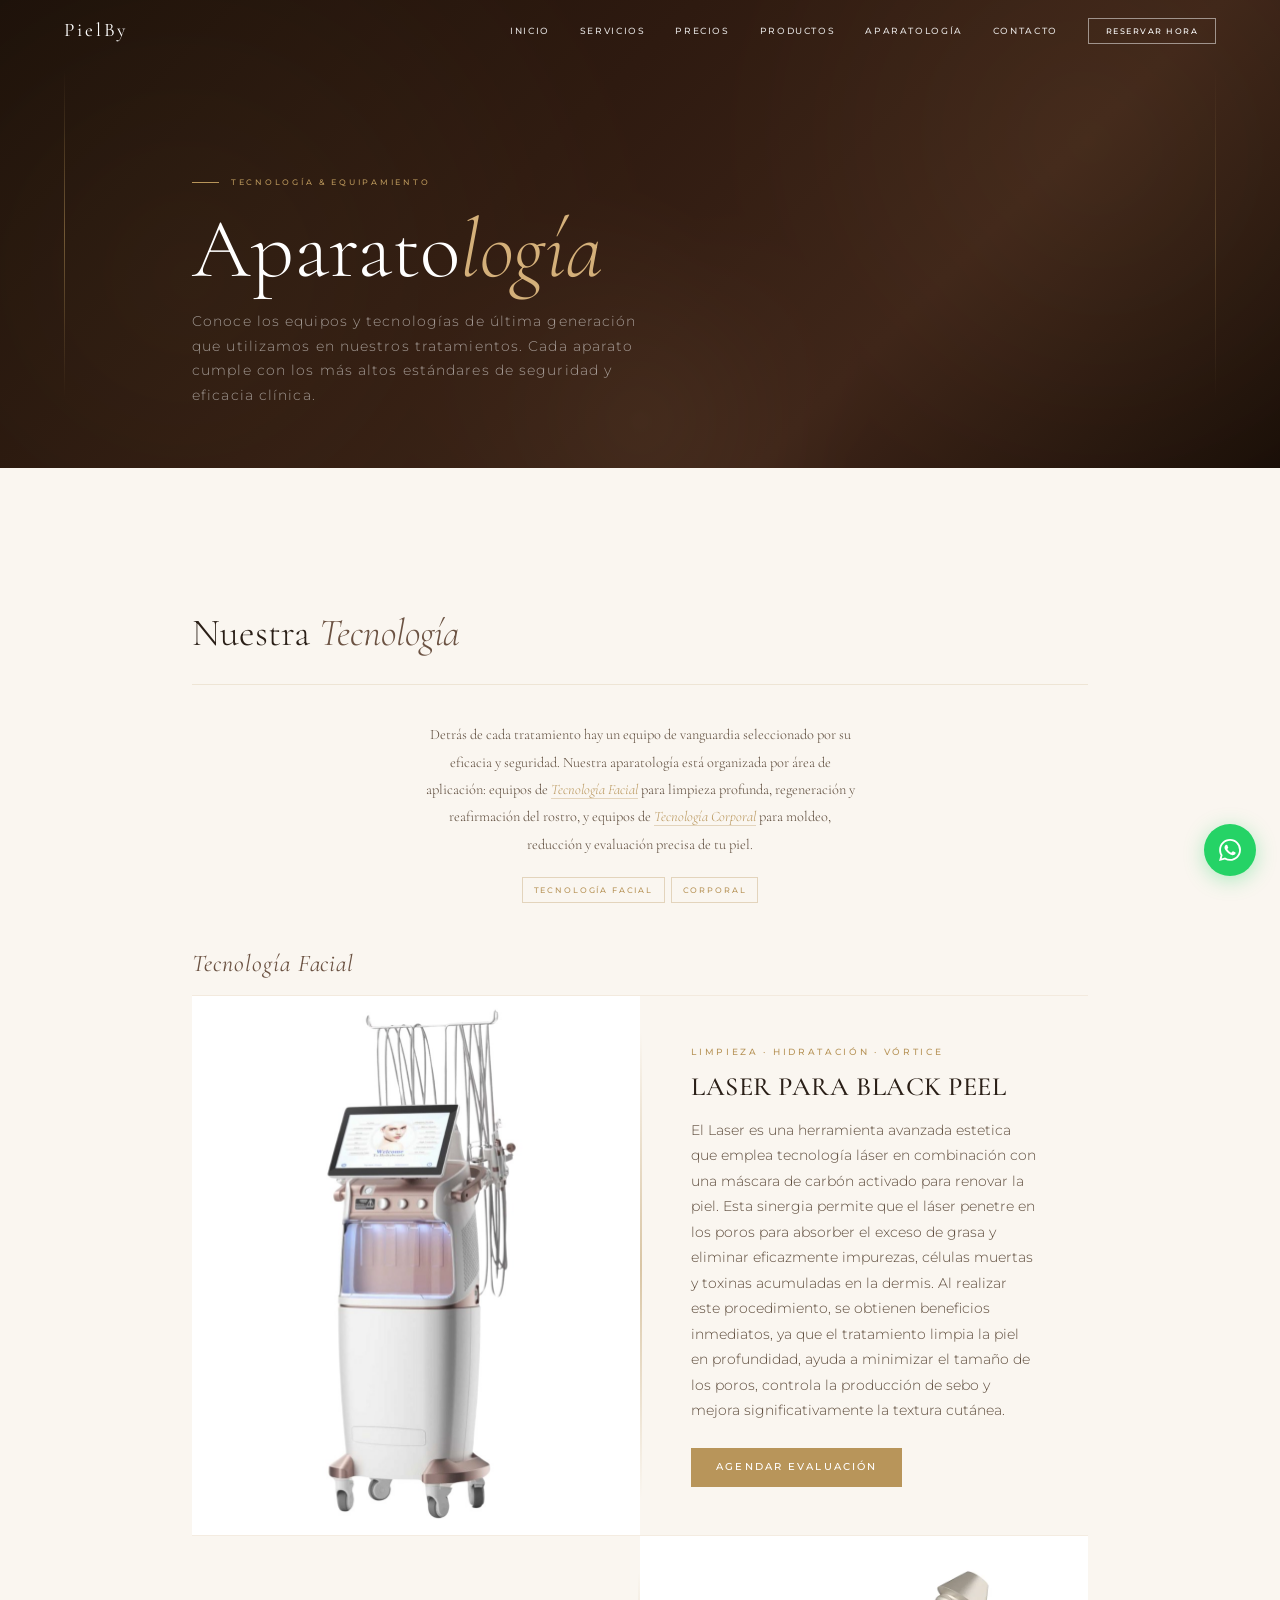
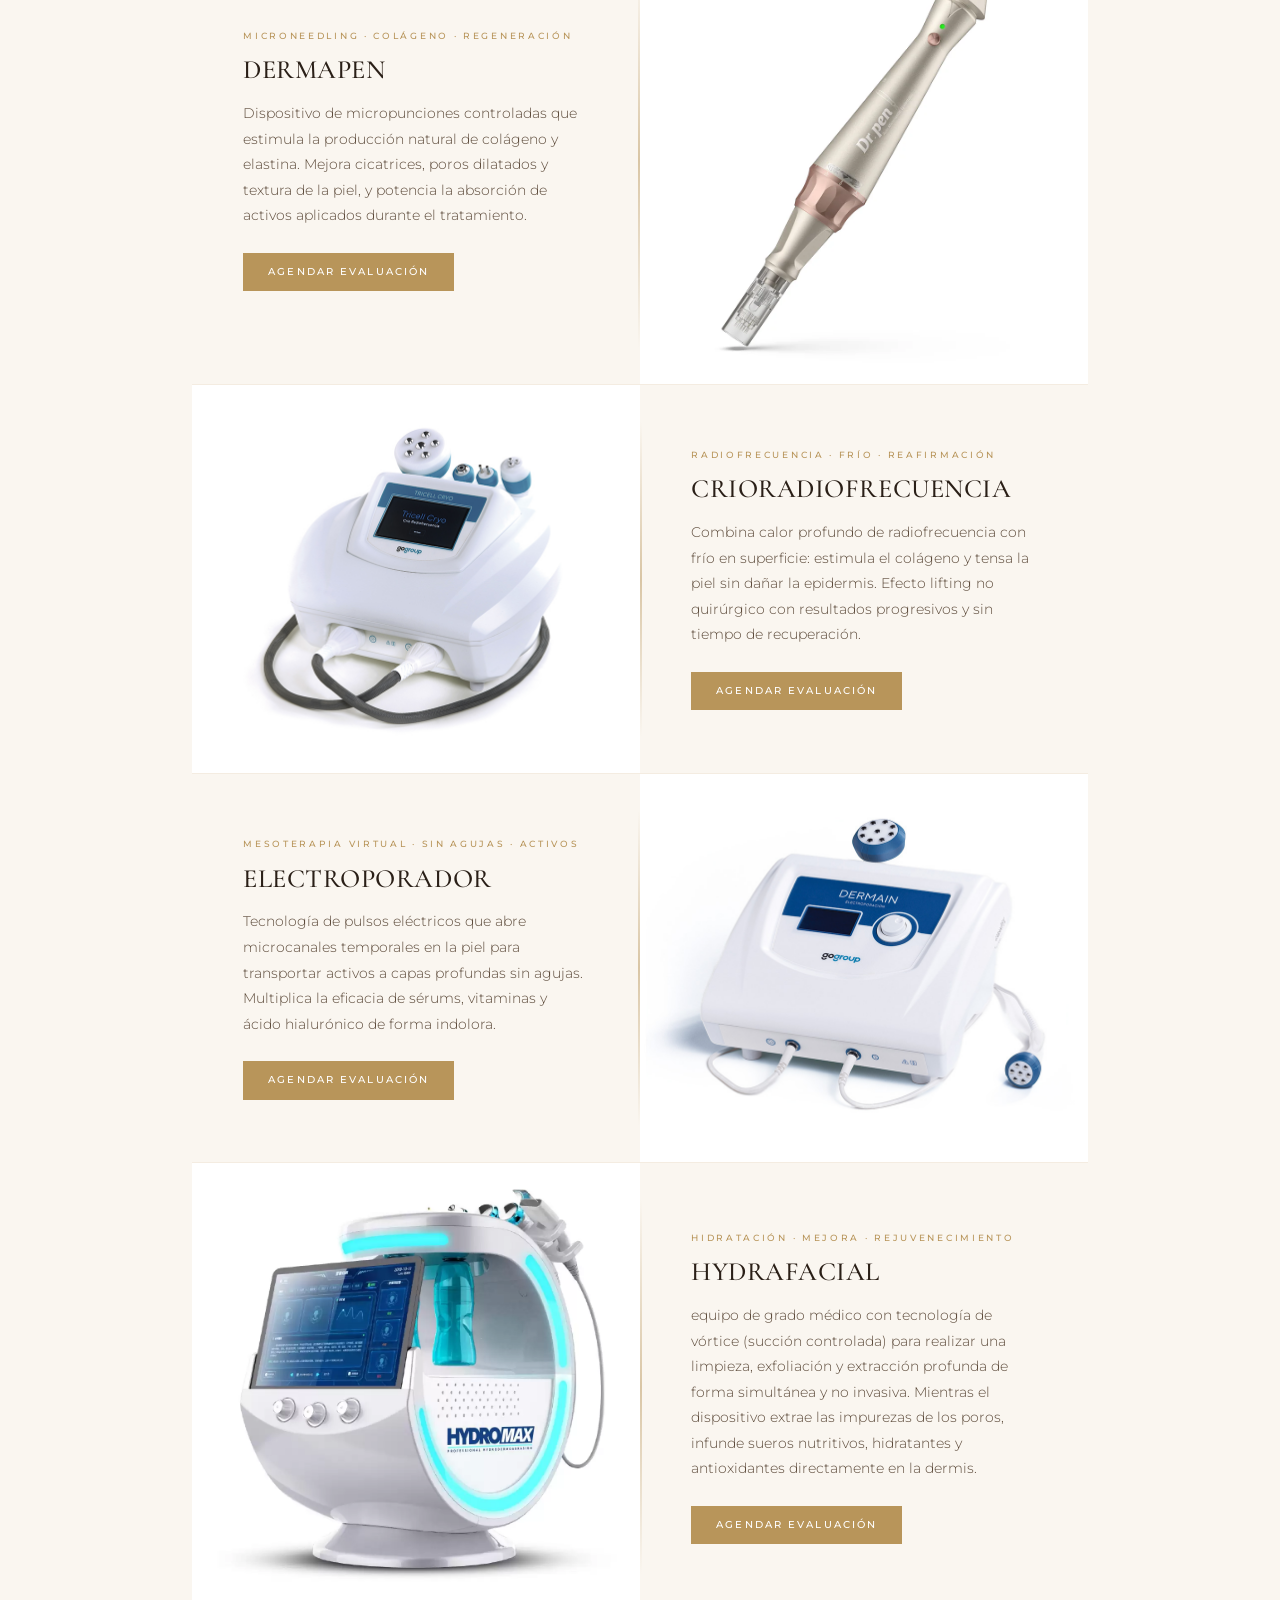
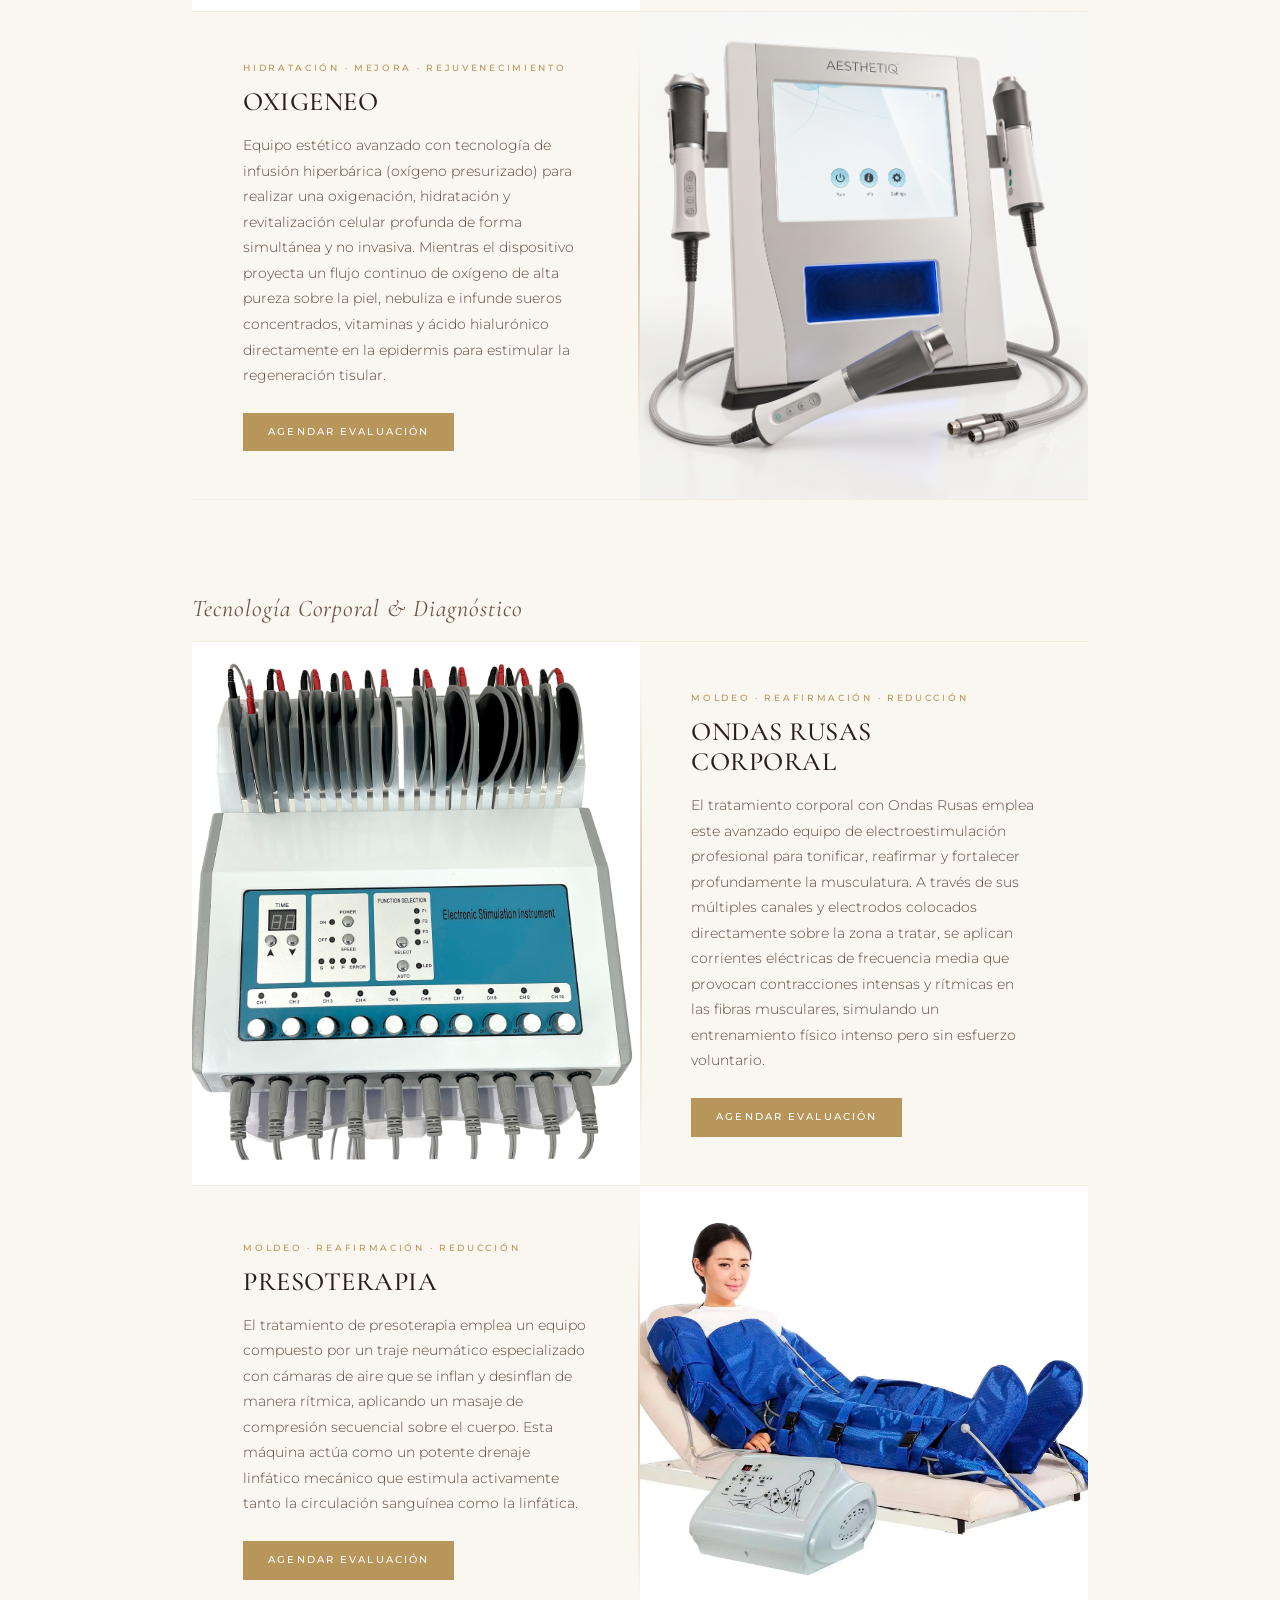
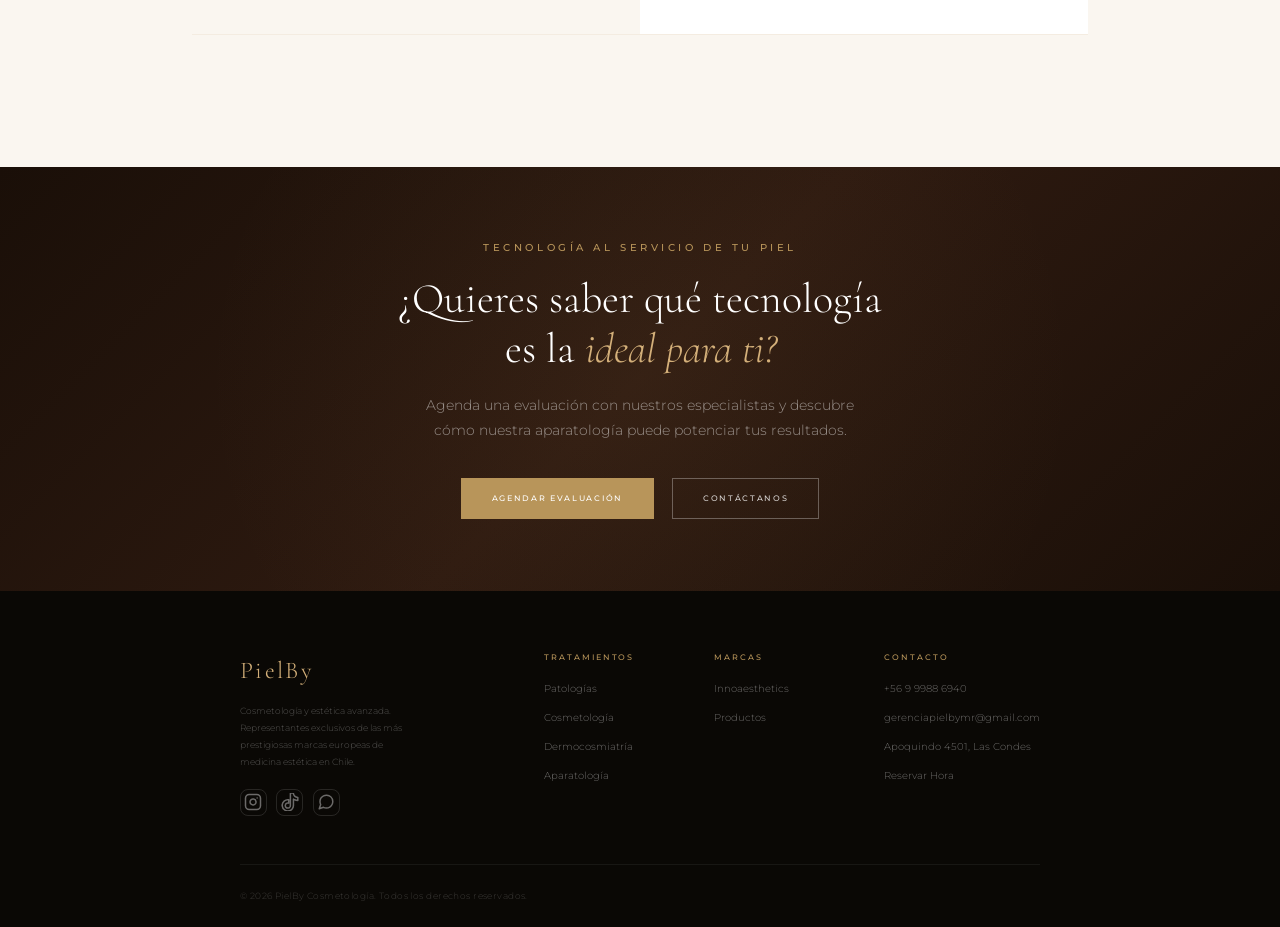
<file: aparatologia.html>
<!DOCTYPE html>
<html lang="es">
<head>
  <meta charset="UTF-8" />
  <meta name="viewport" content="width=device-width, initial-scale=1.0" />
  <title>PielBy — Aparatología & Tecnología</title>
  <link rel="preconnect" href="https://fonts.googleapis.com" />
  <link rel="preconnect" href="https://fonts.gstatic.com" crossorigin />
  <link href="https://fonts.googleapis.com/css2?family=Cormorant+Garamond:ital,wght@0,300;0,400;0,500;0,600;1,300;1,400&family=Montserrat:wght@300;400;500&display=swap" rel="stylesheet" />
  <link rel="stylesheet" href="style.css">
  <link rel="icon" type="image/svg+xml" href="Recursos/favicon.svg">
  <style>

    /* ── PAGE HERO (Heredado de servicios.html) ── */
    .page-hero {
      min-height: max(52vh, 22.5rem);
      position: relative; display: flex; align-items: flex-end;
      /* Reserva la franja de la navbar: el contenido nunca queda debajo de ella */
      overflow: hidden; padding-top: calc(var(--nav-h) + 1rem); padding-bottom: 5rem;
    }
    .page-hero-bg {
      position: absolute; inset: 0;
      background: linear-gradient(135deg, #1a0f08 0%, #2e1a10 40%, #3d2418 70%, #1a0f08 100%);
    }
    .page-hero-pattern {
      position: absolute; inset: 0; opacity: 0.07;
      background-image:
        radial-gradient(circle at 15% 60%, #b8955a 0%, transparent 45%),
        radial-gradient(circle at 85% 30%, #b8955a 0%, transparent 35%),
        radial-gradient(circle at 50% 90%, #d4b07a 0%, transparent 30%);
    }
    .page-hero-line-left {
      position: absolute; left: 5vw; top: 15%; bottom: 15%;
      width: 1px; background: linear-gradient(to bottom, transparent, rgba(184,149,90,0.5), transparent);
    }
    .page-hero-line-right {
      position: absolute; right: 5vw; top: 15%; bottom: 15%;
      width: 1px; background: linear-gradient(to bottom, transparent, rgba(184,149,90,0.3), transparent);
    }
    .page-hero-content {
      position: relative; z-index: 2; padding: 0 10vw; width: 100%;
      opacity: 0; transform: translateY(20px);
      animation: heroReveal 1s ease 0.1s forwards;
    }
    @keyframes heroReveal { to { opacity:1; transform:translateY(0); } }
    .page-hero-eyebrow {
      font-size: 0.65rem; font-weight: 500; letter-spacing: 0.35em;
      text-transform: uppercase; color: var(--gold);
      margin-bottom: 1.2rem; display: flex; align-items: center; gap: 1rem;
    }
    .page-hero-eyebrow::before { content:''; width:2.25rem; height:1px; background:var(--gold); flex-shrink:0; }
    .page-hero-title {
      font-family: 'Cormorant Garamond', serif;
      font-size: clamp(3rem, 7vw, 7rem);
      font-weight: 300; line-height: 1.08; color: var(--white);
    }
    .page-hero-title em { font-style: italic; color: var(--gold-light); }
    .page-hero-sub {
      font-size: 1.15rem; font-weight: 300; letter-spacing: 0.08em;
      color: rgba(255,255,255,0.55); max-width: 50ch; line-height: 1.8; margin-top: 1.2rem;
    }

    /* ══════════════════════════════════════
       CATEGORY BLOCK (Heredado de servicios.html)
    ══════════════════════════════════════ */
    .cat-block { background: var(--cream); }

    .cat-heading {
      padding: 5rem 10vw 0;
      display: flex; align-items: flex-end; justify-content: space-between; gap: 2rem;
      flex-wrap: wrap;
    }
    .cat-title {
      font-family: 'Cormorant Garamond', serif;
      font-size: clamp(2rem, 4vw, 3.2rem);
      font-weight: 300; color: var(--text-dark); line-height: 1.1;
    }
    .cat-title em { font-style: italic; color: var(--brown-mid); }
    .cat-divider {
      margin: 2.5rem 10vw 0;
      height: 1px; background: rgba(184,149,90,0.18);
    }

    /* ── CATEGORY DESCRIPTION ── */
    .cat-desc {
      padding: 3rem 10vw 0;
      display: flex; gap: 4rem; align-items: flex-start; flex-wrap: wrap;
      justify-content: center; text-align: center;
    }
    .cat-desc-text { flex: 1; min-width: 14.5rem; }
    .cat-desc-intro {
      font-family: 'Cormorant Garamond', serif;
      font-size: clamp(1rem, 1.4vw, 1.2rem);
      font-weight: 300; color: var(--text-mid);
      line-height: 1.9; max-width: 62ch; margin: 0 auto;
    }
    .cat-desc-intro a {
      color: var(--gold); text-decoration: none;
      border-bottom: 1px solid rgba(184,149,90,0.35);
      transition: color 0.25s, border-color 0.25s; font-style: italic;
    }
    .cat-desc-intro a:hover { color: var(--brown); border-color: var(--brown); }
    .cat-desc-tags {
      display: flex; flex-wrap: wrap; gap: 0.5rem;
      margin-top: 1.6rem; justify-content: center;
    }
    .cat-desc-tag {
      font-size: 0.7rem; font-weight: 500; letter-spacing: 0.22em;
      text-transform: uppercase; color: var(--gold);
      border: 1px solid rgba(184,149,90,0.35);
      padding: 0.4rem 0.9rem; text-decoration: none;
      transition: background 0.25s, color 0.25s;
    }
    .cat-desc-tag:hover { background: var(--gold); color: var(--white); }

    /* ══════════════════════════════════════
       SUBCATEGORY BLOCK
    ══════════════════════════════════════ */
    .subcat-block { padding: 0 10vw; }
    .subcat-header {
      padding-top: 4rem;
      display: flex; align-items: center; gap: 1.5rem;
      opacity: 0; transform: translateY(16px);
      transition: opacity 0.7s ease, transform 0.7s ease;
    }
    .subcat-header.visible { opacity: 1; transform: translateY(0); }
    .subcat-title {
      font-family: 'Cormorant Garamond', serif;
      font-size: clamp(1.4rem, 2.5vw, 2rem);
      font-weight: 400; color: var(--text-dark); line-height: 1.1; letter-spacing: 0.04em;
    }
    .subcat-title em { font-style: italic; color: var(--brown-mid); }
    .subcat-divider { margin: 1.5rem 0 0; height: 1px; background: rgba(184,149,90,0.12); }
    .subcat-block .treatment-list { padding-left: 0; padding-right: 0; }
    .subcat-block .tr-body { padding-left: 4vw; padding-right: 4vw; }

    /* ══════════════════════════════════════
       TREATMENT ROW (imagen + texto)
    ══════════════════════════════════════ */
    .treatment-list { padding-bottom: 4rem; }
    .tr-row {
      display: grid; grid-template-columns: 1fr 1fr;
      min-height: 23.5rem;
      border-bottom: 1px solid rgba(184,149,90,0.1);
      opacity: 0; transform: translateY(28px);
      transition: opacity 0.8s ease, transform 0.8s ease;
    }
    .tr-row.visible { opacity:1; transform:translateY(0); }
    .tr-row:nth-child(even) { direction: rtl; }
    .tr-row:nth-child(even) > * { direction: ltr; }
    .tr-img { position: relative; overflow: hidden; background: var(--cream-dark); }
    .tr-img img { width: 100%; height: 100%; object-fit: cover; display: block; transition: transform 0.7s ease; }
    .tr-row:hover .tr-img img { transform: scale(1.04); }
    .tr-num { display: none; }
    .tr-body {
      padding: 4rem 5vw;
      display: flex; flex-direction: column; justify-content: center; position: relative;
    }
    .tr-body::before {
      content: ''; position: absolute; top: 3rem; bottom: 3rem; left: 0;
      width: 2px;
      background: linear-gradient(to bottom, transparent, var(--gold), transparent);
      opacity: 0.5;
    }
    .tr-row:nth-child(even) .tr-body::before { left: auto; right: 0; }
    .tr-tag {
      font-size: 0.75rem; font-weight: 500; letter-spacing: 0.3em;
      text-transform: uppercase; color: var(--gold); margin-bottom: 1rem;
    }
    .tr-name {
      font-family: 'Cormorant Garamond', serif;
      font-size: clamp(1.5rem, 2.6vw, 2.2rem);
      font-weight: 500; letter-spacing: 0.02em;
      text-transform: uppercase; color: var(--text-dark);
      line-height: 1.15; margin-bottom: 1.3rem;
    }
    .tr-desc {
      font-size: 1.15rem; font-weight: 300;
      color: var(--text-mid); line-height: 1.85;
      margin-bottom: 2rem; max-width: 46ch;
    }
    .tr-cta {
      display: inline-flex; align-items: center; gap: 0.6rem;
      font-size: 0.8rem; font-weight: 500; letter-spacing: 0.22em;
      text-transform: uppercase; color: var(--white);
      background: var(--gold); padding: 0.85rem 2rem;
      text-decoration: none; border: 1px solid var(--gold);
      align-self: flex-start; transition: background 0.3s, transform 0.3s;
    }
    .tr-cta:hover { background: var(--brown); border-color: var(--brown); transform: translateY(-2px); }

    /* ── CTA BANNER ── */
    .cta-banner {
      background: linear-gradient(135deg, #1a0f08 0%, #2e1a10 50%, #1a0f08 100%);
      padding: 6rem 10vw; text-align: center; position: relative; overflow: hidden;
    }
    .cta-banner::before {
      content: ''; position: absolute; inset: 0; opacity: 0.06;
      background: radial-gradient(circle at 50% 50%, #b8955a 0%, transparent 65%);
    }
    .cta-banner-inner { position: relative; z-index: 1; }
    .cta-banner-tag {
      font-size: 0.85rem; font-weight: 500; letter-spacing: 0.35em;
      text-transform: uppercase; color: var(--gold); margin-bottom: 1.5rem; display: block;
    }
    .cta-banner-title {
      font-family: 'Cormorant Garamond', serif;
      font-size: clamp(2rem, 4vw, 3.5rem);
      font-weight: 300; color: var(--white); line-height: 1.2; margin-bottom: 1.5rem;
    }
    .cta-banner-title em { font-style: italic; color: var(--gold-light); }
    .cta-banner-sub {
      font-size: 1.15rem; font-weight: 300; color: rgba(255,255,255,0.5);
      max-width: 48ch; margin: 0 auto 3rem; line-height: 1.8;
    }
    .cta-banner-actions { display: flex; gap: 1.5rem; justify-content: center; flex-wrap: wrap; }

    /* ── RESPONSIVE ── */
    @media (max-width: 900px) {
      .tr-row { grid-template-columns: 1fr; min-height: auto; }
      .tr-row:nth-child(even) { direction: ltr; }
      .tr-img {flex: 0 0 auto; border-radius: 12px; aspect-ratio: auto;}
      .tr-img img {height: auto;object-fit: contain;}
      .tr-body { padding: 3rem 6vw; }
      .tr-body::before { top:0; bottom:0; left:0 !important; right:auto !important; }
      .cat-heading { padding: 4rem 6vw 0; }
      .cat-divider { margin: 2rem 6vw 0; }
      .page-hero-content { padding: 0 6vw; }
      .cta-banner { padding: 4.5rem 6vw; }
      .cat-desc { padding: 2rem 6vw 0; gap: 2rem; }
      .subcat-block { padding: 0 6vw; }
      .subcat-block .tr-body { padding-left: 5vw; padding-right: 5vw; }
    }
    @media (max-width: 600px) {
      .tr-body { padding: 2.5rem 5vw; }
      .tr-img { height: 240px; }
      .subcat-block { padding: 0 4vw; }
    }
  </style>
</head>
<body>

<!-- NAV -->
<nav id="navbar">
  <a href="index.html" class="nav-logo">PielBy</a>
  <ul class="nav-links">
    <li><a href="index.html#inicio">Inicio</a></li>  
    <li><a href="servicios.html">Servicios</a></li>
    <li><a href="precios.html">Precios</a></li>
    <li><a href="productos.html">Productos</a></li>
    <li><a href="aparatologia.html">Aparatología</a></li>
    <li><a href="index.html#contacto">Contacto</a></li>
    <li><a href="https://wa.me/56999886940" class="nav-cta">Reservar Hora</a></li>
  </ul>
  <button class="hamburger" id="hamburger" aria-label="Menú">
    <span></span><span></span><span></span>
  </button>
</nav>

<!-- MOBILE MENU -->
<div class="mobile-menu" id="mobileMenu">
  <button class="mobile-close" id="mobileClose" aria-label="Cerrar menú">✕</button>
  <a href="index.html#inicio" class="mobile-link">Inicio</a>
  <a href="servicios.html" class="mobile-link">Servicios</a>
  <a href="precios.html" class="mobile-link">Precios</a>
  <a href="productos.html" class="mobile-link">Productos</a>
  <a href="aparatologia.html" class="mobile-link">Aparatología</a>
  <a href="index.html#contacto" class="mobile-link">Contacto</a>
  <a href="https://wa.me/56999886940" class="mobile-link" style="color: var(--gold);">Reservar Hora</a>
</div>

<!-- PAGE HERO -->
<section class="page-hero">
  <div class="page-hero-bg"></div>
  <div class="page-hero-pattern"></div>
  <div class="page-hero-line-left"></div>
  <div class="page-hero-line-right"></div>
  <div class="page-hero-content">
    <p class="page-hero-eyebrow">Tecnología & Equipamiento</p>
    <h1 class="page-hero-title">Aparato<em>logía</em></h1>
    <p class="page-hero-sub">Conoce los equipos y tecnologías de última generación que utilizamos en nuestros tratamientos. Cada aparato cumple con los más altos estándares de seguridad y eficacia clínica.</p>
  </div>
</section>

<!-- ══════════════════════════════════════════
     APARATOLOGÍA
══════════════════════════════════════════ -->
<section class="cat-block" id="aparatologia">

  <div class="cat-heading reveal">
    <div>
      <h2 class="cat-title">Nuestra <em>Tecnología</em></h2>
    </div>
  </div>
  <div class="cat-divider"></div>

  <div class="cat-desc reveal">
    <div class="cat-desc-text">
      <p class="cat-desc-intro">
        Detrás de cada tratamiento hay un equipo de vanguardia seleccionado por su eficacia y seguridad.
        Nuestra aparatología está organizada por área de aplicación:
        equipos de <a href="#ap-facial">Tecnología Facial</a> para limpieza profunda, regeneración
        y reafirmación del rostro, y equipos de <a href="#ap-corporal">Tecnología Corporal</a>
        para moldeo, reducción y evaluación precisa de tu piel.
      </p>
      <div class="cat-desc-tags">
        <a href="#ap-facial" class="cat-desc-tag">Tecnología Facial</a>
        <a href="#ap-corporal" class="cat-desc-tag">Corporal</a>
      </div>
    </div>
  </div>

  <!-- ── Subcategoría: Tecnología Facial ── -->
  <div class="subcat-block" id="ap-facial">
    <div class="subcat-header">
      <div class="subcat-info">
        <h3 class="subcat-title"><em>Tecnología Facial</em></h3>
      </div>
    </div>
    <div class="subcat-divider"></div>
    <div class="treatment-list">
      <div class="tr-row">
        <div class="tr-img">
          <img src="Recursos/img/Laser.jpeg" alt="Equipo Laser para Black Peel" loading="lazy">
          <div class="tr-num">01</div>
        </div>
        <div class="tr-body">
          <span class="tr-tag">Limpieza · Hidratación · Vórtice</span>
          <h3 class="tr-name">Laser para Black Peel</h3>
          <p class="tr-desc">El Laser es una herramienta avanzada estetica que emplea tecnología láser en combinación con una máscara de carbón activado para renovar la piel. Esta sinergia permite que el láser penetre en los poros para absorber el exceso de grasa y eliminar eficazmente impurezas, células muertas y toxinas acumuladas en la dermis. Al realizar este procedimiento, se obtienen beneficios inmediatos, ya que el tratamiento limpia la piel en profundidad, ayuda a minimizar el tamaño de los poros, controla la producción de sebo y mejora significativamente la textura cutánea.</p>
          <a href="https://wa.me/56999886940" class="tr-cta">Agendar evaluación</a>
        </div>
      </div>
      <div class="tr-row">
        <div class="tr-img">
          <img src="Recursos/img/Dermapen.webp" alt="Equipo Dermapen de microneedling" loading="lazy">
          <div class="tr-num">02</div>
        </div>
        <div class="tr-body">
          <span class="tr-tag">Microneedling · Colágeno · Regeneración</span>
          <h3 class="tr-name">Dermapen</h3>
          <p class="tr-desc">Dispositivo de micropunciones controladas que estimula la producción natural de colágeno y elastina. Mejora cicatrices, poros dilatados y textura de la piel, y potencia la absorción de activos aplicados durante el tratamiento.</p>
          <a href="https://wa.me/56999886940" class="tr-cta">Agendar evaluación</a>
        </div>
      </div>
      <div class="tr-row">
        <div class="tr-img">
          <img src="Recursos/img/Cryoradiofrecuencia.jpg" alt="Equipo de crioradiofrecuencia facial" loading="lazy">
          <div class="tr-num">03</div>
        </div>
        <div class="tr-body">
          <span class="tr-tag">Radiofrecuencia · Frío · Reafirmación</span>
          <h3 class="tr-name">Crioradiofrecuencia</h3>
          <p class="tr-desc">Combina calor profundo de radiofrecuencia con frío en superficie: estimula el colágeno y tensa la piel sin dañar la epidermis. Efecto lifting no quirúrgico con resultados progresivos y sin tiempo de recuperación.</p>
          <a href="https://wa.me/56999886940" class="tr-cta">Agendar evaluación</a>
        </div>
      </div>
      <div class="tr-row">
        <div class="tr-img">
          <img src="Recursos/img/Electroporador.jpg" alt="Electroporador de mesoterapia" loading="lazy">
          <div class="tr-num">04</div>
        </div>
        <div class="tr-body">
          <span class="tr-tag">Mesoterapia virtual · Sin agujas · Activos</span>
          <h3 class="tr-name">Electroporador</h3>
          <p class="tr-desc">Tecnología de pulsos eléctricos que abre microcanales temporales en la piel para transportar activos a capas profundas sin agujas. Multiplica la eficacia de sérums, vitaminas y ácido hialurónico de forma indolora.</p>
          <a href="https://wa.me/56999886940" class="tr-cta">Agendar evaluación</a>
        </div>
      </div>
      <div class="tr-row">
        <div class="tr-img">
          <img src="Recursos/img/Hydrafacial.webp" alt="Tecnología para la hidratacion de la piel" loading="lazy">
          <div class="tr-num">02</div>
        </div>
        <div class="tr-body">
          <span class="tr-tag">Hidratación · Mejora · Rejuvenecimiento</span>
          <h3 class="tr-name">Hydrafacial</h3>
          <p class="tr-desc">equipo de grado médico con tecnología de vórtice (succión controlada) para realizar una limpieza, exfoliación y extracción profunda de forma simultánea y no invasiva. Mientras el dispositivo extrae las impurezas de los poros, infunde sueros nutritivos, hidratantes y antioxidantes directamente en la dermis.</p>
          <a href="https://wa.me/56999886940" class="tr-cta">Agendar evaluación</a>
        </div>
      </div>

       <div class="tr-row">
        <div class="tr-img">
          <img src="Recursos/img/oxigeneo.png" alt="Tecnología para la hidratacion de la piel" loading="lazy">
          <div class="tr-num">02</div>
        </div>
        <div class="tr-body">
          <span class="tr-tag">Hidratación · Mejora · Rejuvenecimiento</span>
          <h3 class="tr-name">oxigeneo</h3>
          <p class="tr-desc">Equipo estético avanzado con tecnología de infusión hiperbárica (oxígeno presurizado) para realizar una oxigenación, hidratación y revitalización celular profunda de forma simultánea y no invasiva. Mientras el dispositivo proyecta un flujo continuo de oxígeno de alta pureza sobre la piel, nebuliza e infunde sueros concentrados, vitaminas y ácido hialurónico directamente en la epidermis para estimular la regeneración tisular.</p>
          <a href="https://wa.me/56999886940" class="tr-cta">Agendar evaluación</a>
        </div>
       </div>
    </div>
  </div>

  <!-- ── Subcategoría: Tecnología Corporal & Diagnóstico ── -->
  <div class="subcat-block" id="ap-corporal">
    <div class="subcat-header">
      <div class="subcat-info">
        <h3 class="subcat-title"><em>Tecnología Corporal & Diagnóstico</em></h3>
      </div>
    </div>
    <div class="subcat-divider"></div>
    <div class="treatment-list">
      <div class="tr-row">
        <div class="tr-img">
          <img src="Recursos/img/Ondas Rusas.jpg" alt="Equipo de Ondas Rusas" loading="lazy">
          <div class="tr-num">01</div>
        </div>
        <div class="tr-body">
          <span class="tr-tag">Moldeo · Reafirmación · Reducción</span>
          <h3 class="tr-name">Ondas Rusas<br>Corporal</h3>
          <p class="tr-desc">El tratamiento corporal con Ondas Rusas emplea este avanzado equipo de electroestimulación profesional para tonificar, reafirmar y fortalecer profundamente la musculatura. A través de sus múltiples canales y electrodos colocados directamente sobre la zona a tratar, se aplican corrientes eléctricas de frecuencia media que provocan contracciones intensas y rítmicas en las fibras musculares, simulando un entrenamiento físico intenso pero sin esfuerzo voluntario.</p>
          <a href="https://wa.me/56999886940" class="tr-cta">Agendar evaluación</a>
        </div>
      </div>
      <div class="tr-row">
        <div class="tr-img">
          <img src="Recursos/img/Presoterapia.webp" alt="Equipo de Presoterapia" loading="lazy">
          <div class="tr-num">01</div>
        </div>
        <div class="tr-body">
          <span class="tr-tag">Moldeo · Reafirmación · Reducción</span>
          <h3 class="tr-name">Presoterapia</h3>
          <p class="tr-desc">El tratamiento de presoterapia emplea un equipo compuesto por un traje neumático especializado con cámaras de aire que se inflan y desinflan de manera rítmica, aplicando un masaje de compresión secuencial sobre el cuerpo. Esta máquina actúa como un potente drenaje linfático mecánico que estimula activamente tanto la circulación sanguínea como la linfática.</p>
          <a href="https://wa.me/56999886940" class="tr-cta">Agendar evaluación</a>
        </div>
      </div>

    </div>
  </div>



</section>

<!-- CTA BANNER -->
<div class="cta-banner">
  <div class="cta-banner-inner">
    <span class="cta-banner-tag">Tecnología al servicio de tu piel</span>
    <h2 class="cta-banner-title">¿Quieres saber qué tecnología<br>es la <em>ideal para ti?</em></h2>
    <p class="cta-banner-sub">Agenda una evaluación con nuestros especialistas y descubre cómo nuestra aparatología puede potenciar tus resultados.</p>
    <div class="cta-banner-actions">
      <a href="https://wa.me/56999886940" class="btn-primary">Agendar Evaluación</a>
      <a href="index.html#contacto" class="btn-ghost">Contáctanos</a>
    </div>
  </div>
</div>

<!-- FOOTER -->
<footer>
  <div class="footer-grid">
    <div>
      <div class="footer-brand">PielBy</div>
      <p class="footer-tagline">Cosmetología y estética avanzada. Representantes exclusivos de las más prestigiosas marcas europeas de medicina estética en Chile.</p>
      <div class="footer-social">
        <a href="https://www.instagram.com/pielbymariarodriguez_chile" target="_blank" rel="noopener" class="social-btn" aria-label="Instagram">
          <svg width="18" height="18" viewBox="0 0 24 24" fill="none" stroke="currentColor" stroke-width="2" stroke-linecap="round" stroke-linejoin="round"><rect x="2" y="2" width="20" height="20" rx="5" ry="5"></rect><path d="M16 11.37A4 4 0 1 1 12.63 8 4 4 0 0 1 16 11.37z"></path><line x1="17.5" y1="6.5" x2="17.5" y2="6.5"></line></svg>
        </a>
        <a href="https://www.tiktok.com/@pielbymariarodriguezcl" target="_blank" rel="noopener" class="social-btn" aria-label="TikTok">
          <svg width="18" height="18" viewBox="0 0 24 24" fill="none" stroke="currentColor" stroke-width="2" stroke-linecap="round" stroke-linejoin="round"><path d="M12.53.02C13.84 0 15.14.01 16.44 0c.08 1.53.63 3.09 1.75 4.17 1.12 1.11 2.7 1.62 4.24 1.79v4.03c-1.44-.05-2.89-.35-4.2-.97-.57-.26-1.1-.59-1.62-.93-.01 2.92.01 5.84-.02 8.75-.08 1.4-.54 2.79-1.35 3.94-1.31 1.92-3.58 3.17-5.91 3.21-1.43.08-2.86-.31-4.08-1.03-2.02-1.19-3.44-3.37-3.65-5.71-.02-.5-.03-1-.01-1.49.18-1.9 1.12-3.72 2.58-4.96 1.66-1.44 3.98-2.13 6.15-1.72.02 1.48-.04 2.96-.04 4.44-.99-.32-2.15-.23-3.02.37-.63.41-1.11 1.04-1.36 1.75-.21.51-.15 1.07-.14 1.61.24 1.64 1.82 3.02 3.5 2.87 1.12-.01 2.19-.66 2.77-1.61.19-.33.4-.67.41-1.06.1-1.79.06-3.57.07-5.36.01-4.03-.01-8.05.02-12.07z"></path></svg>
        </a>
        <a href="https://wa.me/56999886940" class="social-btn" aria-label="WhatsApp">
          <svg width="18" height="18" viewBox="0 0 24 24" fill="none" stroke="currentColor" stroke-width="2" stroke-linecap="round" stroke-linejoin="round"><path d="M21 11.5a8.38 8.38 0 0 1-.9 3.8 8.5 8.5 0 0 1-7.6 4.7 8.38 8.38 0 0 1-3.8-.9L3 21l1.9-5.7a8.38 8.38 0 0 1-.9-3.8 8.5 8.5 0 0 1 4.7-7.6 8.38 8.38 0 0 1 3.8-.9h.5a8.48 8.48 0 0 1 8 8v.5z"></path></svg>
        </a>
      </div>
    </div>
    <div>
      <div class="footer-col-title">Tratamientos</div>
      <ul class="footer-links">
        <li><a href="servicios.html#patologias">Patologías</a></li>
        <li><a href="servicios.html#cosmetologia">Cosmetología</a></li>
        <li><a href="servicios.html#dermocosmiatria">Dermocosmiatría</a></li>
        <li><a href="aparatologia.html">Aparatología</a></li>
      </ul>
    </div>
    <div>
      <div class="footer-col-title">Marcas</div>
      <ul class="footer-links">
        <li><a href="productos.html#innoaesthetics">Innoaesthetics</a></li>
        <li><a href="index.html#productos">Productos</a></li>
      </ul>
    </div>
    <div>
      <div class="footer-col-title">Contacto</div>
      <ul class="footer-links">
        <li><a href="tel:+56999886940">+56 9 9988 6940</a></li>
        <li><a href="mailto:gerenciapielbymr@gmail.com">gerenciapielbymr@gmail.com</a></li>
        <li><a href="https://maps.google.com/?q=Av.+Apoquindo+4501,+Las+Condes,+Santiago" target="_blank" rel="noopener">Apoquindo 4501, Las Condes</a></li>
        <li><a href="https://wa.me/56999886940">Reservar Hora</a></li>
      </ul>
    </div>
  </div>
  <div class="footer-bottom">
    <span class="footer-copy">© 2026 PielBy Cosmetología. Todos los derechos reservados.</span>
  </div>
</footer>

<!-- FLOATING WA -->
<a href="https://wa.me/56999886940" target="_blank" class="wa-float" aria-label="WhatsApp">
  <svg width="22" height="22" viewBox="0 0 24 24" fill="currentColor"><path d="M17.472 14.382c-.297-.149-1.758-.867-2.03-.967-.273-.099-.471-.148-.67.15-.197.297-.767.966-.94 1.164-.173.199-.347.223-.644.075-.297-.15-1.255-.463-2.39-1.475-.883-.788-1.48-1.761-1.653-2.059-.173-.297-.018-.458.13-.606.134-.133.298-.347.446-.52.149-.174.198-.298.298-.497.099-.198.05-.371-.025-.52-.075-.149-.669-1.612-.916-2.207-.242-.579-.487-.5-.669-.51-.173-.008-.371-.01-.57-.01-.198 0-.52.074-.792.372-.272.297-1.04 1.016-1.04 2.479 0 1.462 1.065 2.875 1.213 3.074.149.198 2.096 3.2 5.077 4.487.709.306 1.262.489 1.694.625.712.227 1.36.195 1.871.118.571-.085 1.758-.719 2.006-1.413.248-.694.248-1.289.173-1.413-.074-.124-.272-.198-.57-.347m-5.421 7.403h-.004a9.87 9.87 0 01-5.031-1.378l-.361-.214-3.741.982.998-3.648-.235-.374a9.86 9.86 0 01-1.51-5.26c.001-5.45 4.436-9.884 9.888-9.884 2.64 0 5.122 1.03 6.988 2.898a9.825 9.825 0 012.893 6.994c-.003 5.45-4.437 9.884-9.885 9.884m8.413-18.297A11.815 11.815 0 0012.05 0C5.495 0 .16 5.335.157 11.892c0 2.096.547 4.142 1.588 5.945L.057 24l6.305-1.654a11.882 11.882 0 005.683 1.448h.005c6.554 0 11.89-5.335 11.893-11.893a11.821 11.821 0 00-3.48-8.413z"/></svg>
</a>

<script>
  const nav = document.getElementById('navbar');
  window.addEventListener('scroll', () => nav.classList.toggle('scrolled', window.scrollY > 60));

  document.getElementById('hamburger').addEventListener('click', () =>
    document.getElementById('mobileMenu').classList.add('open'));
  document.getElementById('mobileClose').addEventListener('click', () =>
    document.getElementById('mobileMenu').classList.remove('open'));
  document.querySelectorAll('.mobile-link').forEach(l =>
    l.addEventListener('click', () => document.getElementById('mobileMenu').classList.remove('open')));

  const revealObserver = new IntersectionObserver((entries) => {
    entries.forEach(e => { if (e.isIntersecting) { e.target.classList.add('visible'); revealObserver.unobserve(e.target); } });
  }, { threshold: 0.1 });
  document.querySelectorAll('.reveal, .subcat-header').forEach(el => revealObserver.observe(el));

  const rowObserver = new IntersectionObserver((entries) => {
    entries.forEach(e => {
      if (e.isIntersecting) {
        const rows = Array.from(e.target.closest('.treatment-list').querySelectorAll('.tr-row'));
        const idx = rows.indexOf(e.target);
        setTimeout(() => e.target.classList.add('visible'), idx * 60);
        rowObserver.unobserve(e.target);
      }
    });
  }, { threshold: 0.08 });
  document.querySelectorAll('.tr-row').forEach(el => rowObserver.observe(el));
</script>

</body>
</html>
</file>
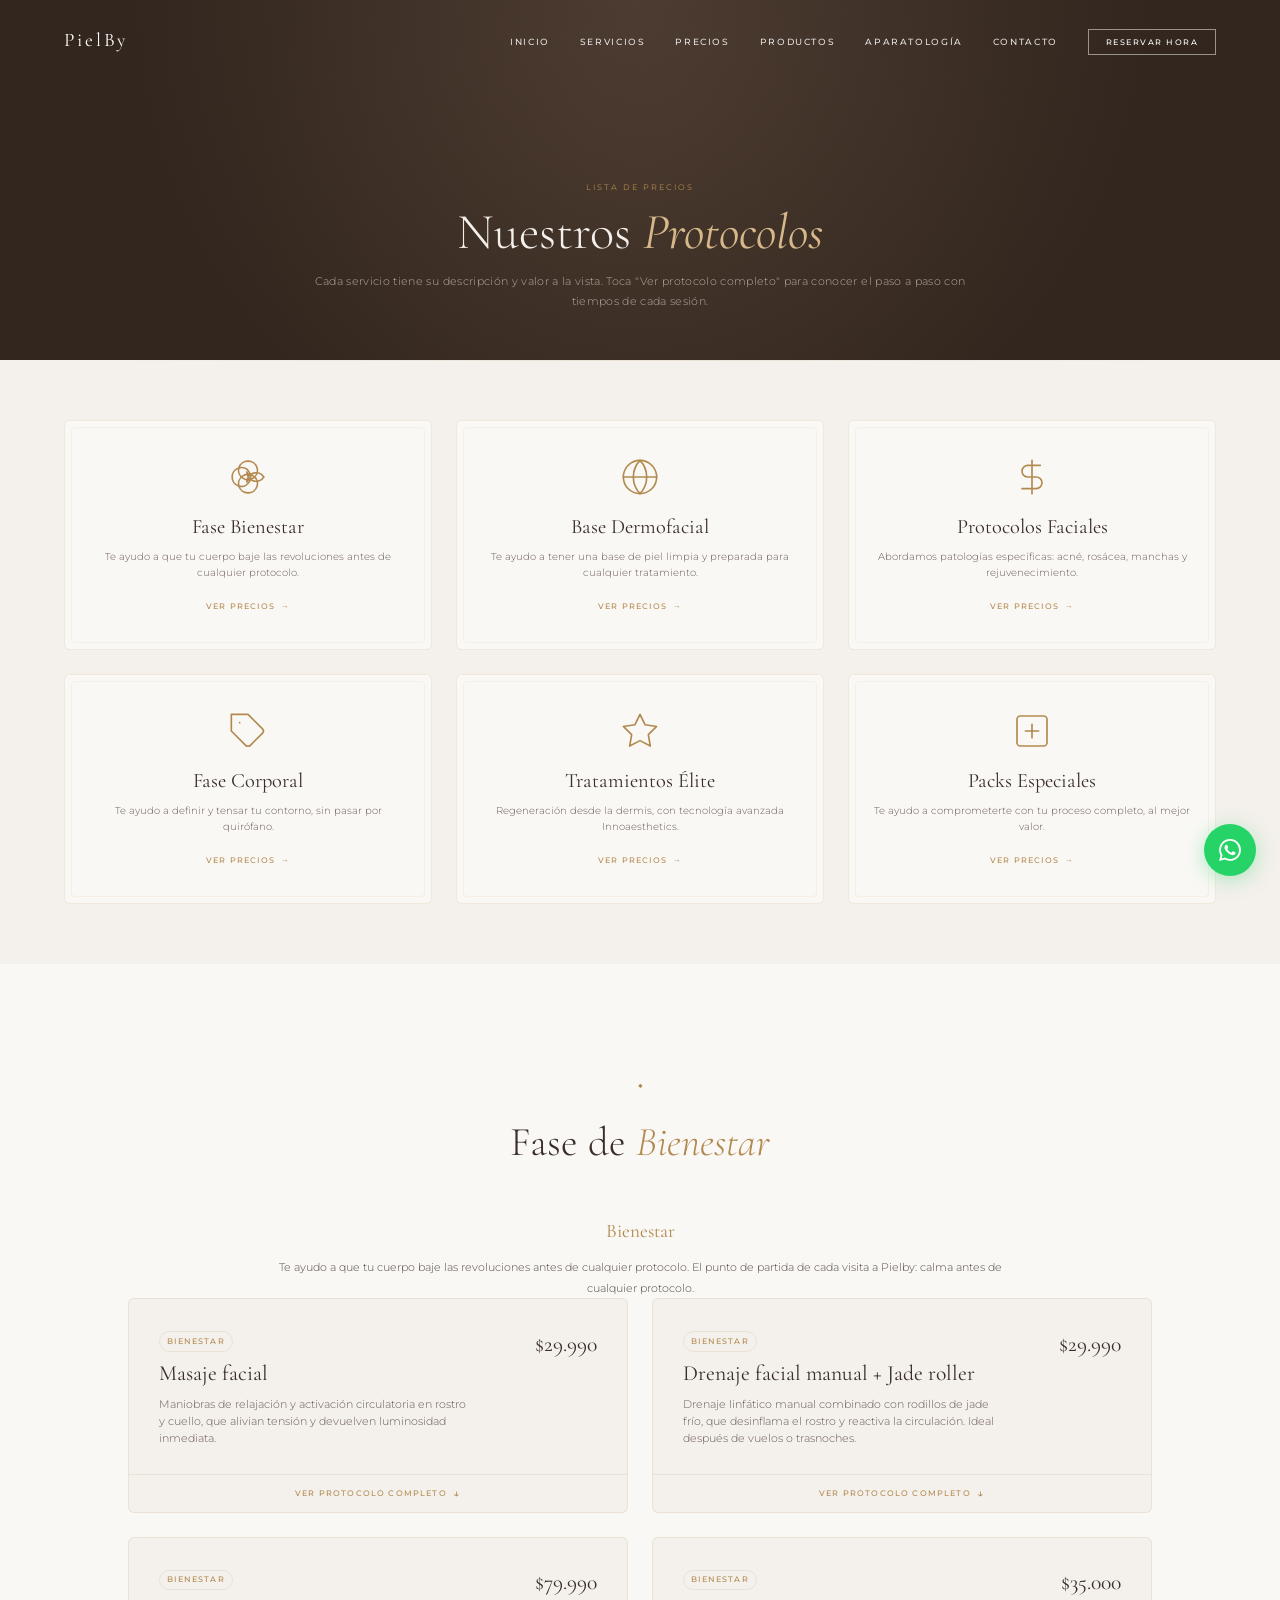
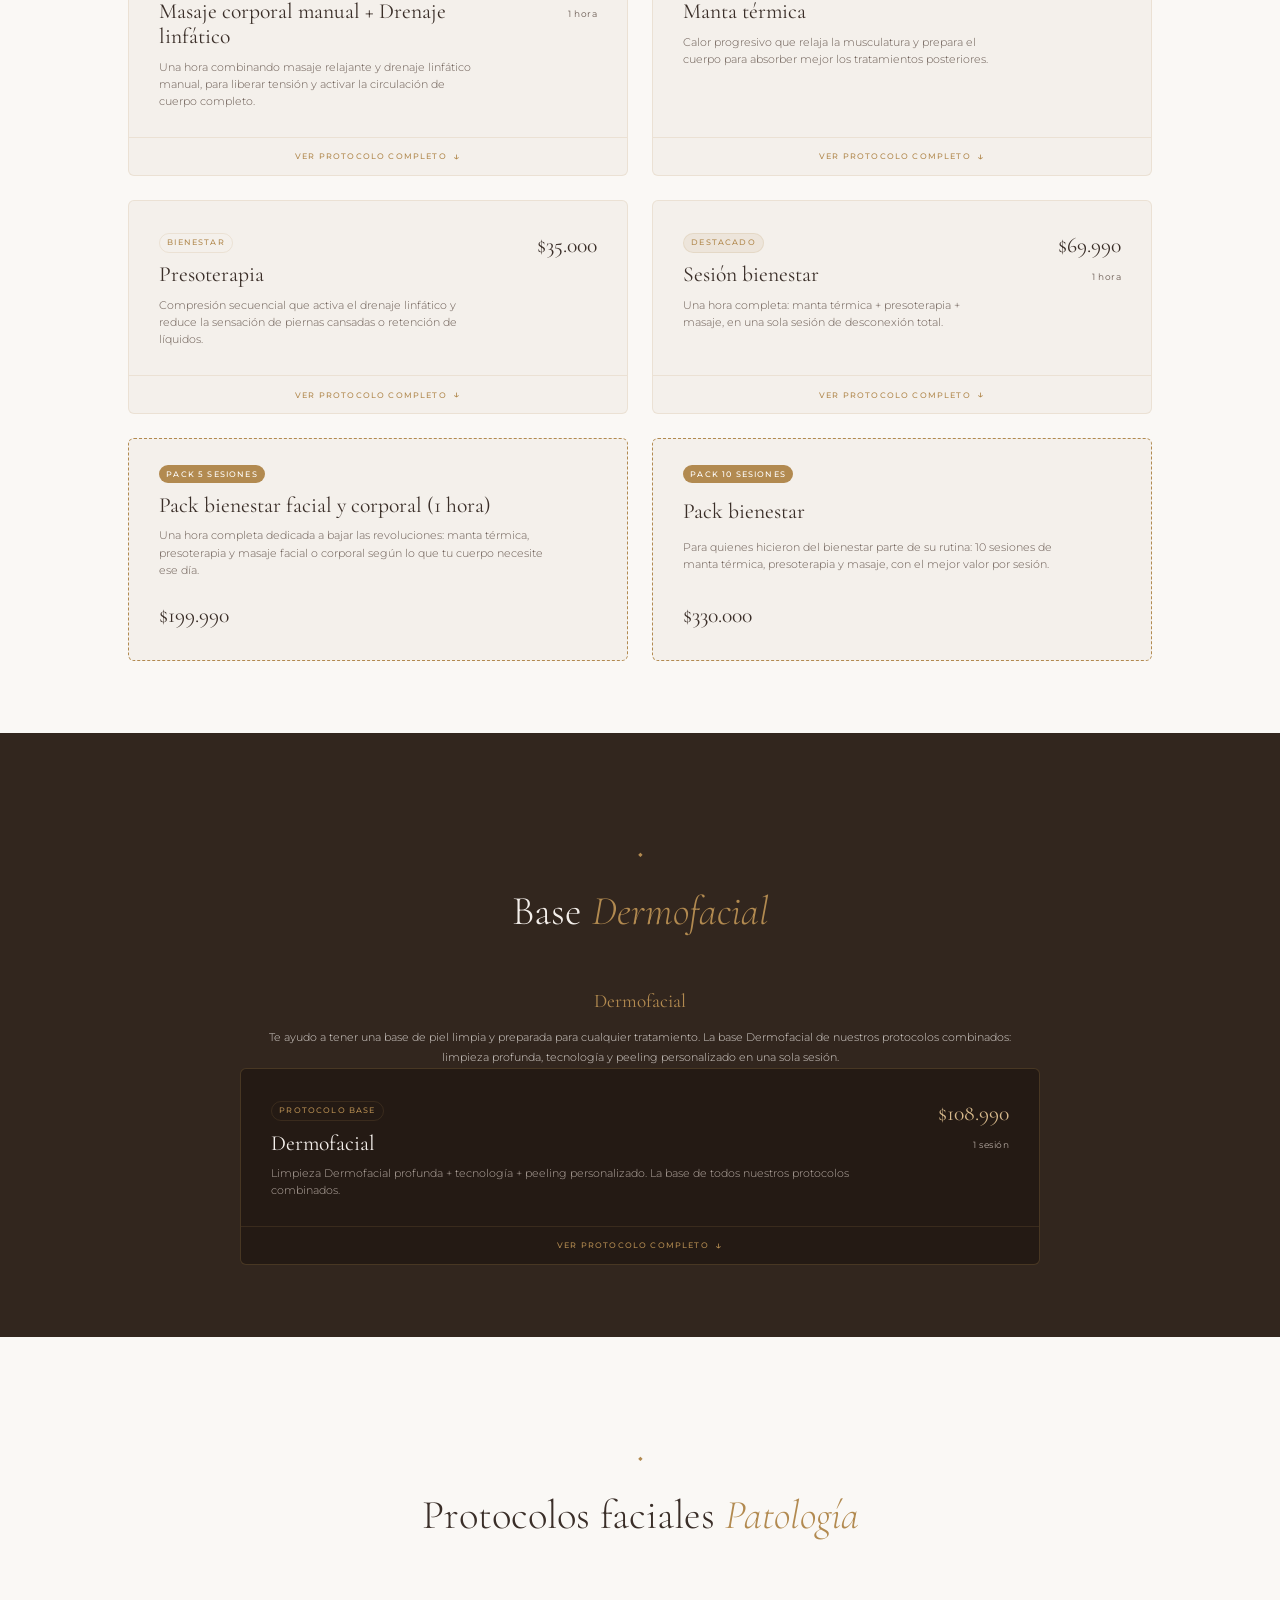
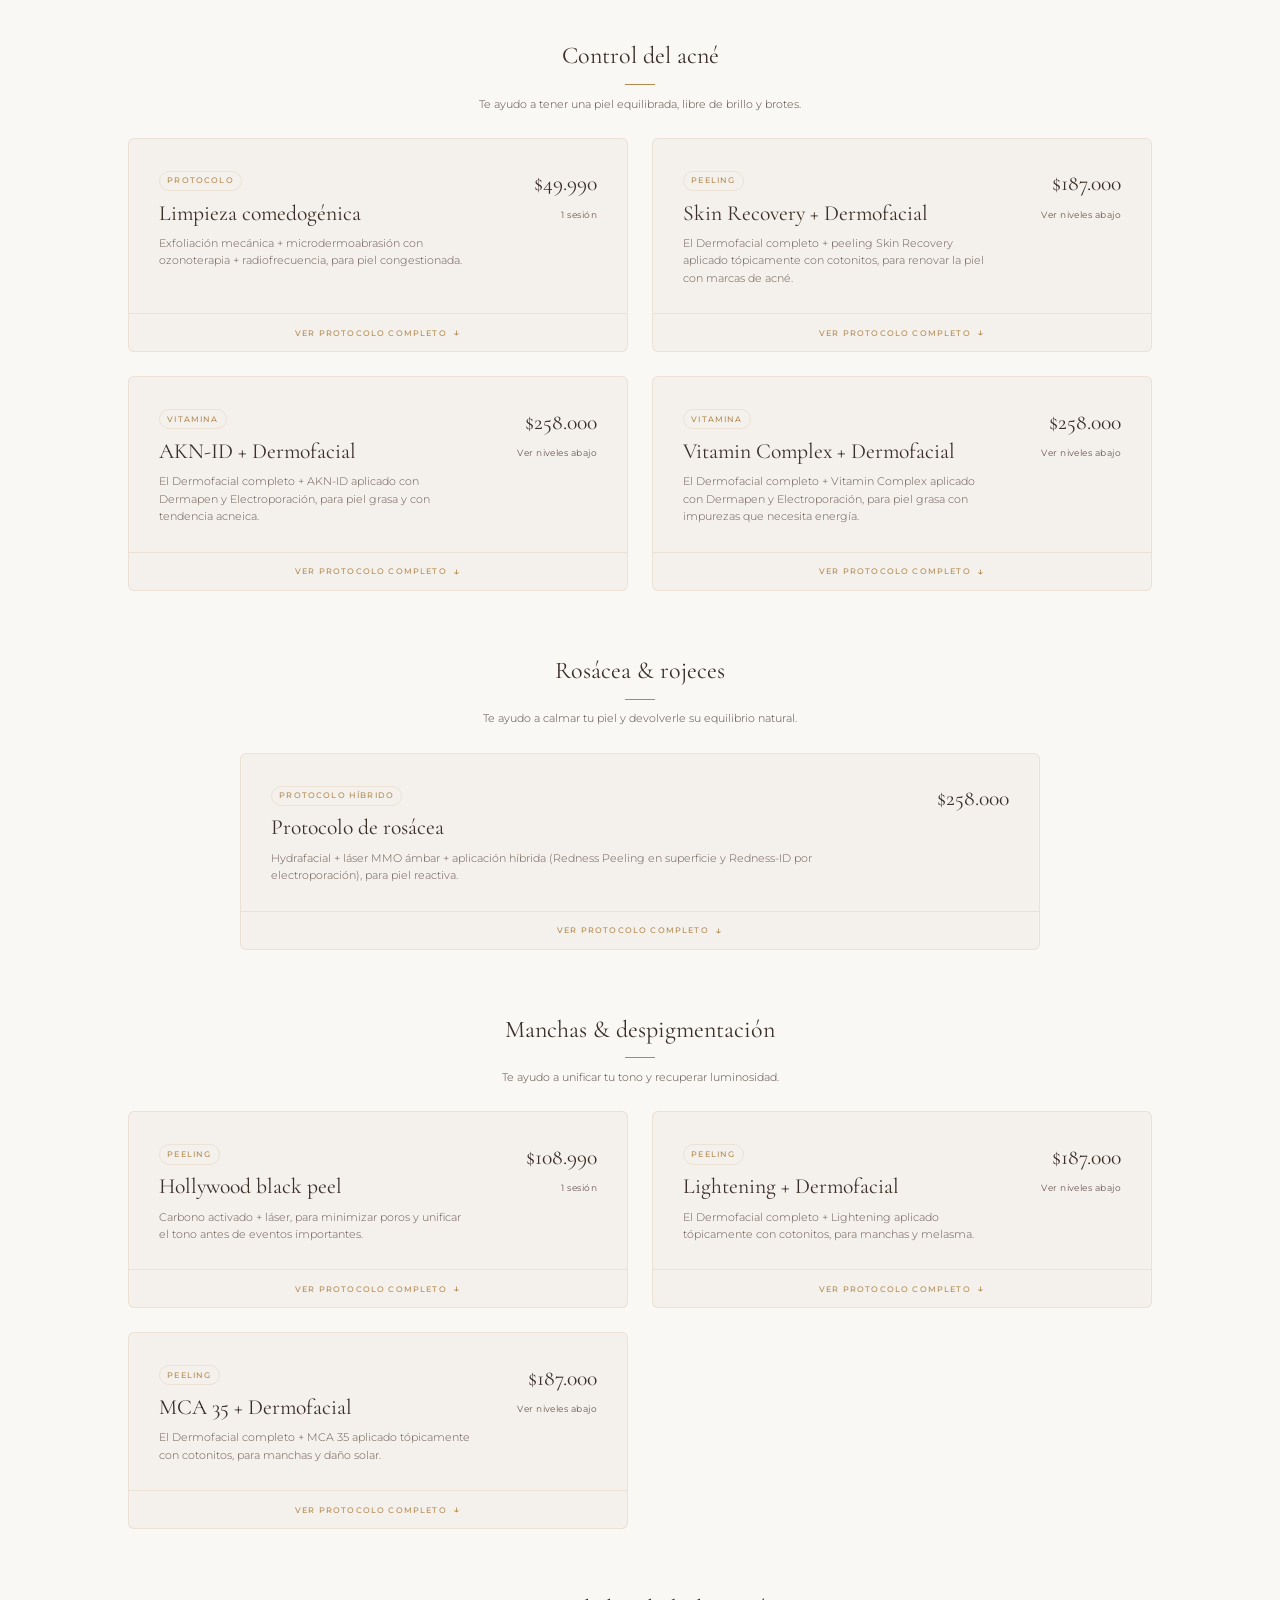
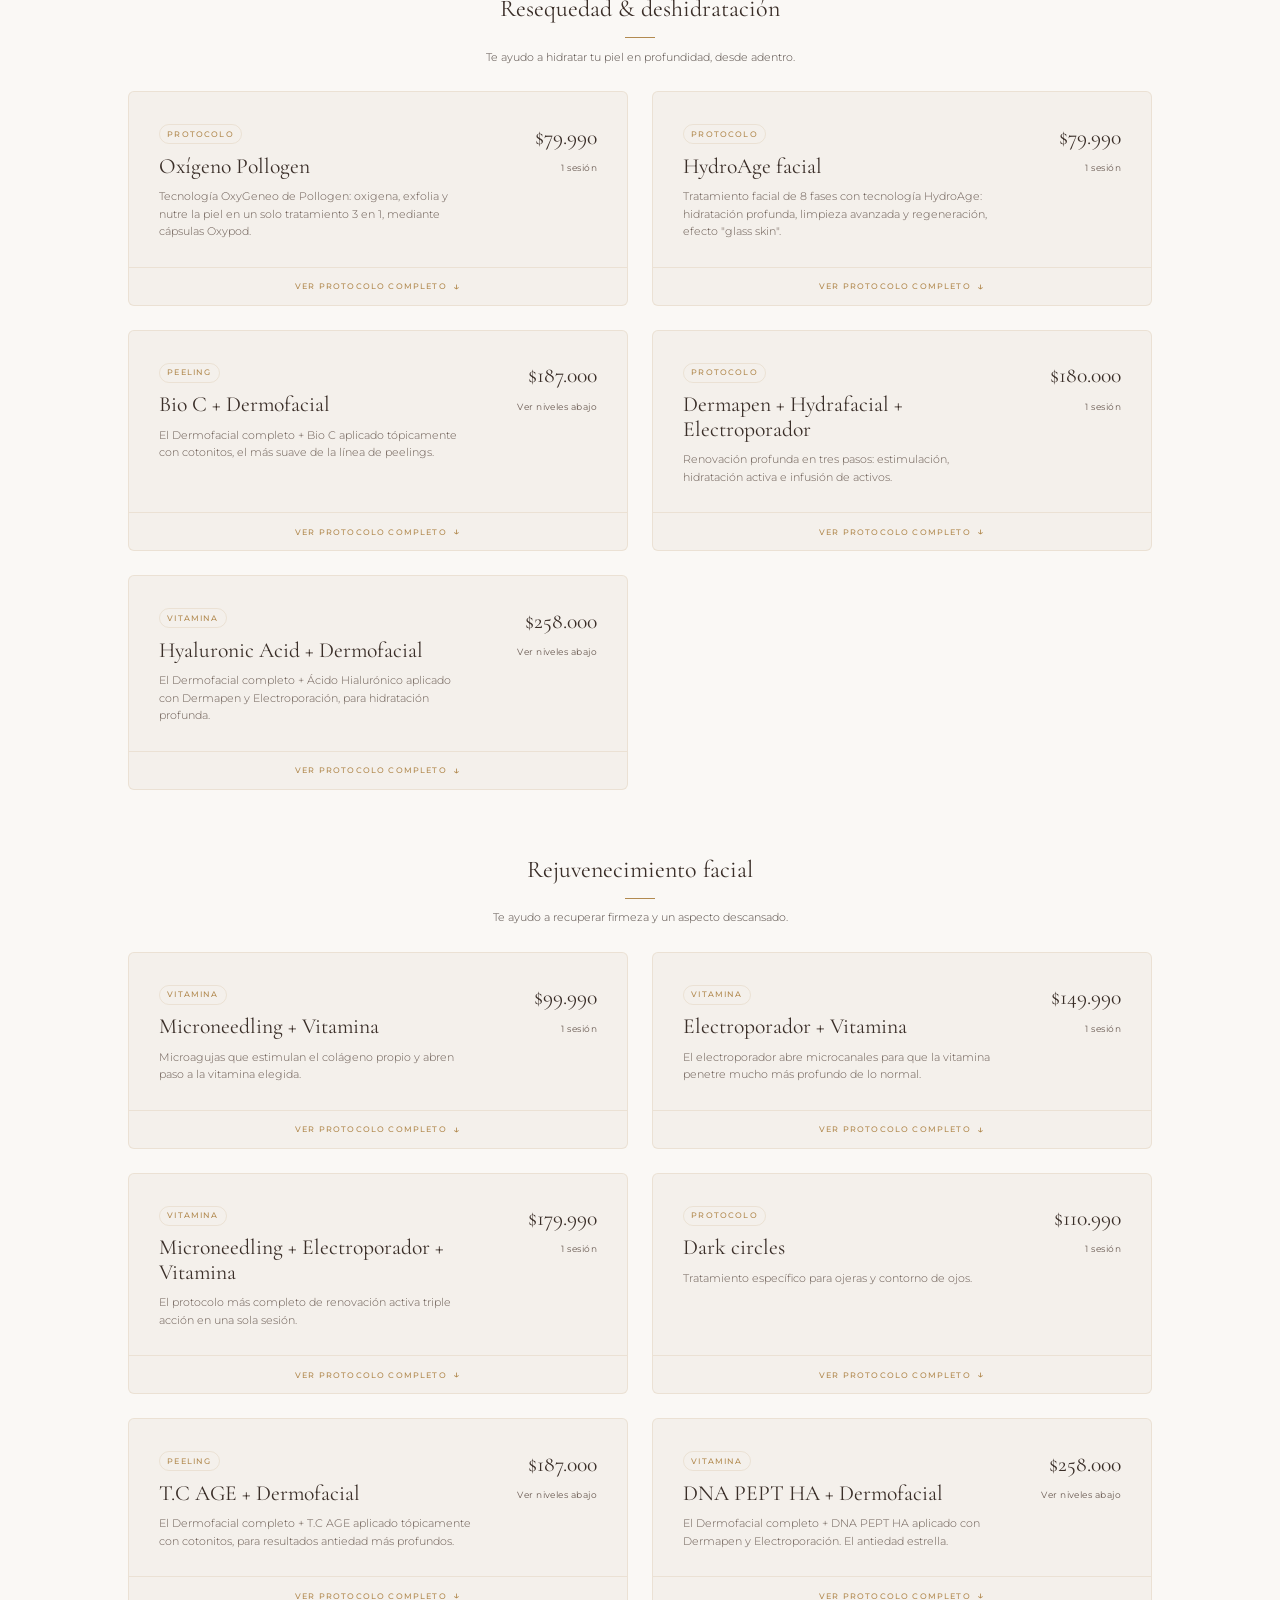
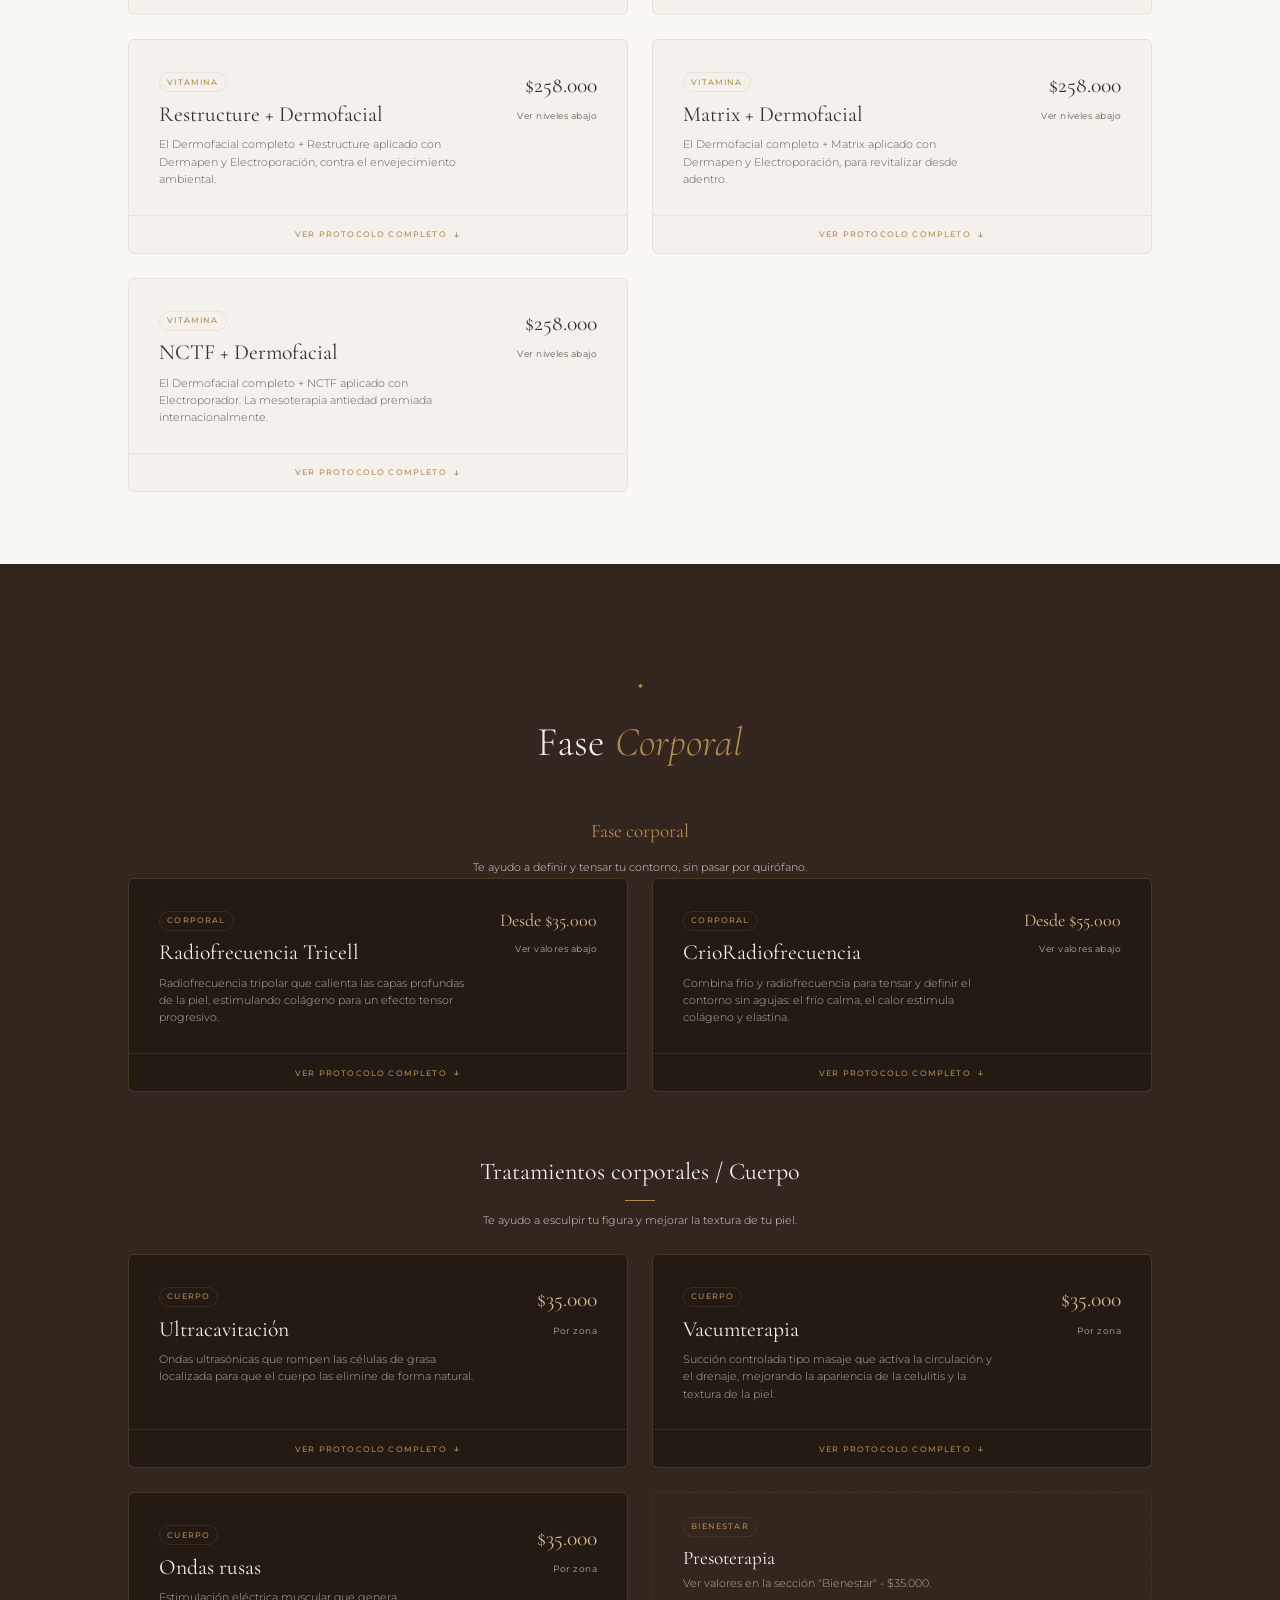
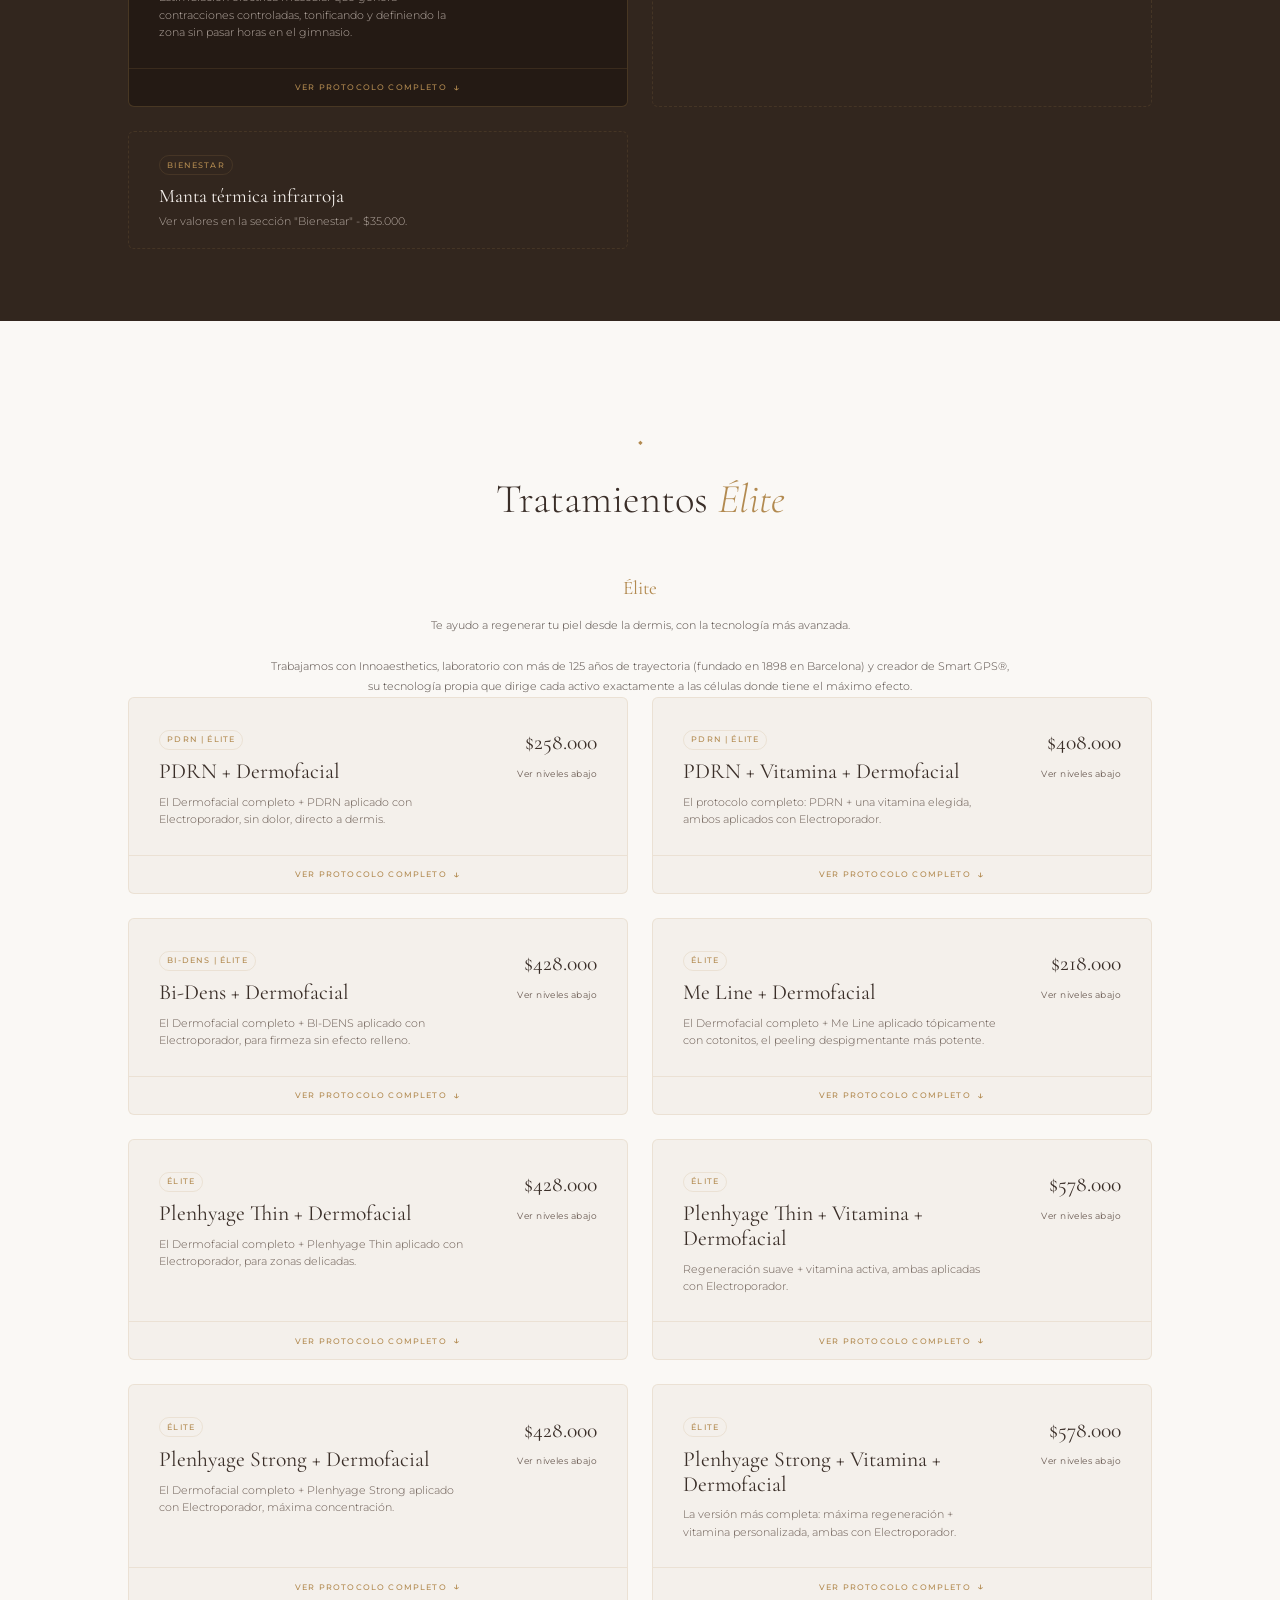
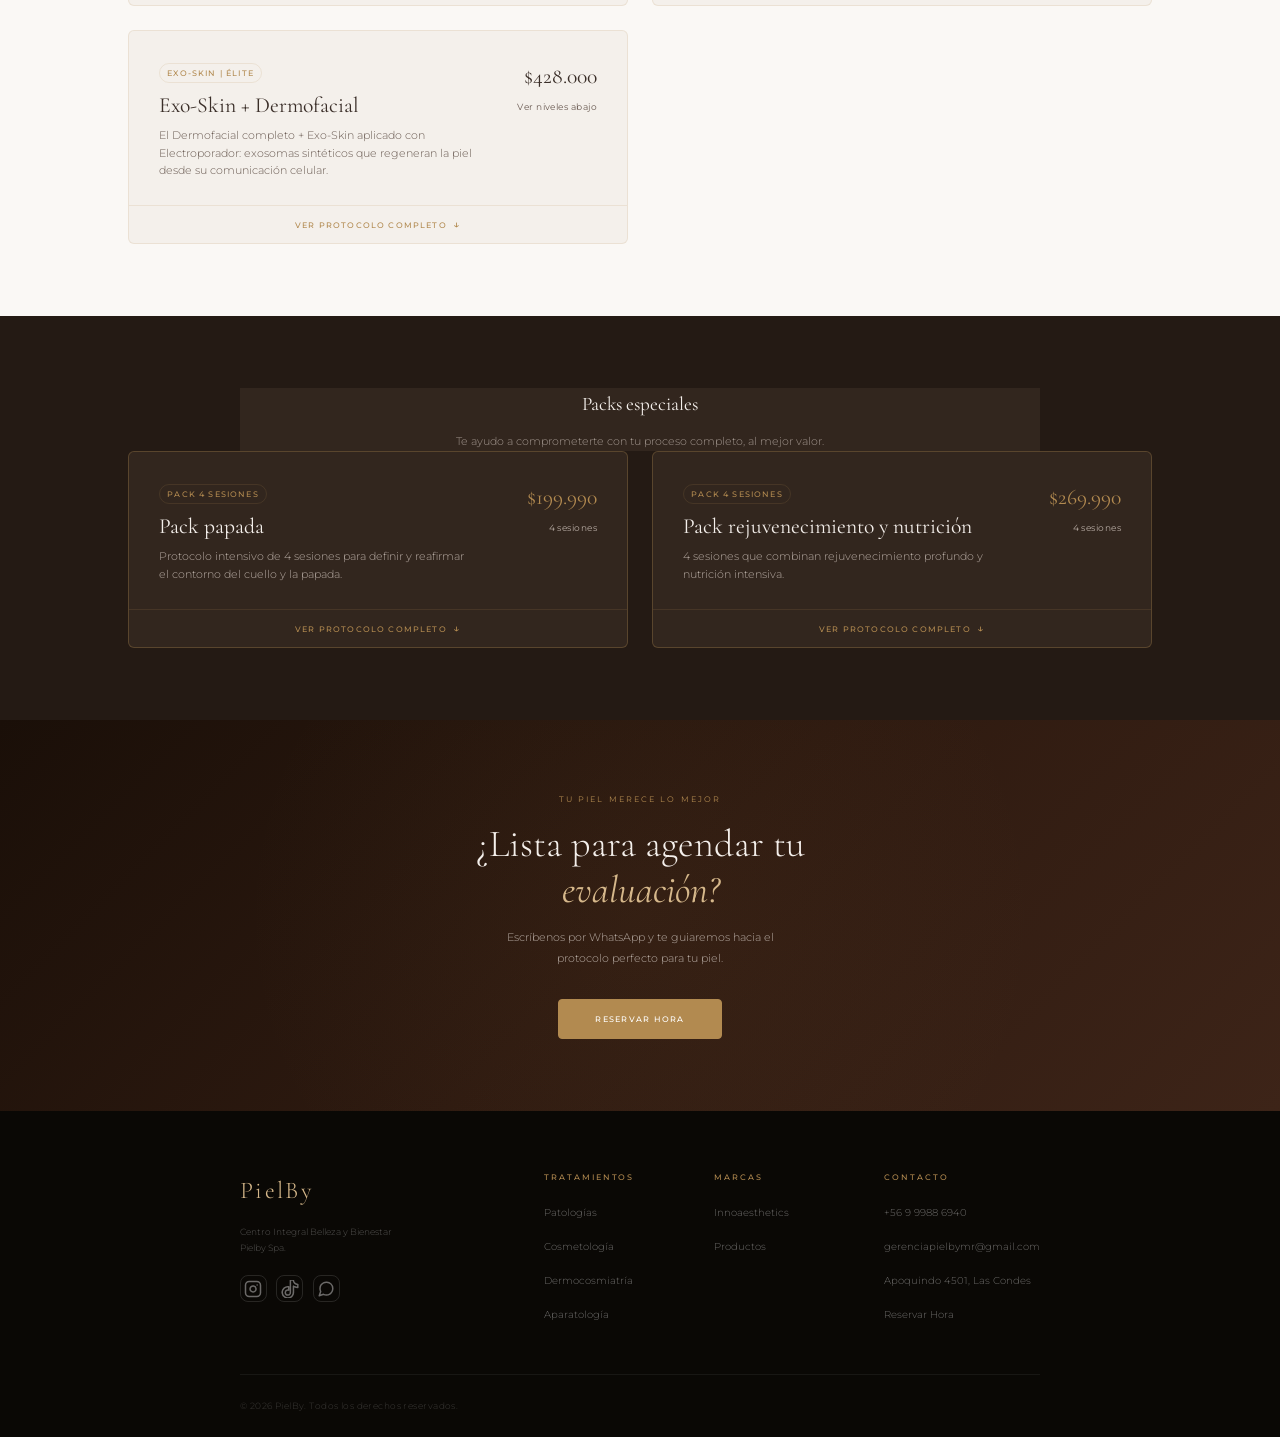
<file: precios.html>
<!DOCTYPE html>
<html lang="es">
<head>
  <meta charset="UTF-8" />
  <meta name="viewport" content="width=device-width, initial-scale=1.0" />
  <title>PielBy — Lista de Precios y Protocolos</title>
  <link rel="preconnect" href="https://fonts.googleapis.com" />
  <link rel="preconnect" href="https://fonts.gstatic.com" crossorigin />
  <link href="https://fonts.googleapis.com/css2?family=Cormorant+Garamond:ital,wght@0,300;0,400;0,500;0,600;1,300;1,400&family=Montserrat:wght@300;400;500;600&display=swap" rel="stylesheet" />
  <link rel="stylesheet" href="style.css">
  <link rel="icon" type="image/svg+xml" href="Recursos/favicon.svg">
  <style>
    /* ── PALETA DE COLORES LUJOSA & VARIABLES ── */
    :root {
      --gold: #b28a50;
      --gold-light: #d6b88b;
      --gold-muted: rgba(178, 138, 80, 0.15);
      
      --bg-cream: #faf8f5;
      --bg-cream-alt: #f4f0eb;
      
      --bg-brown: #32261e;
      --bg-brown-alt: #241a14;
      
      --text-dark: #3a2e28;
      --text-mid: #6b5c54;
      --text-light: #f4efeb;
      --text-muted-light: #b5a9a1;
      
      --nav-h: 80px;
    }

    body {
      background-color: var(--bg-cream);
      color: var(--text-dark);
      font-family: 'Montserrat', sans-serif;
      -webkit-font-smoothing: antialiased;
      font-size: 15px; /* Tamaño un poco más reducido y delicado */
    }

    /* ── NAVBAR DINÁMICO ── */
    #navbar {
      transition: background-color 0.4s ease, border-color 0.4s ease, box-shadow 0.4s ease;
    }
    #navbar.nav-dark-mode {
      background-color: var(--bg-brown) !important;
      border-bottom: 1px solid rgba(178, 138, 80, 0.15) !important;
      box-shadow: 0 4px 20px rgba(0, 0, 0, 0.15) !important;
    }
    #navbar.nav-dark-mode .nav-logo { color: var(--gold) !important; }
    #navbar.nav-dark-mode .nav-links li a { color: var(--text-light) !important; }
    #navbar.nav-dark-mode .nav-links li a[style*="var(--gold)"] { color: var(--gold) !important; }
    #navbar.nav-dark-mode .nav-cta { border-color: var(--gold) !important; color: var(--gold) !important; }
    #navbar.nav-dark-mode .nav-cta:hover { background-color: var(--gold) !important; color: var(--bg-brown) !important; }
    #navbar.nav-dark-mode .hamburger span { background-color: var(--text-light) !important; }

    /* ── PAGE HERO ── */
    .page-hero {
      min-height: max(40vh, 18rem);
      position: relative; display: flex; align-items: flex-end; justify-content: center;
      overflow: hidden; padding-top: calc(var(--nav-h) + 1rem); padding-bottom: 4rem;
      background-color: var(--bg-brown);
      text-align: center;
    }
    .page-hero-bg {
      position: absolute; inset: 0;
      background: radial-gradient(circle at 50% 0%, #4a3a31 0%, var(--bg-brown) 70%);
    }
    .page-hero-pattern {
      position: absolute; inset: 0; opacity: 0.04;
      background-image: radial-gradient(circle at 50% 50%, var(--gold) 0%, transparent 60%);
    }
    .page-hero-content {
      position: relative; z-index: 2; padding: 0 5vw; width: 100%; max-width: 800px;
      opacity: 0; transform: translateY(20px);
      animation: heroReveal 1.2s cubic-bezier(0.2, 0.8, 0.2, 1) forwards;
    }
    @keyframes heroReveal { to { opacity:1; transform:translateY(0); } }
    
    .page-hero-eyebrow {
      font-size: 0.65rem; font-weight: 400; letter-spacing: 0.25em;
      color: var(--gold); margin-bottom: 1rem; display: block;
      text-transform: uppercase;
    }
    .page-hero-title {
      font-family: 'Cormorant Garamond', serif;
      font-size: clamp(2.5rem, 5vw, 4.2rem);
      font-weight: 300; line-height: 1.05; color: var(--text-light);
      margin-bottom: 1rem;
    }
    .page-hero-title em { font-style: italic; color: var(--gold-light); font-weight: 400; }
    .page-hero-sub {
      font-size: 0.95rem; font-weight: 300; letter-spacing: 0.03em;
      color: var(--text-muted-light); line-height: 1.8; margin: 0 auto;
    }

    /* ── REDIRECCIONES DE CATEGORÍAS (FULL WIDTH) ── */
    .cat-overview {
      background: var(--bg-cream-alt);
      padding: 5rem 5vw;
      position: relative;
    }
    .cat-overview::before {
      content: ''; position: absolute; top: 0; left: 5vw; right: 5vw;
      height: 1px; background: linear-gradient(90deg, transparent, var(--gold-muted), transparent);
    }
    .cat-overview-grid {
      display: grid; 
      grid-template-columns: repeat(auto-fit, minmax(280px, 1fr)); 
      gap: 2rem; 
      max-width: 1400px; /* Uso de todo el espacio */
      margin: 0 auto;
    }
    .cat-overview-card {
      background: var(--bg-cream); 
      border: 1px solid var(--gold-muted); 
      border-radius: 6px;
      padding: 3rem 2rem; 
      position: relative; display: flex; flex-direction: column; align-items: center;
      transition: all 0.5s ease; text-align: center; text-decoration: none;
    }
    .cat-overview-card::after {
      content: ''; position: absolute; inset: 6px; 
      border: 1px solid rgba(178, 138, 80, 0.08); 
      border-radius: 4px; pointer-events: none; transition: border-color 0.5s ease;
    }
    .cat-overview-card:hover {
      background: var(--white);
      border-color: var(--gold);
      transform: translateY(-5px);
      box-shadow: 0 15px 35px rgba(54, 41, 34, 0.05);
    }
    .cat-overview-card:hover::after { border-color: rgba(178, 138, 80, 0.2); }
    
    .cat-icon {
      width: 40px; height: 40px; color: var(--gold); margin-bottom: 1.5rem;
      transition: transform 0.5s ease;
    }
    .cat-overview-card:hover .cat-icon { transform: scale(1.1); }
    
    .cat-overview-name {
      font-family: 'Cormorant Garamond', serif;
      font-size: 1.7rem; font-weight: 400; color: var(--text-dark);
      margin-bottom: 0.8rem; line-height: 1.2;
    }
    .cat-overview-desc {
      font-size: 0.85rem; font-weight: 300; color: var(--text-mid); 
      line-height: 1.6; margin-bottom: 1.5rem; flex-grow: 1;
    }
    .cat-overview-btn {
      font-size: 0.65rem; font-weight: 500; letter-spacing: 0.15em;
      color: var(--gold); text-transform: uppercase;
      display: inline-flex; align-items: center; gap: 0.5rem;
      transition: color 0.3s ease;
    }
    .cat-overview-btn::after { content: '→'; font-family: sans-serif; transition: transform 0.3s ease; }
    .cat-overview-card:hover .cat-overview-btn { color: var(--bg-brown); }
    .cat-overview-card:hover .cat-overview-btn::after { transform: translateX(4px); }

    /* ── SECCIONES DE CATEGORÍAS ── */
    .cat-block { padding-bottom: 6rem; }
    .cat-block-light { background-color: var(--bg-cream); }
    .cat-block-dark { background-color: var(--bg-brown); color: var(--text-light); }

    .cat-header-wrapper {
      padding: 6rem 5vw 3rem;
      text-align: center;
      position: relative;
    }
    .cat-header-wrapper::before {
      content: '◆'; position: absolute; top: 2.5rem; left: 50%; transform: translateX(-50%);
      color: var(--gold); font-size: 0.7rem;
    }
    .cat-title {
      font-family: 'Cormorant Garamond', serif;
      font-size: clamp(2.2rem, 4vw, 3.4rem);
      font-weight: 300; line-height: 1.1; margin-bottom: 1.2rem;
    }
    .cat-title em { font-style: italic; color: var(--gold); }
    
    .cat-intro-box {
      max-width: 800px; margin: 0 auto; text-align: center; padding: 0 2rem;
    }
    .cat-intro-box strong {
      display: block; font-family: 'Cormorant Garamond', serif; font-size: 1.6rem;
      font-weight: 400; color: var(--gold); margin-bottom: 0.8rem;
    }
    .cat-intro-box p {
      font-size: 0.95rem; font-weight: 300; line-height: 1.8; margin: 0;
      color: inherit; opacity: 0.85;
    }

    /* ── SUBCATEGORÍAS ── */
    .subcat-header {
      padding: 4rem 5vw 2rem; text-align: center; position: relative;
    }
    .subcat-title {
      font-family: 'Cormorant Garamond', serif; font-size: 2rem;
      font-weight: 400; display: inline-block; position: relative; margin-bottom: 0.8rem;
    }
    .subcat-title::after {
      content: ''; display: block; width: 30px; height: 1px; background: var(--gold);
      margin: 0.6rem auto 0;
    }
    .subcat-desc {
      font-size: 0.95rem; font-weight: 300; max-width: 60ch; margin: 0 auto; line-height: 1.7; opacity: 0.85;
    }

    /* ── LISTA DE PRECIOS Y PROTOCOLOS (FULL WIDTH GRID) ── */
    .price-list { 
      padding: 0 5vw; 
      max-width: 1400px; /* Expansión a lo ancho */
      margin: 0 auto; 
    }
    .price-list.two-cols {
      display: grid;
      grid-template-columns: repeat(auto-fit, minmax(450px, 1fr));
      gap: 2rem;
      align-items: start;
    }
    
    .pr-item {
      background: var(--bg-cream-alt);
      border: 1px solid var(--gold-muted);
      border-radius: 6px;
      margin-bottom: 2rem;
      overflow: hidden;
      opacity: 0; transform: translateY(20px);
      transition: opacity 0.8s ease, transform 0.8s ease, box-shadow 0.3s ease;
      display: flex; flex-direction: column;
      height: 100%; /* Para que los items en grid tengan la misma altura */
    }
    .price-list.two-cols .pr-item { margin-bottom: 0; }
    
    .cat-block-dark .pr-item {
        background: var(--bg-brown-alt);
        border-color: rgba(178, 138, 80, 0.25);
    }
    .pr-item:hover {
        box-shadow: 0 10px 25px rgba(0,0,0,0.04);
        border-color: rgba(178, 138, 80, 0.4);
    }
    .cat-block-dark .pr-item:hover {
        box-shadow: 0 10px 25px rgba(0,0,0,0.2);
    }
    .pr-item.visible { opacity: 1; transform: translateY(0); }
    
    .pr-header {
      display: flex; justify-content: space-between; align-items: flex-start;
      padding: 2.2rem 2.5rem; position: relative; flex-grow: 1;
    }
    
    .pr-info { flex: 1; padding-right: 2rem; }
    
    .pr-tag {
      font-size: 0.65rem; font-weight: 500; letter-spacing: 0.15em;
      color: var(--gold); margin-bottom: 0.8rem; text-transform: uppercase;
      display: inline-block; padding: 0.2rem 0.6rem; border: 1px solid var(--gold-muted);
      border-radius: 20px;
    }
    .pr-name {
      font-family: 'Cormorant Garamond', serif;
      font-size: clamp(1.4rem, 2vw, 1.8rem);
      font-weight: 400; line-height: 1.15; margin-bottom: 0.8rem;
      color: var(--text-dark);
    }
    .cat-block-dark .pr-name { color: var(--text-light); }
    
    .pr-desc-short {
      font-size: 0.9rem; font-weight: 300; line-height: 1.6;
      color: var(--text-mid); margin: 0;
    }
    .cat-block-dark .pr-desc-short { color: var(--text-muted-light); }

    .pr-price-box { text-align: right; min-width: 100px; }
    
    .pr-price {
        font-family: 'Cormorant Garamond', serif; font-size: 1.8rem;
        font-weight: 400; color: var(--text-dark); display: block;
    }
    .cat-block-dark .pr-price { color: var(--gold-light); }
    
    .pr-duration {
        font-size: 0.75rem; color: var(--text-mid); font-weight: 400;
        display: block; margin-top: 0.4rem; letter-spacing: 0.05em;
    }
    .cat-block-dark .pr-duration { color: var(--text-muted-light); }

    /* Accordion Toggle */
    .pr-toggle {
        width: 100%; background: transparent; border: none;
        border-top: 1px solid var(--gold-muted); padding: 1rem;
        cursor: pointer; display: flex; justify-content: center; align-items: center; gap: 0.5rem;
        font-family: 'Montserrat', sans-serif; font-size: 0.65rem; font-weight: 500;
        letter-spacing: 0.15em; text-transform: uppercase; color: var(--gold);
        transition: background 0.3s ease; margin-top: auto;
    }
    .pr-toggle:hover { background: rgba(178, 138, 80, 0.05); }
    .pr-toggle::after { content: '↓'; transition: transform 0.3s ease; font-size: 0.9rem; }
    .pr-item.active .pr-toggle::after { transform: rotate(180deg); }
    .pr-item.active .pr-toggle .toggle-text::before { content: 'Ocultar protocolo'; }
    .pr-toggle .toggle-text::before { content: 'Ver protocolo completo'; }

    /* Accordion Content */
    .pr-content {
        max-height: 0; overflow: hidden;
        transition: max-height 0.6s cubic-bezier(0.4, 0, 0.2, 1), padding 0.5s ease;
        background: var(--white);
    }
    .cat-block-dark .pr-content { background: var(--bg-brown); }
    
    .pr-item.active .pr-content { max-height: 2500px; }
    
    .pr-content-inner {
        padding: 2.5rem; font-size: 0.9rem; font-weight: 300; line-height: 1.7;
        color: var(--text-mid); border-top: 1px solid var(--gold-muted);
    }
    .cat-block-dark .pr-content-inner { color: var(--text-muted-light); border-color: rgba(178, 138, 80, 0.2); }
    
    .pr-content-inner p { margin-top: 0; margin-bottom: 1.2rem; }
    .pr-content-inner p:last-child { margin-bottom: 0; }
    .pr-content-inner strong { font-weight: 500; color: var(--text-dark); }
    .cat-block-dark .pr-content-inner strong { color: var(--text-light); }

    /* Special Gift Banner within content */
    .pr-gift-banner {
        border: 1px dashed rgba(178, 138, 80, 0.6);
        padding: 1.5rem; border-radius: 4px; margin-bottom: 1.5rem;
        background: rgba(178, 138, 80, 0.03); position: relative;
    }
    .pr-gift-title {
        color: var(--gold); font-weight: 500; font-size: 0.75rem; letter-spacing: 0.1em;
        text-transform: uppercase; margin-bottom: 0.8rem; display: flex; align-items: center; gap: 0.5rem;
    }
    .pr-gift-title::before { content: '✦'; font-size: 1rem; }
    .pr-gift-list { list-style: none; padding: 0; margin: 0; }
    .pr-gift-list li { margin-bottom: 0.4rem; padding-left: 1.2rem; position: relative; }
    .pr-gift-list li::before { content: '✓'; position: absolute; left: 0; color: var(--gold); font-size: 0.8rem; }
    .pr-gift-value { font-style: italic; color: var(--gold); margin-top: 0.8rem; display: block; font-size: 0.85rem; opacity: 0.9;}

    /* Variant Pricing (Simple vs Premium) */
    .pr-variants {
        display: grid; grid-template-columns: 1fr; gap: 1.5rem;
        margin-top: 1.5rem; border-top: 1px solid var(--gold-muted); padding-top: 1.5rem;
    }
    @media (min-width: 768px) { .pr-variants { grid-template-columns: 1fr 1fr; } }
    .pr-variant {
        border: 1px solid var(--gold-muted); padding: 1.8rem; border-radius: 4px;
        display: flex; flex-direction: column;
    }
    .pr-variant-title {
        font-size: 0.65rem; font-weight: 600; letter-spacing: 0.15em; text-transform: uppercase;
        color: var(--gold); margin-bottom: 0.8rem; display: block;
    }
    .pr-variant-name {
        font-family: 'Cormorant Garamond', serif; font-size: 1.3rem; margin-bottom: 1rem;
        color: var(--text-dark); line-height: 1.2;
    }
    .cat-block-dark .pr-variant-name { color: var(--text-light); }
    
    .pr-variant-price {
        font-family: 'Cormorant Garamond', serif; font-size: 1.6rem;
        color: var(--text-dark); display: block; margin-top: auto; padding-top: 1.5rem;
    }
    .cat-block-dark .pr-variant-price { color: var(--gold-light); }

    /* ── CTA BANNER ── */
    .cta-banner {
      background-color: var(--bg-brown-alt);
      padding: 6rem 5vw; text-align: center; position: relative; overflow: hidden;
    }
    .cta-banner::before {
      content: ''; position: absolute; inset: 0; opacity: 0.05;
      background: radial-gradient(circle at 50% 50%, var(--gold) 0%, transparent 60%);
    }
    .cta-banner-inner { position: relative; z-index: 1; }
    .cta-banner-tag {
      font-size: 0.7rem; font-weight: 400; letter-spacing: 0.25em;
      color: var(--gold); margin-bottom: 1.2rem; display: block; text-transform: uppercase;
    }
    .cta-banner-title {
      font-family: 'Cormorant Garamond', serif; font-size: clamp(2rem, 4vw, 3.2rem);
      font-weight: 300; color: var(--text-light); line-height: 1.2; margin-bottom: 1.2rem;
    }
    .cta-banner-title em { font-style: italic; color: var(--gold-light); font-weight: 400;}
    .cta-banner-sub {
      font-size: 0.95rem; font-weight: 300; color: var(--text-muted-light);
      max-width: 45ch; margin: 0 auto 2.5rem; line-height: 1.8;
    }
    .btn-primary {
      display: inline-flex; align-items: center; padding: 1rem 3rem;
      background: var(--gold); color: var(--white); text-decoration: none;
      font-size: 0.7rem; font-weight: 500; letter-spacing: 0.15em; text-transform: uppercase;
      transition: background 0.3s, transform 0.3s; border-radius: 4px;
    }
    .btn-primary:hover { background: #9a7642; transform: translateY(-2px); }

    /* ── RESPONSIVE ── */
    @media (max-width: 900px) {
      .cat-overview { padding: 4rem 6vw; }
      
      .cat-header-wrapper { padding: 4rem 6vw 2rem; }
      .cat-intro-box { padding: 0 6vw 2rem; }
      
      .price-list { padding: 0 6vw; }
      .price-list.two-cols { grid-template-columns: 1fr; }
      
      .pr-header { flex-direction: column; padding: 2rem 1.5rem; gap: 1.5rem; }
      .pr-info { padding-right: 0; }
      .pr-price-box { text-align: left; }
      .pr-content-inner { padding: 2rem 1.5rem; }
      
      .subcat-header { padding: 3rem 6vw 1rem; }
    } 
  </style>
</head>
<body>

<!-- NAV -->
<nav id="navbar">
  <a href="index.html" class="nav-logo">PielBy</a>
  <ul class="nav-links">
    <li><a href="index.html#inicio">Inicio</a></li> 
    <li><a href="servicios.html">Servicios</a></li>
    <li><a href="precios.html">Precios</a></li>
    <li><a href="productos.html">Productos</a></li>
    <li><a href="aparatologia.html">Aparatología</a></li>
    <li><a href="index.html#contacto">Contacto</a></li>
    <li><a href="https://wa.me/56999886940" class="nav-cta">Reservar Hora</a></li>  
  </ul>
  <button class="hamburger" id="hamburger" aria-label="Menú">
    <span></span><span></span><span></span>
  </button>
</nav>

<!-- MOBILE MENU -->
<div class="mobile-menu" id="mobileMenu">
  <button class="mobile-close" id="mobileClose" aria-label="Cerrar menú">✕</button>
  <a href="index.html#inicio" class="mobile-link">Inicio</a>
  <a href="servicios.html" class="mobile-link">Servicios</a>
  <a href="precios.html" class="mobile-link">Precios</a>
  <a href="productos.html" class="mobile-link">Productos</a>
  <a href="aparatologia.html" class="mobile-link">Aparatología</a>
  <a href="index.html#contacto" class="mobile-link">Contacto</a>
  <a href="https://wa.me/56999886940" class="mobile-link" style="color: var(--gold);">Reservar Hora</a>
</div>

<!-- PAGE HERO -->
<section class="page-hero">
  <div class="page-hero-bg"></div>
  <div class="page-hero-pattern"></div>
  <div class="page-hero-content">
    <span class="page-hero-eyebrow">Lista de precios</span>
    <h1 class="page-hero-title">Nuestros <em>Protocolos</em></h1>
    <p class="page-hero-sub">Cada servicio tiene su descripción y valor a la vista. Toca "Ver protocolo completo" para conocer el paso a paso con tiempos de cada sesión.</p>
  </div>
</section>

<!-- REDIRECCIONES DE CATEGORÍAS -->
<div class="cat-overview">
  <div class="cat-overview-grid">
    <a href="#fase-bienestar" class="cat-overview-card reveal">
      <svg class="cat-icon" viewBox="0 0 24 24" fill="none" stroke="currentColor" stroke-width="1" stroke-linecap="round" stroke-linejoin="round"><path d="M12 2.5a5.5 5.5 0 0 0-3.09 10.15 5.5 5.5 0 0 0 6.18 0A5.5 5.5 0 0 0 12 2.5Z"></path><path d="M12 21.5a5.5 5.5 0 0 1-3.09-10.15 5.5 5.5 0 0 1 6.18 0A5.5 5.5 0 0 1 12 21.5Z"></path><path d="M2.5 12a5.5 5.5 0 0 0 10.15 3.09 5.5 5.5 0 0 0 0-6.18A5.5 5.5 0 0 0 2.5 12Z"></path><path d="M21.5 12a5.5 5.5 0 0 1-10.15-3.09 5.5 5.5 0 0 1 0 6.18A5.5 5.5 0 0 1 21.5 12Z"></path></svg>
      <h3 class="cat-overview-name">Fase Bienestar</h3>
      <p class="cat-overview-desc">Te ayudo a que tu cuerpo baje las revoluciones antes de cualquier protocolo.</p>
      <span class="cat-overview-btn">Ver precios</span>
    </a>

    <a href="#base-dermofacial" class="cat-overview-card reveal" style="transition-delay:0.1s">
      <svg class="cat-icon" viewBox="0 0 24 24" fill="none" stroke="currentColor" stroke-width="1" stroke-linecap="round" stroke-linejoin="round"><circle cx="12" cy="12" r="10"></circle><path d="M12 2a14.5 14.5 0 0 0 0 20 14.5 14.5 0 0 0 0-20"></path><path d="M2 12h20"></path></svg>
      <h3 class="cat-overview-name">Base Dermofacial</h3>
      <p class="cat-overview-desc">Te ayudo a tener una base de piel limpia y preparada para cualquier tratamiento.</p>
      <span class="cat-overview-btn">Ver precios</span>
    </a>

    <a href="#protocolos-faciales" class="cat-overview-card reveal" style="transition-delay:0.2s">
      <svg class="cat-icon" viewBox="0 0 24 24" fill="none" stroke="currentColor" stroke-width="1" stroke-linecap="round" stroke-linejoin="round"><path d="M12 2v20"></path><path d="M17 5H9.5a3.5 3.5 0 0 0 0 7h5a3.5 3.5 0 0 1 0 7H6"></path></svg>
      <h3 class="cat-overview-name">Protocolos Faciales</h3>
      <p class="cat-overview-desc">Abordamos patologías específicas: acné, rosácea, manchas y rejuvenecimiento.</p>
      <span class="cat-overview-btn">Ver precios</span>
    </a>
    
    <a href="#fase-corporal" class="cat-overview-card reveal">
      <svg class="cat-icon" viewBox="0 0 24 24" fill="none" stroke="currentColor" stroke-width="1" stroke-linecap="round" stroke-linejoin="round"><path d="M20.59 13.41l-7.17 7.17a2 2 0 0 1-2.83 0L2 12V2h10l8.59 8.59a2 2 0 0 1 0 2.82z"></path><line x1="7" y1="7" x2="7.01" y2="7"></line></svg>
      <h3 class="cat-overview-name">Fase Corporal</h3>
      <p class="cat-overview-desc">Te ayudo a definir y tensar tu contorno, sin pasar por quirófano.</p>
      <span class="cat-overview-btn">Ver precios</span>
    </a>

    <a href="#tratamientos-elite" class="cat-overview-card reveal" style="transition-delay:0.1s">
      <svg class="cat-icon" viewBox="0 0 24 24" fill="none" stroke="currentColor" stroke-width="1" stroke-linecap="round" stroke-linejoin="round"><polygon points="12 2 15.09 8.26 22 9.27 17 14.14 18.18 21.02 12 17.77 5.82 21.02 7 14.14 2 9.27 8.91 8.26 12 2"></polygon></svg>
      <h3 class="cat-overview-name">Tratamientos Élite</h3>
      <p class="cat-overview-desc">Regeneración desde la dermis, con tecnología avanzada Innoaesthetics.</p>
      <span class="cat-overview-btn">Ver precios</span>
    </a>
    
    <a href="#packs" class="cat-overview-card reveal" style="transition-delay:0.2s">
      <svg class="cat-icon" viewBox="0 0 24 24" fill="none" stroke="currentColor" stroke-width="1" stroke-linecap="round" stroke-linejoin="round"><rect x="3" y="3" width="18" height="18" rx="2" ry="2"></rect><line x1="12" y1="8" x2="12" y2="16"></line><line x1="8" y1="12" x2="16" y2="12"></line></svg>
      <h3 class="cat-overview-name">Packs Especiales</h3>
      <p class="cat-overview-desc">Te ayudo a comprometerte con tu proceso completo, al mejor valor.</p>
      <span class="cat-overview-btn">Ver precios</span>
    </a>
  </div>
</div>

<!-- ══════════════════════════════════════════
     FASE DE BIENESTAR 
══════════════════════════════════════════ -->
<section class="cat-block cat-block-light" id="bienestar-tratamientos">
  <div class="cat-header-wrapper reveal">
    <h2 class="cat-title">Fase de <em>Bienestar</em></h2>
  </div>
  <div class="cat-intro-box reveal">
    <strong>Bienestar</strong>
    <p>Te ayudo a que tu cuerpo baje las revoluciones antes de cualquier protocolo. El punto de partida de cada visita a Pielby: calma antes de cualquier protocolo.</p>
  </div>

  <div class="price-list two-cols">
    <!-- ITEM 1 -->
    <div class="pr-item reveal">
      <div class="pr-header">
        <div class="pr-info">
          <span class="pr-tag">Bienestar</span>
          <h3 class="pr-name">Masaje facial</h3>
          <p class="pr-desc-short">Maniobras de relajación y activación circulatoria en rostro y cuello, que alivian tensión y devuelven luminosidad inmediata.</p>
        </div>
        <div class="pr-price-box">
          <span class="pr-price">$29.990</span>
        </div>
      </div>
      <button class="pr-toggle" onclick="this.parentElement.classList.toggle('active')">
          <span class="toggle-text"></span>
      </button>
      <div class="pr-content">
        <div class="pr-content-inner">
          <p>Masaje manual con maniobras específicas de drenaje y activación circulatoria en rostro, cuello y escote, sin uso de dispositivos.</p>
          <p><strong>Beneficios:</strong> alivia tensión muscular (mandíbula, frente, entrecejo), mejora la circulación, aporta luminosidad inmediata y relajación.</p>
          <p><strong>Cuidados:</strong> Evita maquillaje, calor extremo y exposición solar directa por 24 horas.</p>
          <p><strong>Contraindicaciones:</strong> heridas abiertas, quemaduras solares recientes o infecciones cutáneas activas en el rostro.<span style="display:none;" aria-hidden="true">[cite: 4]</span></p>
        </div>
      </div>
    </div>

    <!-- ITEM 2 -->
    <div class="pr-item reveal">
      <div class="pr-header">
        <div class="pr-info">
          <span class="pr-tag">Bienestar</span>
          <h3 class="pr-name">Drenaje facial manual + Jade roller</h3>
          <p class="pr-desc-short">Drenaje linfático manual combinado con rodillos de jade frío, que desinflama el rostro y reactiva la circulación. Ideal después de vuelos o trasnoches.</p>
        </div>
        <div class="pr-price-box">
          <span class="pr-price">$29.990</span>
        </div>
      </div>
      <button class="pr-toggle" onclick="this.parentElement.classList.toggle('active')">
          <span class="toggle-text"></span>
      </button>
      <div class="pr-content">
        <div class="pr-content-inner">
          <p>Técnica manual de drenaje linfático que sigue el trayecto natural de los ganglios del rostro, potenciada con rodillos de jade frío que ayudan a cerrar los capilares y descongestionar.</p>
          <p><strong>Beneficios:</strong> reduce la retención de líquidos y la hinchazón matutina, mejora la circulación linfática, efecto descongestionante inmediato.</p>
          <p><strong>Cuidados:</strong> Evita maquillaje, calor extremo y exposición solar directa por 24 horas.</p>
          <p><strong>Contraindicaciones:</strong> infecciones activas, heridas abiertas o inflamación aguda en el rostro.<span style="display:none;" aria-hidden="true">[cite: 4]</span></p>
        </div>
      </div>
    </div>

    <!-- ITEM 3 -->
    <div class="pr-item reveal">
      <div class="pr-header">
        <div class="pr-info">
          <span class="pr-tag">Bienestar</span>
          <h3 class="pr-name">Masaje corporal manual + Drenaje linfático</h3>
          <p class="pr-desc-short">Una hora combinando masaje relajante y drenaje linfático manual, para liberar tensión y activar la circulación de cuerpo completo.</p>
        </div>
        <div class="pr-price-box">
          <span class="pr-price">$79.990</span>
          <span class="pr-duration">1 hora</span>
        </div>
      </div>
      <button class="pr-toggle" onclick="this.parentElement.classList.toggle('active')">
          <span class="toggle-text"></span>
      </button>
      <div class="pr-content">
        <div class="pr-content-inner">
          <p>Una hora completa que combina masaje corporal manual con maniobras de relajación profunda, y drenaje linfático que sigue el trayecto natural de los ganglios para desinflamar y activar la circulación de cuerpo completo.</p>
          <p><strong>Beneficios:</strong> libera tensión muscular, mejora la circulación sanguínea y linfática, reduce el estrés y la retención de líquidos.</p>
          <p><strong>Cuidados:</strong> Evita maquillaje, calor extremo y exposición solar directa por 24 horas.</p>
          <p><strong>Contraindicaciones:</strong> fiebre, heridas abiertas, trombosis venosa profunda o embarazo (requiere protocolo adaptado).<span style="display:none;" aria-hidden="true">[cite: 4]</span></p>
        </div>
      </div>
    </div>

    <!-- ITEM 4 -->
    <div class="pr-item reveal">
      <div class="pr-header">
        <div class="pr-info">
          <span class="pr-tag">Bienestar</span>
          <h3 class="pr-name">Manta térmica</h3>
          <p class="pr-desc-short">Calor progresivo que relaja la musculatura y prepara el cuerpo para absorber mejor los tratamientos posteriores.</p>
        </div>
        <div class="pr-price-box">
          <span class="pr-price">$35.000</span>
        </div>
      </div>
      <button class="pr-toggle" onclick="this.parentElement.classList.toggle('active')">
          <span class="toggle-text"></span>
      </button>
      <div class="pr-content">
        <div class="pr-content-inner">
          <p>Envolvente térmica que aplica calor progresivo y uniforme sobre el cuerpo, dilatando los vasos sanguíneos y relajando la musculatura antes de cualquier protocolo.</p>
          <p><strong>Beneficios:</strong> mejora la circulación, favorece la eliminación de toxinas, relaja profundamente y potencia la absorción de tratamientos posteriores.</p>
          <p><strong>Cuidados:</strong> Hidrátate bien las horas siguientes y evita calor extremo o ejercicio intenso el mismo día.</p>
          <p><strong>Contraindicaciones:</strong> embarazo, hipertensión no controlada, enfermedades cardiovasculares, uso de marcapasos, fiebre.<span style="display:none;" aria-hidden="true">[cite: 4]</span></p>
        </div>
      </div>
    </div>

    <!-- ITEM 5 -->
    <div class="pr-item reveal">
      <div class="pr-header">
        <div class="pr-info">
          <span class="pr-tag">Bienestar</span>
          <h3 class="pr-name">Presoterapia</h3>
          <p class="pr-desc-short">Compresión secuencial que activa el drenaje linfático y reduce la sensación de piernas cansadas o retención de líquidos.</p>
        </div>
        <div class="pr-price-box">
          <span class="pr-price">$35.000</span>
        </div>
      </div>
      <button class="pr-toggle" onclick="this.parentElement.classList.toggle('active')">
          <span class="toggle-text"></span>
      </button>
      <div class="pr-content">
        <div class="pr-content-inner">
          <p>Botas y mangas neumáticas que ejercen compresión secuencial de distal a proximal, activando el retorno linfático y venoso.</p>
          <p><strong>Beneficios:</strong> reduce la retención de líquidos y la sensación de piernas cansadas, mejora la circulación, efecto relajante inmediato.</p>
          <p><strong>Cuidados:</strong> Evita maquillaje, calor extremo y exposición solar directa por 24 horas.</p>
          <p><strong>Contraindicaciones:</strong> trombosis venosa profunda, insuficiencia cardíaca, embarazo, infecciones activas en las piernas.<span style="display:none;" aria-hidden="true">[cite: 4]</span></p>
        </div>
      </div>
    </div>

    <!-- ITEM 6 DESTACADO -->
    <div class="pr-item reveal">
      <div class="pr-header">
        <div class="pr-info">
          <span class="pr-tag" style="background: rgba(178, 138, 80, 0.1);">Destacado</span>
          <h3 class="pr-name">Sesión bienestar</h3>
          <p class="pr-desc-short">Una hora completa: manta térmica + presoterapia + masaje, en una sola sesión de desconexión total.</p>
        </div>
        <div class="pr-price-box">
          <span class="pr-price">$69.990</span>
          <span class="pr-duration">1 hora</span>
        </div>
      </div>
      <button class="pr-toggle" onclick="this.parentElement.classList.toggle('active')">
          <span class="toggle-text"></span>
      </button>
      <div class="pr-content">
        <div class="pr-content-inner">
          <p>La experiencia Bienestar completa en una sola sesión de una hora: manta térmica, presoterapia y masaje, combinados para que bajes las revoluciones antes de cualquier protocolo o simplemente porque lo necesitas.</p>
          <p><strong>Beneficios:</strong> relajación profunda, mejora circulación sanguínea y linfática, reduce el estrés y prepara el cuerpo para absorber mejor cualquier tratamiento posterior.</p>
          <p><strong>Cuidados:</strong> Ninguno especial puedes retomar tu rutina normal de inmediato.</p>
          <p><strong>Contraindicaciones:</strong> embarazo (requiere protocolo adaptado), fiebre, trombosis venosa profunda, marcapasos.<span style="display:none;" aria-hidden="true">[cite: 4]</span></p>
        </div>
      </div>
    </div>

    <!-- PACKS BIENESTAR -->
    <div class="pr-item reveal" style="border: 1px dashed var(--gold);">
      <div class="pr-header" style="flex-direction: column; align-items: flex-start;">
        <span class="pr-tag" style="background: var(--gold); color: var(--white); border: none;">Pack 5 Sesiones</span>
        <h3 class="pr-name">Pack bienestar facial y corporal (1 hora)</h3>
        <p class="pr-desc-short" style="max-width: 90%;">Una hora completa dedicada a bajar las revoluciones: manta térmica, presoterapia y masaje facial o corporal según lo que tu cuerpo necesite ese día.</p>
        <span class="pr-price" style="margin-top: 1.5rem;">$199.990</span>
      </div>
    </div>

    <div class="pr-item reveal" style="border: 1px dashed var(--gold);">
      <div class="pr-header" style="flex-direction: column; align-items: flex-start;">
        <span class="pr-tag" style="background: var(--gold); color: var(--white); border: none;">Pack 10 Sesiones</span>
        <h3 class="pr-name">Pack bienestar</h3>
        <p class="pr-desc-short" style="max-width: 90%;">Para quienes hicieron del bienestar parte de su rutina: 10 sesiones de manta térmica, presoterapia y masaje, con el mejor valor por sesión.<span style="display:none;" aria-hidden="true">[cite: 4]</span></p>
        <span class="pr-price" style="margin-top: 1.5rem;">$330.000</span>
      </div>
    </div>

  </div>
</section>


<!-- ══════════════════════════════════════════
     BASE DERMOFACIAL 
══════════════════════════════════════════ -->
<section class="cat-block cat-block-dark" id="base-dermofacial">
  <div class="cat-header-wrapper reveal">
    <h2 class="cat-title">Base <em>Dermofacial</em></h2>
  </div>
  <div class="cat-intro-box reveal">
    <strong>Dermofacial</strong>
    <p>Te ayudo a tener una base de piel limpia y preparada para cualquier tratamiento. La base Dermofacial de nuestros protocolos combinados: limpieza profunda, tecnología y peeling personalizado en una sola sesión.</p>
  </div>

  <div class="price-list">
    <div class="pr-item reveal" style="max-width: 800px; margin: 0 auto;">
      <div class="pr-header">
        <div class="pr-info">
          <span class="pr-tag">Protocolo base</span>
          <h3 class="pr-name">Dermofacial</h3>
          <p class="pr-desc-short">Limpieza Dermofacial profunda + tecnología + peeling personalizado. La base de todos nuestros protocolos combinados.</p>
        </div>
        <div class="pr-price-box">
          <span class="pr-price">$108.990</span>
          <span class="pr-duration">1 sesión</span>
        </div>
      </div>
      <button class="pr-toggle" onclick="this.parentElement.classList.toggle('active')">
          <span class="toggle-text"></span>
      </button>
      <div class="pr-content">
        <div class="pr-content-inner">
          <div class="pr-gift-banner">
            <span class="pr-gift-title">Hoy soy abundante y magnética, todo lo puedo, y recibo mi regalo</span>
            <ul class="pr-gift-list">
              <li>20 minutos de bienestar + 20 minutos de CrioRadiofrecuencia.</li>
            </ul>
            <span class="pr-gift-value">Valorada en: $299.000 (regalo válido por 1 sesión)</span>
          </div>
          
          <p><strong>20 min -</strong> Extracción especializada con lancetas para tratar pápulas, pústulas, comedones cerrados y millium con técnica Dermofacial, seguida de Hydrafacial para una limpieza profunda e hidratación instantánea.</p>
          <p><strong>10 min -</strong> Láser infrarrojo MMO -con luz azul y roja que reduce inflamación y bacterias mientras estimula la regeneración celular.</p>
          <p><strong>10 min -</strong> Ozonoterapia transdérmica para desinfectar y oxigenar la piel en profundidad.</p>
          <p>Cerramos con un peeling del laboratorio Innoaesthetics, seleccionado según la necesidad de tu piel y la sugerencia profesional, más mascarilla regenerativa Restore y protector.</p>
          <p><strong>Ideal para:</strong> piel congestionada, con tendencia acneica, poros dilatados o textura irregular que necesita un abordaje Dermofacial real.</p>
          <p>Sin excesos, resultados visibles desde la primera sesión.<span style="display:none;" aria-hidden="true">[cite: 4]</span></p>
        </div>
      </div>
    </div>
  </div>
</section>

<!-- ══════════════════════════════════════════
     PROTOCOLOS FACIALES PATOLOGÍA
══════════════════════════════════════════ -->
<section class="cat-block cat-block-light" id="protocolos-faciales">
  <div class="cat-header-wrapper reveal">
    <h2 class="cat-title">Protocolos faciales <em>Patología</em></h2>
  </div>

  <!-- CONTROL DEL ACNÉ -->
  <div class="subcat-header reveal" id="control-acne">
    <h3 class="subcat-title">Control del acné</h3>
    <p class="subcat-desc">Te ayudo a tener una piel equilibrada, libre de brillo y brotes.</p>
  </div>

  <div class="price-list two-cols">
    <div class="pr-item reveal">
      <div class="pr-header">
        <div class="pr-info">
          <span class="pr-tag">Protocolo</span>
          <h3 class="pr-name">Limpieza comedogénica</h3>
          <p class="pr-desc-short">Exfoliación mecánica + microdermoabrasión con ozonoterapia + radiofrecuencia, para piel congestionada.</p>
        </div>
        <div class="pr-price-box">
          <span class="pr-price">$49.990</span>
          <span class="pr-duration">1 sesión</span>
        </div>
      </div>
      <button class="pr-toggle" onclick="this.parentElement.classList.toggle('active')">
          <span class="toggle-text"></span>
      </button>
      <div class="pr-content">
        <div class="pr-content-inner">
          <div class="pr-gift-banner">
            <span class="pr-gift-title">Soy una persona abundante y recibo mi regalo</span>
            <ul class="pr-gift-list">
              <li>10 minutos de protocolo bienestar porque Merezco eso y más.</li>
              <li>10 minutos de radiofrecuencia para activar el colágeno de mi piel.</li>
            </ul>
            <span class="pr-gift-value">Valorado en: $149.000 (regalo válido por 1 sesión)</span>
          </div>
          <p>Comenzamos con higiene facial profunda y exfoliación con scrub, preparando la piel para la microdermoabrasión con ozonoterapia, que remueve células muertas mientras desinfecta y oxigena en profundidad.</p>
          <p>Aplicamos radiofrecuencia para estimular la producción de colágeno y mejorar la firmeza y textura de la piel.</p>
          <p>Finalizamos con mascarilla regenerativa Selvert Thermal, crema de células madres y protector solar.</p>
          <p><strong>Cuidados:</strong> Hidrátate bien las horas siguientes y evita calor extremo o ejercicio intenso el mismo día.</p>
          <p><strong>Contraindicaciones:</strong> embarazo, piel con heridas activas, uso de marcapasos (por la radiofrecuencia).</p>
          <p><em>Ideal para piel con comedones, textura irregular, poros dilatados o congestión que necesita un abordaje profundo y renovador.</em></p>
          <p>Sin excesos, resultados visibles desde la primera sesión.<span style="display:none;" aria-hidden="true">[cite: 4]</span></p>
        </div>
      </div>
    </div>

    <!-- VARIANTE CON DERMOFACIAL (SKIN RECOVERY) -->
    <div class="pr-item reveal">
      <div class="pr-header">
        <div class="pr-info">
          <span class="pr-tag">Peeling</span>
          <h3 class="pr-name">Skin Recovery + Dermofacial</h3>
          <p class="pr-desc-short">El Dermofacial completo + peeling Skin Recovery aplicado tópicamente con cotonitos, para renovar la piel con marcas de acné.</p>
        </div>
        <div class="pr-price-box">
          <span class="pr-price">$187.000</span>
          <span class="pr-duration">Ver niveles abajo</span>
        </div>
      </div>
      <button class="pr-toggle" onclick="this.parentElement.classList.toggle('active')">
          <span class="toggle-text"></span>
      </button>
      <div class="pr-content">
        <div class="pr-content-inner">
          <div class="pr-variants">
            <div class="pr-variant">
              <span class="pr-variant-title">Simple</span>
              <h4 class="pr-variant-name">Skin Recovery + Facial clásico</h4>
              <div class="pr-gift-banner" style="padding: 1rem; margin-top: 1rem;">
                <span class="pr-gift-title" style="font-size: 0.7rem;">Soy una persona abundante y recibo mi regalo</span>
                <ul class="pr-gift-list" style="font-size: 0.8rem;">
                  <li>10 minutos de protocolo bienestar porque Merezco eso y más.</li>
                  <li>10 minutos de radiofrecuencia para activar el colágeno de mi piel.</li>
                </ul>
                <span class="pr-gift-value" style="font-size: 0.8rem;">Valorado en: $149.000 (regalo válido por 1 sesión)</span>
              </div>
              <span class="pr-duration" style="margin-top: 1rem;">1 sesión · 50 a 60 minutos</span>
              <span class="pr-variant-price">$118.000</span>
            </div>
            
            <div class="pr-variant">
              <span class="pr-variant-title">Premium</span>
              <h4 class="pr-variant-name">Skin Recovery + Dermofacial completo</h4>
              <div class="pr-gift-banner" style="padding: 1rem; margin-top: 1rem; border-color: var(--brown); background: rgba(54, 41, 34, 0.03);">
                <span class="pr-gift-title" style="font-size: 0.7rem; color: var(--brown);">Hoy soy abundante y magnética, todo lo puedo, y recibo mi regalo</span>
                <ul class="pr-gift-list" style="font-size: 0.8rem;">
                  <li style="color: var(--brown);">20 minutos de bienestar + 20 minutos de CrioRadiofrecuencia.</li>
                </ul>
                <span class="pr-gift-value" style="font-size: 0.8rem; color: var(--brown);">Valorada en: $299.000 (regalo válido por 1 sesión)</span>
              </div>
              <span class="pr-duration" style="margin-top: 1rem;">1 sesión · 1 hora 30 minutos</span>
              <span class="pr-variant-price">$187.000</span>
            </div>
          </div>
          
          <div style="margin-top: 2rem;">
              <p>Skin Recovery es un peeling de Innoaesthetics a base de ácido salicílico, ácido mandélico, resorcinol, ácido azelaico y retinol, diseñado para piel seborreica, con acné severo, estrías rojas o alteraciones cutáneas.</p>
              <p>Incluye el protocolo Dermofacial completo y cierra con aplicación tópica del peeling Skin Recovery con cotonitos (no brocha), para actuar en superficie sin agredir la piel.</p>
              <p><strong>Beneficios:</strong> regula el exceso de grasa, calma pieles con tendencia a marcas rojas, mejora la textura irregular.</p>
              <p><strong>Cuidados:</strong> Evita exposición solar directa sin protector, maquillaje pesado y exfoliantes por 24-48 horas.</p>
              <p><strong>Contraindicaciones:</strong> embarazo y lactancia, exposición solar directa sin protección los días posteriores.</p>
              <p>Sin excesos, resultados visibles desde la primera sesión.<span style="display:none;" aria-hidden="true">[cite: 4]</span></p>
          </div>
        </div>
      </div>
    </div>

    <!-- VARIANTE CON DERMOFACIAL (AKN-ID) -->
    <div class="pr-item reveal">
      <div class="pr-header">
        <div class="pr-info">
          <span class="pr-tag">Vitamina</span>
          <h3 class="pr-name">AKN-ID + Dermofacial</h3>
          <p class="pr-desc-short">El Dermofacial completo + AKN-ID aplicado con Dermapen y Electroporación, para piel grasa y con tendencia acneica.</p>
        </div>
        <div class="pr-price-box">
          <span class="pr-price">$258.000</span>
          <span class="pr-duration">Ver niveles abajo</span>
        </div>
      </div>
      <button class="pr-toggle" onclick="this.parentElement.classList.toggle('active')">
          <span class="toggle-text"></span>
      </button>
      <div class="pr-content">
        <div class="pr-content-inner">
          <div class="pr-variants">
            <div class="pr-variant">
              <span class="pr-variant-title">Simple</span>
              <h4 class="pr-variant-name">AKN-ID + Facial clásico</h4>
              <div class="pr-gift-banner" style="padding: 1rem; margin-top: 1rem;">
                <span class="pr-gift-title" style="font-size: 0.7rem;">Soy una persona abundante y recibo mi regalo</span>
                <ul class="pr-gift-list" style="font-size: 0.8rem;">
                  <li>10 minutos de protocolo bienestar porque Merezco eso y más.</li>
                  <li>10 minutos de radiofrecuencia para activar el colágeno de mi piel.</li>
                </ul>
                <span class="pr-gift-value" style="font-size: 0.8rem;">Valorado en: $149.000 (regalo válido por 1 sesión)</span>
              </div>
              <span class="pr-duration" style="margin-top: 1rem;">1 sesión · 50 a 60 minutos</span>
              <span class="pr-variant-price">$200.000</span>
            </div>
            
            <div class="pr-variant">
              <span class="pr-variant-title">Premium</span>
              <h4 class="pr-variant-name">AKN-ID + Dermofacial completo</h4>
              <div class="pr-gift-banner" style="padding: 1rem; margin-top: 1rem; border-color: var(--brown); background: rgba(54, 41, 34, 0.03);">
                <span class="pr-gift-title" style="font-size: 0.7rem; color: var(--brown);">Hoy soy abundante y magnética, todo lo puedo, y recibo mi regalo</span>
                <ul class="pr-gift-list" style="font-size: 0.8rem;">
                  <li style="color: var(--brown);">20 minutos de bienestar + 20 minutos de CrioRadiofrecuencia.</li>
                </ul>
                <span class="pr-gift-value" style="font-size: 0.8rem; color: var(--brown);">Valorada en: $299.000 (regalo válido por 1 sesión)</span>
              </div>
              <span class="pr-duration" style="margin-top: 1rem;">1 sesión · 1 hora 30 minutos</span>
              <span class="pr-variant-price">$258.000</span>
            </div>
          </div>
          
          <div style="margin-top: 2rem;">
              <p>AKN-ID es un cóctel seborregulador y purificante de Innoaesthetics, formulado con ácido pirúvico, zinc, niacinamida, melilotus, taurina y péptidos, diseñado específicamente para piel grasa y con tendencia acneica.</p>
              <p>Incluye el protocolo Dermofacial completo y cierra con aplicación de AKN-ID mediante Dermapen + Electroporación, para que el activo seborregulador llegue a dermis profunda.</p>
              <p><strong>Beneficios:</strong> regula el exceso de sebo, acción antibacteriana, desobstruye poros y calma la inflamación.</p>
              <p><strong>Cuidados:</strong> Evita maquillaje, cremas activas y calor extremo (sauna, sol directo) por 24 horas.</p>
              <p>Sin excesos, resultados visibles desde la primera sesión.<span style="display:none;" aria-hidden="true">[cite: 4]</span></p>
          </div>
        </div>
      </div>
    </div>

    <!-- VARIANTE CON DERMOFACIAL (VITAMIN COMPLEX) -->
    <div class="pr-item reveal">
      <div class="pr-header">
        <div class="pr-info">
          <span class="pr-tag">Vitamina</span>
          <h3 class="pr-name">Vitamin Complex + Dermofacial</h3>
          <p class="pr-desc-short">El Dermofacial completo + Vitamin Complex aplicado con Dermapen y Electroporación, para piel grasa con impurezas que necesita energía.</p>
        </div>
        <div class="pr-price-box">
          <span class="pr-price">$258.000</span>
          <span class="pr-duration">Ver niveles abajo</span>
        </div>
      </div>
      <button class="pr-toggle" onclick="this.parentElement.classList.toggle('active')">
          <span class="toggle-text"></span>
      </button>
      <div class="pr-content">
        <div class="pr-content-inner">
          <div class="pr-variants">
            <div class="pr-variant">
              <span class="pr-variant-title">Simple</span>
              <h4 class="pr-variant-name">Vitamin Complex + Facial clásico</h4>
              <div class="pr-gift-banner" style="padding: 1rem; margin-top: 1rem;">
                <span class="pr-gift-title" style="font-size: 0.7rem;">Soy una persona abundante y recibo mi regalo</span>
                <ul class="pr-gift-list" style="font-size: 0.8rem;">
                  <li>10 minutos de protocolo bienestar porque Merezco eso y más.</li>
                  <li>10 minutos de radiofrecuencia para activar el colágeno de mi piel.</li>
                </ul>
                <span class="pr-gift-value" style="font-size: 0.8rem;">Valorado en $149.000 (regalo válido por 1 sesión)</span>
              </div>
              <span class="pr-duration" style="margin-top: 1rem;">1 sesión · 50 a 60 minutos</span>
              <span class="pr-variant-price">$189.000</span>
            </div>
            
            <div class="pr-variant">
              <span class="pr-variant-title">Premium</span>
              <h4 class="pr-variant-name">Vitamin Complex + Dermofacial completo</h4>
              <div class="pr-gift-banner" style="padding: 1rem; margin-top: 1rem; border-color: var(--brown); background: rgba(54, 41, 34, 0.03);">
                <span class="pr-gift-title" style="font-size: 0.7rem; color: var(--brown);">Hoy soy abundante y magnética, todo lo puedo, y recibo mi regalo</span>
                <ul class="pr-gift-list" style="font-size: 0.8rem;">
                  <li style="color: var(--brown);">20 minutos de bienestar + 20 minutos de CrioRadiofrecuencia.</li>
                </ul>
                <span class="pr-gift-value" style="font-size: 0.8rem; color: var(--brown);">Valorada en: $299.000 (regalo válido por 1 sesión)</span>
              </div>
              <span class="pr-duration" style="margin-top: 1rem;">1 sesión · 1 hora 30 minutos</span>
              <span class="pr-variant-price">$258.000</span>
            </div>
          </div>
          
          <div style="margin-top: 2rem;">
              <p>Vitamin Complex es un suplemento nutritivo de Innoaesthetics con aminoácidos, oligoelementos, vitaminas estabilizadas y ácido hialurónico, que optimiza el metabolismo celular y restaura la vitalidad de la piel.</p>
              <p>Incluye el protocolo Dermofacial completo y cierra con aplicación de Vitamin Complex mediante Dermapen + Electroporación, aportando vitaminas y nutrientes esenciales en profundidad.</p>
              <p><strong>Beneficios:</strong> mejora el metabolismo celular, aporta luminosidad y frescura, fortalece la barrera cutánea.</p>
              <p><strong>Cuidados:</strong> Evita maquillaje, cremas activas y calor extremo (sauna, sol directo) por 24 horas.</p>
              <p>Sin excesos, resultados visibles desde la primera sesión.<span style="display:none;" aria-hidden="true">[cite: 4]</span></p>
          </div>
        </div>
      </div>
    </div>
  </div>

  <!-- ROSÁCEA & ROJECES -->
  <div class="subcat-header reveal" style="margin-top: 1rem;" id="rosacea-rojeces">
    <h3 class="subcat-title">Rosácea & rojeces</h3>
    <p class="subcat-desc">Te ayudo a calmar tu piel y devolverle su equilibrio natural.</p>
  </div>

  <div class="price-list">
    <div class="pr-item reveal" style="max-width: 800px; margin: 0 auto;">
      <div class="pr-header">
        <div class="pr-info">
          <span class="pr-tag">Protocolo Híbrido</span>
          <h3 class="pr-name">Protocolo de rosácea</h3>
          <p class="pr-desc-short">Hydrafacial + láser MMO ámbar + aplicación híbrida (Redness Peeling en superficie y Redness-ID por electroporación), para piel reactiva.</p>
        </div>
        <div class="pr-price-box">
          <span class="pr-price">$258.000</span>
        </div>
      </div>
      <button class="pr-toggle" onclick="this.parentElement.classList.toggle('active')">
          <span class="toggle-text"></span>
      </button>
      <div class="pr-content">
        <div class="pr-content-inner">
          <div class="pr-gift-banner">
            <span class="pr-gift-title">Hoy soy abundante y magnética, todo lo puedo, y recibo mi regalo</span>
            <ul class="pr-gift-list">
              <li>20 minutos de bienestar + 20 minutos de CrioRadiofrecuencia.</li>
            </ul>
            <span class="pr-gift-value">Valorada en: $299.000 (regalo válido por 1 sesión)</span>
          </div>
          <p>Comenzamos con higiene facial suave, seguida de Hydrafacial para una limpieza profunda e hidratación sin irritación.</p>
          <p>Aplicamos láser infrarrojo MMO ámbar, que ayuda a calmar la inflamación y favorecer la regeneración celular.</p>
          <p>Sumamos una aplicación híbrida: Redness Peeling y Redness-ID de Innoaesthetics mediante electroporación, que trabaja en dermis profunda para una penetración óptima de los activos calmantes y reductores de rojez.</p>
          <p><strong>Beneficios:</strong> calma y descongestiona, fortalece la barrera cutánea, regula la microcirculación.</p>
          <p>Sin excesos, resultados visibles desde la primera sesión.<span style="display:none;" aria-hidden="true">[cite: 4]</span></p>
        </div>
      </div>
    </div>
  </div>

  <!-- MANCHAS & DESPIGMENTACIÓN -->
  <div class="subcat-header reveal" style="margin-top: 1rem; " id="manchas-despigmentacion">
    <h3 class="subcat-title">Manchas & despigmentación</h3>
    <p class="subcat-desc">Te ayudo a unificar tu tono y recuperar luminosidad.</p>
  </div>

  <div class="price-list two-cols">
    <div class="pr-item reveal">
      <div class="pr-header">
        <div class="pr-info">
          <span class="pr-tag">Peeling</span>
          <h3 class="pr-name">Hollywood black peel</h3>
          <p class="pr-desc-short">Carbono activado + láser, para minimizar poros y unificar el tono antes de eventos importantes.</p>
        </div>
        <div class="pr-price-box">
          <span class="pr-price">$108.990</span>
          <span class="pr-duration">1 sesión</span>
        </div>
      </div>
      <button class="pr-toggle" onclick="this.parentElement.classList.toggle('active')">
          <span class="toggle-text"></span>
      </button>
      <div class="pr-content">
        <div class="pr-content-inner">
          <div class="pr-gift-banner">
            <span class="pr-gift-title">Hoy soy abundante y magnética, todo lo puedo, y recibo mi regalo</span>
            <ul class="pr-gift-list">
              <li>20 minutos de bienestar + 20 minutos de CrioRadiofrecuencia.</li>
            </ul>
            <span class="pr-gift-value">Valorada en: $299.000 (regalo válido por 1 sesión)</span>
          </div>
          <p>El Hollywood Peel combina una mascarilla de carbón activado con un láser especializado: el carbón absorbe impurezas y sebo desde el fondo del poro, y el láser lo vaporiza junto con las células muertas, estimulando además la producción de colágeno.</p>
          <p><strong>Beneficios:</strong> limpieza profunda de poros, control de brillo, piel visiblemente más uniforme, sin tiempo de recuperación.</p>
          <p>Sin excesos, resultados visibles desde la primera sesión.<span style="display:none;" aria-hidden="true">[cite: 4]</span></p>
        </div>
      </div>
    </div>

    <!-- VARIANTE LIGHTENING -->
    <div class="pr-item reveal">
      <div class="pr-header">
        <div class="pr-info">
          <span class="pr-tag">Peeling</span>
          <h3 class="pr-name">Lightening + Dermofacial</h3>
          <p class="pr-desc-short">El Dermofacial completo + Lightening aplicado tópicamente con cotonitos, para manchas y melasma.</p>
        </div>
        <div class="pr-price-box">
          <span class="pr-price">$187.000</span>
          <span class="pr-duration">Ver niveles abajo</span>
        </div>
      </div>
      <button class="pr-toggle" onclick="this.parentElement.classList.toggle('active')">
          <span class="toggle-text"></span>
      </button>
      <div class="pr-content">
        <div class="pr-content-inner">
          <div class="pr-variants">
            <div class="pr-variant">
              <span class="pr-variant-title">Simple</span>
              <h4 class="pr-variant-name">Lightening + Facial clásico</h4>
              <div class="pr-gift-banner" style="padding: 1rem; margin-top: 1rem;">
                <span class="pr-gift-title" style="font-size: 0.7rem;">Soy una persona abundante y recibo mi regalo</span>
                <ul class="pr-gift-list" style="font-size: 0.8rem;">
                  <li>10 min de bienestar + 10 min de radiofrecuencia.</li>
                </ul>
              </div>
              <span class="pr-duration" style="margin-top: 1rem;">1 sesión · 50 a 60 minutos</span>
              <span class="pr-variant-price">$118.000</span>
            </div>
            
            <div class="pr-variant">
              <span class="pr-variant-title">Premium</span>
              <h4 class="pr-variant-name">Lightening + Dermofacial completo</h4>
              <div class="pr-gift-banner" style="padding: 1rem; margin-top: 1rem; border-color: var(--brown); background: rgba(54, 41, 34, 0.03);">
                <span class="pr-gift-title" style="font-size: 0.7rem; color: var(--brown);">Regalo especial</span>
                <ul class="pr-gift-list" style="font-size: 0.8rem;">
                  <li style="color: var(--brown);">20 minutos bienestar + 20 min CrioRadiofrecuencia.</li>
                </ul>
              </div>
              <span class="pr-duration" style="margin-top: 1rem;">1 sesión · 1 hora 30 minutos</span>
              <span class="pr-variant-price">$187.000</span>
            </div>
          </div>
          
          <div style="margin-top: 2rem;">
              <p>Lightening es un peeling despigmentante de Innoaesthetics a base de Vitamina A, ácido láctico, ácido salicílico, arbutina, ácido kójico y ácido fítico, indicado para fotoenvejecimiento y pigmentaciones superficiales.</p>
              <p>Sin excesos, resultados visibles desde la primera sesión.<span style="display:none;" aria-hidden="true">[cite: 4]</span></p>
          </div>
        </div>
      </div>
    </div>

    <!-- VARIANTE MCA 35 -->
    <div class="pr-item reveal">
      <div class="pr-header">
        <div class="pr-info">
          <span class="pr-tag">Peeling</span>
          <h3 class="pr-name">MCA 35 + Dermofacial</h3>
          <p class="pr-desc-short">El Dermofacial completo + MCA 35 aplicado tópicamente con cotonitos, para manchas y daño solar.</p>
        </div>
        <div class="pr-price-box">
          <span class="pr-price">$187.000</span>
          <span class="pr-duration">Ver niveles abajo</span>
        </div>
      </div>
      <button class="pr-toggle" onclick="this.parentElement.classList.toggle('active')">
          <span class="toggle-text"></span>
      </button>
      <div class="pr-content">
        <div class="pr-content-inner">
          <div class="pr-variants">
            <div class="pr-variant">
              <span class="pr-variant-title">Simple</span>
              <h4 class="pr-variant-name">MCA 35 + Facial clásico</h4>
              <span class="pr-duration" style="margin-top: 1rem;">1 sesión · 50 a 60 minutos</span>
              <span class="pr-variant-price">$118.000</span>
            </div>
            
            <div class="pr-variant">
              <span class="pr-variant-title">Premium</span>
              <h4 class="pr-variant-name">MCA 35 + Dermofacial completo</h4>
              <span class="pr-duration" style="margin-top: 1rem;">1 sesión · 1 hora 30 minutos</span>
              <span class="pr-variant-price">$187.000</span>
            </div>
          </div>
          
          <div style="margin-top: 2rem;">
              <p>MCA 35 es un peeling biorevitalizante de Innoaesthetics que combina ácido cloroacético, ácido salicílico y arbutina, indicado para piel hipotónica o atrófica, elastosis y daño solar acumulado.</p>
              <p>Sin excesos, resultados visibles desde la primera sesión.<span style="display:none;" aria-hidden="true">[cite: 4]</span></p>
          </div>
        </div>
      </div>
    </div>
  </div>

  <!-- RESEQUEDAD & DESHIDRATACIÓN -->
  <div class="subcat-header reveal" style="margin-top: 1rem;" id="resequedad-deshidratacion">
    <h3 class="subcat-title">Resequedad & deshidratación</h3>
    <p class="subcat-desc">Te ayudo a hidratar tu piel en profundidad, desde adentro.</p>
  </div>

  <div class="price-list two-cols">
    <div class="pr-item reveal">
      <div class="pr-header">
        <div class="pr-info">
          <span class="pr-tag">Protocolo</span>
          <h3 class="pr-name">Oxígeno Pollogen</h3>
          <p class="pr-desc-short">Tecnología OxyGeneo de Pollogen: oxigena, exfolia y nutre la piel en un solo tratamiento 3 en 1, mediante cápsulas Oxypod.</p>
        </div>
        <div class="pr-price-box">
          <span class="pr-price">$79.990</span>
          <span class="pr-duration">1 sesión</span>
        </div>
      </div>
      <button class="pr-toggle" onclick="this.parentElement.classList.toggle('active')">
          <span class="toggle-text"></span>
      </button>
      <div class="pr-content">
        <div class="pr-content-inner">
          <p>OxyGeneo es la tecnología israelí patentada por Pollogen que activa el Efecto Bohr: una cápsula Oxypod libera CO2 sobre un gel nutritivo, lo que estimula al cuerpo a enviar sangre rica en oxígeno hacia la piel tratada, generando oxigenación natural desde adentro.</p>
          <p>Sin excesos, resultados visibles desde la primera sesión.<span style="display:none;" aria-hidden="true">[cite: 4]</span></p>
        </div>
      </div>
    </div>

    <!-- PROTOCOLO HYDROAGE FACIAL -->
    <div class="pr-item reveal">
      <div class="pr-header">
        <div class="pr-info">
          <span class="pr-tag">Protocolo</span>
          <h3 class="pr-name">HydroAge facial</h3>
          <p class="pr-desc-short">Tratamiento facial de 8 fases con tecnología HydroAge: hidratación profunda, limpieza avanzada y regeneración, efecto "glass skin".</p>
        </div>
        <div class="pr-price-box">
          <span class="pr-price">$79.990</span>
          <span class="pr-duration">1 sesión</span>
        </div>
      </div>
      <button class="pr-toggle" onclick="this.parentElement.classList.toggle('active')">
          <span class="toggle-text"></span>
      </button>
      <div class="pr-content">
        <div class="pr-content-inner">
          <p>HydroAge es un equipo de última generación que combina sistema ciclón, peeling ultrasónico, mesoterapia virtual, crioterapia y nanocosmética en un protocolo de 8 fases personalizadas según tu tipo de piel.</p>
          <p>Sin excesos, resultados visibles desde la primera sesión.<span style="display:none;" aria-hidden="true">[cite: 4]</span></p>
        </div>
      </div>
    </div>

    <!-- VARIANTE BIO C -->
    <div class="pr-item reveal">
      <div class="pr-header">
        <div class="pr-info">
          <span class="pr-tag">Peeling</span>
          <h3 class="pr-name">Bio C + Dermofacial</h3>
          <p class="pr-desc-short">El Dermofacial completo + Bio C aplicado tópicamente con cotonitos, el más suave de la línea de peelings.</p>
        </div>
        <div class="pr-price-box">
          <span class="pr-price">$187.000</span>
          <span class="pr-duration">Ver niveles abajo</span>
        </div>
      </div>
      <button class="pr-toggle" onclick="this.parentElement.classList.toggle('active')">
          <span class="toggle-text"></span>
      </button>
      <div class="pr-content">
        <div class="pr-content-inner">
          <div class="pr-variants">
            <div class="pr-variant">
              <span class="pr-variant-title">Simple</span>
              <h4 class="pr-variant-name">Bio C + Facial clásico</h4>
              <span class="pr-variant-price">$118.000</span>
            </div>
            
            <div class="pr-variant">
              <span class="pr-variant-title">Premium</span>
              <h4 class="pr-variant-name">Bio C + Dermofacial completo</h4>
              <span class="pr-variant-price">$187.000</span>
            </div>
          </div>
          <div style="margin-top: 2rem;">
              <p>Bio C es un peeling de dos pasos de Innoaesthetics: la primera solución combina ácidos lactobiónico, mandélico, láctico y glicólico; la segunda aporta Vitamina C y ácido hialurónico, sin generar tiempo de recuperación.<span style="display:none;" aria-hidden="true">[cite: 4]</span></p>
          </div>
        </div>
      </div>
    </div>

    <!-- PROTOCOLO DERMAPEN + HYDRAFACIAL + ELECTROPORADOR -->
    <div class="pr-item reveal">
      <div class="pr-header">
        <div class="pr-info">
          <span class="pr-tag">Protocolo</span>
          <h3 class="pr-name">Dermapen + Hydrafacial + Electroporador</h3>
          <p class="pr-desc-short">Renovación profunda en tres pasos: estimulación, hidratación activa e infusión de activos.</p>
        </div>
        <div class="pr-price-box">
          <span class="pr-price">$180.000</span>
          <span class="pr-duration">1 sesión</span>
        </div>
      </div>
      <button class="pr-toggle" onclick="this.parentElement.classList.toggle('active')">
          <span class="toggle-text"></span>
      </button>
      <div class="pr-content">
        <div class="pr-content-inner">
          <p>Estimulación con Dermapen para activar colágeno propio, seguida de Hydrafacial para hidratación activa, y cerramos con infusión de activos mediante Electroporador.<span style="display:none;" aria-hidden="true">[cite: 4]</span></p>
        </div>
      </div>
    </div>

    <!-- VARIANTE HYALURONIC ACID -->
    <div class="pr-item reveal">
      <div class="pr-header">
        <div class="pr-info">
          <span class="pr-tag">Vitamina</span>
          <h3 class="pr-name">Hyaluronic Acid + Dermofacial</h3>
          <p class="pr-desc-short">El Dermofacial completo + Ácido Hialurónico aplicado con Dermapen y Electroporación, para hidratación profunda.</p>
        </div>
        <div class="pr-price-box">
          <span class="pr-price">$258.000</span>
          <span class="pr-duration">Ver niveles abajo</span>
        </div>
      </div>
      <button class="pr-toggle" onclick="this.parentElement.classList.toggle('active')">
          <span class="toggle-text"></span>
      </button>
      <div class="pr-content">
        <div class="pr-content-inner">
          <div class="pr-variants">
            <div class="pr-variant">
              <span class="pr-variant-title">Simple</span>
              <h4 class="pr-variant-name">Hyaluronic Acid + Facial clásico</h4>
              <span class="pr-variant-price">$189.000</span>
            </div>
            
            <div class="pr-variant">
              <span class="pr-variant-title">Premium</span>
              <h4 class="pr-variant-name">Hyaluronic Acid + Dermofacial completo</h4>
              <span class="pr-variant-price">$258.000</span>
            </div>
          </div>
          <div style="margin-top: 2rem;">
              <p>Es un cóctel de Innoaesthetics con ácido hialurónico no reticulado, la molécula clave de la hidratación cutánea: puede retener hasta mil veces su propio peso en agua, mejorando densidad y elasticidad.<span style="display:none;" aria-hidden="true">[cite: 4]</span></p>
          </div>
        </div>
      </div>
    </div>
  </div>

  <!-- REJUVENECIMIENTO FACIAL -->
  <div class="subcat-header reveal" style="margin-top: 1rem;" id="rejuvenecimiento-facial">
    <h3 class="subcat-title">Rejuvenecimiento facial</h3>
    <p class="subcat-desc">Te ayudo a recuperar firmeza y un aspecto descansado.</p>
  </div>

  <div class="price-list two-cols">
    <!-- MICRONEEDLING + VITAMINA -->
    <div class="pr-item reveal">
      <div class="pr-header">
        <div class="pr-info">
          <span class="pr-tag">Vitamina</span>
          <h3 class="pr-name">Microneedling + Vitamina</h3>
          <p class="pr-desc-short">Microagujas que estimulan el colágeno propio y abren paso a la vitamina elegida.</p>
        </div>
        <div class="pr-price-box">
          <span class="pr-price">$99.990</span>
          <span class="pr-duration">1 sesión</span>
        </div>
      </div>
      <button class="pr-toggle" onclick="this.parentElement.classList.toggle('active')">
          <span class="toggle-text"></span>
      </button>
      <div class="pr-content">
        <div class="pr-content-inner">
          <p>Microagujas ultrafinas generan una lesión controlada que activa la production natural de colágeno, mientras abren paso a la vitamina que tu piel necesita.<span style="display:none;" aria-hidden="true">[cite: 4]</span></p>
        </div>
      </div>
    </div>

    <!-- ELECTROPORADOR + VITAMINA -->
    <div class="pr-item reveal">
      <div class="pr-header">
        <div class="pr-info">
          <span class="pr-tag">Vitamina</span>
          <h3 class="pr-name">Electroporador + Vitamina</h3>
          <p class="pr-desc-short">El electroporador abre microcanales para que la vitamina penetre mucho más profundo de lo normal.</p>
        </div>
        <div class="pr-price-box">
          <span class="pr-price">$149.990</span>
          <span class="pr-duration">1 sesión</span>
        </div>
      </div>
      <button class="pr-toggle" onclick="this.parentElement.classList.toggle('active')">
          <span class="toggle-text"></span>
      </button>
      <div class="pr-content">
        <div class="pr-content-inner">
          <p>Impulsos eléctricos controlados abren microcanales temporales en la piel, permitiendo que la vitamina elegida penetre hasta las capas más profundas sin una sola aguja.<span style="display:none;" aria-hidden="true">[cite: 4]</span></p>
        </div>
      </div>
    </div>

    <!-- MICRONEEDLING + ELECTROPORADOR + VITAMINA -->
    <div class="pr-item reveal">
      <div class="pr-header">
        <div class="pr-info">
          <span class="pr-tag">Vitamina</span>
          <h3 class="pr-name">Microneedling + Electroporador + Vitamina</h3>
          <p class="pr-desc-short">El protocolo más completo de renovación activa triple acción en una sola sesión.</p>
        </div>
        <div class="pr-price-box">
          <span class="pr-price">$179.990</span>
          <span class="pr-duration">1 sesión</span>
        </div>
      </div>
      <button class="pr-toggle" onclick="this.parentElement.classList.toggle('active')">
          <span class="toggle-text"></span>
      </button>
      <div class="pr-content">
        <div class="pr-content-inner">
          <p>Microneedling para estimular el colágeno propio, electroporador para infundir la vitamina en profundidad y vitamina personalizada según tu piel.<span style="display:none;" aria-hidden="true">[cite: 4]</span></p>
        </div>
      </div>
    </div>

    <!-- PROTOCOLO DARK CIRCLES -->
    <div class="pr-item reveal">
      <div class="pr-header">
        <div class="pr-info">
          <span class="pr-tag">Protocolo</span>
          <h3 class="pr-name">Dark circles</h3>
          <p class="pr-desc-short">Tratamiento específico para ojeras y contorno de ojos.</p>
        </div>
        <div class="pr-price-box">
          <span class="pr-price">$110.990</span>
          <span class="pr-duration">1 sesión</span>
        </div>
      </div>
      <button class="pr-toggle" onclick="this.parentElement.classList.toggle('active')">
          <span class="toggle-text"></span>
      </button>
      <div class="pr-content">
        <div class="pr-content-inner">
          <p>Aplicación de activos específicos para el contorno de ojos que iluminan, descongestionan y reducen la pigmentación oscura.<span style="display:none;" aria-hidden="true">[cite: 4]</span></p>
        </div>
      </div>
    </div>

    <!-- VARIANTE T.C AGE -->
    <div class="pr-item reveal">
      <div class="pr-header">
        <div class="pr-info">
          <span class="pr-tag">Peeling</span>
          <h3 class="pr-name">T.C AGE + Dermofacial</h3>
          <p class="pr-desc-short">El Dermofacial completo + T.C AGE aplicado tópicamente con cotonitos, para resultados antiedad más profundos.</p>
        </div>
        <div class="pr-price-box">
          <span class="pr-price">$187.000</span>
          <span class="pr-duration">Ver niveles abajo</span>
        </div>
      </div>
      <button class="pr-toggle" onclick="this.parentElement.classList.toggle('active')">
          <span class="toggle-text"></span>
      </button>
      <div class="pr-content">
        <div class="pr-content-inner">
          <div class="pr-variants">
            <div class="pr-variant">
              <span class="pr-variant-title">Simple</span>
              <h4 class="pr-variant-name">T.C AGE + Facial clásico</h4>
              <span class="pr-variant-price">$118.000</span>
            </div>
            
            <div class="pr-variant">
              <span class="pr-variant-title">Premium</span>
              <h4 class="pr-variant-name">T.C AGE + Dermofacial completo</h4>
              <span class="pr-variant-price">$187.000</span>
            </div>
          </div>
          <div style="margin-top: 2rem;">
              <p>T.C AGE es un peeling bioestimulante de Innoaesthetics a base de TCA y ácido salicílico, indicado para reconstrucción dermo-epidérmica en fotoenvejecimiento moderado.<span style="display:none;" aria-hidden="true">[cite: 4]</span></p>
          </div>
        </div>
      </div>
    </div>

    <!-- VARIANTE DNA PEPT HA -->
    <div class="pr-item reveal">
      <div class="pr-header">
        <div class="pr-info">
          <span class="pr-tag">Vitamina</span>
          <h3 class="pr-name">DNA PEPT HA + Dermofacial</h3>
          <p class="pr-desc-short">El Dermofacial completo + DNA PEPT HA aplicado con Dermapen y Electroporación. El antiedad estrella.</p>
        </div>
        <div class="pr-price-box">
          <span class="pr-price">$258.000</span>
          <span class="pr-duration">Ver niveles abajo</span>
        </div>
      </div>
      <button class="pr-toggle" onclick="this.parentElement.classList.toggle('active')">
          <span class="toggle-text"></span>
      </button>
      <div class="pr-content">
        <div class="pr-content-inner">
          <div class="pr-variants">
            <div class="pr-variant">
              <span class="pr-variant-title">Simple</span>
              <h4 class="pr-variant-name">DNA PEPT HA + Facial clásico</h4>
              <span class="pr-variant-price">$200.000</span>
            </div>
            
            <div class="pr-variant">
              <span class="pr-variant-title">Premium</span>
              <h4 class="pr-variant-name">DNA PEPT HA + Dermofacial completo</h4>
              <span class="pr-variant-price">$258.000</span>
            </div>
          </div>
          <div style="margin-top: 2rem;">
              <p>DNA PEPT HA es una de las fórmulas más vendidas de Innoaesthetics por más de una década: combina PDRN (ADN de salmón), péptidos biomiméticos, ácido hialurónico y glutatión en una sinergia 4 en 1 que regenera, hidrata y protege.<span style="display:none;" aria-hidden="true">[cite: 4]</span></p>
          </div>
        </div>
      </div>
    </div>

    <!-- VARIANTE RESTRUCTURE -->
    <div class="pr-item reveal">
      <div class="pr-header">
        <div class="pr-info">
          <span class="pr-tag">Vitamina</span>
          <h3 class="pr-name">Restructure + Dermofacial</h3>
          <p class="pr-desc-short">El Dermofacial completo + Restructure aplicado con Dermapen y Electroporación, contra el envejecimiento ambiental.</p>
        </div>
        <div class="pr-price-box">
          <span class="pr-price">$258.000</span>
          <span class="pr-duration">Ver niveles abajo</span>
        </div>
      </div>
      <button class="pr-toggle" onclick="this.parentElement.classList.toggle('active')">
          <span class="toggle-text"></span>
      </button>
      <div class="pr-content">
        <div class="pr-content-inner">
          <div class="pr-variants">
            <div class="pr-variant">
              <span class="pr-variant-title">Simple</span>
              <h4 class="pr-variant-name">Restructure + Facial clásico</h4>
              <span class="pr-variant-price">$200.000</span>
            </div>
            
            <div class="pr-variant">
              <span class="pr-variant-title">Premium</span>
              <h4 class="pr-variant-name">Restructure + Dermofacial completo</h4>
              <span class="pr-variant-price">$258.000</span>
            </div>
          </div>
          <div style="margin-top: 2rem;">
              <p>Restructure es un cóctel antioxidante de Innoaesthetics con ácido ascórbico, glutatión, superóxido dismutasa, ácido lipoico y ácido hialurónico, que reduce radicales libres y repara la matriz extracelular.<span style="display:none;" aria-hidden="true">[cite: 4]</span></p>
          </div>
        </div>
      </div>
    </div>

    <!-- VARIANTE MATRIX -->
    <div class="pr-item reveal">
      <div class="pr-header">
        <div class="pr-info">
          <span class="pr-tag">Vitamina</span>
          <h3 class="pr-name">Matrix + Dermofacial</h3>
          <p class="pr-desc-short">El Dermofacial completo + Matrix aplicado con Dermapen y Electroporación, para revitalizar desde adentro.</p>
        </div>
        <div class="pr-price-box">
          <span class="pr-price">$258.000</span>
          <span class="pr-duration">Ver niveles abajo</span>
        </div>
      </div>
      <button class="pr-toggle" onclick="this.parentElement.classList.toggle('active')">
          <span class="toggle-text"></span>
      </button>
      <div class="pr-content">
        <div class="pr-content-inner">
          <div class="pr-variants">
            <div class="pr-variant">
              <span class="pr-variant-title">Simple</span>
              <h4 class="pr-variant-name">Matrix + Facial clásico</h4>
              <span class="pr-variant-price">$200.000</span>
            </div>
            <div class="pr-variant">
              <span class="pr-variant-title">Premium</span>
              <h4 class="pr-variant-name">Matrix + Dermofacial completo</h4>
              <span class="pr-variant-price">$258.000</span>
            </div>
          </div>
          <div style="margin-top: 2rem;">
              <p>Matrix es un cóctel revitalizante de Innoaesthetics con ácido pirúvico, silicio orgánico, ácido hialurónico y zinc, que activa el metabolismo celular y favorece la desintoxicación del tejido.<span style="display:none;" aria-hidden="true">[cite: 4]</span></p>
          </div>
        </div>
      </div>
    </div>

    <!-- VARIANTE NCTF -->
    <div class="pr-item reveal">
      <div class="pr-header">
        <div class="pr-info">
          <span class="pr-tag">Vitamina</span>
          <h3 class="pr-name">NCTF + Dermofacial</h3>
          <p class="pr-desc-short">El Dermofacial completo + NCTF aplicado con Electroporador. La mesoterapia antiedad premiada internacionalmente.</p>
        </div>
        <div class="pr-price-box">
          <span class="pr-price">$258.000</span>
          <span class="pr-duration">Ver niveles abajo</span>
        </div>
      </div>
      <button class="pr-toggle" onclick="this.parentElement.classList.toggle('active')">
          <span class="toggle-text"></span>
      </button>
      <div class="pr-content">
        <div class="pr-content-inner">
          <div class="pr-variants">
            <div class="pr-variant">
              <span class="pr-variant-title">Simple</span>
              <h4 class="pr-variant-name">NCTF + Facial clásico</h4>
              <span class="pr-variant-price">$200.000</span>
            </div>
            
            <div class="pr-variant">
              <span class="pr-variant-title">Premium</span>
              <h4 class="pr-variant-name">NCTF + Dermofacial completo</h4>
              <span class="pr-variant-price">$258.000</span>
            </div>
          </div>
          <div style="margin-top: 2rem;">
              <p>NCTF combina ácido hialurónico con más de 50 activos -vitaminas, antioxidantes, aminoácidos y minerales- en un solo cóctel revitalizante. En 2023 fue reconocida como mejor inyectable revitalizante en el congreso AMWC, en Pielby la aplicamos sin agujas ni anestesia, con nuestro Electroporador.<span style="display:none;" aria-hidden="true">[cite: 4]</span></p>
          </div>
        </div>
      </div>
    </div>
  </div>
</section>


<!-- ══════════════════════════════════════════
     FASE CORPORAL 
══════════════════════════════════════════ -->
<section class="cat-block cat-block-dark" id="fase-corporal">
  <div class="cat-header-wrapper reveal">
    <h2 class="cat-title">Fase <em>Corporal</em></h2>
  </div>
  <div class="cat-intro-box reveal">
    <strong>Fase corporal</strong>
    <p>Te ayudo a definir y tensar tu contorno, sin pasar por quirófano.</p>
  </div>

  <div class="price-list two-cols">
    <!-- RADIOFRECUENCIA TRICELL -->
    <div class="pr-item reveal">
      <div class="pr-header">
        <div class="pr-info">
          <span class="pr-tag">Corporal</span>
          <h3 class="pr-name">Radiofrecuencia Tricell</h3>
          <p class="pr-desc-short">Radiofrecuencia tripolar que calienta las capas profundas de la piel, estimulando colágeno para un efecto tensor progresivo.</p>
        </div>
        <div class="pr-price-box">
          <span class="pr-price" style="font-size: 1.5rem;">Desde $35.000</span>
          <span class="pr-duration">Ver valores abajo</span>
        </div>
      </div>
      <button class="pr-toggle" onclick="this.parentElement.classList.toggle('active')">
          <span class="toggle-text"></span>
      </button>
      <div class="pr-content">
        <div class="pr-content-inner">
          <ul style="list-style: none; padding: 0; margin-bottom: 2rem;">
            <li style="margin-bottom: 0.5rem; color: var(--gold);">Rostro completo - $79.990</li>
            <li style="color: var(--gold);">Cuello - $35.000</li>
          </ul>
          <p>Radiofrecuencia tripolar que emite energía controlada para calentar las capas profundas de la dermis, estimulando la producción natural de colágeno y elastina.<span style="display:none;" aria-hidden="true">[cite: 4]</span></p>
        </div>
      </div>
    </div>

    <!-- CRIORADIOFRECUENCIA -->
    <div class="pr-item reveal">
      <div class="pr-header">
        <div class="pr-info">
          <span class="pr-tag">Corporal</span>
          <h3 class="pr-name">CrioRadiofrecuencia</h3>
          <p class="pr-desc-short">Combina frío y radiofrecuencia para tensar y definir el contorno sin agujas: el frío calma, el calor estimula colágeno y elastina.</p>
        </div>
        <div class="pr-price-box">
          <span class="pr-price" style="font-size: 1.5rem;">Desde $55.000</span>
          <span class="pr-duration">Ver valores abajo</span>
        </div>
      </div>
      <button class="pr-toggle" onclick="this.parentElement.classList.toggle('active')">
          <span class="toggle-text"></span>
      </button>
      <div class="pr-content">
        <div class="pr-content-inner">
          <ul style="list-style: none; padding: 0; margin-bottom: 2rem;">
            <li style="margin-bottom: 0.5rem; color: var(--gold);">Facial completo (rostro, cuello y escote) 35 min - $160.000</li>
            <li style="margin-bottom: 0.5rem; color: var(--gold);">Corporal por zona - $55.000</li>
            <li style="color: var(--gold);">Cuerpo completo - $179.990</li>
          </ul>
          <p>El frío calma y desinflama mientras la radiofrecuencia calienta las capas profundas, estimulando colágeno y elastina para un efecto tensor progresivo.<span style="display:none;" aria-hidden="true">[cite: 4]</span></p>
        </div>
      </div>
    </div>
  </div>

  <div class="subcat-header reveal" style="margin-top: 1rem;">
    <h3 class="subcat-title">Tratamientos corporales / Cuerpo</h3>
    <p class="subcat-desc">Te ayudo a esculpir tu figura y mejorar la textura de tu piel.</p>
  </div>

  <div class="price-list two-cols">
    <!-- ULTRACAVITACIÓN -->
    <div class="pr-item reveal">
      <div class="pr-header">
        <div class="pr-info">
          <span class="pr-tag">Cuerpo</span>
          <h3 class="pr-name">Ultracavitación</h3>
          <p class="pr-desc-short">Ondas ultrasónicas que rompen las células de grasa localizada para que el cuerpo las elimine de forma natural.</p>
        </div>
        <div class="pr-price-box">
          <span class="pr-price">$35.000</span>
          <span class="pr-duration">Por zona</span>
        </div>
      </div>
      <button class="pr-toggle" onclick="this.parentElement.classList.toggle('active')">
          <span class="toggle-text"></span>
      </button>
      <div class="pr-content">
        <div class="pr-content-inner">
          <p>Ondas ultrasónicas de baja frecuencia que generan microburbujas dentro de las células de grasa hasta romper su membrana, liberando su contenido para que el cuerpo lo procese y elimine de forma natural.<span style="display:none;" aria-hidden="true">[cite: 4]</span></p>
        </div>
      </div>
    </div>

    <!-- VACUMTERAPIA -->
    <div class="pr-item reveal">
      <div class="pr-header">
        <div class="pr-info">
          <span class="pr-tag">Cuerpo</span>
          <h3 class="pr-name">Vacumterapia</h3>
          <p class="pr-desc-short">Succión controlada tipo masaje que activa la circulación y el drenaje, mejorando la apariencia de la celulitis y la textura de la piel.</p>
        </div>
        <div class="pr-price-box">
          <span class="pr-price">$35.000</span>
          <span class="pr-duration">Por zona</span>
        </div>
      </div>
      <button class="pr-toggle" onclick="this.parentElement.classList.toggle('active')">
          <span class="toggle-text"></span>
      </button>
      <div class="pr-content">
        <div class="pr-content-inner">
          <p>Succión mecánica controlada que moviliza el tejido subcutáneo, activando la circulación sanguínea y linfática de la zona tratada.<span style="display:none;" aria-hidden="true">[cite: 4]</span></p>
        </div>
      </div>
    </div>

    <!-- ONDAS RUSAS -->
    <div class="pr-item reveal">
      <div class="pr-header">
        <div class="pr-info">
          <span class="pr-tag">Cuerpo</span>
          <h3 class="pr-name">Ondas rusas</h3>
          <p class="pr-desc-short">Estimulación eléctrica muscular que genera contracciones controladas, tonificando y definiendo la zona sin pasar horas en el gimnasio.</p>
        </div>
        <div class="pr-price-box">
          <span class="pr-price">$35.000</span>
          <span class="pr-duration">Por zona</span>
        </div>
      </div>
      <button class="pr-toggle" onclick="this.parentElement.classList.toggle('active')">
          <span class="toggle-text"></span>
      </button>
      <div class="pr-content">
        <div class="pr-content-inner">
          <p>Corrientes eléctricas de media frecuencia que generan contracciones musculares involuntarias, similares a un entrenamiento intenso pero sin esfuerzo activo.<span style="display:none;" aria-hidden="true">[cite: 4]</span></p>
        </div>
      </div>
    </div>

    <!-- REFERENCIAS BIENESTAR -->
    <div class="pr-item reveal" style="background: transparent; border: 1px dashed var(--gold-muted); box-shadow: none;">
      <div class="pr-header" style="padding: 1.5rem 2.5rem;">
        <div class="pr-info">
          <span class="pr-tag">Bienestar</span>
          <h3 class="pr-name" style="font-size: 1.6rem; margin-bottom: 0;">Presoterapia</h3>
          <p class="pr-desc-short" style="margin-top: 0.5rem;">Ver valores en la sección "Bienestar" - $35.000.<span style="display:none;" aria-hidden="true">[cite: 4]</span></p>
        </div>
      </div>
    </div>

    <div class="pr-item reveal" style="background: transparent; border: 1px dashed var(--gold-muted); box-shadow: none;">
      <div class="pr-header" style="padding: 1.5rem 2.5rem;">
        <div class="pr-info">
          <span class="pr-tag">Bienestar</span>
          <h3 class="pr-name" style="font-size: 1.6rem; margin-bottom: 0;">Manta térmica infrarroja</h3>
          <p class="pr-desc-short" style="margin-top: 0.5rem;">Ver valores en la sección "Bienestar" - $35.000.<span style="display:none;" aria-hidden="true">[cite: 4]</span></p>
        </div>
      </div>
    </div>
  </div>
</section>

<!-- ══════════════════════════════════════════
     TRATAMIENTOS ÉLITE 
══════════════════════════════════════════ -->
<section class="cat-block cat-block-light" id="tratamientos-elite">
  <div class="cat-header-wrapper reveal">
    <h2 class="cat-title">Tratamientos <em>Élite</em></h2>
  </div>
  <div class="cat-intro-box reveal">
    <strong>Élite</strong>
    <p>Te ayudo a regenerar tu piel desde la dermis, con la tecnología más avanzada.<br><br>Trabajamos con Innoaesthetics, laboratorio con más de 125 años de trayectoria (fundado en 1898 en Barcelona) y creador de Smart GPS®, su tecnología propia que dirige cada activo exactamente a las células donde tiene el máximo efecto.</p>
  </div>

  <div class="price-list two-cols">
    <!-- VARIANTE PDRN -->
    <div class="pr-item reveal">
      <div class="pr-header">
        <div class="pr-info">
          <span class="pr-tag">PDRN | Élite</span>
          <h3 class="pr-name">PDRN + Dermofacial</h3>
          <p class="pr-desc-short">El Dermofacial completo + PDRN aplicado con Electroporador, sin dolor, directo a dermis.</p>
        </div>
        <div class="pr-price-box">
          <span class="pr-price">$258.000</span>
          <span class="pr-duration">Ver niveles abajo</span>
        </div>
      </div>
      <button class="pr-toggle" onclick="this.parentElement.classList.toggle('active')">
          <span class="toggle-text"></span>
      </button>
      <div class="pr-content">
        <div class="pr-content-inner">
          <div class="pr-variants">
            <div class="pr-variant">
              <span class="pr-variant-title">Simple</span>
              <h4 class="pr-variant-name">PDRN + Facial clásico</h4>
              <span class="pr-variant-price">$200.000</span>
            </div>
            <div class="pr-variant">
              <span class="pr-variant-title">Premium</span>
              <h4 class="pr-variant-name">PDRN + Dermofacial completo</h4>
              <span class="pr-variant-price">$258.000</span>
            </div>
          </div>
          <div style="margin-top: 2rem;">
              <p>Este bioestimulador combina PDRN, péptidos biométricos, factores de crecimiento y ácido hialurónico en una fórmula con 65 activos, diseñada para mejorar la calidad de la piel desde el interior.<span style="display:none;" aria-hidden="true">[cite: 4]</span></p>
          </div>
        </div>
      </div>
    </div>

    <!-- VARIANTE PDRN + VITAMINA -->
    <div class="pr-item reveal">
      <div class="pr-header">
        <div class="pr-info">
          <span class="pr-tag">PDRN | Élite</span>
          <h3 class="pr-name">PDRN + Vitamina + Dermofacial</h3>
          <p class="pr-desc-short">El protocolo completo: PDRN + una vitamina elegida, ambos aplicados con Electroporador.</p>
        </div>
        <div class="pr-price-box">
          <span class="pr-price">$408.000</span>
          <span class="pr-duration">Ver niveles abajo</span>
        </div>
      </div>
      <button class="pr-toggle" onclick="this.parentElement.classList.toggle('active')">
          <span class="toggle-text"></span>
      </button>
      <div class="pr-content">
        <div class="pr-content-inner">
          <div class="pr-variants">
            <div class="pr-variant">
              <span class="pr-variant-title">Simple</span>
              <h4 class="pr-variant-name">PDRN + Facial clásico</h4>
              <span class="pr-variant-price">$350.000</span>
            </div>
            <div class="pr-variant">
              <span class="pr-variant-title">Premium</span>
              <h4 class="pr-variant-name">PDRN + Dermofacial completo</h4>
              <span class="pr-variant-price">$408.000</span>
            </div>
          </div>
          <div style="margin-top: 2rem;">
              <p>Incluye el Dermofacial completo, PDRN y una vitamina elegida según lo que tu piel necesita, ambos aplicados mediante Electroporador sin dolor.<span style="display:none;" aria-hidden="true">[cite: 4]</span></p>
          </div>
        </div>
      </div>
    </div>

    <!-- VARIANTE BI-DENS -->
    <div class="pr-item reveal">
      <div class="pr-header">
        <div class="pr-info">
          <span class="pr-tag">Bi-Dens | Élite</span>
          <h3 class="pr-name">Bi-Dens + Dermofacial</h3>
          <p class="pr-desc-short">El Dermofacial completo + BI-DENS aplicado con Electroporador, para firmeza sin efecto relleno.</p>
        </div>
        <div class="pr-price-box">
          <span class="pr-price">$428.000</span>
          <span class="pr-duration">Ver niveles abajo</span>
        </div>
      </div>
      <button class="pr-toggle" onclick="this.parentElement.classList.toggle('active')">
          <span class="toggle-text"></span>
      </button>
      <div class="pr-content">
        <div class="pr-content-inner">
          <div class="pr-variants">
            <div class="pr-variant">
              <span class="pr-variant-title">Simple</span>
              <h4 class="pr-variant-name">Bi-Dens + Facial clásico</h4>
              <span class="pr-variant-price">$200.000</span>
            </div>
            <div class="pr-variant">
              <span class="pr-variant-title">Premium</span>
              <h4 class="pr-variant-name">Bi-Dens + Dermofacial completo</h4>
              <span class="pr-variant-price">$428.000</span>
            </div>
          </div>
          <div style="margin-top: 2rem;">
              <p>BI-DENS 2.5 es una combinación de ácido hialurónico de alto y muy alto peso molecular de Innoaesthetics, indicada para aumentar la densidad de la piel. Viene en jeringa precargada, lo que permite tratar rostro, cuello, escote e incluso manos.<span style="display:none;" aria-hidden="true">[cite: 4]</span></p>
          </div>
        </div>
      </div>
    </div>

    <!-- VARIANTE ME LINE -->
    <div class="pr-item reveal">
      <div class="pr-header">
        <div class="pr-info">
          <span class="pr-tag">Élite</span>
          <h3 class="pr-name">Me Line + Dermofacial</h3>
          <p class="pr-desc-short">El Dermofacial completo + Me Line aplicado tópicamente con cotonitos, el peeling despigmentante más potente.</p>
        </div>
        <div class="pr-price-box">
          <span class="pr-price">$218.000</span>
          <span class="pr-duration">Ver niveles abajo</span>
        </div>
      </div>
      <button class="pr-toggle" onclick="this.parentElement.classList.toggle('active')">
          <span class="toggle-text"></span>
      </button>
      <div class="pr-content">
        <div class="pr-content-inner">
          <div class="pr-variants">
            <div class="pr-variant">
              <span class="pr-variant-title">Simple</span>
              <h4 class="pr-variant-name">Me Line + Facial clásico</h4>
              <span class="pr-variant-price">$149.000</span>
            </div>
            <div class="pr-variant">
              <span class="pr-variant-title">Premium</span>
              <h4 class="pr-variant-name">Me Line + Dermofacial completo</h4>
              <span class="pr-variant-price">$218.000</span>
            </div>
          </div>
          <div style="margin-top: 2rem;">
              <p>Me Line es la única marca de medicina estética dedicated exclusivamente al tratamiento de hiperpigmentación cutánea, del laboratorio Innoaesthetics. Actúa directamente en los melanocitos, regulando su actividad e inhibiendo la enzima tirosinasa para reducir la síntesis de melanina.<span style="display:none;" aria-hidden="true">[cite: 4]</span></p>
          </div>
        </div>
      </div>
    </div>

    <!-- VARIANTE PLENHYAGE THIN -->
    <div class="pr-item reveal">
      <div class="pr-header">
        <div class="pr-info">
          <span class="pr-tag">Élite</span>
          <h3 class="pr-name">Plenhyage Thin + Dermofacial</h3>
          <p class="pr-desc-short">El Dermofacial completo + Plenhyage Thin aplicado con Electroporador, para zonas delicadas.</p>
        </div>
        <div class="pr-price-box">
          <span class="pr-price">$428.000</span>
          <span class="pr-duration">Ver niveles abajo</span>
        </div>
      </div>
      <button class="pr-toggle" onclick="this.parentElement.classList.toggle('active')">
          <span class="toggle-text"></span>
      </button>
      <div class="pr-content">
        <div class="pr-content-inner">
          <div class="pr-variants">
            <div class="pr-variant">
              <span class="pr-variant-title">Simple</span>
              <h4 class="pr-variant-name">Plenhyage Thin + Facial clásico</h4>
              <span class="pr-variant-price">$370.000</span>
            </div>
            <div class="pr-variant">
              <span class="pr-variant-title">Premium</span>
              <h4 class="pr-variant-name">Plenhyage Thin + Dermofacial completo</h4>
              <span class="pr-variant-price">$428.000</span>
            </div>
          </div>
          <div style="margin-top: 2rem;">
              <p>Incluye el protocolo Dermofacial completo y cierra con aplicación de Plenhyage Thin mediante Electroporador, sin dolor: la versión más suave, ideal para empezar o para zonas delicadas.<span style="display:none;" aria-hidden="true">[cite: 4]</span></p>
          </div>
        </div>
      </div>
    </div>

    <!-- VARIANTE PLENHYAGE THIN + VITAMINA -->
    <div class="pr-item reveal">
      <div class="pr-header">
        <div class="pr-info">
          <span class="pr-tag">Élite</span>
          <h3 class="pr-name">Plenhyage Thin + Vitamina + Dermofacial</h3>
          <p class="pr-desc-short">Regeneración suave + vitamina activa, ambas aplicadas con Electroporador.</p>
        </div>
        <div class="pr-price-box">
          <span class="pr-price">$578.000</span>
          <span class="pr-duration">Ver niveles abajo</span>
        </div>
      </div>
      <button class="pr-toggle" onclick="this.parentElement.classList.toggle('active')">
          <span class="toggle-text"></span>
      </button>
      <div class="pr-content">
        <div class="pr-content-inner">
          <div class="pr-variants">
            <div class="pr-variant">
              <span class="pr-variant-title">Simple</span>
              <h4 class="pr-variant-name">Plenhyage Thin + Facial clásico</h4>
              <span class="pr-variant-price">$520.000</span>
            </div>
            <div class="pr-variant">
              <span class="pr-variant-title">Premium</span>
              <h4 class="pr-variant-name">Plenhyage Thin + Dermofacial completo</h4>
              <span class="pr-variant-price">$578.000</span>
            </div>
          </div>
          <div style="margin-top: 2rem;">
              <p>Incluye el Dermofacial completo, Plenhyage Thin y una vitamina activa, ambos aplicados mediante Electroporador.<span style="display:none;" aria-hidden="true">[cite: 4]</span></p>
          </div>
        </div>
      </div>
    </div>

    <!-- VARIANTE PLENHYAGE STRONG -->
    <div class="pr-item reveal">
      <div class="pr-header">
        <div class="pr-info">
          <span class="pr-tag">Élite</span>
          <h3 class="pr-name">Plenhyage Strong + Dermofacial</h3>
          <p class="pr-desc-short">El Dermofacial completo + Plenhyage Strong aplicado con Electroporador, máxima concentración.</p>
        </div>
        <div class="pr-price-box">
          <span class="pr-price">$428.000</span>
          <span class="pr-duration">Ver niveles abajo</span>
        </div>
      </div>
      <button class="pr-toggle" onclick="this.parentElement.classList.toggle('active')">
          <span class="toggle-text"></span>
      </button>
      <div class="pr-content">
        <div class="pr-content-inner">
          <div class="pr-variants">
            <div class="pr-variant">
              <span class="pr-variant-title">Simple</span>
              <h4 class="pr-variant-name">Plenhyage Strong + Facial clásico</h4>
              <span class="pr-variant-price">$370.000</span>
            </div>
            <div class="pr-variant">
              <span class="pr-variant-title">Premium</span>
              <h4 class="pr-variant-name">Plenhyage Strong + Dermofacial completo</h4>
              <span class="pr-variant-price">$428.000</span>
            </div>
          </div>
          <div style="margin-top: 2rem;">
              <p>Incluye el protocolo Dermofacial completo y cierra con aplicación de Plenhyage Strong mediante Electroporador, sin dolor: alta concentración de activos regeneradores.<span style="display:none;" aria-hidden="true">[cite: 4]</span></p>
          </div>
        </div>
      </div>
    </div>

    <!-- VARIANTE PLENHYAGE STRONG + VITAMINA -->
    <div class="pr-item reveal">
      <div class="pr-header">
        <div class="pr-info">
          <span class="pr-tag">Élite</span>
          <h3 class="pr-name">Plenhyage Strong + Vitamina + Dermofacial</h3>
          <p class="pr-desc-short">La versión más completa: máxima regeneración + vitamina personalizada, ambas con Electroporador.</p>
        </div>
        <div class="pr-price-box">
          <span class="pr-price">$578.000</span>
          <span class="pr-duration">Ver niveles abajo</span>
        </div>
      </div>
      <button class="pr-toggle" onclick="this.parentElement.classList.toggle('active')">
          <span class="toggle-text"></span>
      </button>
      <div class="pr-content">
        <div class="pr-content-inner">
          <div class="pr-variants">
            <div class="pr-variant">
              <span class="pr-variant-title">Simple</span>
              <h4 class="pr-variant-name">Plenhyage Strong + Facial clásico</h4>
              <span class="pr-variant-price">$520.000</span>
            </div>
            <div class="pr-variant">
              <span class="pr-variant-title">Premium</span>
              <h4 class="pr-variant-name">Plenhyage Strong + Dermofacial completo</h4>
              <span class="pr-variant-price">$578.000</span>
            </div>
          </div>
          <div style="margin-top: 2rem;">
              <p>Incluye el Dermofacial completo, Plenhyage Strong y una vitamina personalizada, ambos aplicados mediante Electroporador.<span style="display:none;" aria-hidden="true">[cite: 4]</span></p>
          </div>
        </div>
      </div>
    </div>

    <!-- VARIANTE EXO-SKIN -->
    <div class="pr-item reveal">
      <div class="pr-header">
        <div class="pr-info">
          <span class="pr-tag">Exo-Skin | Élite</span>
          <h3 class="pr-name">Exo-Skin + Dermofacial</h3>
          <p class="pr-desc-short">El Dermofacial completo + Exo-Skin aplicado con Electroporador: exosomas sintéticos que regeneran la piel desde su comunicación celular.</p>
        </div>
        <div class="pr-price-box">
          <span class="pr-price">$428.000</span>
          <span class="pr-duration">Ver niveles abajo</span>
        </div>
      </div>
      <button class="pr-toggle" onclick="this.parentElement.classList.toggle('active')">
          <span class="toggle-text"></span>
      </button>
      <div class="pr-content">
        <div class="pr-content-inner">
          <div class="pr-variants">
            <div class="pr-variant">
              <span class="pr-variant-title">Simple</span>
              <h4 class="pr-variant-name">Exo-Skin + Facial clásico</h4>
              <span class="pr-variant-price">$370.000</span>
            </div>
            <div class="pr-variant">
              <span class="pr-variant-title">Premium</span>
              <h4 class="pr-variant-name">Exo-Skin + Dermofacial completo</h4>
              <span class="pr-variant-price">$428.000</span>
            </div>
          </div>
          <div style="margin-top: 2rem;">
              <p>Exo-Skin no contiene exosomas humanos: es una molécula 100% sintética (tecnología NARBEX™) que imita la forma en que los exosomas naturales envían señales entre células. Esas señales activan la propia maquinaria de reparación de tu piel, iniciando una cascada de regeneración de los tejidos.<span style="display:none;" aria-hidden="true">[cite: 4]</span></p>
          </div>
        </div>
      </div>
    </div>
  </div>

</section>


<!-- ══════════════════════════════════════════
     PACKS ESPECIALES
══════════════════════════════════════════ -->
<section class="cat-block cat-block-dark" id="packs" style="background-color: var(--bg-brown-alt); padding-top: 6rem;">
  <div class="cat-intro-box reveal" style="background: var(--bg-brown); border-color: rgba(178, 138, 80, 0.3);">
    <strong style="color: var(--text-light);">Packs especiales</strong>
    <p style="color: var(--text-muted-light);">Te ayudo a comprometerte con tu proceso completo, al mejor valor.</p>
  </div>

  <div class="price-list two-cols">
    <!-- PACK PAPADA -->
    <div class="pr-item reveal" style="background: var(--bg-brown); border-color: rgba(178, 138, 80, 0.3);">
      <div class="pr-header">
        <div class="pr-info">
          <span class="pr-tag">Pack 4 Sesiones</span>
          <h3 class="pr-name" style="color: var(--text-light);">Pack papada</h3>
          <p class="pr-desc-short" style="color: var(--text-muted-light);">Protocolo intensivo de 4 sesiones para definir y reafirmar el contorno del cuello y la papada.</p>
        </div>
        <div class="pr-price-box">
          <span class="pr-price" style="color: var(--gold);">$199.990</span>
          <span class="pr-duration" style="color: var(--text-muted-light);">4 sesiones</span>
        </div>
      </div>
      <button class="pr-toggle" onclick="this.parentElement.classList.toggle('active')">
          <span class="toggle-text"></span>
      </button>
      <div class="pr-content" style="background: var(--bg-brown-alt);">
        <div class="pr-content-inner" style="color: var(--text-muted-light);">
          <div class="pr-gift-banner">
            <span class="pr-gift-title">Hoy soy abundante y magnética, todo lo puedo, y recibo mi regalo</span>
            <ul class="pr-gift-list">
              <li>20 minutos de bienestar + 20 minutos de CrioRadiofrecuencia.</li>
            </ul>
            <span class="pr-gift-value">Valorada en: $299.000 (regalo válido por 1 sesión)</span>
          </div>
          <p><strong>Contraindicaciones:</strong> embarazo, marcapasos, infecciones activas en la zona.<span style="display:none;" aria-hidden="true">[cite: 4]</span></p>
        </div>
      </div>
    </div>

    <!-- PACK REJUVENECIMIENTO -->
    <div class="pr-item reveal" style="background: var(--bg-brown); border-color: rgba(178, 138, 80, 0.3);">
      <div class="pr-header">
        <div class="pr-info">
          <span class="pr-tag">Pack 4 Sesiones</span>
          <h3 class="pr-name" style="color: var(--text-light);">Pack rejuvenecimiento y nutrición</h3>
          <p class="pr-desc-short" style="color: var(--text-muted-light);">4 sesiones que combinan rejuvenecimiento profundo y nutrición intensiva.</p>
        </div>
        <div class="pr-price-box">
          <span class="pr-price" style="color: var(--gold);">$269.990</span>
          <span class="pr-duration" style="color: var(--text-muted-light);">4 sesiones</span>
        </div>
      </div>
      <button class="pr-toggle" onclick="this.parentElement.classList.toggle('active')">
          <span class="toggle-text"></span>
      </button>
      <div class="pr-content" style="background: var(--bg-brown-alt);">
        <div class="pr-content-inner" style="color: var(--text-muted-light);">
          <div class="pr-gift-banner">
            <span class="pr-gift-title">Hoy soy abundante y magnética, todo lo puedo, y recibo mi regalo</span>
            <ul class="pr-gift-list">
              <li>20 minutos de bienestar + 20 minutos de CrioRadiofrecuencia.</li>
            </ul>
            <span class="pr-gift-value">Valorada en: $299.000 (regalo válido por 1 sesión)</span>
          </div>
          <p><strong>Contraindicaciones:</strong> embarazo, lactancia, infecciones activas en la zona.<span style="display:none;" aria-hidden="true">[cite: 4]</span></p>
        </div>
      </div>
    </div>
  </div>
</section>

<!-- CTA BANNER -->
<div class="cta-banner">
  <div class="cta-banner-inner">
    <span class="cta-banner-tag">Tu piel merece lo mejor</span>
    <h2 class="cta-banner-title">¿Lista para agendar tu<br><em>evaluación?</em></h2>
    <p class="cta-banner-sub">Escríbenos por WhatsApp y te guiaremos hacia el protocolo perfecto para tu piel.</p>
    <div class="cta-banner-actions">
      <a href="https://wa.me/56999886940" class="btn-primary">Reservar hora</a>
    </div>
  </div>
</div>

<!-- FOOTER -->
<footer>
  <div class="footer-grid">
    <div>
      <div class="footer-brand">PielBy</div>
      <p class="footer-tagline">Centro Integral Belleza y Bienestar Pielby Spa.<span style="display:none;" aria-hidden="true">[cite: 4]</span></p>
      <div class="footer-social">
        <a href="https://www.instagram.com/pielbymariarodriguez_chile" target="_blank" rel="noopener" class="social-btn" aria-label="Instagram">
          <svg width="18" height="18" viewBox="0 0 24 24" fill="none" stroke="currentColor" stroke-width="2" stroke-linecap="round" stroke-linejoin="round"><rect x="2" y="2" width="20" height="20" rx="5" ry="5"></rect><path d="M16 11.37A4 4 0 1 1 12.63 8 4 4 0 0 1 16 11.37z"></path><line x1="17.5" y1="6.5" x2="17.5" y2="6.5"></line></svg>
        </a>
        <a href="https://www.tiktok.com/@pielbymariarodriguezcl" target="_blank" rel="noopener" class="social-btn" aria-label="Facebook">
          <svg width="18" height="18" viewBox="0 0 24 24" fill="none" stroke="currentColor" stroke-width="2" stroke-linecap="round" stroke-linejoin="round"><path d="M12.53.02C13.84 0 15.14.01 16.44 0c.08 1.53.63 3.09 1.75 4.17 1.12 1.11 2.7 1.62 4.24 1.79v4.03c-1.44-.05-2.89-.35-4.2-.97-.57-.26-1.1-.59-1.62-.93-.01 2.92.01 5.84-.02 8.75-.08 1.4-.54 2.79-1.35 3.94-1.31 1.92-3.58 3.17-5.91 3.21-1.43.08-2.86-.31-4.08-1.03-2.02-1.19-3.44-3.37-3.65-5.71-.02-.5-.03-1-.01-1.49.18-1.9 1.12-3.72 2.58-4.96 1.66-1.44 3.98-2.13 6.15-1.72.02 1.48-.04 2.96-.04 4.44-.99-.32-2.15-.23-3.02.37-.63.41-1.11 1.04-1.36 1.75-.21.51-.15 1.07-.14 1.61.24 1.64 1.82 3.02 3.5 2.87 1.12-.01 2.19-.66 2.77-1.61.19-.33.4-.67.41-1.06.1-1.79.06-3.57.07-5.36.01-4.03-.01-8.05.02-12.07z"></path></svg>
        </a>
        <a href="https://wa.me/56999886940" class="social-btn" aria-label="WhatsApp">
          <svg width="18" height="18" viewBox="0 0 24 24" fill="none" stroke="currentColor" stroke-width="2" stroke-linecap="round" stroke-linejoin="round"><path d="M21 11.5a8.38 8.38 0 0 1-.9 3.8 8.5 8.5 0 0 1-7.6 4.7 8.38 8.38 0 0 1-3.8-.9L3 21l1.9-5.7a8.38 8.38 0 0 1-.9-3.8 8.5 8.5 0 0 1 4.7-7.6 8.38 8.38 0 0 1 3.8-.9h.5a8.48 8.48 0 0 1 8 8v.5z"></path></svg>
        </a>
      </div>
    </div>
    <div>
      <div class="footer-col-title">Tratamientos</div>
      <ul class="footer-links">
        <li><a href="servicios.html#patologias">Patologías</a></li>
        <li><a href="servicios.html#cosmetologia">Cosmetología</a></li>
        <li><a href="servicios.html#dermocosmiatria">Dermocosmiatría</a></li>
        <li><a href="aparatologia.html">Aparatología</a></li>
      </ul>
    </div>
    <div>
      <div class="footer-col-title">Marcas</div>
      <ul class="footer-links">
        <li><a href="productos.html#innoaesthetics">Innoaesthetics</a></li>
        <li><a href="index.html#productos">Productos</a></li>
      </ul>
    </div>
    <div>
      <div class="footer-col-title">Contacto</div>
      <ul class="footer-links">
        <li><a href="tel:+56999886940">+56 9 9988 6940</a></li>
        <li><a href="mailto:gerenciapielbymr@gmail.com">gerenciapielbymr@gmail.com</a></li>
        <li><a href="https://maps.google.com/?q=Av.+Apoquindo+4501,+Las+Condes,+Santiago" target="_blank" rel="noopener">Apoquindo 4501, Las Condes</a></li>
        <li><a href="https://wa.me/56999886940">Reservar Hora</a></li>
      </ul>
    </div>
  </div>
  <div class="footer-bottom">
    <span class="footer-copy">© 2026 PielBy. Todos los derechos reservados.</span>
  </div>
</footer>

<!-- FLOATING WA -->
<a href="https://wa.me/56999886940" target="_blank" class="wa-float" aria-label="WhatsApp">
  <svg width="22" height="22" viewBox="0 0 24 24" fill="currentColor"><path d="M17.472 14.382c-.297-.149-1.758-.867-2.03-.967-.273-.099-.471-.148-.67.15-.197.297-.767.966-.94 1.164-.173.199-.347.223-.644.075-.297-.15-1.255-.463-2.39-1.475-.883-.788-1.48-1.761-1.653-2.059-.173-.297-.018-.458.13-.606.134-.133.298-.347.446-.52.149-.174.198-.298.298-.497.099-.198.05-.371-.025-.52-.075-.149-.669-1.612-.916-2.207-.242-.579-.487-.5-.669-.51-.173-.008-.371-.01-.57-.01-.198 0-.52.074-.792.372-.272.297-1.04 1.016-1.04 2.479 0 1.462 1.065 2.875 1.213 3.074.149.198 2.096 3.2 5.077 4.487.709.306 1.262.489 1.694.625.712.227 1.36.195 1.871.118.571-.085 1.758-.719 2.006-1.413.248-.694.248-1.289.173-1.413-.074-.124-.272-.198-.57-.347m-5.421 7.403h-.004a9.87 9.87 0 01-5.031-1.378l-.361-.214-3.741.982.998-3.648-.235-.374a9.86 9.86 0 01-1.51-5.26c.001-5.45 4.436-9.884 9.888-9.884 2.64 0 5.122 1.03 6.988 2.898a9.825 9.825 0 012.893 6.994c-.003 5.45-4.437 9.884-9.885 9.884m8.413-18.297A11.815 11.815 0 0012.05 0C5.495 0 .16 5.335.157 11.892c0 2.096.547 4.142 1.588 5.945L.057 24l6.305-1.654a11.882 11.882 0 005.683 1.448h.005c6.554 0 11.89-5.335 11.893-11.893a11.821 11.821 0 00-3.48-8.413z"/></svg>
</a>

<script>
  // ── SCRIPT BARRA DE NAVEGACIÓN DINÁMICA ──
  const nav = document.getElementById('navbar');
  
  window.addEventListener('scroll', () => {
    // Clase básica de scroll
    const isScrolled = window.scrollY > 60;
    nav.classList.toggle('scrolled', isScrolled);

    // Detección de colisión con secciones oscuras para la transición de color
    let isOverDark = false;
    const navHeight = nav.offsetHeight || 80;
    
    document.querySelectorAll('.cat-block-dark, .page-hero').forEach(sec => {
      const rect = sec.getBoundingClientRect();
      if (rect.top <= (navHeight / 2) && rect.bottom >= (navHeight / 2)) {
        isOverDark = true;
      }
    });
    
    if (isOverDark && isScrolled) {
      nav.classList.add('nav-dark-mode');
    } else {
      nav.classList.remove('nav-dark-mode');
    }
  });

  // ── SCRIPT MENÚ MÓVIL ──
  document.getElementById('hamburger').addEventListener('click', () =>
    document.getElementById('mobileMenu').classList.add('open'));
  document.getElementById('mobileClose').addEventListener('click', () =>
    document.getElementById('mobileMenu').classList.remove('open'));
  document.querySelectorAll('.mobile-link').forEach(l =>
    l.addEventListener('click', () => document.getElementById('mobileMenu').classList.remove('open')));

  // ── SCRIPT ANIMACIONES DE REVELADO (SCROLL) ──
  const revealObserver = new IntersectionObserver((entries) => {
    entries.forEach(e => { if (e.isIntersecting) { e.target.classList.add('visible'); revealObserver.unobserve(e.target); } });
  }, { threshold: 0.1 });
  document.querySelectorAll('.reveal, .subcat-header, .cat-intro-box').forEach(el => revealObserver.observe(el));

  const rowObserver = new IntersectionObserver((entries) => {
    entries.forEach(e => {
      if (e.isIntersecting) {
        const rows = Array.from(e.target.closest('.price-list, .cat-overview-grid')?.querySelectorAll('.pr-item, .cat-overview-card') || []);
        const idx = rows.indexOf(e.target);
        setTimeout(() => e.target.classList.add('visible'), Math.max(idx, 0) * 80);
        rowObserver.unobserve(e.target);
      }
    });
  }, { threshold: 0.08 });
  document.querySelectorAll('.pr-item').forEach(el => rowObserver.observe(el));
</script>

</body>
</html>
</file>
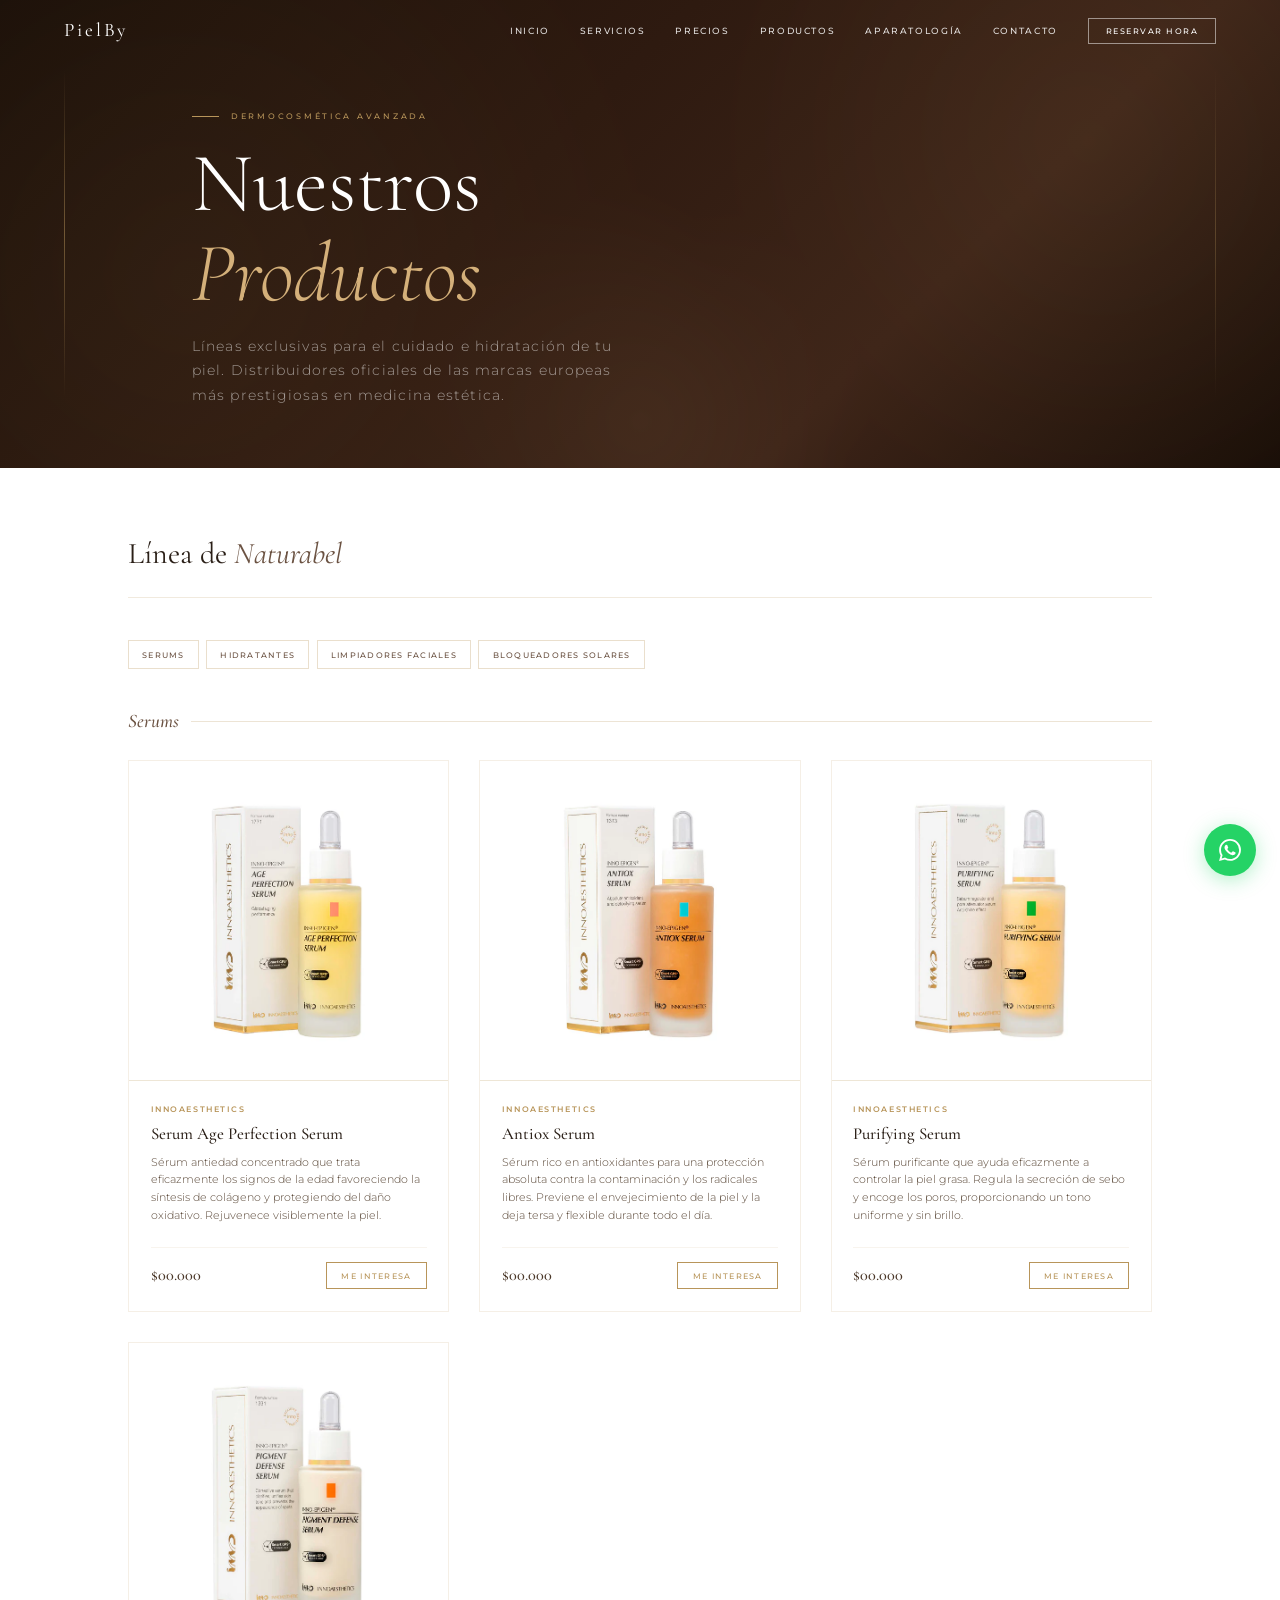
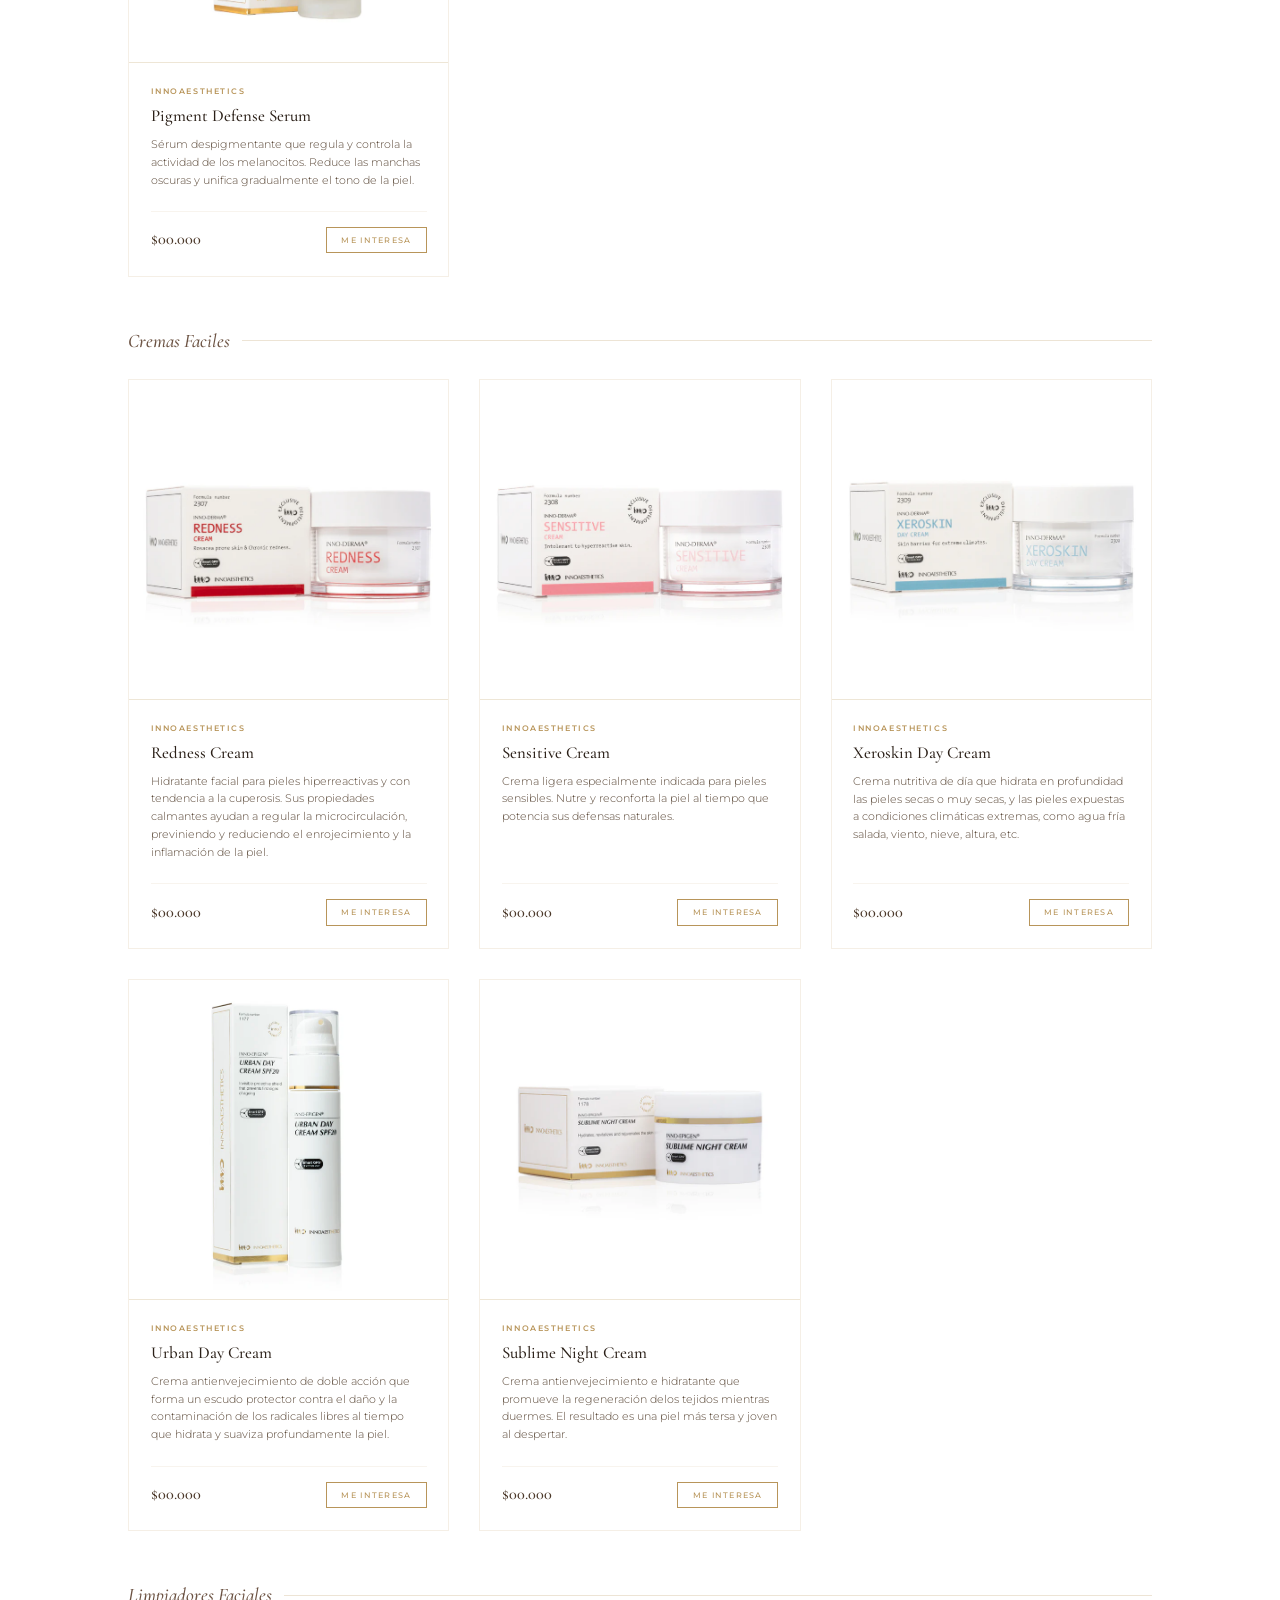
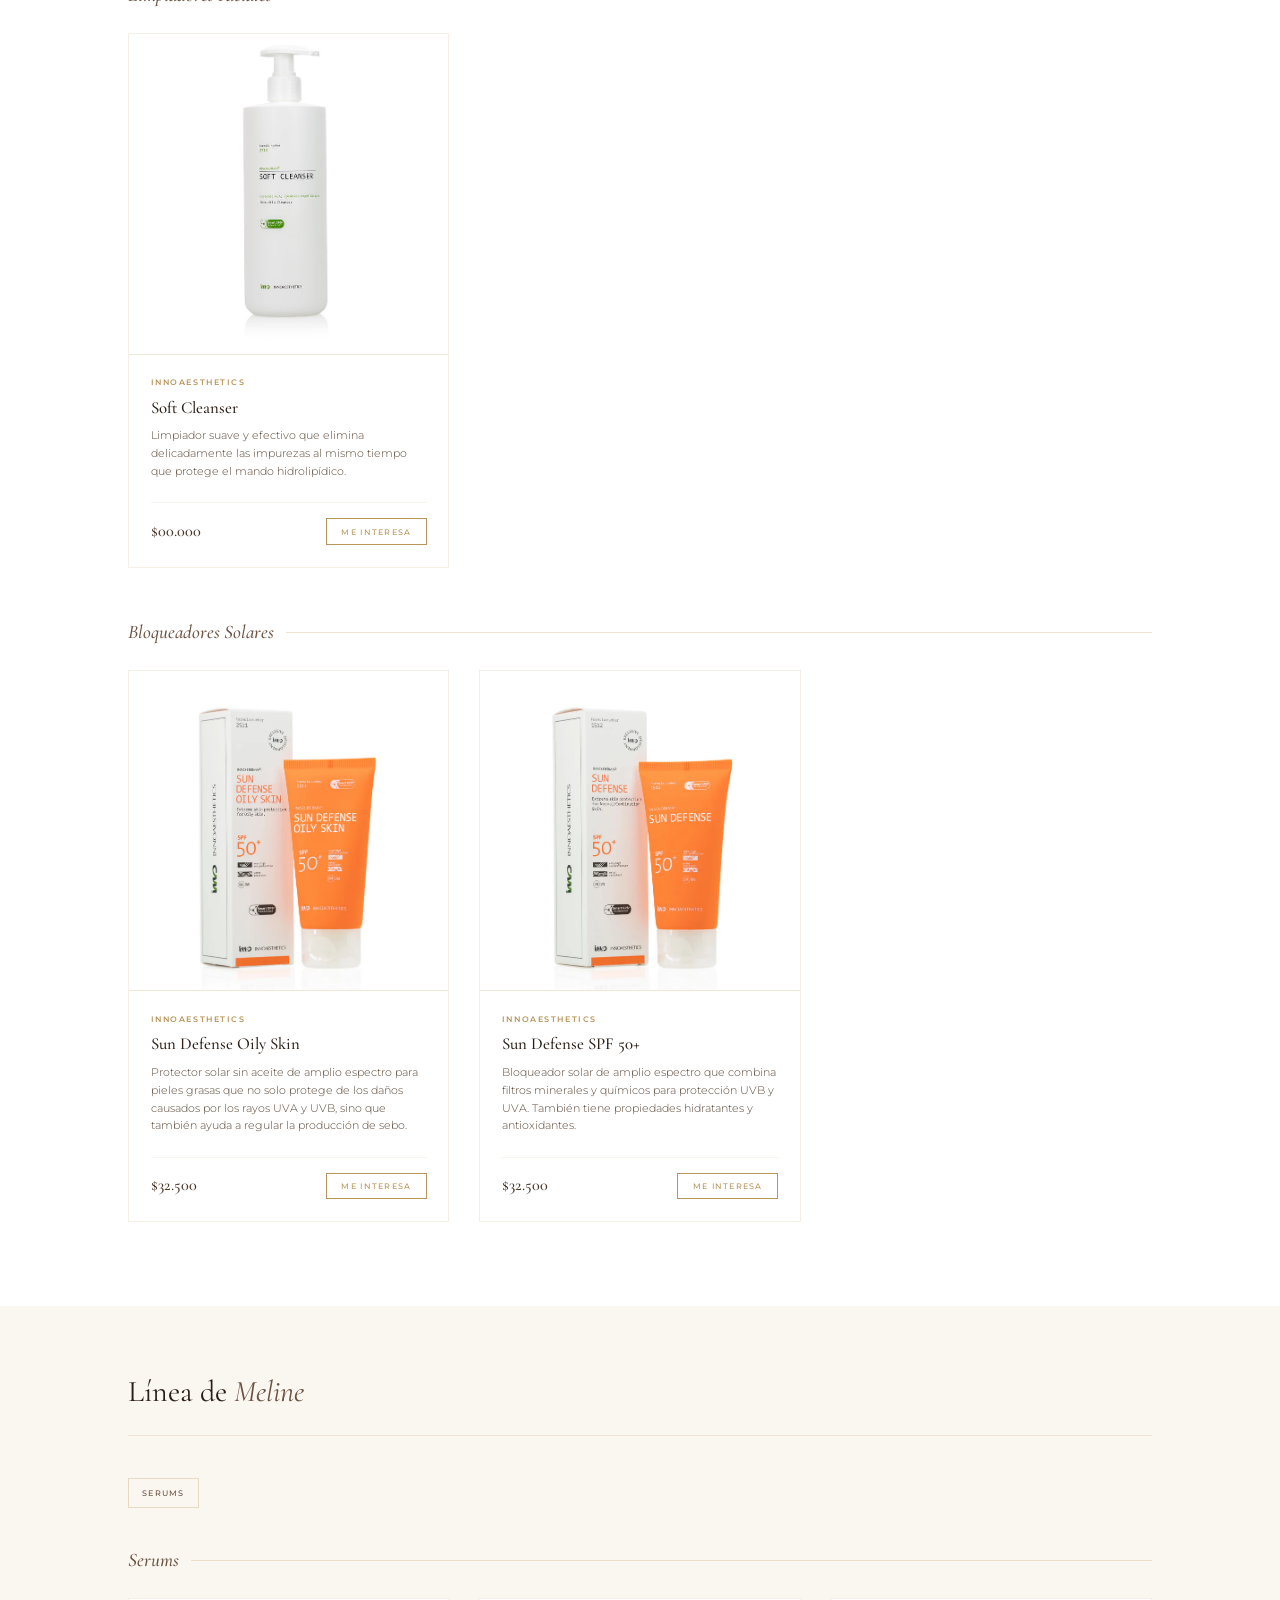
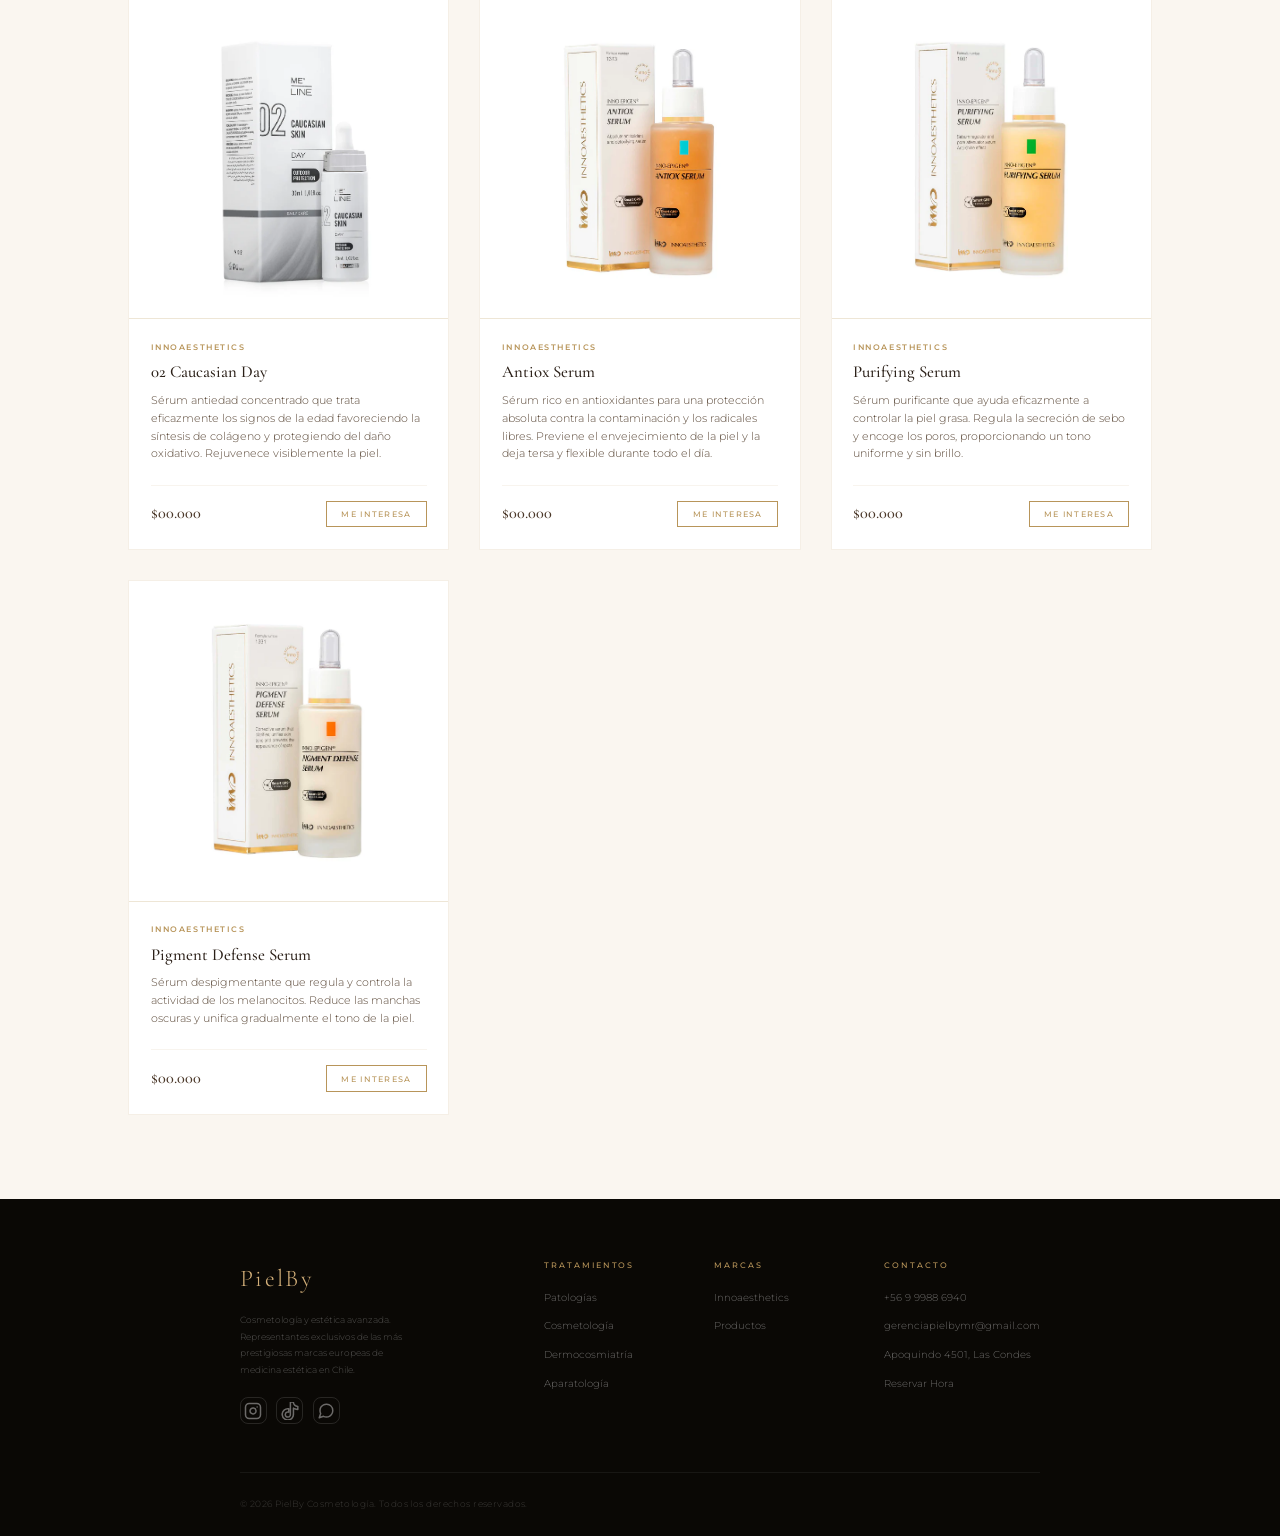
<file: productos.html>
<!DOCTYPE html>
<html lang="es">
<head>
  <meta charset="UTF-8" />
  <meta name="viewport" content="width=device-width, initial-scale=1.0" />
  <title>PielBy — Nuestros Productos</title>
  <link rel="preconnect" href="https://fonts.googleapis.com" />
  <link rel="preconnect" href="https://fonts.gstatic.com" crossorigin />
  <link href="https://fonts.googleapis.com/css2?family=Cormorant+Garamond:ital,wght@0,300;0,400;0,500;0,600;1,300;1,400&family=Montserrat:wght@300;400;500&display=swap" rel="stylesheet" />
  <link rel="stylesheet" href="style.css">
  <link rel="icon" type="image/svg+xml" href="Recursos/favicon.svg">
  <style>
    /* ── PAGE HERO (Heredado de servicios.html) ── */
    .page-hero {
      min-height: max(52vh, 22.5rem);
      position: relative; display: flex; align-items: flex-end;
      /* Reserva la franja de la navbar: el contenido nunca queda debajo de ella */
      overflow: hidden; padding-top: calc(var(--nav-h) + 1rem); padding-bottom: 5rem;
    }
    .page-hero-bg {
      position: absolute; inset: 0;
      background: linear-gradient(135deg, #1a0f08 0%, #2e1a10 40%, #3d2418 70%, #1a0f08 100%);
    }
    .page-hero-pattern {
      position: absolute; inset: 0; opacity: 0.07;
      background-image:
        radial-gradient(circle at 15% 60%, #b8955a 0%, transparent 45%),
        radial-gradient(circle at 85% 30%, #b8955a 0%, transparent 35%),
        radial-gradient(circle at 50% 90%, #d4b07a 0%, transparent 30%);
    }
    .page-hero-line-left {
      position: absolute; left: 5vw; top: 15%; bottom: 15%;
      width: 1px; background: linear-gradient(to bottom, transparent, rgba(184,149,90,0.5), transparent);
    }
    .page-hero-line-right {
      position: absolute; right: 5vw; top: 15%; bottom: 15%;
      width: 1px; background: linear-gradient(to bottom, transparent, rgba(184,149,90,0.3), transparent);
    }
    .page-hero-content {
      position: relative; z-index: 2; padding: 0 10vw; width: 100%;
      opacity: 0; transform: translateY(20px);
      animation: heroReveal 1s ease 0.1s forwards;
    }
    @keyframes heroReveal { to { opacity:1; transform:translateY(0); } }
    .page-hero-eyebrow {
      font-size: 0.65rem; font-weight: 500; letter-spacing: 0.35em;
      text-transform: uppercase; color: var(--gold);
      margin-bottom: 1.2rem; display: flex; align-items: center; gap: 1rem;
    }
    .page-hero-eyebrow::before { content:''; width:2.25rem; height:1px; background:var(--gold); flex-shrink:0; }
    .page-hero-title {
      font-family: 'Cormorant Garamond', serif;
      font-size: clamp(3rem, 7vw, 7rem);
      font-weight: 300; line-height: 1.08; color: var(--white);
    }
    .page-hero-title em { font-style: italic; color: var(--gold-light); }
    .page-hero-sub {
      font-size: 1.15rem; font-weight: 300; letter-spacing: 0.08em;
      color: rgba(255,255,255,0.55); max-width: 50ch; line-height: 1.8; margin-top: 1.2rem;
    }

    /* ── CATEGORY NAV ── */
    .cat-nav {
      position: sticky; top: var(--nav-h); z-index: 50;
      background: rgba(250,246,240,0.97); backdrop-filter: blur(10px);
      border-bottom: 1px solid rgba(184,149,90,0.18);
      padding: 0 10vw; display: flex; gap: 0;
      overflow-x: auto; scrollbar-width: none;
    }
    .cat-nav::-webkit-scrollbar { display: none; }
    .cat-nav-link {
      font-size: 0.85rem; font-weight: 500; letter-spacing: 0.2em;
      text-transform: uppercase; color: var(--text-light); text-decoration: none;
      padding: 1.2rem 1.8rem; border-bottom: 2px solid transparent;
      white-space: nowrap; transition: color 0.3s, border-color 0.3s; flex-shrink: 0;
    }
    .cat-nav-link:hover, .cat-nav-link.active { color: var(--gold); border-bottom-color: var(--gold); }

    /* Los anclajes deben librar la navbar + la barra de categorías sticky */
    [id] { scroll-margin-top: calc(var(--nav-h) + 4.5rem); }

    /* ══════════════════════════════════════
       PRODUCT GRID - ESTILO "CUADRITOS SEPARADOS"
    ══════════════════════════════════════ */
    .shop-section {
      padding: 5rem 10vw 7rem;
      background: var(--cream);
    }
    .shop-section:nth-child(even) {
      background: var(--white);
    }
    .shop-header {
      margin-bottom: 3.5rem;
      display: flex;
      justify-content: space-between;
      align-items: flex-end;
      border-bottom: 1px solid rgba(184,149,90,0.2);
      padding-bottom: 1.5rem;
    }
    .shop-title {
      font-family: 'Cormorant Garamond', serif;
      font-size: 2.5rem;
      font-weight: 400;
      color: var(--text-dark);
    }
    .shop-title em { font-style: italic; color: var(--brown-mid); }
    
    .shop-grid {
      display: grid;
      grid-template-columns: repeat(3, 1fr);
      gap: 2.5rem;
    }

    /* Estructura Individual del Producto (Cuadritos separados estilo Santum) */
    .shop-card {
      background: var(--white);
      border: 1px solid rgba(184,149,90,0.15);
      border-radius: 0px;
      display: flex;
      flex-direction: column;
      overflow: hidden;
      transition: transform 0.4s cubic-bezier(0.165, 0.84, 0.44, 1), box-shadow 0.4s cubic-bezier(0.165, 0.84, 0.44, 1), border-color 0.4s ease;
      text-decoration: none;
    }
    .shop-card:hover {
      transform: translateY(-5px);
      box-shadow: 0 20px 40px rgba(74,55,40,0.06);
      border-color: rgba(184,149,90,0.4);
    }
    .shop-img-container {
      position: relative;
      width: 100%;
      padding-top: 100%; /* Proporción cuadrada 1:1 */
      background: var(--cream-dark);
      overflow: hidden;
      border-bottom: 1px solid rgba(184,149,90,0.08);
    }
    .shop-img-container img {
      position: absolute;
      top: 0; left: 0;
      width: 100%; height: 100%;
      object-fit: cover;
      transition: transform 0.8s cubic-bezier(0.165, 0.84, 0.44, 1);
    }
    .shop-card:hover .shop-img-container img {
      transform: scale(1.04);
    }
    .shop-content {
      padding: 1.8rem;
      display: flex;
      flex-direction: column;
      flex-grow: 1;
    }
    .shop-brand {
      font-size: 0.65rem;
      font-weight: 600;
      letter-spacing: 0.2em;
      text-transform: uppercase;
      color: var(--gold);
      margin-bottom: 0.6rem;
    }
    .shop-name {
      font-family: 'Cormorant Garamond', serif;
      font-size: 1.4rem;
      font-weight: 500;
      color: var(--text-dark);
      line-height: 1.25;
      margin-bottom: 0.8rem;
    }
    .shop-desc {
      font-size: 0.9rem;
      font-weight: 300;
      color: var(--text-mid);
      line-height: 1.65;
      margin-bottom: 1.8rem;
      flex-grow: 1;
    }
    .shop-footer {
      display: flex;
      justify-content: space-between;
      align-items: center;
      padding-top: 1.2rem;
      border-top: 1px solid rgba(184,149,90,0.1);
    }
    .shop-price {
      font-family: 'Cormorant Garamond', serif;
      font-size: 1.35rem;
      font-weight: 500;
      color: var(--brown);
    }
    .shop-btn {
      font-family: 'Montserrat', sans-serif;
      font-size: 0.7rem;
      font-weight: 500;
      letter-spacing: 0.15em;
      text-transform: uppercase;
      background: transparent;
      color: var(--gold);
      border: 1px solid var(--gold);
      padding: 0.6rem 1.2rem;
      border-radius: 0px;
      cursor: pointer;
      display: inline-flex;
      align-items: center;
      gap: 0.4rem;
      transition: all 0.3s ease;
      text-decoration: none;
    }
    .shop-btn:hover {
      background: var(--gold);
      color: var(--white);
    }

    /* ══════════════════════════════════════
       SUBAPARTADOS POR TIPO DE PRODUCTO (dentro de cada marca)
    ══════════════════════════════════════ */
    .subcat-nav {
      display: flex;
      flex-wrap: wrap;
      gap: 0.6rem;
      margin-bottom: 3rem;
    }
    .subcat-nav a {
      font-family: 'Montserrat', sans-serif;
      font-size: 0.7rem;
      font-weight: 500;
      letter-spacing: 0.15em;
      text-transform: uppercase;
      color: var(--brown-mid, var(--text-mid));
      border: 1px solid rgba(184,149,90,0.3);
      padding: 0.55rem 1.1rem;
      text-decoration: none;
      transition: all 0.3s ease;
    }
    .subcat-nav a:hover {
      background: var(--gold);
      border-color: var(--gold);
      color: var(--white);
    }
    .shop-subcat {
      margin-bottom: 4rem;
    }
    .shop-subcat:last-child {
      margin-bottom: 0;
    }
    .shop-subcat-title {
      font-family: 'Cormorant Garamond', serif;
      font-size: 1.6rem;
      font-weight: 500;
      font-style: italic;
      color: var(--brown-mid, var(--text-dark));
      display: flex;
      align-items: center;
      gap: 1rem;
      margin-bottom: 1.8rem;
    }
    .shop-subcat-title::after {
      content: '';
      flex: 1;
      height: 1px;
      background: rgba(184,149,90,0.25);
    }
    .shop-subcat-empty {
      font-size: 0.85rem;
      font-weight: 300;
      font-style: italic;
      color: var(--text-light, var(--text-mid));
      padding: 1.5rem 0;
      border: 1px dashed rgba(184,149,90,0.3);
      text-align: center;
    }

    /* ── RESPONSIVE ── */
    @media (max-width: 1024px) {
      .shop-grid { grid-template-columns: repeat(2, 1fr); gap: 2rem; }
    }
    @media (max-width: 768px) {
      .page-hero-content { padding: 0 6vw; }
      .cat-nav { padding: 0 4vw; }
      .shop-section { padding: 4rem 6vw; }
    }
    @media (max-width: 550px) {
      .shop-grid { grid-template-columns: 1fr; }
      .shop-header { flex-direction: column; align-items: flex-start; gap: 0.5rem; }
    }
  </style>
</head>
<body>

<nav id="navbar">
  <a href="index.html" class="nav-logo">PielBy</a>
  <ul class="nav-links">
    <li><a href="index.html#inicio">Inicio</a></li> 
    <li><a href="servicios.html">Servicios</a></li>
    <li><a href="precios.html">Precios</a></li>
    <li><a href="productos.html">Productos</a></li>
    <li><a href="aparatologia.html">Aparatología</a></li>
    <li><a href="index.html#contacto">Contacto</a></li>
    <li><a href="https://wa.me/56999886940" class="nav-cta">Reservar Hora</a></li>
  </ul>
  <button class="hamburger" id="hamburger" aria-label="Menú">
    <span></span><span></span><span></span>
  </button>
</nav>

<div class="mobile-menu" id="mobileMenu">
  <button class="mobile-close" id="mobileClose" aria-label="Cerrar menú">✕</button>
  <a href="index.html#inicio" class="mobile-link">Inicio</a>
  <a href="servicios.html" class="mobile-link">Servicios</a>
  <a href="precios.html" class="mobile-link">Precios</a>
  <a href="productos.html" class="mobile-link">Productos</a>
  <a href="aparatologia.html" class="mobile-link">Aparatología</a>
  <a href="index.html#contacto" class="mobile-link">Contacto</a>
  <a href="https://wa.me/56999886940" class="mobile-link" style="color: var(--gold);">Reservar Hora</a>
</div>

<section class="page-hero">
  <div class="page-hero-bg"></div>
  <div class="page-hero-pattern"></div>
  <div class="page-hero-line-left"></div>
  <div class="page-hero-line-right"></div>
  <div class="page-hero-content">
    <p class="page-hero-eyebrow">Dermocosmética Avanzada</p>
    <h1 class="page-hero-title">Nuestros<br><em>Productos</em></h1>
    <p class="page-hero-sub">Líneas exclusivas para el cuidado e hidratación de tu piel. Distribuidores oficiales de las marcas europeas más prestigiosas en medicina estética.</p>
  </div>
</section>


<section class="shop-section" id="innoaesthetics">
  <div class="shop-header reveal">
    <h2 class="shop-title">Línea de <em>Naturabel</em></h2>
  </div>

  <nav class="subcat-nav reveal">
    <a href="#naturabel-serums">Serums</a>
    <a href="#naturabel-hidratantes">Hidratantes</a>
    <a href="#naturabel-limpiadores-faciales">Limpiadores Faciales</a>
    <a href="#naturabel-bloqueadores">Bloqueadores Solares</a>
  </nav>

  <!--SUBCATEGORÍA SERUMS-->
  <div class="shop-subcat" id="naturabel-serums">
    <h3 class="shop-subcat-title">Serums</h3>
    <div class="shop-grid">
      <div class="shop-card reveal">
        <div class="shop-img-container">
          <img src="Recursos/Age Perfection - serum.webp" alt="Serum Age Perfection Serum" loading="lazy">
        </div>
        <div class="shop-content">
          <span class="shop-brand">Innoaesthetics</span>
          <h3 class="shop-name">Serum Age Perfection Serum</h3>
          <p class="shop-desc">Sérum antiedad concentrado que trata eficazmente los signos de la edad favoreciendo la síntesis de colágeno y protegiendo del daño oxidativo. Rejuvenece visiblemente la piel.</p>
          <div class="shop-footer">
            <span class="shop-price">$00.000</span>
            <button class="shop-btn" onclick="solicitarProducto('Serum Age Perfection Serum', 'Innoaesthetics')">Me Interesa</button>
          </div>
        </div>
      </div>
      <div class="shop-card reveal">
        <div class="shop-img-container">
          <img src="Recursos/antiox - serum.webp" alt="Antiox Serum" loading="lazy">
        </div>
        <div class="shop-content">
          <span class="shop-brand">Innoaesthetics</span>
          <h3 class="shop-name">Antiox Serum</h3>
          <p class="shop-desc">Sérum rico en antioxidantes para una protección absoluta contra la contaminación y los radicales libres. Previene el envejecimiento de la piel y la deja tersa y flexible durante todo el día.</p>
          <div class="shop-footer">
            <span class="shop-price">$00.000</span>
            <button class="shop-btn" onclick="solicitarProducto('Antiox Serum', 'Innoaesthetics')">Me Interesa</button>
          </div>
        </div>
      </div>
      <div class="shop-card reveal">
        <div class="shop-img-container">
          <img src="Recursos/purifying - serum.webp" alt="Purifying Serum" loading="lazy">
        </div>
        <div class="shop-content">
          <span class="shop-brand">Innoaesthetics</span>
          <h3 class="shop-name">Purifying Serum</h3>
          <p class="shop-desc">Sérum purificante que ayuda eficazmente a controlar la piel grasa. Regula la secreción de sebo y encoge los poros, proporcionando un tono uniforme y sin brillo.</p>
          <div class="shop-footer">
            <span class="shop-price">$00.000</span>
            <button class="shop-btn" onclick="solicitarProducto('Purifying Serum', 'Innoaesthetics')">Me Interesa</button>
          </div>
        </div>
      </div>
      <div class="shop-card reveal">
        <div class="shop-img-container">
          <img src="Recursos/pigment Defense - serum.webp" alt="Pigment Defense Serum" loading="lazy">
        </div>
        <div class="shop-content">
          <span class="shop-brand">Innoaesthetics</span>
          <h3 class="shop-name">Pigment Defense Serum</h3>
          <p class="shop-desc">Sérum despigmentante que regula y controla la actividad de los melanocitos. Reduce las manchas oscuras y unifica gradualmente el tono de la piel.</p>
          <div class="shop-footer">
            <span class="shop-price">$00.000</span>
            <button class="shop-btn" onclick="solicitarProducto('Pigment Defense Serum', 'Innoaesthetics')">Me Interesa</button>
          </div>
        </div>
      </div>
    </div>
  </div>


  <!--subcategoría hidratantes-->
  <div class="shop-subcat" id="naturabel-hidratantes">
    <h3 class="shop-subcat-title">Cremas Faciles</h3>
    <div class="shop-grid">
      <div class="shop-card reveal">
        <div class="shop-img-container">
          <img src="Recursos/Productos-img/Redness Cream - crema.webp" alt="Redness Cream" loading="lazy">
        </div>
        <div class="shop-content">
          <span class="shop-brand">Innoaesthetics</span>
          <h3 class="shop-name">Redness Cream</h3>
          <p class="shop-desc">Hidratante facial para pieles hiperreactivas y con tendencia a la cuperosis. Sus propiedades calmantes ayudan a regular la microcirculación, previniendo y reduciendo el enrojecimiento y la inflamación de la piel.</p>
          <div class="shop-footer">
            <span class="shop-price">$00.000</span>
            <button class="shop-btn" onclick="solicitarProducto('Redness Cream', 'Innoaesthetics')">Me Interesa</button>
          </div>
        </div>
      </div>
      <div class="shop-card reveal">
        <div class="shop-img-container">
          <img src="Recursos/Productos-img/Sensitive Cream - crema.webp" alt="Sensitive Cream" loading="lazy">
        </div>
        <div class="shop-content">
          <span class="shop-brand">Innoaesthetics</span>
          <h3 class="shop-name">Sensitive Cream</h3>
          <p class="shop-desc">Crema ligera especialmente indicada para pieles sensibles. Nutre y reconforta la piel al tiempo que potencia sus defensas naturales.</p>
          <div class="shop-footer">
            <span class="shop-price">$00.000</span>
            <button class="shop-btn" onclick="solicitarProducto('Sensitive Cream', 'Innoaesthetics')">Me Interesa</button>
          </div>
        </div>
      </div>
      <div class="shop-card reveal">
        <div class="shop-img-container">
          <img src="Recursos/Productos-img/Xeroskin Day Cream - crema.webp" alt="Ultimate Eye Corrector" loading="lazy">
        </div>
        <div class="shop-content">
          <span class="shop-brand">Innoaesthetics</span>
          <h3 class="shop-name">Xeroskin Day Cream</h3>
          <p class="shop-desc">Crema nutritiva de día que hidrata en profundidad las pieles secas o muy secas, y las pieles expuestas a condiciones climáticas extremas, como agua fría salada, viento, nieve, altura, etc.</p>
          <div class="shop-footer">
            <span class="shop-price">$00.000</span>
            <button class="shop-btn" onclick="solicitarProducto('Xeroskin Day Cream', 'Innoaesthetics')">Me Interesa</button>
          </div>
        </div>
      </div>
      <div class="shop-card reveal">
        <div class="shop-img-container">
          <img src="Recursos/Productos-img/urban Day Cream - crema.webp" alt="Urban Day Cream" loading="lazy">
        </div>
        <div class="shop-content">
          <span class="shop-brand">Innoaesthetics</span>
          <h3 class="shop-name">Urban Day Cream</h3>
          <p class="shop-desc">Crema antienvejecimiento de doble acción que forma un escudo protector contra el daño y la contaminación de los radicales libres al tiempo que hidrata y suaviza profundamente la piel.</p>
          <div class="shop-footer">
            <span class="shop-price">$00.000</span>
            <button class="shop-btn" onclick="solicitarProducto('Urban Day Cream', 'Innoaesthetics')">Me Interesa</button>
          </div>
        </div>
      </div>
      <div class="shop-card reveal">
        <div class="shop-img-container">
          <img src="Recursos/Productos-img/Sublime Night Cream - Crema.webp" alt="Sublime Night Cream" loading="lazy">
        </div>
        <div class="shop-content">
          <span class="shop-brand">Innoaesthetics</span>
          <h3 class="shop-name">Sublime Night Cream</h3>
          <p class="shop-desc">Crema antienvejecimiento e hidratante que promueve la regeneración delos tejidos mientras duermes. El resultado es una piel más tersa y joven al despertar.</p>
          <div class="shop-footer">
            <span class="shop-price">$00.000</span>
            <button class="shop-btn" onclick="solicitarProducto('Sublime Night Cream', 'Innoaesthetics')">Me Interesa</button>
          </div>
        </div>
      </div>
    </div>
  </div>

  <div class="shop-subcat" id="naturabel-limpiadores-faciales">
    <h3 class="shop-subcat-title">Limpiadores Faciales</h3>
    <div class="shop-grid">
      <div class="shop-card reveal">
        <div class="shop-img-container">
          <img src="Recursos/Productos-img/soft Cleanser - limpiador.jpg" alt="Soft Cleanser" loading="lazy">
        </div>
        <div class="shop-content">
          <span class="shop-brand">Innoaesthetics</span>
          <h3 class="shop-name">Soft Cleanser</h3>
          <p class="shop-desc">Limpiador suave y efectivo que elimina delicadamente las impurezas al mismo tiempo que protege el mando hidrolipídico.</p>
          <div class="shop-footer">
            <span class="shop-price">$00.000</span>
            <button class="shop-btn" onclick="solicitarProducto('Soft Cleanser', 'Innoaesthetics')">Me Interesa</button>
          </div>
        </div>
      </div>
    </div>
  </div>

  <div class="shop-subcat" id="naturabel-bloqueadores">
    <h3 class="shop-subcat-title">Bloqueadores Solares</h3>
    <div class="shop-grid">
      <div class="shop-card reveal">
        <div class="shop-img-container">
          <img src="Recursos/Productos-img/sun Defense Olily Skin - Bloqueador.webp" alt="Sun Defense Oily Skin" loading="lazy">
        </div>
        <div class="shop-content">
          <span class="shop-brand">Innoaesthetics</span>
          <h3 class="shop-name">Sun Defense Oily Skin</h3>
          <p class="shop-desc">Protector solar sin aceite de amplio espectro para pieles grasas que no solo protege de los daños causados ​​por los rayos UVA y UVB, sino que también ayuda a regular la producción de sebo.</p>
          <div class="shop-footer">
            <span class="shop-price">$32.500</span>
            <button class="shop-btn" onclick="solicitarProducto('Sun Defense Oily Skin', 'Innoaesthetics')">Me Interesa</button>
          </div>
        </div>
      </div>
      <div class="shop-card reveal">
        <div class="shop-img-container">
          <img src="Recursos/Productos-img/Sun Defense SPF 50+- Bloqueador.webp" alt="Sun Defense SPF 50+" loading="lazy">
        </div>
        <div class="shop-content">
          <span class="shop-brand">Innoaesthetics</span>
          <h3 class="shop-name">Sun Defense SPF 50+</h3>
          <p class="shop-desc">Bloqueador solar de amplio espectro que combina filtros minerales y químicos para protección UVB y UVA. También tiene propiedades hidratantes y antioxidantes.</p>
          <div class="shop-footer">
            <span class="shop-price">$32.500</span>
            <button class="shop-btn" onclick="solicitarProducto('Sun Defense SPF 50+', 'Innoaesthetics')">Me Interesa</button>
          </div>
        </div>
      </div>
    </div>
  </div>
</section>

<section class="shop-section" id="meline">
  <div class="shop-header reveal">
    <h2 class="shop-title">Línea de <em>Meline</em></h2>
  </div> 

<nav class="subcat-nav reveal">
    <a href="#meline-serums">Serums</a>
  </nav>

    <!--SUBCATEGORÍA SERUMS MELINE-->
  <div class="shop-subcat" id="meline-serums">
    <h3 class="shop-subcat-title">Serums</h3>
    <div class="shop-grid">
      <div class="shop-card reveal">
        <div class="shop-img-container">
          <img src="Recursos/Productos-img/caucasian skin day.webp" alt="Serum Age Perfection Serum" loading="lazy">
        </div>
        <div class="shop-content">
          <span class="shop-brand">Innoaesthetics</span>
          <h3 class="shop-name">02 Caucasian Day</h3>
          <p class="shop-desc">Sérum antiedad concentrado que trata eficazmente los signos de la edad favoreciendo la síntesis de colágeno y protegiendo del daño oxidativo. Rejuvenece visiblemente la piel.</p>
          <div class="shop-footer">
            <span class="shop-price">$00.000</span>
            <button class="shop-btn" onclick="solicitarProducto('Serum Age Perfection Serum', 'Innoaesthetics')">Me Interesa</button>
          </div>
        </div>
      </div>
      <div class="shop-card reveal">
        <div class="shop-img-container">
          <img src="Recursos/antiox - serum.webp" alt="Antiox Serum" loading="lazy">
        </div>
        <div class="shop-content">
          <span class="shop-brand">Innoaesthetics</span>
          <h3 class="shop-name">Antiox Serum</h3>
          <p class="shop-desc">Sérum rico en antioxidantes para una protección absoluta contra la contaminación y los radicales libres. Previene el envejecimiento de la piel y la deja tersa y flexible durante todo el día.</p>
          <div class="shop-footer">
            <span class="shop-price">$00.000</span>
            <button class="shop-btn" onclick="solicitarProducto('Antiox Serum', 'Innoaesthetics')">Me Interesa</button>
          </div>
        </div>
      </div>
      <div class="shop-card reveal">
        <div class="shop-img-container">
          <img src="Recursos/purifying - serum.webp" alt="Purifying Serum" loading="lazy">
        </div>
        <div class="shop-content">
          <span class="shop-brand">Innoaesthetics</span>
          <h3 class="shop-name">Purifying Serum</h3>
          <p class="shop-desc">Sérum purificante que ayuda eficazmente a controlar la piel grasa. Regula la secreción de sebo y encoge los poros, proporcionando un tono uniforme y sin brillo.</p>
          <div class="shop-footer">
            <span class="shop-price">$00.000</span>
            <button class="shop-btn" onclick="solicitarProducto('Purifying Serum', 'Innoaesthetics')">Me Interesa</button>
          </div>
        </div>
      </div>
      <div class="shop-card reveal">
        <div class="shop-img-container">
          <img src="Recursos/pigment Defense - serum.webp" alt="Pigment Defense Serum" loading="lazy">
        </div>
        <div class="shop-content">
          <span class="shop-brand">Innoaesthetics</span>
          <h3 class="shop-name">Pigment Defense Serum</h3>
          <p class="shop-desc">Sérum despigmentante que regula y controla la actividad de los melanocitos. Reduce las manchas oscuras y unifica gradualmente el tono de la piel.</p>
          <div class="shop-footer">
            <span class="shop-price">$00.000</span>
            <button class="shop-btn" onclick="solicitarProducto('Pigment Defense Serum', 'Innoaesthetics')">Me Interesa</button>
          </div>
        </div>
      </div>
    </div>
  </div>
</section>

<footer>
  <div class="footer-grid">
    <div>
      <div class="footer-brand">PielBy</div>
      <p class="footer-tagline">Cosmetología y estética avanzada. Representantes exclusivos de las más prestigiosas marcas europeas de medicina estética en Chile.</p>
      <div class="footer-social">
        <a href="https://www.instagram.com/pielbymariarodriguez_chile" target="_blank" rel="noopener" class="social-btn" aria-label="Instagram">
          <svg width="18" height="18" viewBox="0 0 24 24" fill="none" stroke="currentColor" stroke-width="2" stroke-linecap="round" stroke-linejoin="round"><rect x="2" y="2" width="20" height="20" rx="5" ry="5"></rect><path d="M16 11.37A4 4 0 1 1 12.63 8 4 4 0 0 1 16 11.37z"></path><line x1="17.5" y1="6.5" x2="17.5" y2="6.5"></line></svg>
        </a>
        <a href="https://www.tiktok.com/@pielbymariarodriguezcl" target="_blank" rel="noopener" class="social-btn" aria-label="TikTok">
          <svg width="18" height="18" viewBox="0 0 24 24" fill="none" stroke="currentColor" stroke-width="2" stroke-linecap="round" stroke-linejoin="round"><path d="M12.53.02C13.84 0 15.14.01 16.44 0c.08 1.53.63 3.09 1.75 4.17 1.12 1.11 2.7 1.62 4.24 1.79v4.03c-1.44-.05-2.89-.35-4.2-.97-.57-.26-1.1-.59-1.62-.93-.01 2.92.01 5.84-.02 8.75-.08 1.4-.54 2.79-1.35 3.94-1.31 1.92-3.58 3.17-5.91 3.21-1.43.08-2.86-.31-4.08-1.03-2.02-1.19-3.44-3.37-3.65-5.71-.02-.5-.03-1-.01-1.49.18-1.9 1.12-3.72 2.58-4.96 1.66-1.44 3.98-2.13 6.15-1.72.02 1.48-.04 2.96-.04 4.44-.99-.32-2.15-.23-3.02.37-.63.41-1.11 1.04-1.36 1.75-.21.51-.15 1.07-.14 1.61.24 1.64 1.82 3.02 3.5 2.87 1.12-.01 2.19-.66 2.77-1.61.19-.33.4-.67.41-1.06.1-1.79.06-3.57.07-5.36.01-4.03-.01-8.05.02-12.07z"></path></svg>
        </a>
        <a href="https://wa.me/56999886940" class="social-btn" aria-label="WhatsApp">
          <svg width="18" height="18" viewBox="0 0 24 24" fill="none" stroke="currentColor" stroke-width="2" stroke-linecap="round" stroke-linejoin="round"><path d="M21 11.5a8.38 8.38 0 0 1-.9 3.8 8.5 8.5 0 0 1-7.6 4.7 8.38 8.38 0 0 1-3.8-.9L3 21l1.9-5.7a8.38 8.38 0 0 1-.9-3.8 8.5 8.5 0 0 1 4.7-7.6 8.38 8.38 0 0 1 3.8-.9h.5a8.48 8.48 0 0 1 8 8v.5z"></path></svg>
        </a>
      </div>
    </div>
    <div>
      <div class="footer-col-title">Tratamientos</div>
      <ul class="footer-links">
        <li><a href="servicios.html#patologias">Patologías</a></li>
        <li><a href="servicios.html#cosmetologia">Cosmetología</a></li>
        <li><a href="servicios.html#dermocosmiatria">Dermocosmiatría</a></li>
        <li><a href="aparatologia.html">Aparatología</a></li>
      </ul>
    </div>
    <div>
      <div class="footer-col-title">Marcas</div>
      <ul class="footer-links">
        <li><a href="#innoaesthetics">Innoaesthetics</a></li>
        <li><a href="productos.html">Productos</a></li>
      </ul>
    </div>
    <div>
      <div class="footer-col-title">Contacto</div>
      <ul class="footer-links">
        <li><a href="tel:+56999886940">+56 9 9988 6940</a></li>
        <li><a href="mailto:gerenciapielbymr@gmail.com">gerenciapielbymr@gmail.com</a></li>
        <li><a href="https://maps.google.com/?q=Av.+Apoquindo+4501,+Las+Condes,+Santiago" target="_blank" rel="noopener">Apoquindo 4501, Las Condes</a></li>
        <li><a href="https://wa.me/56999886940">Reservar Hora</a></li>
      </ul>
    </div>
  </div>
  <div class="footer-bottom">
    <span class="footer-copy">© 2026 PielBy Cosmetología. Todos los derechos reservados.</span>
  </div>
</footer>

<a href="https://wa.me/56999886940" target="_blank" class="wa-float" aria-label="WhatsApp">
  <svg width="22" height="22" viewBox="0 0 24 24" fill="currentColor"><path d="M17.472 14.382c-.297-.149-1.758-.867-2.03-.967-.273-.099-.471-.148-.67.15-.197.297-.767.966-.94 1.164-.173.199-.347.223-.644.075-.297-.15-1.255-.463-2.39-1.475-.883-.788-1.48-1.761-1.653-2.059-.173-.297-.018-.458.13-.606.134-.133.298-.347.446-.52.149-.174.198-.298.298-.497.099-.198.05-.371-.025-.52-.075-.149-.669-1.612-.916-2.207-.242-.579-.487-.5-.669-.51-.173-.008-.371-.01-.57-.01-.198 0-.52.074-.792.372-.272.297-1.04 1.016-1.04 2.479 0 1.462 1.065 2.875 1.213 3.074.149.198 2.096 3.2 5.077 4.487.709.306 1.262.489 1.694.625.712.227 1.36.195 1.871.118.571-.085 1.758-.719 2.006-1.413.248-.694.248-1.289.173-1.413-.074-.124-.272-.198-.57-.347m-5.421 7.403h-.004a9.87 9.87 0 01-5.031-1.378l-.361-.214-3.741.982.998-3.648-.235-.374a9.86 9.86 0 01-1.51-5.26c.001-5.45 4.436-9.884 9.888-9.884 2.64 0 5.122 1.03 6.988 2.898a9.825 9.825 0 012.893 6.994c-.003 5.45-4.437 9.884-9.885 9.884m8.413-18.297A11.815 11.815 0 0012.05 0C5.495 0 .16 5.335.157 11.892c0 2.096.547 4.142 1.588 5.945L.057 24l6.305-1.654a11.882 11.882 0 005.683 1.448h.005c6.554 0 11.89-5.335 11.893-11.893a11.821 11.821 0 00-3.48-8.413z"/></svg>
</a>

<script>
  // Nav scroll
  const nav = document.getElementById('navbar');
  window.addEventListener('scroll', () => {
    nav.classList.toggle('scrolled', window.scrollY > 60);
  });

  // Mobile menu
  document.getElementById('hamburger').addEventListener('click', () =>
    document.getElementById('mobileMenu').classList.add('open'));
  document.getElementById('mobileClose').addEventListener('click', () =>
    document.getElementById('mobileMenu').classList.remove('open'));
  document.querySelectorAll('.mobile-link').forEach(l =>
    l.addEventListener('click', () => document.getElementById('mobileMenu').classList.remove('open')));

  // Scroll reveal
  const revealObserver = new IntersectionObserver((entries) => {
    entries.forEach(e => { if (e.isIntersecting) { e.target.classList.add('visible'); revealObserver.unobserve(e.target); } });
  }, { threshold: 0.1 });
  document.querySelectorAll('.reveal').forEach(el => revealObserver.observe(el));

  // Active cat-nav highlight
  const sectionIds = ['innoaesthetics', 'meline', 'croma'];
  const catLinks = document.querySelectorAll('.cat-nav-link');
  window.addEventListener('scroll', () => {
    let current = '';
    sectionIds.forEach(id => {
      const sec = document.getElementById(id);
      if (sec && window.scrollY >= sec.offsetTop - 150) current = id;
    });
    catLinks.forEach(link =>
      link.classList.toggle('active', link.getAttribute('href') === '#' + current));
  });

  // Redirección dinámica a WhatsApp con mensaje personalizado del producto
  function solicitarProducto(nombreProducto, marcaProducto) {
    const telefono = '56999886940'; // Número de WhatsApp con código de país
    const mensaje = `Hola, me interesa el producto "${nombreProducto}" de la línea ${marcaProducto} que vi en su sitio web.`;
    const url = `https://wa.me/${telefono}?text=${encodeURIComponent(mensaje)}`;
    window.open(url, '_blank');
  }
</script>

</body>
</html>
</file>
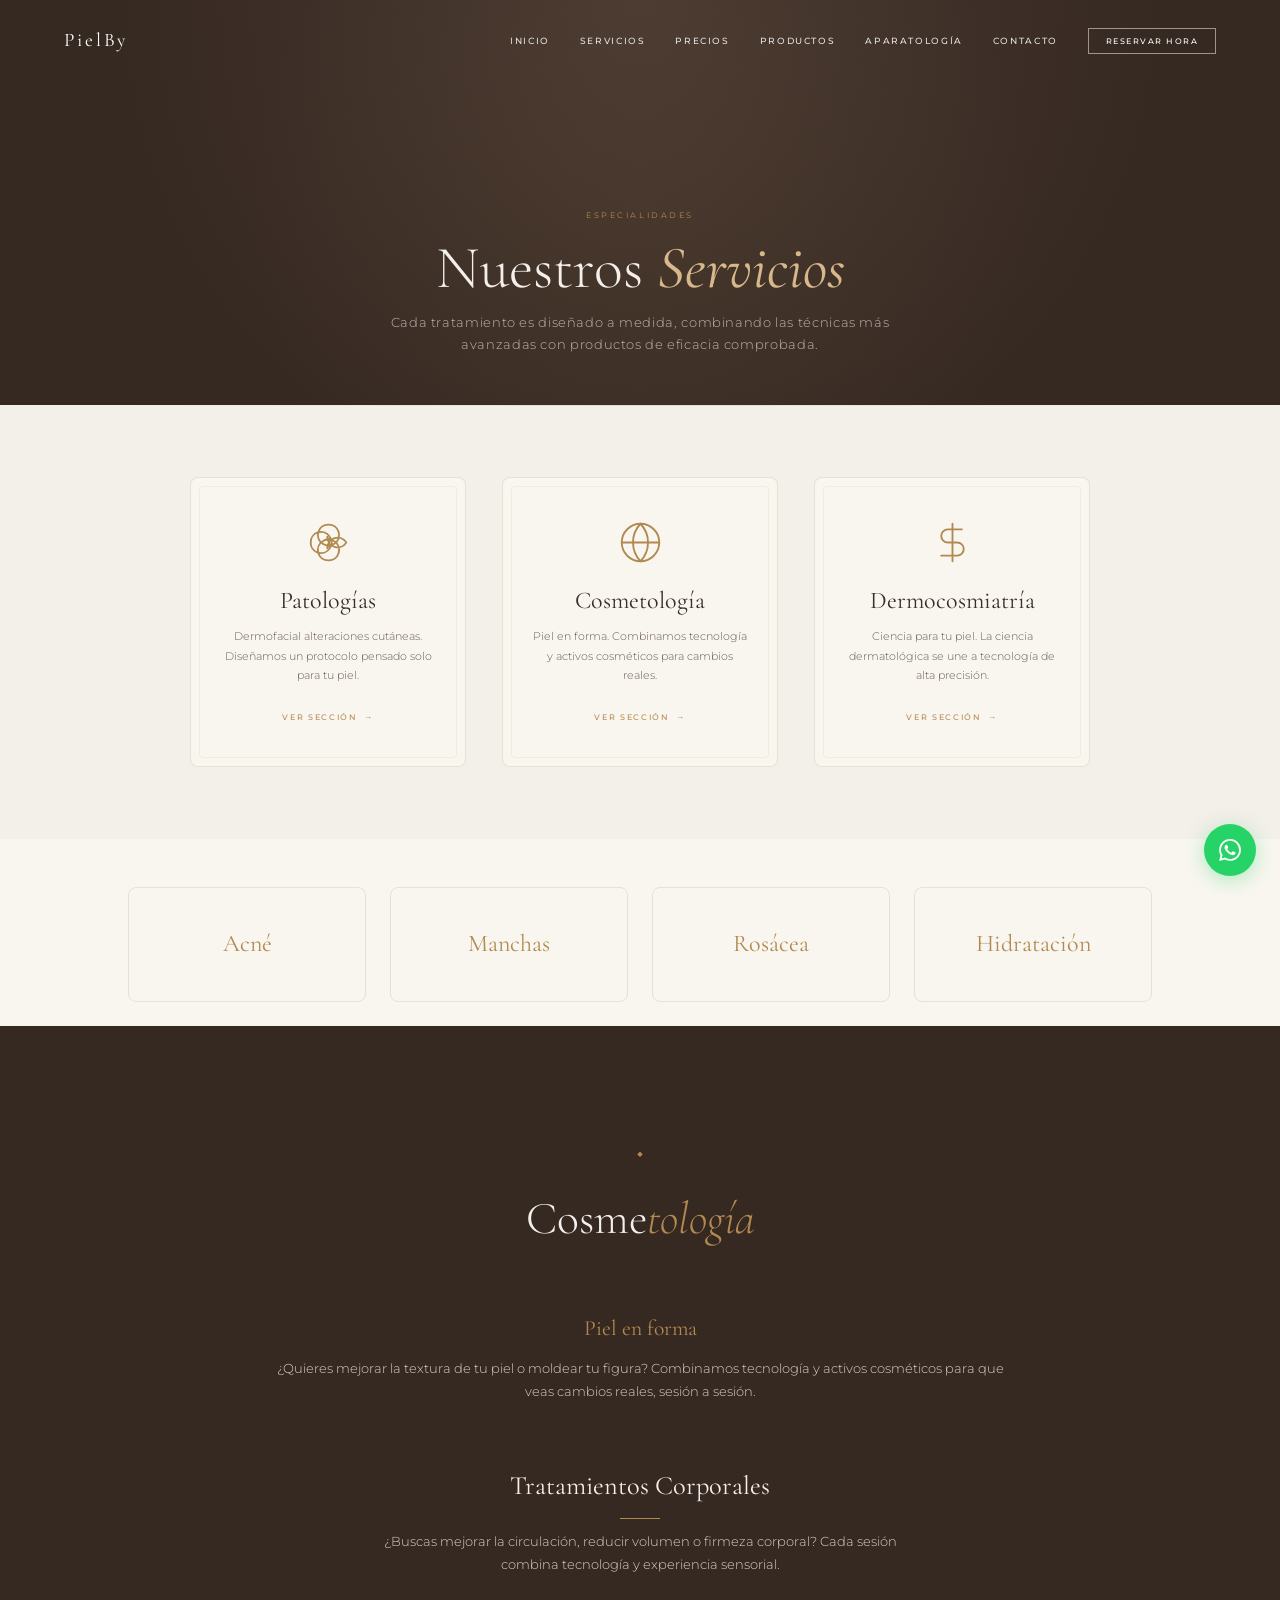
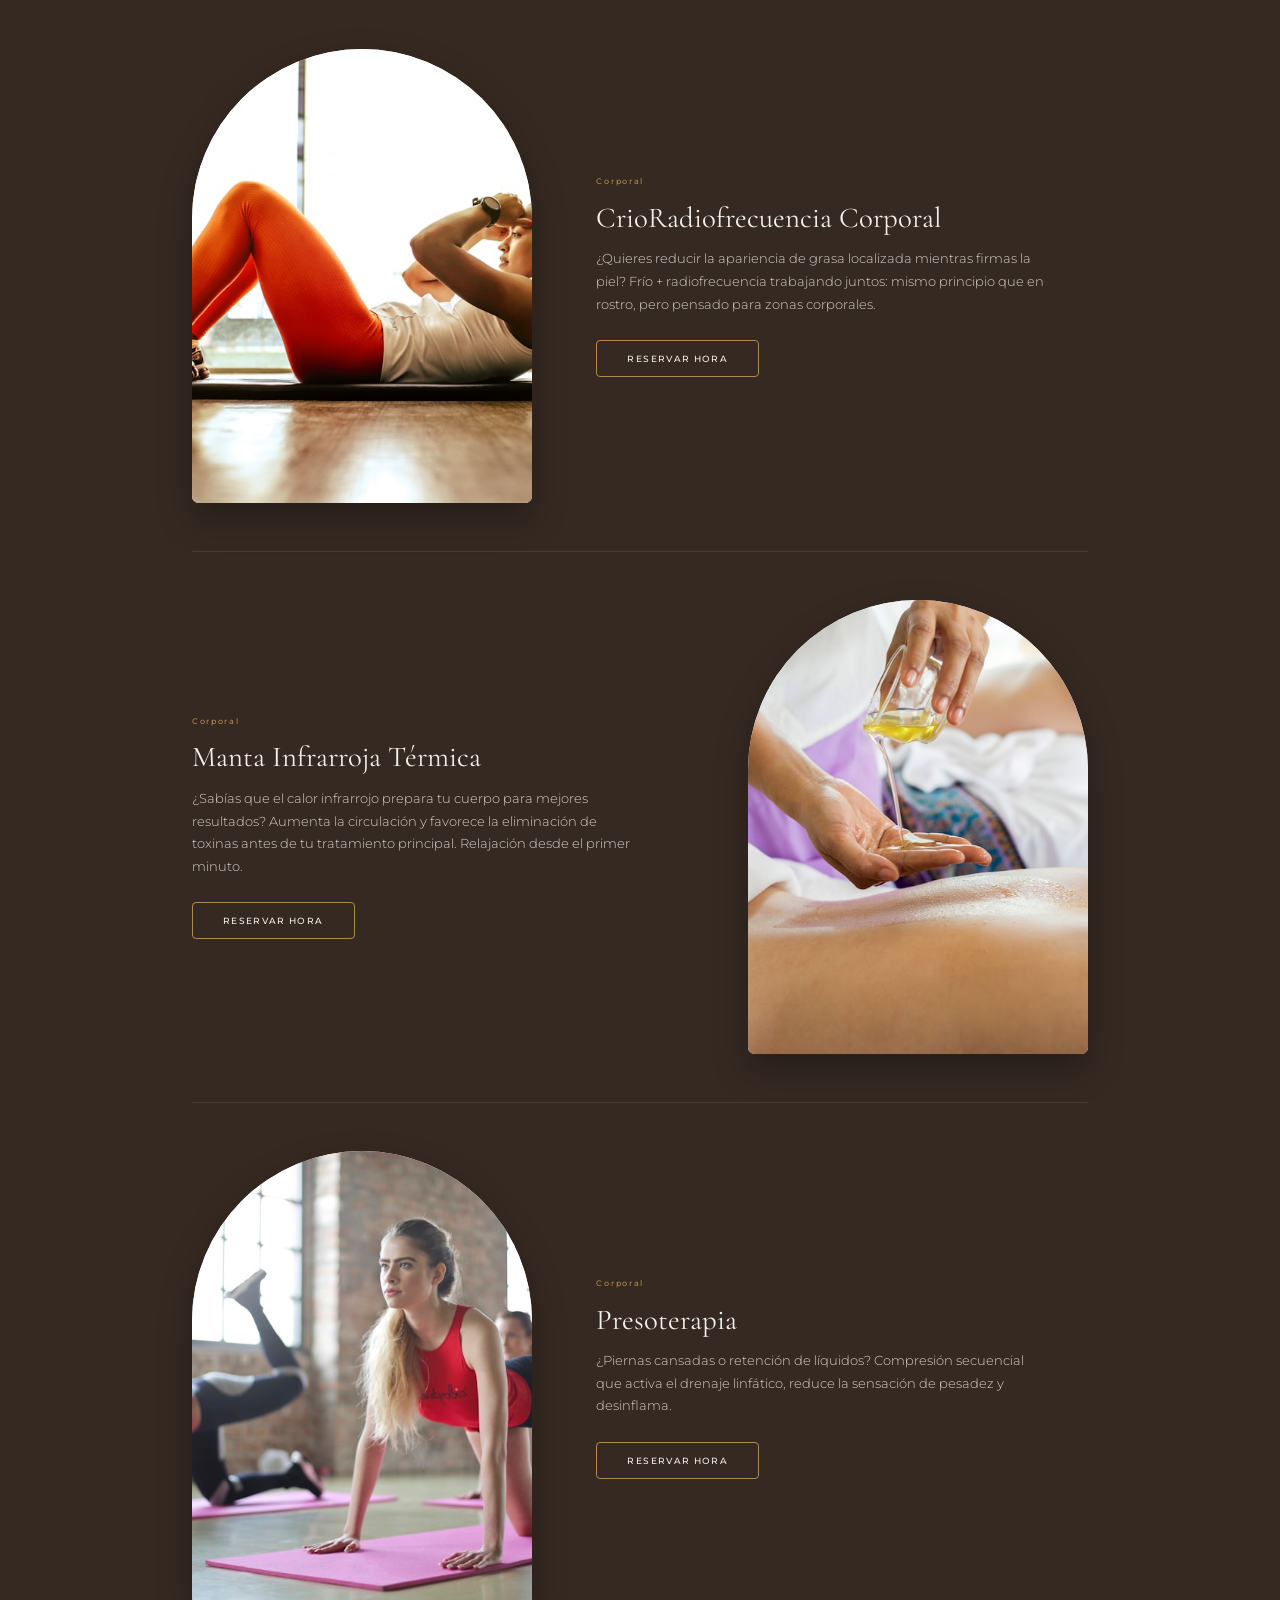
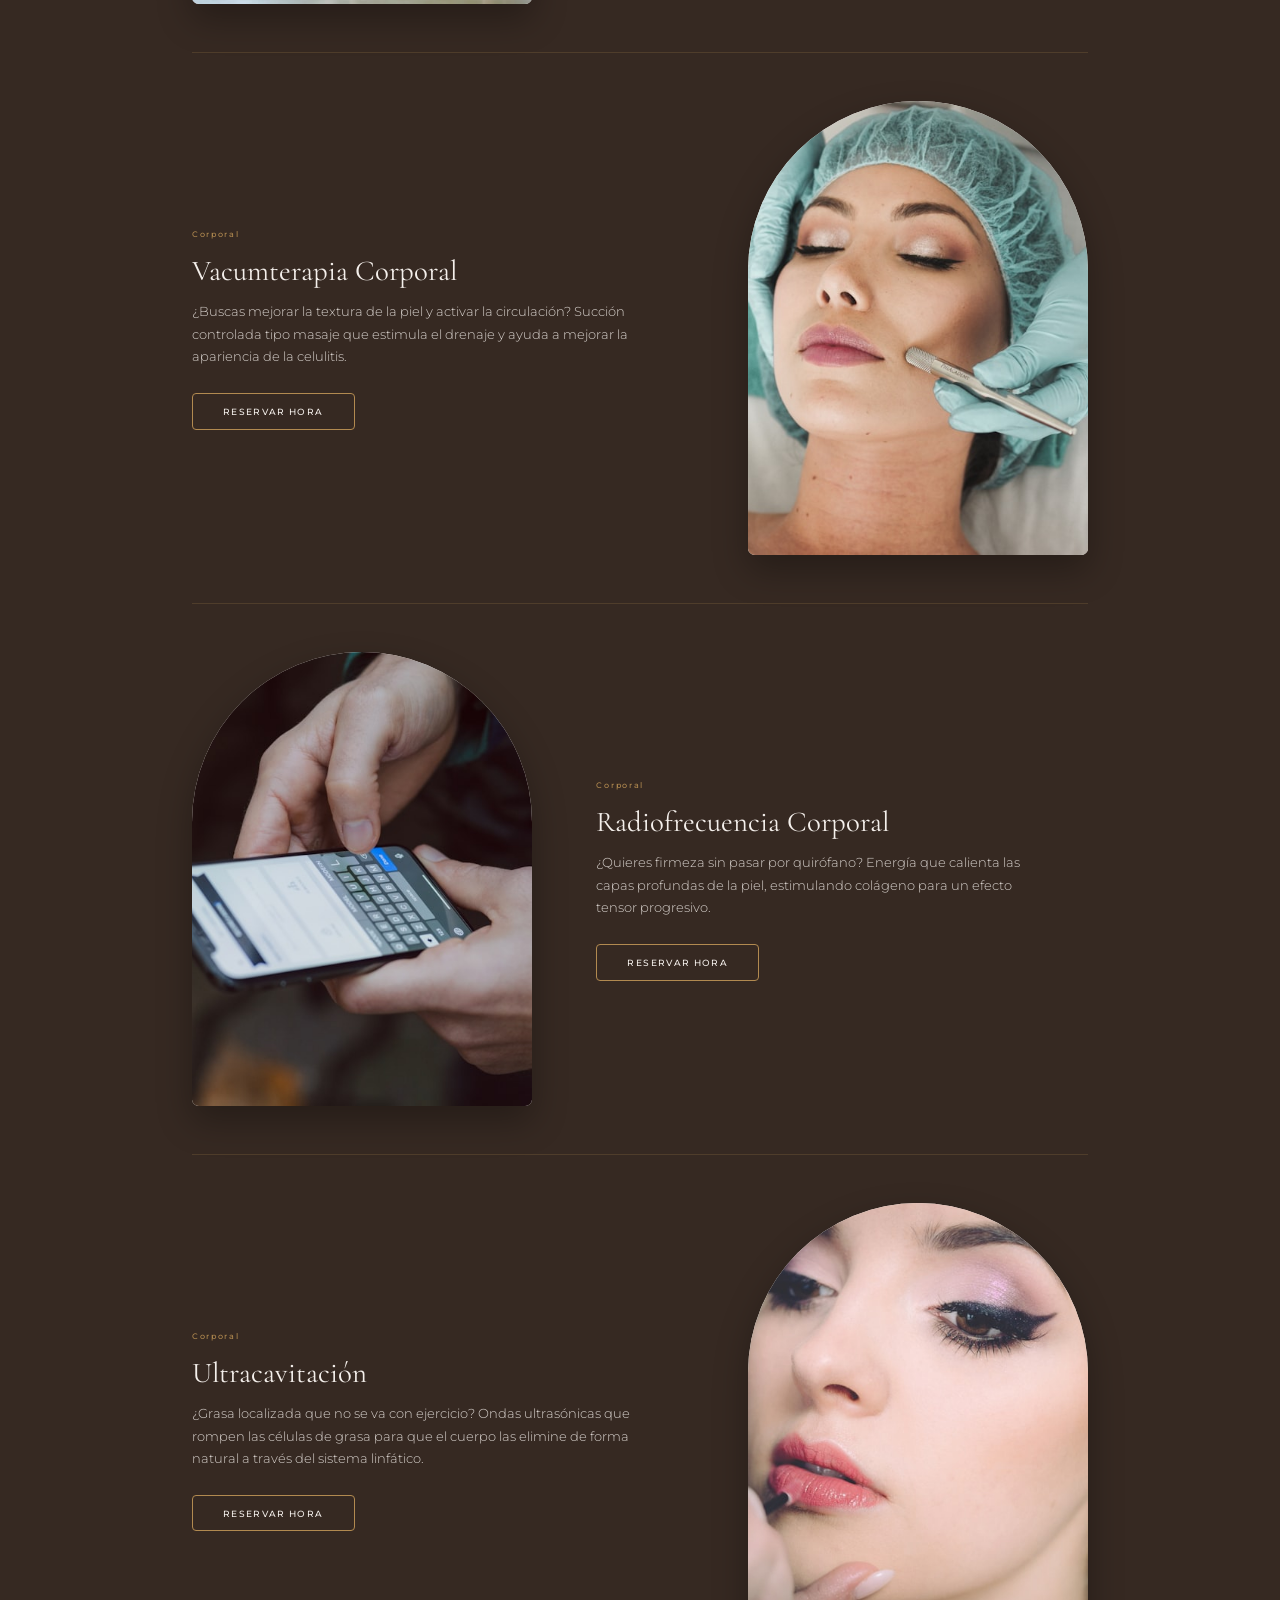
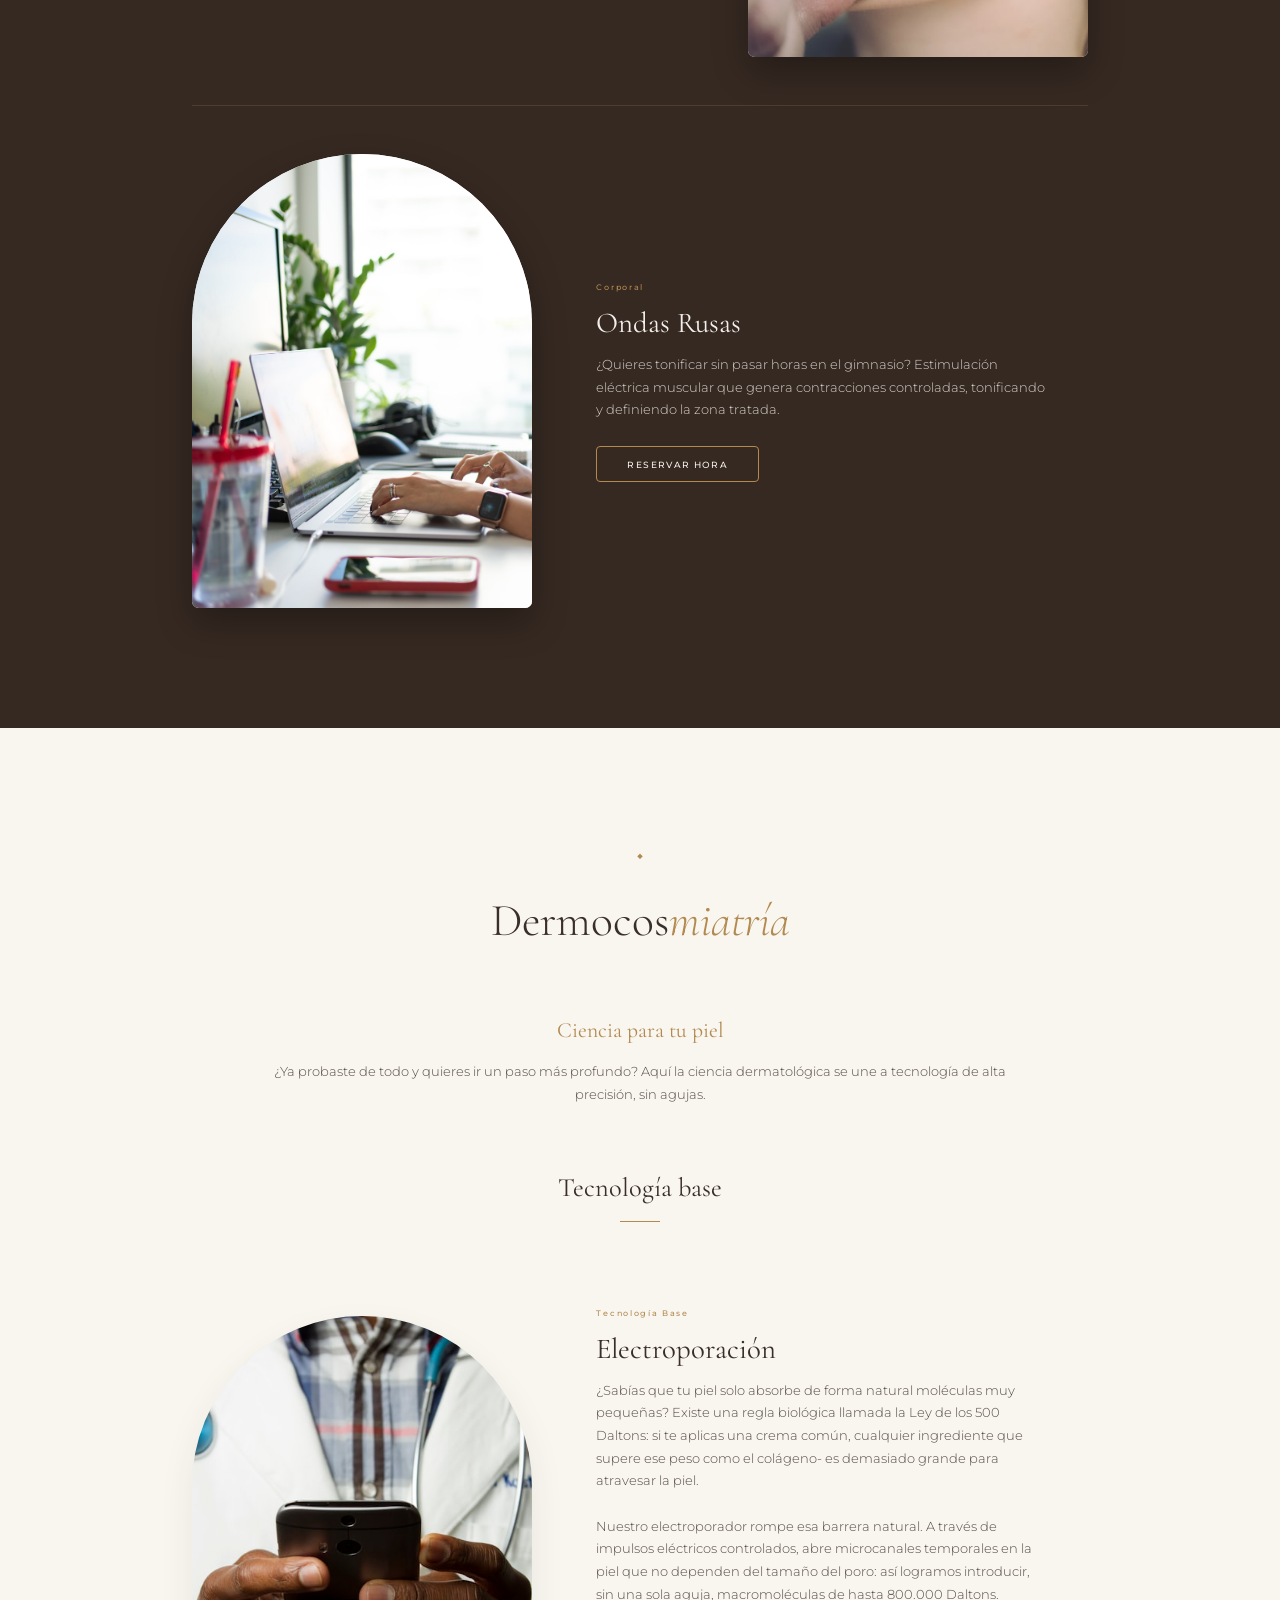
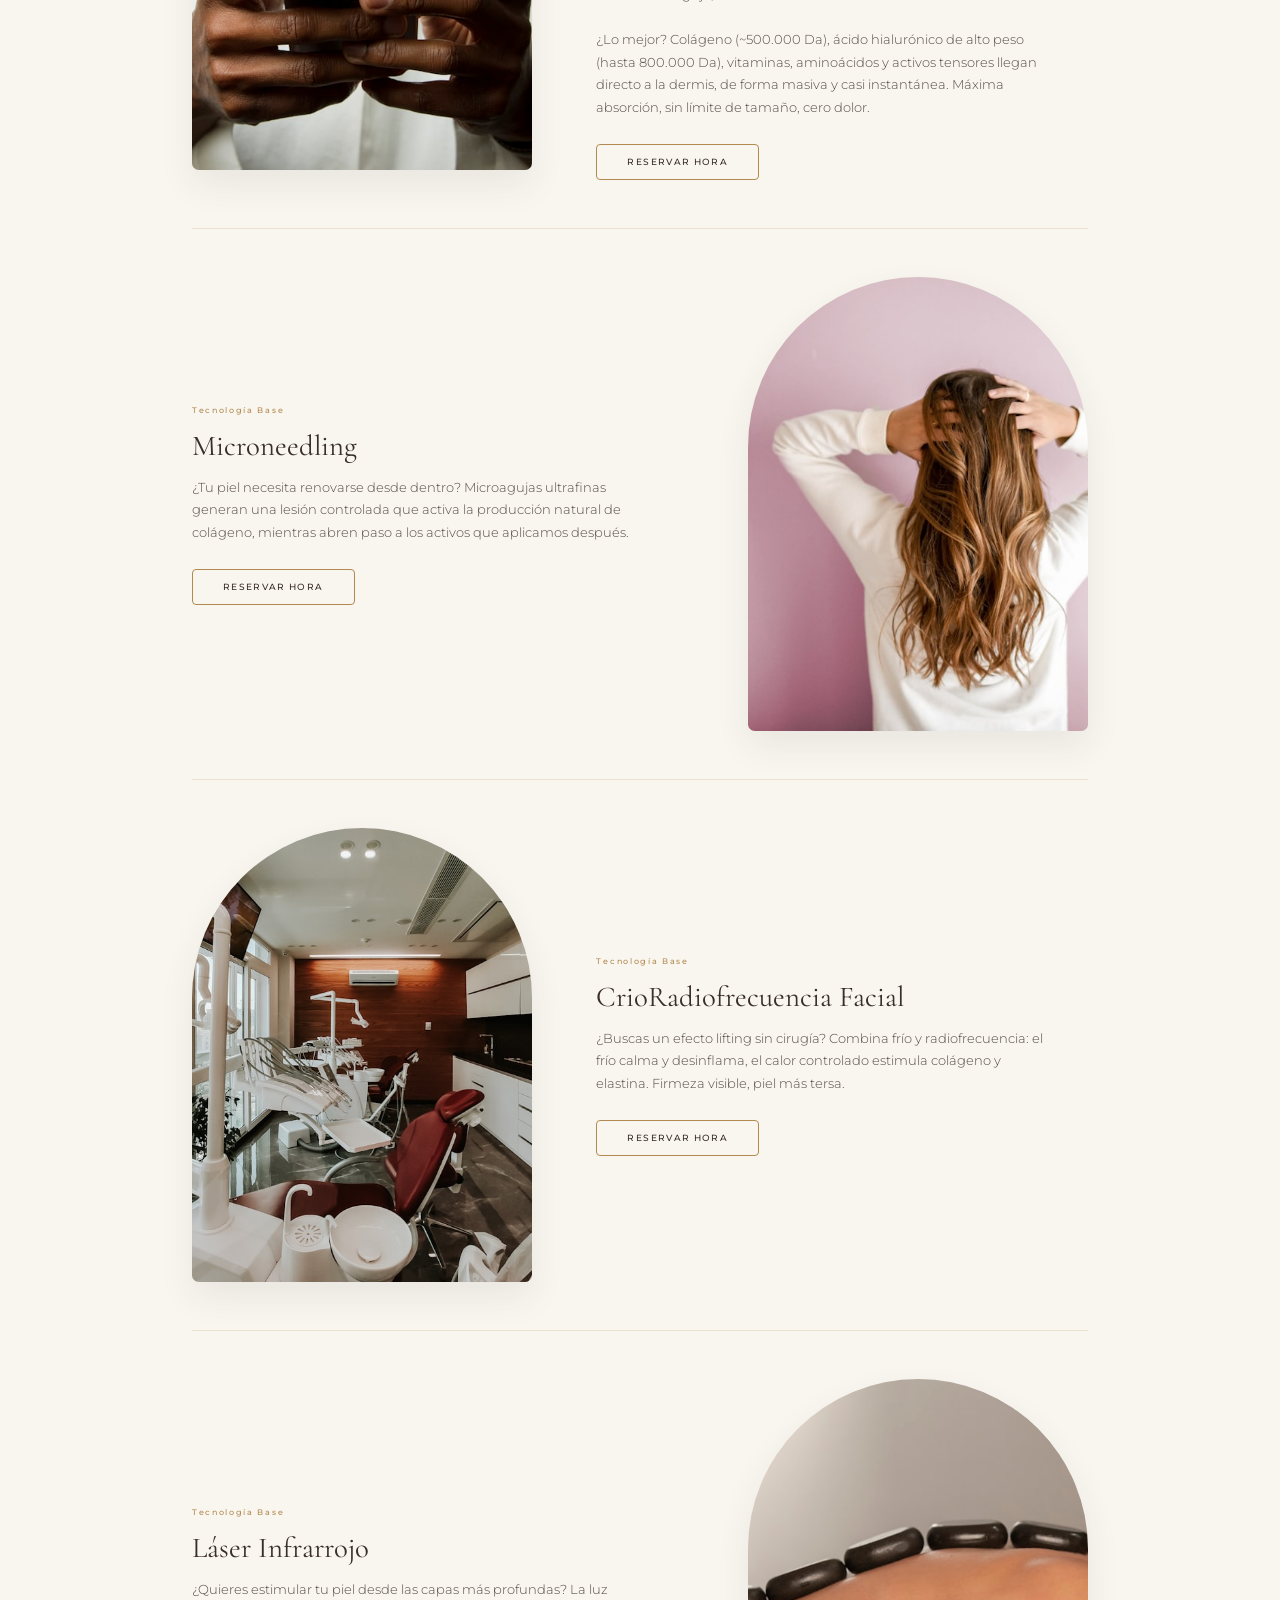
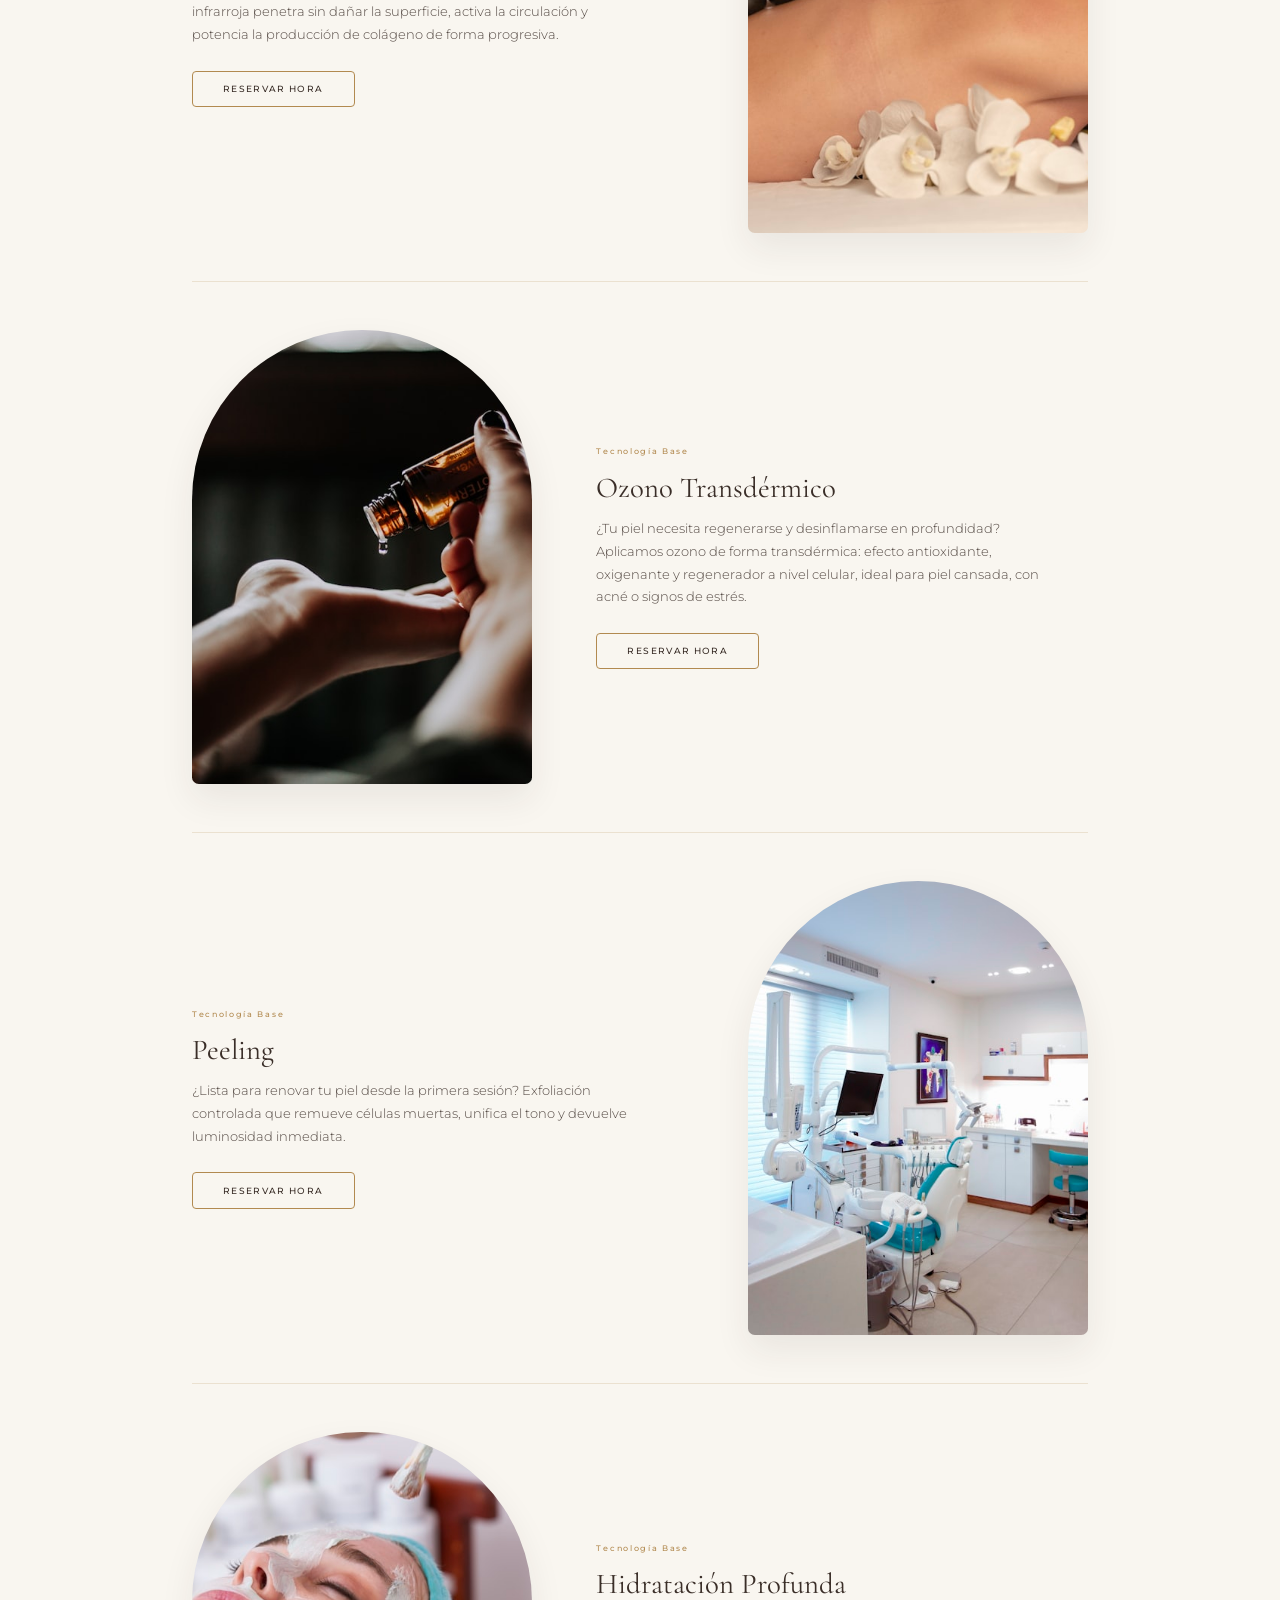
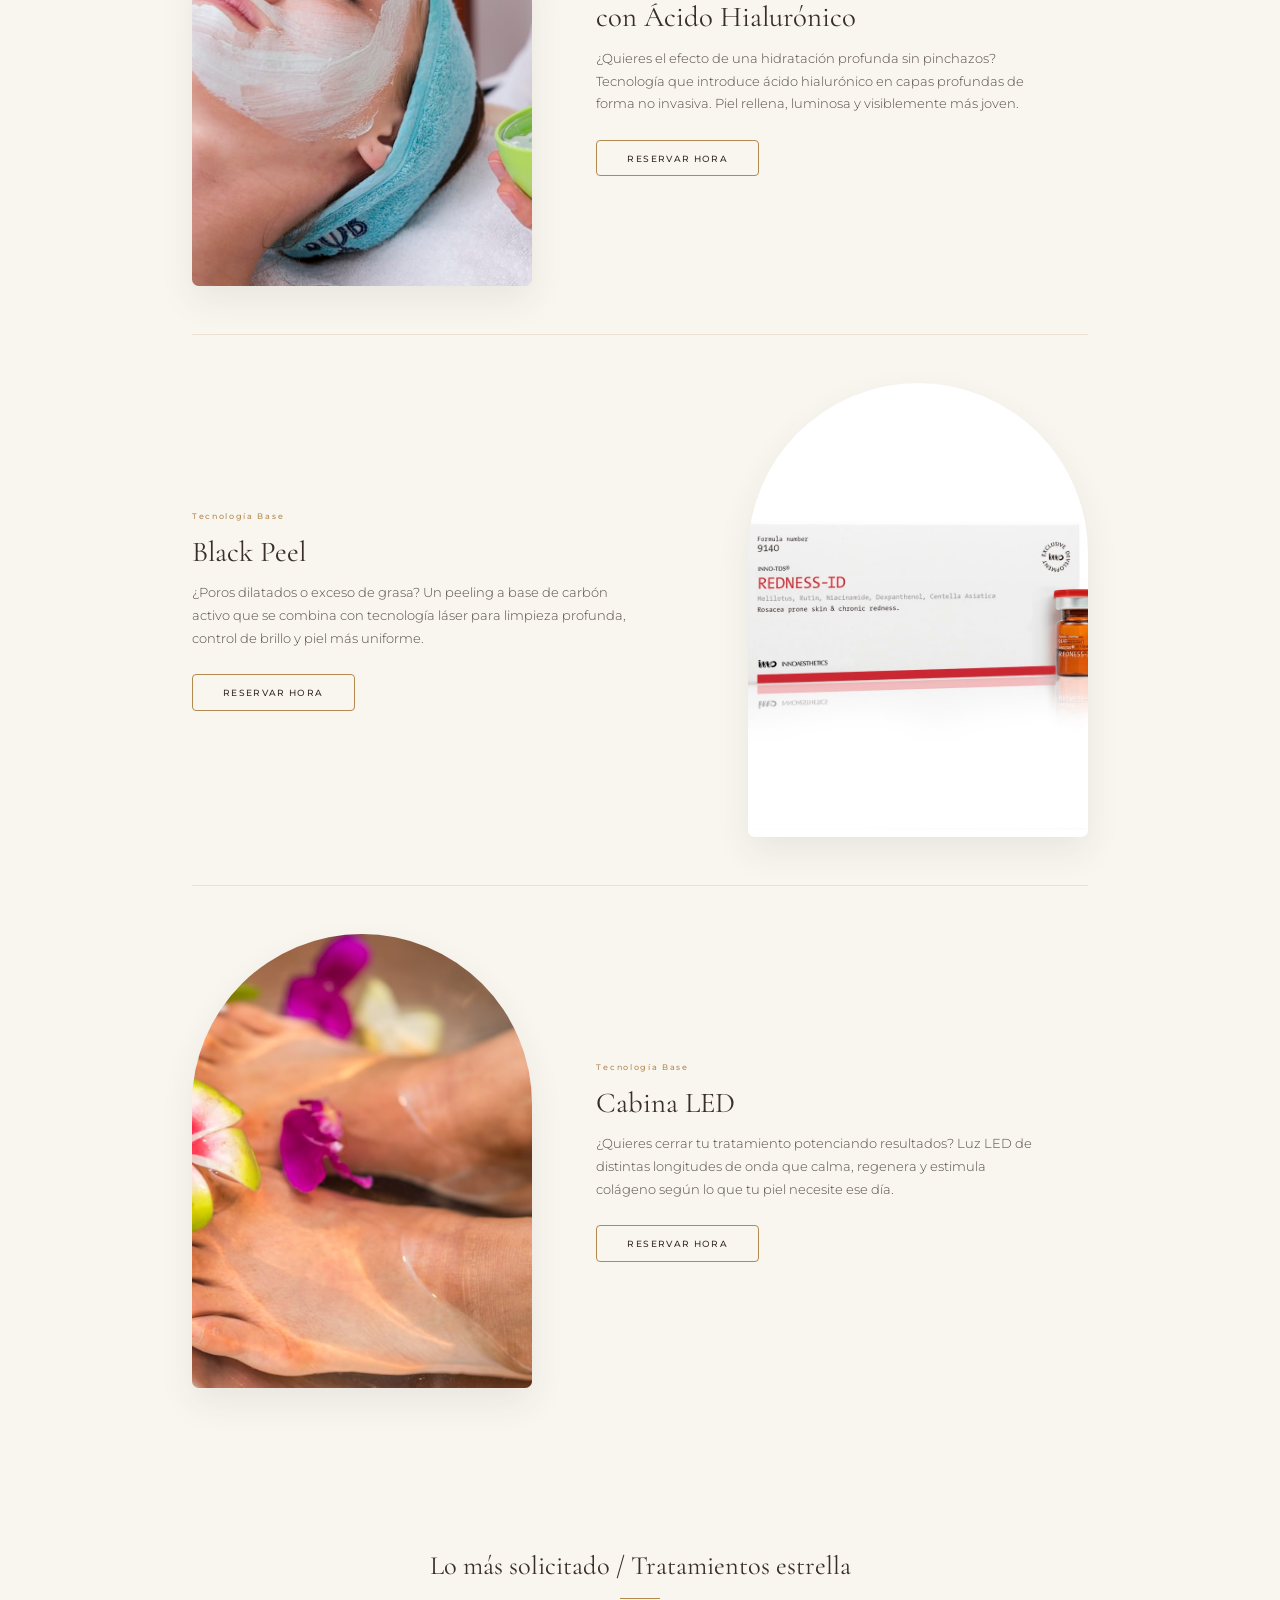
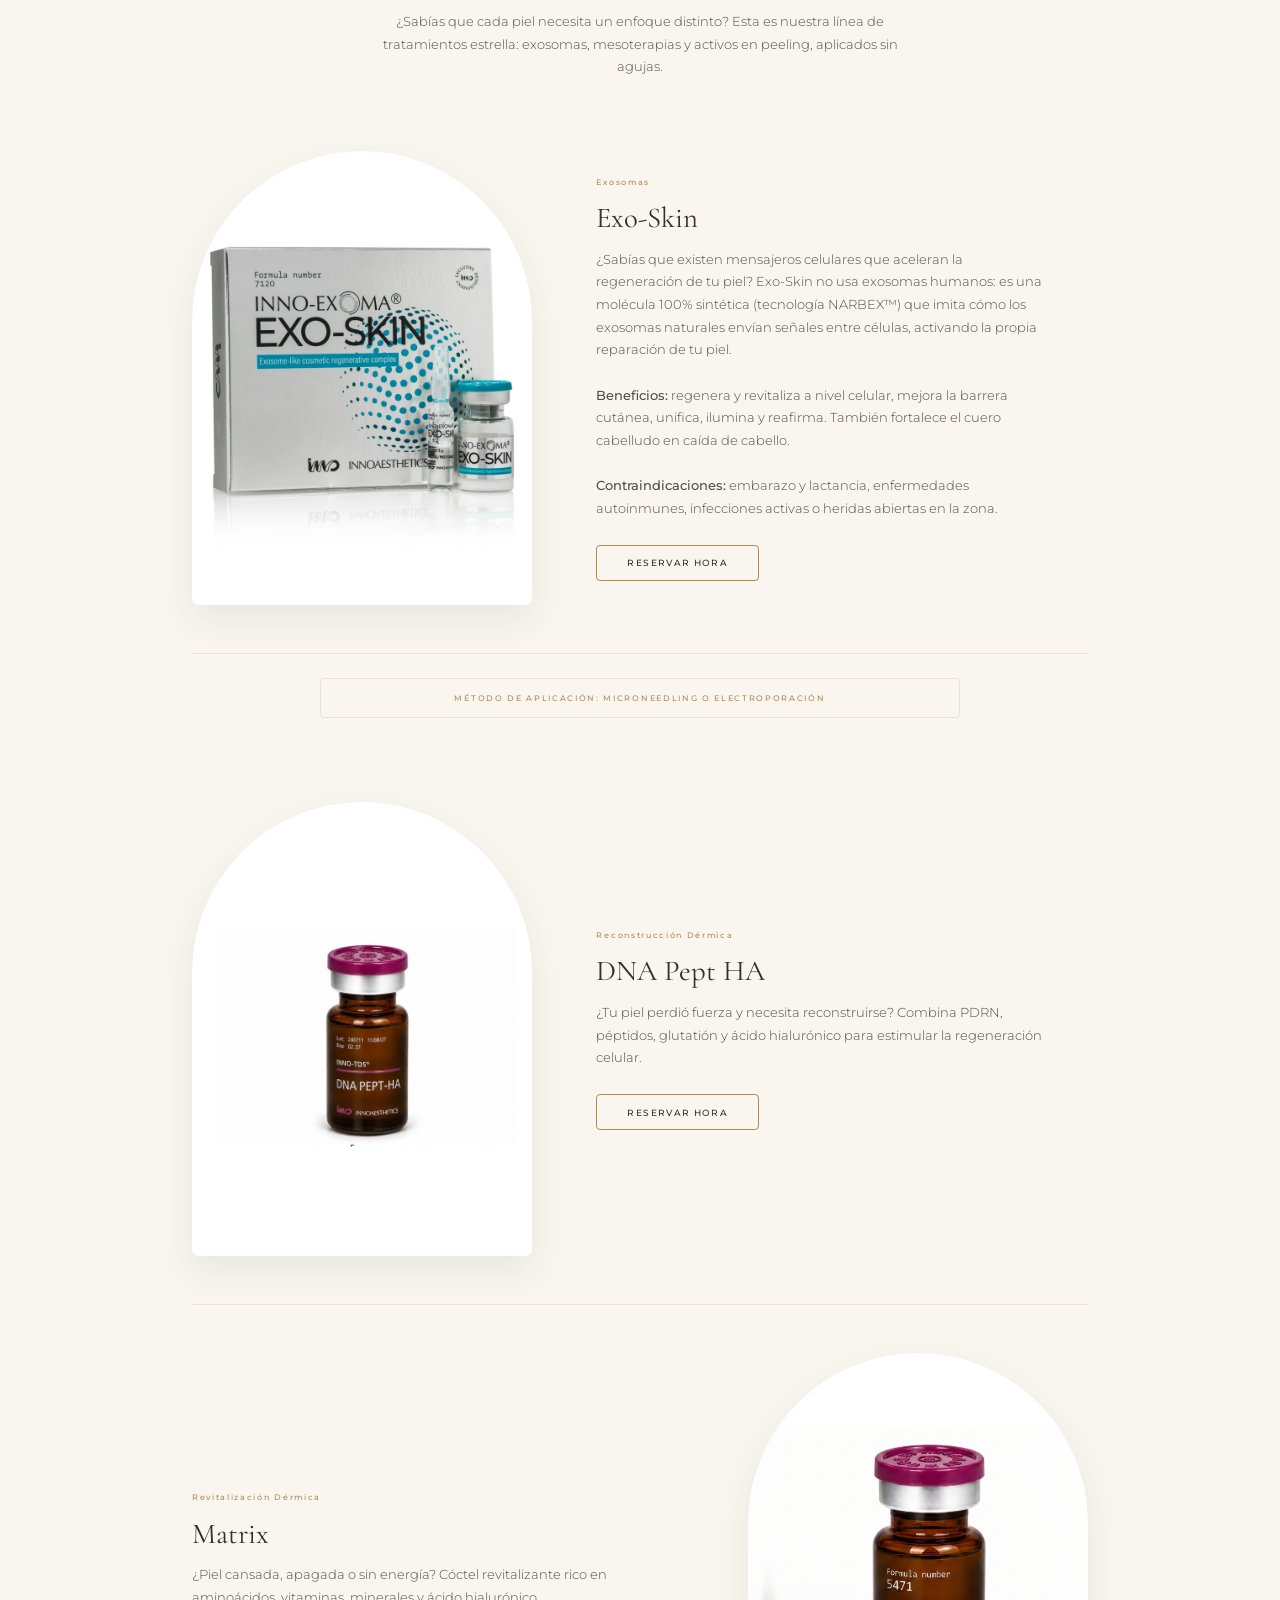
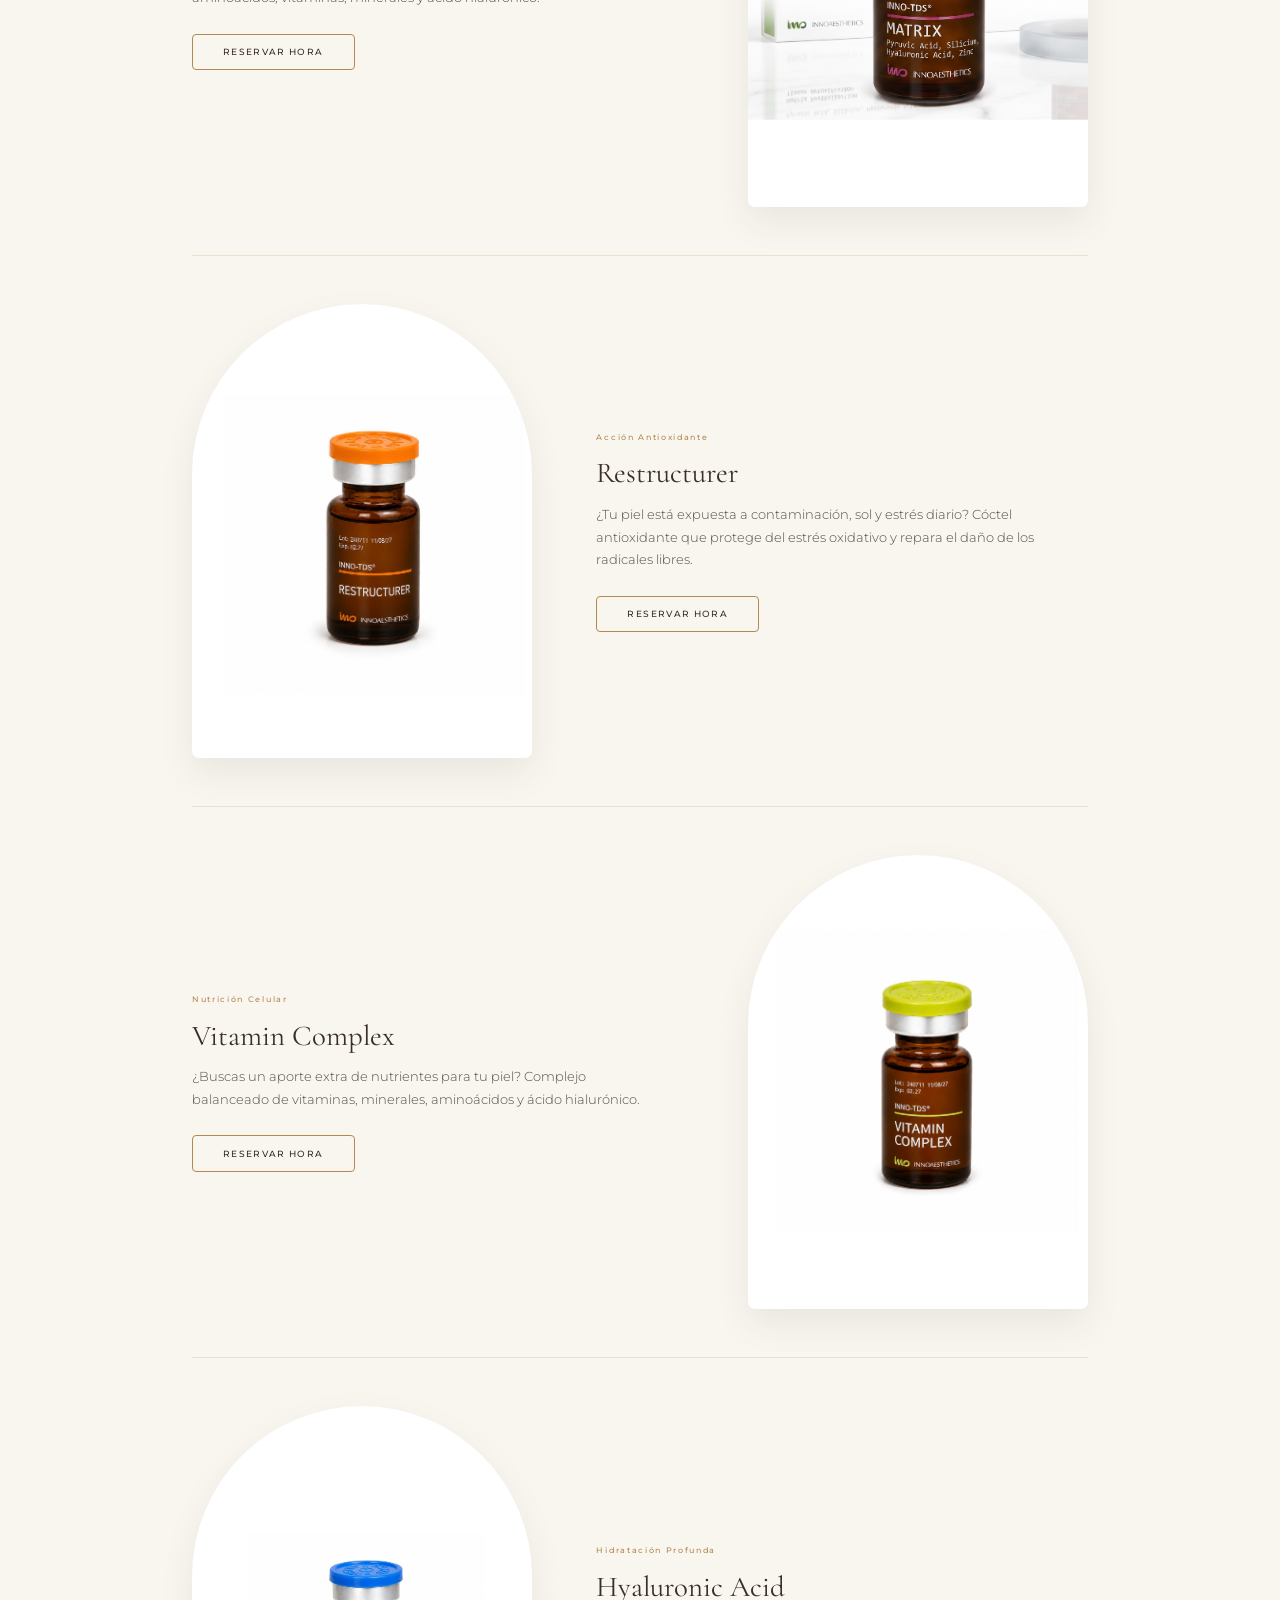
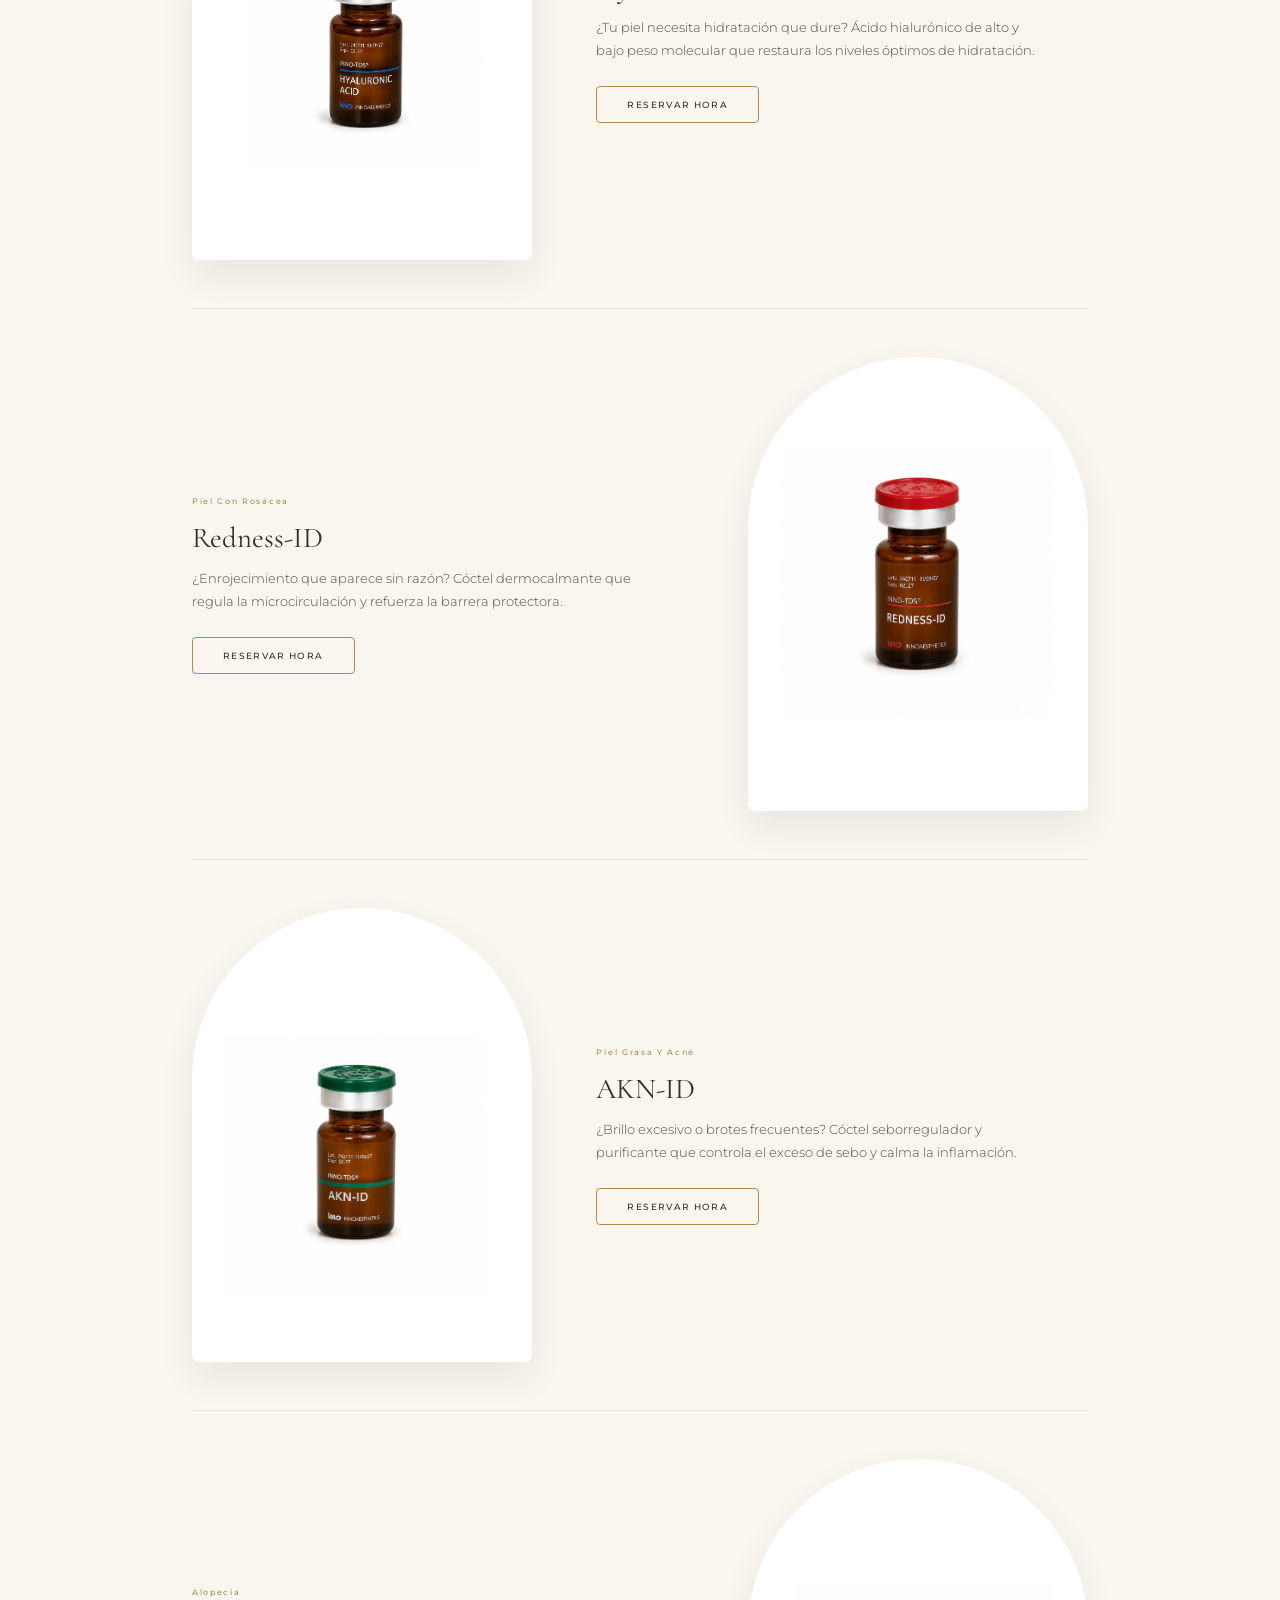
<file: servicios.html>
<!DOCTYPE html>
<html lang="es">
<head>
  <meta charset="UTF-8" />
  <meta name="viewport" content="width=device-width, initial-scale=1.0" />
  <title>PielBy — Nuestros Servicios</title>
  <link rel="preconnect" href="https://fonts.googleapis.com" />
  <link rel="preconnect" href="https://fonts.gstatic.com" crossorigin />
  <link href="https://fonts.googleapis.com/css2?family=Cormorant+Garamond:ital,wght@0,300;0,400;0,500;0,600;1,300;1,400&family=Montserrat:wght@300;400;500;600&display=swap" rel="stylesheet" />
  <link rel="stylesheet" href="style.css">
  <link rel="icon" type="image/svg+xml" href="Recursos/favicon.svg">
  <style>
    /* ── LUXURY COLOR PALETTE & VARIABLES ── */
    :root {
      --gold: #b28a50;
      --gold-light: #d6b88b;
      --gold-muted: rgba(178, 138, 80, 0.2);
      
      --bg-cream: #f9f6f0;
      --bg-cream-alt: #f3efe9;
      
      --bg-brown: #362922;
      --bg-brown-alt: #2a1f19;
      
      --text-dark: #3a2e28;
      --text-mid: #6b5c54;
      --text-light: #f4efeb;
      --text-muted-light: #c2b6af;
      
      --nav-h: 80px;
    }

    body {
      background-color: var(--bg-cream);
      color: var(--text-dark);
      font-family: 'Montserrat', sans-serif;
      -webkit-font-smoothing: antialiased;
    }

    /* ── DYNAMIC NAVBAR STYLES ── */
    #navbar {
      transition: background-color 0.4s ease, border-color 0.4s ease, box-shadow 0.4s ease;
    }
    #navbar.nav-dark-mode {
      background-color: var(--bg-brown) !important;
      border-bottom: 1px solid rgba(178, 138, 80, 0.15) !important;
      box-shadow: 0 4px 20px rgba(0, 0, 0, 0.15) !important;
    }
    #navbar.nav-dark-mode .nav-logo {
      color: var(--gold) !important;
    }
    #navbar.nav-dark-mode .nav-links li a {
      color: var(--text-light) !important;
    }
    #navbar.nav-dark-mode .nav-links li a[style*="var(--gold)"] {
      color: var(--gold) !important;
    }
    #navbar.nav-dark-mode .nav-cta {
      border-color: var(--gold) !important;
      color: var(--gold) !important;
    }
    #navbar.nav-dark-mode .nav-cta:hover {
      background-color: var(--gold) !important;
      color: var(--bg-brown) !important;
    }
    #navbar.nav-dark-mode .hamburger span {
      background-color: var(--text-light) !important;
    }

    /* ── PAGE HERO ── */
    .page-hero {
      min-height: max(45vh, 20rem);
      position: relative; display: flex; align-items: flex-end; justify-content: center;
      overflow: hidden; padding-top: calc(var(--nav-h) + 1rem); padding-bottom: 4rem;
      background-color: var(--bg-brown);
      text-align: center;
    }
    .page-hero-bg {
      position: absolute; inset: 0;
      background: radial-gradient(circle at 50% 0%, #4a3a31 0%, var(--bg-brown) 70%);
    }
    .page-hero-pattern {
      position: absolute; inset: 0; opacity: 0.05;
      background-image: radial-gradient(circle at 50% 50%, var(--gold) 0%, transparent 60%);
    }
    .page-hero-content {
      position: relative; z-index: 2; padding: 0 10vw; width: 100%; max-width: 800px;
      opacity: 0; transform: translateY(20px);
      animation: heroReveal 1.2s cubic-bezier(0.2, 0.8, 0.2, 1) forwards;
    }
    @keyframes heroReveal { to { opacity:1; transform:translateY(0); } }
    
    .page-hero-eyebrow {
      font-size: 0.7rem; font-weight: 400; letter-spacing: 0.3em;
      color: var(--gold); margin-bottom: 1.2rem; display: block;
      text-transform: uppercase;
    }
    .page-hero-title {
      font-family: 'Cormorant Garamond', serif;
      font-size: clamp(2.8rem, 6vw, 5rem);
      font-weight: 300; line-height: 1.05; color: var(--text-light);
      margin-bottom: 1rem;
    }
    .page-hero-title em { font-style: italic; color: var(--gold-light); font-weight: 400; }
    .page-hero-sub {
      font-size: 1.05rem; font-weight: 300; letter-spacing: 0.05em;
      color: var(--text-muted-light); line-height: 1.8; margin: 0 auto;
    }

    /* ── REDIRECCIONES DE CATEGORÍAS (DELICADO Y LUJOSO) ── */
    .cat-overview {
      background: var(--bg-cream-alt);
      padding: 6rem 10vw;
      position: relative;
    }
    .cat-overview::before {
      content: ''; position: absolute; top: 0; left: 10vw; right: 10vw;
      height: 1px; background: linear-gradient(90deg, transparent, var(--gold-muted), transparent);
    }
    .cat-overview-grid {
      display: grid; grid-template-columns: repeat(3, 1fr); gap: 3rem; max-width: 75rem; margin: 0 auto;
    }
    .cat-overview-card {
      background: var(--bg-cream); 
      border: 1px solid var(--gold-muted); 
      border-radius: 8px;
      padding: 3.5rem 2.5rem; 
      position: relative; display: flex; flex-direction: column; align-items: center;
      transition: all 0.5s ease; text-align: center;
      text-decoration: none;
    }
    .cat-overview-card::after {
      content: ''; position: absolute; inset: 8px; 
      border: 1px solid rgba(178, 138, 80, 0.1); 
      border-radius: 4px; pointer-events: none; transition: border-color 0.5s ease;
    }
    .cat-overview-card:hover {
      background: var(--white);
      border-color: var(--gold);
      transform: translateY(-8px);
      box-shadow: 0 20px 40px rgba(54, 41, 34, 0.06);
    }
    .cat-overview-card:hover::after { border-color: rgba(178, 138, 80, 0.3); }
    
    .cat-icon {
      width: 45px; height: 45px; color: var(--gold); margin-bottom: 1.8rem;
      transition: transform 0.5s ease;
    }
    .cat-overview-card:hover .cat-icon { transform: scale(1.1); }
    
    .cat-overview-name {
      font-family: 'Cormorant Garamond', serif;
      font-size: 2rem; font-weight: 400; color: var(--text-dark);
      margin-bottom: 1rem; line-height: 1.2;
    }
    .cat-overview-desc {
      font-size: 0.95rem; font-weight: 300; color: var(--text-mid); 
      line-height: 1.7; margin-bottom: 2rem; flex-grow: 1;
    }
    .cat-overview-btn {
      font-size: 0.7rem; font-weight: 500; letter-spacing: 0.2em;
      color: var(--gold); text-transform: uppercase;
      display: inline-flex; align-items: center; gap: 0.5rem;
      transition: color 0.3s ease;
    }
    .cat-overview-btn::after { content: '→'; font-family: sans-serif; transition: transform 0.3s ease; }
    .cat-overview-card:hover .cat-overview-btn { color: var(--bg-brown); }
    .cat-overview-card:hover .cat-overview-btn::after { transform: translateX(4px); }

    /* ── SECCIONES DE CATEGORÍAS ── */
    .cat-block { padding-bottom: 6rem; }
    .cat-block-light { background-color: var(--bg-cream); }
    .cat-block-dark { background-color: var(--bg-brown); color: var(--text-light); }

    .cat-header-wrapper {
      padding: 7rem 10vw 4rem;
      text-align: center;
      position: relative;
    }
    .cat-header-wrapper::before {
      content: '◆'; position: absolute; top: 3rem; left: 50%; transform: translateX(-50%);
      color: var(--gold); font-size: 0.8rem;
    }
    .cat-title {
      font-family: 'Cormorant Garamond', serif;
      font-size: clamp(2.5rem, 5vw, 3.8rem);
      font-weight: 300; line-height: 1.1; margin-bottom: 1.5rem;
    }
    .cat-title em { font-style: italic; color: var(--gold); }
    
    .cat-intro-box {
      max-width: 750px; margin: 0 auto; text-align: center;
    }
    .cat-intro-box strong {
      display: block; font-family: 'Cormorant Garamond', serif; font-size: 1.8rem;
      font-weight: 400; color: var(--gold); margin-bottom: 1rem;
    }
    .cat-intro-box p {
      font-size: 1.05rem; font-weight: 300; line-height: 1.8; margin: 0;
      color: inherit; opacity: 0.85;
    }

    /* ── SUBCATEGORÍAS ── */
    .subcat-header {
      padding: 5rem 10vw 2rem; text-align: center; position: relative;
    }
    .subcat-title {
      font-family: 'Cormorant Garamond', serif; font-size: 2.2rem;
      font-weight: 400; display: inline-block; position: relative; margin-bottom: 1rem;
    }
    .subcat-title::after {
      content: ''; display: block; width: 40px; height: 1px; background: var(--gold);
      margin: 0.8rem auto 0;
    }
    .subcat-desc {
      font-size: 1.05rem; font-weight: 300; max-width: 60ch; margin: 0 auto; line-height: 1.8; opacity: 0.85;
    }

    .subcat-banner {
      border: 1px solid var(--gold-muted);
      padding: 1rem 2rem; margin: 2rem 10vw 3rem; text-align: center;
      font-size: 0.7rem; font-weight: 500; letter-spacing: 0.2em;
      text-transform: uppercase; color: var(--gold); border-radius: 4px;
    }

    /* ── LISTA DE TRATAMIENTOS (VISUALIZACIÓN ELEGANTE) ── */
    .treatment-list { padding: 0 10vw; }
    
    .tr-row {
      display: flex; align-items: center; gap: 5vw;
      padding: 4rem 0;
      border-bottom: 1px solid var(--gold-muted);
      opacity: 0; transform: translateY(20px);
      transition: opacity 0.8s ease, transform 0.8s ease;
    }
    .tr-row:last-child { border-bottom: none; }
    .tr-row.visible { opacity: 1; transform: translateY(0); }
    
    /* Alternar lados naturalmente */
    .tr-row:nth-child(even) .tr-img { order: 2; }
    .tr-row:nth-child(even) .tr-body { order: 1; }

    /* Imagen con estilo de arco (Arc shape) para un look más delicado */
    .tr-img { 
      flex: 0 0 38%; 
      aspect-ratio: 3 / 4; 
      overflow: hidden;
      border-radius: 200px 200px 8px 8px; /* Arco superior */
      background: var(--bg-cream-alt);
      box-shadow: 0 15px 35px rgba(54, 41, 34, 0.08);
      position: relative;
    }
    .cat-block-dark .tr-img { box-shadow: 0 15px 35px rgba(0, 0, 0, 0.3); }
    
    /* MODIFICACIÓN: object-fit vuelto a cover para llenar todo el contenedor */
    .tr-img img { 
      width: 100%; height: 100%; 
      object-fit: cover;
      object-position: center; 
      display: block; transition: transform 1s ease; 
    }
    .tr-row:hover .tr-img img { transform: scale(1.04); }
    
    .tr-body { flex: 1; display: flex; flex-direction: column; justify-content: center; }

    .tr-tag {
      font-size: 0.7rem; font-weight: 500; letter-spacing: 0.2em;
      color: var(--gold); margin-bottom: 1rem; text-transform: capitalize;
    }
    .tr-name {
      font-family: 'Cormorant Garamond', serif;
      font-size: clamp(1.8rem, 2.5vw, 2.4rem);
      font-weight: 400; line-height: 1.15; margin-bottom: 1.2rem;
    }
    .tr-desc {
      font-size: 1.05rem; font-weight: 300; line-height: 1.8;
      margin-bottom: 2rem; max-width: 50ch; opacity: 0.85;
    }
    .tr-desc strong { font-weight: 500; color: inherit; opacity: 1; }
    
    .tr-cta {
      display: inline-flex; align-items: center; gap: 0.6rem;
      font-size: 0.75rem; font-weight: 500; letter-spacing: 0.15em;
      text-transform: uppercase; color: var(--text-dark);
      background: transparent; padding: 0.8rem 2.5rem;
      text-decoration: none; border: 1px solid var(--gold);
      align-self: flex-start; transition: all 0.4s ease;
      border-radius: 4px;
    }
    .cat-block-dark .tr-cta { color: var(--text-light); }
    
    .tr-cta:hover { 
      background: var(--gold); color: var(--white); 
      transform: translateY(-2px); border-color: var(--gold);
    }

    /* ── GRILLA DE PATOLOGÍAS ── */
    .patologias-grid {
      display: grid; 
      grid-template-columns: repeat(auto-fit, minmax(200px, 1fr));
      gap: 2rem; 
      padding: 4rem 10vw 2rem;
    }
    .pat-card {
      background: transparent; 
      border: 1px solid var(--gold-muted);
      border-radius: 8px; 
      padding: 3rem 2rem; 
      text-align: center;
      transition: all 0.4s ease; 
      position: relative; 
      overflow: hidden;
      
      /* Ajustes para enlaces clickeables */
      text-decoration: none;
      display: flex;
      justify-content: center;
      align-items: center;
      cursor: pointer;
    }
    .pat-card::before {
      content: ''; 
      position: absolute; 
      inset: 0; 
      background: var(--gold);
      opacity: 0; 
      transition: opacity 0.4s ease; 
      z-index: 0;
    }
    .pat-card:hover { 
      transform: translateY(-5px); 
      border-color: var(--gold); 
    }
    .pat-card:hover::before { 
      opacity: 0.03; 
    }
    
    .pat-card h3 {
      font-family: 'Cormorant Garamond', serif; 
      font-size: 2rem; 
      font-weight: 400;
      color: var(--gold); 
      margin: 0; 
      position: relative; 
      z-index: 1;
    }

    /* ── CTA BANNER ── */
    .cta-banner {
      background-color: var(--bg-brown-alt);
      padding: 6rem 10vw; text-align: center; position: relative; overflow: hidden;
    }
    .cta-banner::before {
      content: ''; position: absolute; inset: 0; opacity: 0.05;
      background: radial-gradient(circle at 50% 50%, var(--gold) 0%, transparent 60%);
    }
    .cta-banner-inner { position: relative; z-index: 1; }
    .cta-banner-tag {
      font-size: 0.75rem; font-weight: 400; letter-spacing: 0.3em;
      color: var(--gold); margin-bottom: 1.5rem; display: block;
      text-transform: uppercase;
    }
    .cta-banner-title {
      font-family: 'Cormorant Garamond', serif; font-size: clamp(2rem, 4vw, 3.5rem);
      font-weight: 300; color: var(--text-light); line-height: 1.2; margin-bottom: 1.5rem;
    }
    .cta-banner-title em { font-style: italic; color: var(--gold-light); font-weight: 400;}
    .cta-banner-sub {
      font-size: 1.05rem; font-weight: 300; color: var(--text-muted-light);
      max-width: 45ch; margin: 0 auto 3rem; line-height: 1.8;
    }
    .btn-primary {
      display: inline-flex; align-items: center; padding: 1rem 3rem;
      background: var(--gold); color: var(--white); text-decoration: none;
      font-size: 0.75rem; font-weight: 500; letter-spacing: 0.2em; text-transform: uppercase;
      transition: background 0.3s; border-radius: 4px;
    }
    .btn-primary:hover { background: #9a7642; }

    /* ── RESPONSIVE ── */
    @media (max-width: 900px) {
      .cat-overview { padding: 4rem 6vw; }
      .cat-overview-grid { grid-template-columns: 1fr; gap: 1.5rem; }
      
      .tr-row { 
        flex-direction: column; align-items: stretch; gap: 2rem; padding: 3rem 0; 
      }
      .tr-row:nth-child(even) .tr-img, .tr-row:nth-child(even) .tr-body { order: unset; }
      
      .tr-img { 
        flex: 0 0 auto;
        border-radius: 12px; /* Remover el arco en móvil para mejor uso de espacio */
        aspect-ratio: 16 / 10; 
      }
      
      .cat-header-wrapper { padding: 4rem 6vw 2rem; }
      .cat-intro-box { padding: 0 6vw 3rem; border: none; box-shadow: none; background: transparent; }
      .treatment-list { padding: 0 6vw; }
      .subcat-header { padding: 3rem 6vw 1rem; }
      .subcat-banner { margin: 1rem 6vw 2rem; }
      .patologias-grid { padding: 1rem 6vw 3rem; }
    }
  </style>
</head>
<body>

<!-- NAV -->
<nav id="navbar">
  <a href="index.html" class="nav-logo">PielBy</a>
  <ul class="nav-links">
    <li><a href="index.html#inicio">Inicio</a></li>
    <li><a href="servicios.html">Servicios</a></li>
    <li><a href="precios.html">Precios</a></li>
    <li><a href="productos.html">Productos</a></li>
    <li><a href="aparatologia.html">Aparatología</a></li>
    <li><a href="index.html#contacto">Contacto</a></li>
    <li><a href="https://wa.me/56999886940" class="nav-cta">Reservar Hora</a></li>
  </ul>
  <button class="hamburger" id="hamburger" aria-label="Menú">
    <span></span><span></span><span></span>
  </button>
</nav>

<!-- MOBILE MENU -->
<div class="mobile-menu" id="mobileMenu">
  <button class="mobile-close" id="mobileClose" aria-label="Cerrar menú">✕</button>
  <a href="index.html#inicio" class="mobile-link">Inicio</a>
  <a href="servicios.html" class="mobile-link">Servicios</a>
  <a href="precios.html" class="mobile-link">Precios</a>
  <a href="productos.html" class="mobile-link">Productos</a>
  <a href="aparatologia.html" class="mobile-link">Aparatología</a>
  <a href="index.html#contacto" class="mobile-link">Contacto</a>
  <a href="https://wa.me/56999886940" class="mobile-link" style="color: var(--gold);">Reservar Hora</a>
</div>

<!-- PAGE HERO -->
<section class="page-hero">
  <div class="page-hero-bg"></div>
  <div class="page-hero-pattern"></div>
  <div class="page-hero-content">
    <span class="page-hero-eyebrow">Especialidades</span>
    <h1 class="page-hero-title">Nuestros <em>Servicios</em></h1>
    <p class="page-hero-sub">Cada tratamiento es diseñado a medida, combinando las técnicas más avanzadas con productos de eficacia comprobada.</p>
  </div>
</section>

<!-- RESUMEN DE CATEGORÍAS -->
<div class="cat-overview">
  <div class="cat-overview-grid">
    <a href="#patologias" class="cat-overview-card reveal">
      <svg class="cat-icon" viewBox="0 0 24 24" fill="none" stroke="currentColor" stroke-width="1" stroke-linecap="round" stroke-linejoin="round"><path d="M12 2.5a5.5 5.5 0 0 0-3.09 10.15 5.5 5.5 0 0 0 6.18 0A5.5 5.5 0 0 0 12 2.5Z"></path><path d="M12 21.5a5.5 5.5 0 0 1-3.09-10.15 5.5 5.5 0 0 1 6.18 0A5.5 5.5 0 0 1 12 21.5Z"></path><path d="M2.5 12a5.5 5.5 0 0 0 10.15 3.09 5.5 5.5 0 0 0 0-6.18A5.5 5.5 0 0 0 2.5 12Z"></path><path d="M21.5 12a5.5 5.5 0 0 1-10.15-3.09 5.5 5.5 0 0 1 0 6.18A5.5 5.5 0 0 1 21.5 12Z"></path></svg>
      <h3 class="cat-overview-name">Patologías</h3>
      <p class="cat-overview-desc">Dermofacial alteraciones cutáneas. Diseñamos un protocolo pensado solo para tu piel.</p>
      <span class="cat-overview-btn">Ver sección</span>
    </a>

    <a href="#cosmetologia" class="cat-overview-card reveal" style="transition-delay:0.1s">
      <svg class="cat-icon" viewBox="0 0 24 24" fill="none" stroke="currentColor" stroke-width="1" stroke-linecap="round" stroke-linejoin="round"><circle cx="12" cy="12" r="10"></circle><path d="M12 2a14.5 14.5 0 0 0 0 20 14.5 14.5 0 0 0 0-20"></path><path d="M2 12h20"></path></svg>
      <h3 class="cat-overview-name">Cosmetología</h3>
      <p class="cat-overview-desc">Piel en forma. Combinamos tecnología y activos cosméticos para cambios reales.</p>
      <span class="cat-overview-btn">Ver sección</span>
    </a>

    <a href="#dermocosmiatria" class="cat-overview-card reveal" style="transition-delay:0.2s">
      <svg class="cat-icon" viewBox="0 0 24 24" fill="none" stroke="currentColor" stroke-width="1" stroke-linecap="round" stroke-linejoin="round"><path d="M12 2v20"></path><path d="M17 5H9.5a3.5 3.5 0 0 0 0 7h5a3.5 3.5 0 0 1 0 7H6"></path></svg>
      <h3 class="cat-overview-name">Dermocosmiatría</h3>
      <p class="cat-overview-desc">Ciencia para tu piel. La ciencia dermatológica se une a tecnología de alta precisión.</p>
      <span class="cat-overview-btn">Ver sección</span>
    </a>
  </div>
</div>

<!-- ══════════════════════════════════════════
     CATEGORÍA 1 — PATOLOGÍAS 
══════════════════════════════════════════ -->
<div class="patologias-grid reveal">
    <a href="precios.html#control-acne" class="pat-card">
      <h3>Acné</h3>
    </a>
    <a href="precios.html#manchas-despigmentacion" class="pat-card">
      <h3>Manchas</h3>
    </a>
    <a href="precios.html#rosacea-rojeces" class="pat-card">
      <h3>Rosácea</h3>
    </a>
    <a href="precios.html#resequedad-deshidratacion" class="pat-card">
      <h3>Hidratación</h3>
    </a>
  </div>


<!-- ══════════════════════════════════════════
     CATEGORÍA 2 — COSMETOLOGÍA 
══════════════════════════════════════════ -->
<section class="cat-block cat-block-dark" id="cosmetologia">

  <div class="cat-header-wrapper reveal">
    <h2 class="cat-title">Cosme<em>tología</em></h2>
  </div>

  <div class="cat-intro-box reveal">
    <strong>Piel en forma</strong>
    <p>¿Quieres mejorar la textura de tu piel o moldear tu figura? Combinamos tecnología y activos cosméticos para que veas cambios reales, sesión a sesión.</p>
  </div>

  <div class="subcat-header reveal">
    <h3 class="subcat-title">Tratamientos Corporales</h3>
    <p class="subcat-desc">¿Buscas mejorar la circulación, reducir volumen o firmeza corporal? Cada sesión combina tecnología y experiencia sensorial.</p>
  </div>
    
  <div class="treatment-list">
    
    <div class="tr-row reveal">
      <div class="tr-img">
        <img src="Recursos/img/photo-1571019613454-1cb2f99b2d8b.jpg" alt="CrioRadiofrecuencia Corporal" loading="lazy">
      </div>
      <div class="tr-body">
        <span class="tr-tag">Corporal</span>
        <h3 class="tr-name">CrioRadiofrecuencia Corporal</h3>
        <p class="tr-desc">¿Quieres reducir la apariencia de grasa localizada mientras firmas la piel? Frío + radiofrecuencia trabajando juntos: mismo principio que en rostro, pero pensado para zonas corporales.</p>
        <a href="https://wa.me/56999886940" class="tr-cta">Reservar hora</a>
      </div>
    </div>

    <div class="tr-row reveal">
      <div class="tr-img">
        <img src="Recursos/img/photo-1544161515-4ab6ce6db874.jpg" alt="Manta Infrarroja Térmica" loading="lazy">
      </div>
      <div class="tr-body">
        <span class="tr-tag">Corporal</span>
        <h3 class="tr-name">Manta Infrarroja Térmica</h3>
        <p class="tr-desc">¿Sabías que el calor infrarrojo prepara tu cuerpo para mejores resultados? Aumenta la circulación y favorece la eliminación de toxinas antes de tu tratamiento principal. Relajación desde el primer minuto.</p>
        <a href="https://wa.me/56999886940" class="tr-cta">Reservar hora</a>
      </div>
    </div>

    <div class="tr-row reveal">
      <div class="tr-img">
        <img src="Recursos/img/photo-1518611012118-696072aa579a.jpg" alt="Presoterapia" loading="lazy">
      </div>
      <div class="tr-body">
        <span class="tr-tag">Corporal</span>
        <h3 class="tr-name">Presoterapia</h3>
        <p class="tr-desc">¿Piernas cansadas o retención de líquidos? Compresión secuencial que activa el drenaje linfático, reduce la sensación de pesadez y desinflama.</p>
        <a href="https://wa.me/56999886940" class="tr-cta">Reservar hora</a>
      </div>
    </div>

    <div class="tr-row reveal">
      <div class="tr-img">
        <img src="Recursos/img/photo-1552693673-1bf958298935.jpg" alt="Vacumterapia Corporal" loading="lazy">
      </div>
      <div class="tr-body">
        <span class="tr-tag">Corporal</span>
        <h3 class="tr-name">Vacumterapia Corporal</h3>
        <p class="tr-desc">¿Buscas mejorar la textura de la piel y activar la circulación? Succión controlada tipo masaje que estimula el drenaje y ayuda a mejorar la apariencia de la celulitis.</p>
        <a href="https://wa.me/56999886940" class="tr-cta">Reservar hora</a>
      </div>
    </div>

    <div class="tr-row reveal">
      <div class="tr-img">
        <img src="Recursos/img/photo-1526045612212-70caf35c14df.jpg" alt="Radiofrecuencia Corporal" loading="lazy">
      </div>
      <div class="tr-body">
        <span class="tr-tag">Corporal</span>
        <h3 class="tr-name">Radiofrecuencia Corporal</h3>
        <p class="tr-desc">¿Quieres firmeza sin pasar por quirófano? Energía que calienta las capas profundas de la piel, estimulando colágeno para un efecto tensor progresivo.</p>
        <a href="https://wa.me/56999886940" class="tr-cta">Reservar hora</a>
      </div>
    </div>

    <div class="tr-row reveal">
      <div class="tr-img">
        <img src="Recursos/img/photo-1487412947147-5cebf100ffc2.jpg" alt="Ultracavitación" loading="lazy">
      </div>
      <div class="tr-body">
        <span class="tr-tag">Corporal</span>
        <h3 class="tr-name">Ultracavitación</h3>
        <p class="tr-desc">¿Grasa localizada que no se va con ejercicio? Ondas ultrasónicas que rompen las células de grasa para que el cuerpo las elimine de forma natural a través del sistema linfático.</p>
        <a href="https://wa.me/56999886940" class="tr-cta">Reservar hora</a>
      </div>
    </div>

    <div class="tr-row reveal">
      <div class="tr-img">
        <img src="Recursos/img/photo-1593476550610-87baa860004a.jpg" alt="Ondas Rusas" loading="lazy">
      </div>
      <div class="tr-body">
        <span class="tr-tag">Corporal</span>
        <h3 class="tr-name">Ondas Rusas</h3>
        <p class="tr-desc">¿Quieres tonificar sin pasar horas en el gimnasio? Estimulación eléctrica muscular que genera contracciones controladas, tonificando y definiendo la zona tratada.</p>
        <a href="https://wa.me/56999886940" class="tr-cta">Reservar hora</a>
      </div>
    </div>
    
  </div>
</section>


<!-- ══════════════════════════════════════════
     CATEGORÍA 3 — DERMOCOSMIATRÍA 
══════════════════════════════════════════ -->
<section class="cat-block cat-block-light" id="dermocosmiatria">

  <div class="cat-header-wrapper reveal">
    <h2 class="cat-title">Dermocos<em>miatría</em></h2>
  </div>

  <div class="cat-intro-box reveal">
    <strong>Ciencia para tu piel</strong>
    <p>¿Ya probaste de todo y quieres ir un paso más profundo? Aquí la ciencia dermatológica se une a tecnología de alta precisión, sin agujas.</p>
  </div>

  <!-- ── Subcategoría: Tecnología Base ── -->
  <div class="subcat-header reveal">
    <h3 class="subcat-title">Tecnología base</h3>
  </div>
    
  <div class="treatment-list">
    
    <div class="tr-row reveal">
      <div class="tr-img">
        <img src="Recursos/img/photo-1576091160399-112ba8d25d1d.jpg" alt="Electroporación" loading="lazy">
      </div>
      <div class="tr-body">
        <span class="tr-tag">Tecnología base</span>
        <h3 class="tr-name">Electroporación</h3>
        <p class="tr-desc">
          ¿Sabías que tu piel solo absorbe de forma natural moléculas muy pequeñas? Existe una regla biológica llamada la Ley de los 500 Daltons: si te aplicas una crema común, cualquier ingrediente que supere ese peso como el colágeno- es demasiado grande para atravesar la piel.<br><br>
          Nuestro electroporador rompe esa barrera natural. A través de impulsos eléctricos controlados, abre microcanales temporales en la piel que no dependen del tamaño del poro: así logramos introducir, sin una sola aguja, macromoléculas de hasta 800.000 Daltons.<br><br>
          ¿Lo mejor? Colágeno (~500.000 Da), ácido hialurónico de alto peso (hasta 800.000 Da), vitaminas, aminoácidos y activos tensores llegan directo a la dermis, de forma masiva y casi instantánea. Máxima absorción, sin límite de tamaño, cero dolor.
        </p>
        <a href="https://wa.me/56999886940" class="tr-cta">Reservar hora</a>
      </div>
    </div>
    
    <div class="tr-row reveal">
      <div class="tr-img">
        <img src="Recursos/img/photo-1522337360788-8b13dee7a37e.jpg" alt="Microneedling" loading="lazy">
      </div>
      <div class="tr-body">
        <span class="tr-tag">Tecnología base</span>
        <h3 class="tr-name">Microneedling</h3>
        <p class="tr-desc">¿Tu piel necesita renovarse desde dentro? Microagujas ultrafinas generan una lesión controlada que activa la producción natural de colágeno, mientras abren paso a los activos que aplicamos después.</p>
        <a href="https://wa.me/56999886940" class="tr-cta">Reservar hora</a>
      </div>
    </div>
    
    <div class="tr-row reveal">
      <div class="tr-img">
        <img src="Recursos/img/photo-1616391182219-e080b4d1043a.jpg" alt="CrioRadiofrecuencia Facial" loading="lazy">
      </div>
      <div class="tr-body">
        <span class="tr-tag">Tecnología base</span>
        <h3 class="tr-name">CrioRadiofrecuencia Facial</h3>
        <p class="tr-desc">¿Buscas un efecto lifting sin cirugía? Combina frío y radiofrecuencia: el frío calma y desinflama, el calor controlado estimula colágeno y elastina. Firmeza visible, piel más tersa.</p>
        <a href="https://wa.me/56999886940" class="tr-cta">Reservar hora</a>
      </div>
    </div>

    <div class="tr-row reveal">
      <div class="tr-img">
        <img src="Recursos/img/photo-1600334089648-b0d9d3028eb2.jpg" alt="Láser Infrarrojo" loading="lazy">
      </div>
      <div class="tr-body">
        <span class="tr-tag">Tecnología base</span>
        <h3 class="tr-name">Láser Infrarrojo</h3>
        <p class="tr-desc">¿Quieres estimular tu piel desde las capas más profundas? La luz infrarroja penetra sin dañar la superficie, activa la circulación y potencia la producción de colágeno de forma progresiva.</p>
        <a href="https://wa.me/56999886940" class="tr-cta">Reservar hora</a>
      </div>
    </div>

    <div class="tr-row reveal">
      <div class="tr-img">
        <img src="Recursos/img/photo-1515377905703-c4788e51af15.jpg" alt="Ozono Transdérmico" loading="lazy">
      </div>
      <div class="tr-body">
        <span class="tr-tag">Tecnología base</span>
        <h3 class="tr-name">Ozono Transdérmico</h3>
        <p class="tr-desc">¿Tu piel necesita regenerarse y desinflamarse en profundidad? Aplicamos ozono de forma transdérmica: efecto antioxidante, oxigenante y regenerador a nivel celular, ideal para piel cansada, con acné o signos de estrés.</p>
        <a href="https://wa.me/56999886940" class="tr-cta">Reservar hora</a>
      </div>
    </div>

    <div class="tr-row reveal">
      <div class="tr-img">
        <img src="Recursos/img/photo-1629909613654-28e377c37b09.jpg" alt="Peeling" loading="lazy">
      </div>
      <div class="tr-body">
        <span class="tr-tag">Tecnología base</span>
        <h3 class="tr-name">Peeling</h3>
        <p class="tr-desc">¿Lista para renovar tu piel desde la primera sesión? Exfoliación controlada que remueve células muertas, unifica el tono y devuelve luminosidad inmediata.</p>
        <a href="https://wa.me/56999886940" class="tr-cta">Reservar hora</a>
      </div>
    </div>

    <div class="tr-row reveal">
      <div class="tr-img">
        <img src="Recursos/img/photo-1616394584738-fc6e612e71b9.jpg" alt="Hidratación Profunda con Ácido Hialurónico" loading="lazy">
      </div>
      <div class="tr-body">
        <span class="tr-tag">Tecnología base</span>
        <h3 class="tr-name">Hidratación Profunda<br>con Ácido Hialurónico</h3>
        <p class="tr-desc">¿Quieres el efecto de una hidratación profunda sin pinchazos? Tecnología que introduce ácido hialurónico en capas profundas de forma no invasiva. Piel rellena, luminosa y visiblemente más joven.</p>
        <a href="https://wa.me/56999886940" class="tr-cta">Reservar hora</a>
      </div>
    </div>

    <div class="tr-row reveal">
      <div class="tr-img">
        <img src="Recursos/img/rosacea-1.jpeg" alt="Black Peel" loading="lazy">
      </div>
      <div class="tr-body">
        <span class="tr-tag">Tecnología base</span>
        <h3 class="tr-name">Black Peel</h3>
        <p class="tr-desc">¿Poros dilatados o exceso de grasa? Un peeling a base de carbón activo que se combina con tecnología láser para limpieza profunda, control de brillo y piel más uniforme.</p>
        <a href="https://wa.me/56999886940" class="tr-cta">Reservar hora</a>
      </div>
    </div>

    <div class="tr-row reveal">
      <div class="tr-img">
        <img src="Recursos/img/photo-1519415510236-718bdfcd89c8.jpg" alt="Cabina LED" loading="lazy">
      </div>
      <div class="tr-body">
        <span class="tr-tag">Tecnología base</span>
        <h3 class="tr-name">Cabina LED</h3>
        <p class="tr-desc">¿Quieres cerrar tu tratamiento potenciando resultados? Luz LED de distintas longitudes de onda que calma, regenera y estimula colágeno según lo que tu piel necesite ese día.</p>
        <a href="https://wa.me/56999886940" class="tr-cta">Reservar hora</a>
      </div>
    </div>
    
  </div>

  <!-- ── Subcategoría: Tratamientos Estrella ── -->
  <div class="subcat-header reveal" style="margin-top: 4rem;">
    <h3 class="subcat-title">Lo más solicitado / Tratamientos estrella</h3>
    <p class="subcat-desc">¿Sabías que cada piel necesita un enfoque distinto? Esta es nuestra línea de tratamientos estrella: exosomas, mesoterapias y activos en peeling, aplicados sin agujas.</p>
  </div>
    
  <div class="treatment-list">
    
    <!-- EXOSOMAS -->
    <div class="tr-row reveal">
      <div class="tr-img">
        <img src="Recursos/quimicos/exo-skin.webp" alt="Exo-Skin" loading="lazy">
      </div>
      <div class="tr-body">
        <span class="tr-tag">Exosomas</span>
        <h3 class="tr-name">Exo-Skin</h3>
        <p class="tr-desc">¿Sabías que existen mensajeros celulares que aceleran la regeneración de tu piel? Exo-Skin no usa exosomas humanos: es una molécula 100% sintética (tecnología NARBEX™) que imita cómo los exosomas naturales envían señales entre células, activando la propia reparación de tu piel.<br><br>
        <strong>Beneficios:</strong> regenera y revitaliza a nivel celular, mejora la barrera cutánea, unifica, ilumina y reafirma. También fortalece el cuero cabelludo en caída de cabello.<br><br>
        <strong>Contraindicaciones:</strong> embarazo y lactancia, enfermedades autoinmunes, infecciones activas o heridas abiertas en la zona.</p>
        <a href="https://wa.me/56999886940" class="tr-cta">Reservar hora</a>
      </div>
    </div>
    
    <!-- MESOTERAPIAS -->
    <div class="subcat-banner reveal">Método de aplicación: Microneedling o Electroporación</div>

    <div class="tr-row reveal">
      <div class="tr-img">
        <img src="Recursos/quimicos/dna pept-ha.jpeg" alt="DNA Pept HA" loading="lazy">
      </div>
      <div class="tr-body">
        <span class="tr-tag">Reconstrucción dérmica</span>
        <h3 class="tr-name">DNA Pept HA</h3>
        <p class="tr-desc">¿Tu piel perdió fuerza y necesita reconstruirse? Combina PDRN, péptidos, glutatión y ácido hialurónico para estimular la regeneración celular.</p>
        <a href="https://wa.me/56999886940" class="tr-cta">Reservar hora</a>
      </div>
    </div>

    <div class="tr-row reveal">
      <div class="tr-img">
        <img src="Recursos/quimicos/matrix.png" alt="Matrix" loading="lazy">
      </div>
      <div class="tr-body">
        <span class="tr-tag">Revitalización dérmica</span>
        <h3 class="tr-name">Matrix</h3>
        <p class="tr-desc">¿Piel cansada, apagada o sin energía? Cóctel revitalizante rico en aminoácidos, vitaminas, minerales y ácido hialurónico.</p>
        <a href="https://wa.me/56999886940" class="tr-cta">Reservar hora</a>
      </div>
    </div>

    <div class="tr-row reveal">
      <div class="tr-img">
        <img src="Recursos/quimicos/restructurer.jpeg" alt="Restructurer" loading="lazy">
      </div>
      <div class="tr-body">
        <span class="tr-tag">Acción antioxidante</span>
        <h3 class="tr-name">Restructurer</h3>
        <p class="tr-desc">¿Tu piel está expuesta a contaminación, sol y estrés diario? Cóctel antioxidante que protege del estrés oxidativo y repara el daño de los radicales libres.</p>
        <a href="https://wa.me/56999886940" class="tr-cta">Reservar hora</a>
      </div>
    </div>

    <div class="tr-row reveal">
      <div class="tr-img">
        <img src="Recursos/quimicos/vitamin complex.jpeg" alt="Vitamin Complex" loading="lazy">
      </div>
      <div class="tr-body">
        <span class="tr-tag">Nutrición celular</span>
        <h3 class="tr-name">Vitamin Complex</h3>
        <p class="tr-desc">¿Buscas un aporte extra de nutrientes para tu piel? Complejo balanceado de vitaminas, minerales, aminoácidos y ácido hialurónico.</p>
        <a href="https://wa.me/56999886940" class="tr-cta">Reservar hora</a>
      </div>
    </div>

    <div class="tr-row reveal">
      <div class="tr-img">
        <img src="Recursos/quimicos/hyaluronic acid.jpeg" alt="Hyaluronic Acid" loading="lazy">
      </div>
      <div class="tr-body">
        <span class="tr-tag">Hidratación profunda</span>
        <h3 class="tr-name">Hyaluronic Acid</h3>
        <p class="tr-desc">¿Tu piel necesita hidratación que dure? Ácido hialurónico de alto y bajo peso molecular que restaura los niveles óptimos de hidratación.</p>
        <a href="https://wa.me/56999886940" class="tr-cta">Reservar hora</a>
      </div>
    </div>

    <div class="tr-row reveal">
      <div class="tr-img">
        <img src="Recursos/quimicos/redness-id.jpeg" alt="Redness-ID" loading="lazy">
      </div>
      <div class="tr-body">
        <span class="tr-tag">Piel con rosácea</span>
        <h3 class="tr-name">Redness-ID</h3>
        <p class="tr-desc">¿Enrojecimiento que aparece sin razón? Cóctel dermocalmante que regula la microcirculación y refuerza la barrera protectora.</p>
        <a href="https://wa.me/56999886940" class="tr-cta">Reservar hora</a>
      </div>
    </div>

    <div class="tr-row reveal">
      <div class="tr-img">
        <img src="Recursos/quimicos/akn-id.jpeg" alt="AKN-ID" loading="lazy">
      </div>
      <div class="tr-body">
        <span class="tr-tag">Piel grasa y acné</span>
        <h3 class="tr-name">AKN-ID</h3>
        <p class="tr-desc">¿Brillo excesivo o brotes frecuentes? Cóctel seborregulador y purificante que controla el exceso de sebo y calma la inflamación.</p>
        <a href="https://wa.me/56999886940" class="tr-cta">Reservar hora</a>
      </div>
    </div>

    <div class="tr-row reveal">
      <div class="tr-img">
        <img src="Recursos/quimicos/hair loss control.jpeg" alt="Hair Loss Control" loading="lazy">
      </div>
      <div class="tr-body">
        <span class="tr-tag">Alopecia</span>
        <h3 class="tr-name">Hair Loss Control</h3>
        <p class="tr-desc">¿Notas tu cabello más débil o con caída? Cóctel anticaída que fortalece el folículo piloso y mejora la microcirculación del cuero cabelludo.</p>
        <a href="https://wa.me/56999886940" class="tr-cta">Reservar hora</a>
      </div>
    </div>

    <div class="tr-row reveal">
      <div class="tr-img">
        <img src="Recursos/quimicos/slimming.jpeg" alt="Slimming" loading="lazy">
      </div>
      <div class="tr-body">
        <span class="tr-tag">Celulitis</span>
        <h3 class="tr-name">Slimming</h3>
        <p class="tr-desc">¿Grasa localizada o celulitis que no se va? Cóctel lipolítico y drenante que favorece la degradación de grasa acumulada.</p>
        <a href="https://wa.me/56999886940" class="tr-cta">Reservar hora</a>
      </div>
    </div>

    <div class="tr-row reveal">
      <div class="tr-img">
        <img src="Recursos/quimicos/firming.jpeg" alt="Firming" loading="lazy">
      </div>
      <div class="tr-body">
        <span class="tr-tag">Reafirmante</span>
        <h3 class="tr-name">Firming</h3>
        <p class="tr-desc">¿Notas flacidez o pérdida de elasticidad? Cóctel reafirmante que estimula colágeno y elastina, fortaleciendo las fibras de sostén.</p>
        <a href="https://wa.me/56999886940" class="tr-cta">Reservar hora</a>
      </div>
    </div>

    <div class="tr-row reveal">
      <div class="tr-img">
        <img src="Recursos/quimicos/skin recovery.jpeg" alt="Skin Recovery" loading="lazy">
      </div>
      <div class="tr-body">
        <span class="tr-tag">Recupera, repara y protege</span>
        <h3 class="tr-name">Skin Recovery</h3>
        <p class="tr-desc">¿Piel sensibilizada tras un procedimiento? Cóctel reparador y calmante que restaura la barrera cutánea y acelera la regeneración celular.</p>
        <a href="https://wa.me/56999886940" class="tr-cta">Reservar hora</a>
      </div>
    </div>

    <div class="tr-row reveal">
      <div class="tr-img">
        <img src="Recursos/quimicos/NCTF-135 HA.png" alt="NCTF" loading="lazy">
      </div>
      <div class="tr-body">
        <span class="tr-tag">Mesoterapia antiedad premiada</span>
        <h3 class="tr-name">NCTF</h3>
        <p class="tr-desc">¿Sabías que existe una mesoterapia premiada internacionalmente? NCTF combina ácido hialurónico con más de 50 activos -vitaminas, antioxidantes, aminoácidos y minerales- en un solo cóctel revitalizante. En 2023 fue reconocida como mejor inyectable revitalizante en el congreso AMWC.<br><br>
        En Pielby la aplicamos sin ese "inyectable": nuestro electroporador abre los microcanales necesarios para que el cóctel llegue a la misma profundidad, sin una sola aguja ni anestesia.<br><br>
        <strong>Beneficios:</strong> hidrata y revitaliza en profundidad, suaviza líneas de expresión, mejora la textura de la piel, y es ideal para piel fumadora o con daño solar acumulado.<br>
        <strong>Protocolo:</strong> 3 a 5 sesiones, espaciadas cada 7-14 días al inicio y luego cada 30 días.<br>
        <strong>Resultados:</strong> se mantienen 6 a 8 meses.<br>
        <strong>Cuidados:</strong> evitar maquillaje, skincare y calor extremo por 24 horas. Al aplicarse sin agujas, el riesgo de moretones es mínimo. No recomendado en embarazo, lactancia, enfermedades autoinmunes o infecciones activas en la zona.</p>
        <a href="https://wa.me/56999886940" class="tr-cta">Reservar hora</a>
      </div>
    </div>

    <!-- ACTIVOS PEELING -->
    <div class="subcat-banner reveal">Método de aplicación: Tópica directa (Peeling químico)</div>

    <div class="tr-row reveal">
      <div class="tr-img">
        <img src="Recursos/quimicos/bio-c.jpeg" alt="Bio C" loading="lazy">
      </div>
      <div class="tr-body">
        <span class="tr-tag">Vitamina C 15%</span>
        <h3 class="tr-name">Bio C</h3>
        <p class="tr-desc">¿Quieres un efecto glow inmediato? Peeling antioxidante con Vitamina C estable al 15% que unifica el tono y estimula colágeno.</p>
        <a href="https://wa.me/56999886940" class="tr-cta">Reservar hora</a>
      </div>
    </div>

    <div class="tr-row reveal">
      <div class="tr-img">
        <img src="Recursos/quimicos/lightening cream.jpeg" alt="Lightening" loading="lazy">
      </div>
      <div class="tr-body">
        <span class="tr-tag">Vitamina A 3%</span>
        <h3 class="tr-name">Lightening</h3>
        <p class="tr-desc">¿Manchas o tono desigual que no se van? Peeling despigmentante con Vitamina A 3% que regula la melanina y acelera la renovación celular.</p>
        <a href="https://wa.me/56999886940" class="tr-cta">Reservar hora</a>
      </div>
    </div>

    <div class="tr-row reveal">
      <div class="tr-img">
        <img src="Recursos/quimicos/mca 35.png" alt="MCA 35" loading="lazy">
      </div>
      <div class="tr-body">
        <span class="tr-tag">Ácido salicílico modificado 35%</span>
        <h3 class="tr-name">MCA 35</h3>
        <p class="tr-desc">¿Tu piel necesita renovarse desde las capas más profundas? Peeling bioestimulante que promueve colágeno y elastina, mejorando textura y firmeza.</p>
        <a href="https://wa.me/56999886940" class="tr-cta">Reservar hora</a>
      </div>
    </div>

    <div class="tr-row reveal">
      <div class="tr-img">
        <img src="Recursos/quimicos/t.c. age.jpeg" alt="T.C AGE" loading="lazy">
      </div>
      <div class="tr-body">
        <span class="tr-tag">TCA 15%</span>
        <h3 class="tr-name">T.C AGE</h3>
        <p class="tr-desc">¿Buscas resultados antiedad más intensos? Peeling bioestimulante que actúa en la dermis profunda, reduciendo líneas de expresión y arrugas.</p>
        <a href="https://wa.me/56999886940" class="tr-cta">Reservar hora</a>
      </div>
    </div>

    <div class="tr-row reveal">
      <div class="tr-img">
        <img src="Recursos/quimicos/sensitive hrp.jpg" alt="Sensitive HRP" loading="lazy">
      </div>
      <div class="tr-body">
        <span class="tr-tag">Piel sensible y atópica</span>
        <h3 class="tr-name">Sensitive HRP</h3>
        <p class="tr-desc">¿Tu piel se irrita con facilidad? Peeling domiciliario que fortalece la barrera cutánea y restaura el equilibrio de la microflora.</p>
        <a href="https://wa.me/56999886940" class="tr-cta">Reservar hora</a>
      </div>
    </div>

    <div class="tr-row reveal">
      <div class="tr-img">
        <img src="Recursos/quimicos/redness peel.jpeg" alt="Redness Peel" loading="lazy">
      </div>
      <div class="tr-body">
        <span class="tr-tag">Peeling ultra suave</span>
        <h3 class="tr-name">Redness Peel</h3>
        <p class="tr-desc">¿Rojeces o venitas visibles? Peeling ultra suave que calma la inflamación y fortalece la barrera cutánea sin generar descamación.</p>
        <a href="https://wa.me/56999886940" class="tr-cta">Reservar hora</a>
      </div>
    </div>

  </div>

  <!-- ── Subcategoría: Línea Élite ── -->
  <div class="subcat-header reveal" style="margin-top: 4rem;">
    <h3 class="subcat-title">Línea Élite / Productos de élite</h3>
    <p class="subcat-desc">
      ¿Sabías que hay activos tan grandes que sin la tecnología correcta jamás llegarían a tu dermis? BI-DENS y Plenhyage son moléculas de alto peso —hasta 800.000 Daltons— que solo nuestro electroporador puede introducir sin agujas. Por eso son parte de nuestra línea Élite.<br><br>
      Trabajamos con Innoaesthetics, laboratorio con más de 125 años de trayectoria (fundado en 1898 en Barcelona) y creador de Smart GPS, su tecnología propia que dirige cada activo exactamente a las células donde tiene el máximo efecto.
    </p>
  </div>
    
  <div class="treatment-list">
    <div class="subcat-banner reveal">Método de aplicación: Solo electroporación</div>

    <div class="tr-row reveal">
      <div class="tr-img">
        <img src="Recursos/quimicos/bi-dens 2.5.jpeg" alt="Bi-Dens 2.5" loading="lazy">
      </div>
      <div class="tr-body">
        <span class="tr-tag">Innoaesthetics</span>
        <h3 class="tr-name">Bi-Dens 2.5</h3>
        <p class="tr-desc">¿Buscas firmeza sin que se note "relleno"? Ácido hialurónico no reticulado que actúa como bioestimulador y skinbooster, con doble peso molecular: alto y muy alto. Mientras el peso más bajo hidrata profundamente desde el interior, el más alto redensifica la piel, estimula colágeno y elastina, y devuelve firmeza sin generar volumen.</p>
        <a href="https://wa.me/56999886940" class="tr-cta">Reservar hora</a>
      </div>
    </div>

    <div class="tr-row reveal">
      <div class="tr-img">
        <img src="Recursos/quimicos/plenhyage xl thin.png" alt="Plenhyage XL Thin" loading="lazy">
      </div>
      <div class="tr-body">
        <span class="tr-tag">Polinucleotidos de ADN de salmón</span>
        <h3 class="tr-name">Plenhyage XL Thin</h3>
        <p class="tr-desc">¿Líneas finas, ojeras o piel fina que necesita un cuidado especial? Concentración más suave, pensada para las zonas más delicadas del rostro. Hidrata, protege del estrés oxidativo y crea el ambiente ideal para que la piel se regenere por sí misma, sin aportar volumen.</p>
        <a href="https://wa.me/56999886940" class="tr-cta">Reservar hora</a>
      </div>
    </div>

    <div class="tr-row reveal">
      <div class="tr-img">
        <img src="Recursos/quimicos/plenhyage xl strong.jpeg" alt="Plenhyage XL Strong" loading="lazy">
      </div>
      <div class="tr-body">
        <span class="tr-tag">Polinucleotidos de ADN de salmón</span>
        <h3 class="tr-name">Plenhyage XL Strong</h3>
        <p class="tr-desc">¿Piel con signos marcados de envejecimiento, cicatrices o fotoenvejecimiento? Máxima concentración, pensada para reparación profunda de tejidos dañados. Estimula el colágeno, mejora la elasticidad y devuelve densidad a la piel desde su estructura más profunda.<br><br>
        <strong>¿Es seguro un tratamiento con ADN de salmón?</strong> Sí: es lo suficientemente distinto al ADN humano como para no representar ningún riesgo de mutación. Lo que sí comparte con nosotros es la capacidad de activar los procesos naturales de reparación celular.<br><br>
        <strong>No es un relleno:</strong> Plenhyage no modifica tus facciones ni agrega volumen artificial. Mejora la calidad de tu piel desde adentro más hidratada, firme, luminosa y con mejor capacidad de regenerarse sola. Resultados progresivos y naturales.</p>
        <a href="https://wa.me/56999886940" class="tr-cta">Reservar hora</a>
      </div>
    </div>

  </div>

</section>

<!-- CTA BANNER -->
<div class="cta-banner">
  <div class="cta-banner-inner">
    <span class="cta-banner-tag">Tu piel merece lo mejor</span>
    <h2 class="cta-banner-title">¿Lista para agendar tu<br><em>evaluación?</em></h2>
    <p class="cta-banner-sub">Escríbenos por WhatsApp y te guiaremos hacia el protocolo perfecto para tu piel.</p>
    <div class="cta-banner-actions">
      <a href="https://wa.me/56999886940" class="btn-primary">Reservar hora</a>
    </div>
  </div>
</div>

<!-- FOOTER -->
<footer>
  <div class="footer-grid">
    <div>
      <div class="footer-brand">PielBy</div>
      <p class="footer-tagline">Centro Integral Belleza y Bienestar Pielby Spa.</p>
      <div class="footer-social">
        <a href="https://www.instagram.com/pielbymariarodriguez_chile" target="_blank" rel="noopener" class="social-btn" aria-label="Instagram">
          <svg width="18" height="18" viewBox="0 0 24 24" fill="none" stroke="currentColor" stroke-width="2" stroke-linecap="round" stroke-linejoin="round"><rect x="2" y="2" width="20" height="20" rx="5" ry="5"></rect><path d="M16 11.37A4 4 0 1 1 12.63 8 4 4 0 0 1 16 11.37z"></path><line x1="17.5" y1="6.5" x2="17.5" y2="6.5"></line></svg>
        </a>
        <a href="https://www.tiktok.com/@pielbymariarodriguezcl" target="_blank" rel="noopener" class="social-btn" aria-label="Facebook">
          <svg width="18" height="18" viewBox="0 0 24 24" fill="none" stroke="currentColor" stroke-width="2" stroke-linecap="round" stroke-linejoin="round"><path d="M12.53.02C13.84 0 15.14.01 16.44 0c.08 1.53.63 3.09 1.75 4.17 1.12 1.11 2.7 1.62 4.24 1.79v4.03c-1.44-.05-2.89-.35-4.2-.97-.57-.26-1.1-.59-1.62-.93-.01 2.92.01 5.84-.02 8.75-.08 1.4-.54 2.79-1.35 3.94-1.31 1.92-3.58 3.17-5.91 3.21-1.43.08-2.86-.31-4.08-1.03-2.02-1.19-3.44-3.37-3.65-5.71-.02-.5-.03-1-.01-1.49.18-1.9 1.12-3.72 2.58-4.96 1.66-1.44 3.98-2.13 6.15-1.72.02 1.48-.04 2.96-.04 4.44-.99-.32-2.15-.23-3.02.37-.63.41-1.11 1.04-1.36 1.75-.21.51-.15 1.07-.14 1.61.24 1.64 1.82 3.02 3.5 2.87 1.12-.01 2.19-.66 2.77-1.61.19-.33.4-.67.41-1.06.1-1.79.06-3.57.07-5.36.01-4.03-.01-8.05.02-12.07z"></path></svg>
        </a>
        <a href="https://wa.me/56999886940" class="social-btn" aria-label="WhatsApp">
          <svg width="18" height="18" viewBox="0 0 24 24" fill="none" stroke="currentColor" stroke-width="2" stroke-linecap="round" stroke-linejoin="round"><path d="M21 11.5a8.38 8.38 0 0 1-.9 3.8 8.5 8.5 0 0 1-7.6 4.7 8.38 8.38 0 0 1-3.8-.9L3 21l1.9-5.7a8.38 8.38 0 0 1-.9-3.8 8.5 8.5 0 0 1 4.7-7.6 8.38 8.38 0 0 1 3.8-.9h.5a8.48 8.48 0 0 1 8 8v.5z"></path></svg>
        </a>
      </div>
    </div>
    <div>
      <div class="footer-col-title">Tratamientos</div>
      <ul class="footer-links">
        <li><a href="servicios.html#patologias">Patologías</a></li>
        <li><a href="servicios.html#cosmetologia">Cosmetología</a></li>
        <li><a href="servicios.html#dermocosmiatria">Dermocosmiatría</a></li>
        <li><a href="aparatologia.html">Aparatología</a></li>
      </ul>
    </div>
    <div>
      <div class="footer-col-title">Marcas</div>
      <ul class="footer-links">
        <li><a href="productos.html#innoaesthetics">Innoaesthetics</a></li>
        <li><a href="index.html#productos">Productos</a></li>
      </ul>
    </div>
    <div>
      <div class="footer-col-title">Contacto</div>
      <ul class="footer-links">
        <li><a href="tel:+56999886940">+56 9 9988 6940</a></li>
        <li><a href="mailto:gerenciapielbymr@gmail.com">gerenciapielbymr@gmail.com</a></li>
        <li><a href="https://maps.google.com/?q=Av.+Apoquindo+4501,+Las+Condes,+Santiago" target="_blank" rel="noopener">Apoquindo 4501, Las Condes</a></li>
        <li><a href="https://wa.me/56999886940">Reservar Hora</a></li>
      </ul>
    </div>
  </div>
  <div class="footer-bottom">
    <span class="footer-copy">© 2026 PielBy. Todos los derechos reservados.</span>
  </div>
</footer>

<!-- FLOATING WA -->
<a href="https://wa.me/56999886940" target="_blank" class="wa-float" aria-label="WhatsApp">
  <svg width="22" height="22" viewBox="0 0 24 24" fill="currentColor"><path d="M17.472 14.382c-.297-.149-1.758-.867-2.03-.967-.273-.099-.471-.148-.67.15-.197.297-.767.966-.94 1.164-.173.199-.347.223-.644.075-.297-.15-1.255-.463-2.39-1.475-.883-.788-1.48-1.761-1.653-2.059-.173-.297-.018-.458.13-.606.134-.133.298-.347.446-.52.149-.174.198-.298.298-.497.099-.198.05-.371-.025-.52-.075-.149-.669-1.612-.916-2.207-.242-.579-.487-.5-.669-.51-.173-.008-.371-.01-.57-.01-.198 0-.52.074-.792.372-.272.297-1.04 1.016-1.04 2.479 0 1.462 1.065 2.875 1.213 3.074.149.198 2.096 3.2 5.077 4.487.709.306 1.262.489 1.694.625.712.227 1.36.195 1.871.118.571-.085 1.758-.719 2.006-1.413.248-.694.248-1.289.173-1.413-.074-.124-.272-.198-.57-.347m-5.421 7.403h-.004a9.87 9.87 0 01-5.031-1.378l-.361-.214-3.741.982.998-3.648-.235-.374a9.86 9.86 0 01-1.51-5.26c.001-5.45 4.436-9.884 9.888-9.884 2.64 0 5.122 1.03 6.988 2.898a9.825 9.825 0 012.893 6.994c-.003 5.45-4.437 9.884-9.885 9.884m8.413-18.297A11.815 11.815 0 0012.05 0C5.495 0 .16 5.335.157 11.892c0 2.096.547 4.142 1.588 5.945L.057 24l6.305-1.654a11.882 11.882 0 005.683 1.448h.005c6.554 0 11.89-5.335 11.893-11.893a11.821 11.821 0 00-3.48-8.413z"/></svg>
</a>

<script>
  // ── SCRIPT BARRA DE NAVEGACIÓN DINÁMICA ──
  const nav = document.getElementById('navbar');
  
  window.addEventListener('scroll', () => {
    // Clase básica de scroll
    const isScrolled = window.scrollY > 60;
    nav.classList.toggle('scrolled', isScrolled);

    // Detección de colisión con secciones oscuras para la transición de color
    let isOverDark = false;
    const navHeight = nav.offsetHeight || 80;
    
    document.querySelectorAll('.cat-block-dark').forEach(sec => {
      const rect = sec.getBoundingClientRect();
      if (rect.top <= (navHeight / 2) && rect.bottom >= (navHeight / 2)) {
        isOverDark = true;
      }
    });
    
    if (isOverDark && isScrolled) {
      nav.classList.add('nav-dark-mode');
    } else {
      nav.classList.remove('nav-dark-mode');
    }
  });

  // ── SCRIPT MENÚ MÓVIL ──
  document.getElementById('hamburger').addEventListener('click', () =>
    document.getElementById('mobileMenu').classList.add('open'));
  document.getElementById('mobileClose').addEventListener('click', () =>
    document.getElementById('mobileMenu').classList.remove('open'));
  document.querySelectorAll('.mobile-link').forEach(l =>
    l.addEventListener('click', () => document.getElementById('mobileMenu').classList.remove('open')));

  // ── SCRIPT ANIMACIONES DE REVELADO (SCROLL) ──
  const revealObserver = new IntersectionObserver((entries) => {
    entries.forEach(e => { if (e.isIntersecting) { e.target.classList.add('visible'); revealObserver.unobserve(e.target); } });
  }, { threshold: 0.1 });
  document.querySelectorAll('.reveal, .subcat-header, .cat-intro-box').forEach(el => revealObserver.observe(el));

  const rowObserver = new IntersectionObserver((entries) => {
    entries.forEach(e => {
      if (e.isIntersecting) {
        const rows = Array.from(e.target.closest('.treatment-list, .patologias-grid, .cat-overview-grid').querySelectorAll('.tr-row, .pat-card, .cat-overview-card'));
        const idx = rows.indexOf(e.target);
        setTimeout(() => e.target.classList.add('visible'), Math.max(idx, 0) * 80);
        rowObserver.unobserve(e.target);
      }
    });
  }, { threshold: 0.08 });
  document.querySelectorAll('.tr-row, .pat-card').forEach(el => rowObserver.observe(el));
</script>

</body>
</html>
</file>
<file: style.css>
*, *::before, *::after { box-sizing: border-box; margin: 0; padding: 0; }
img { max-width: 100%; height: auto; display: block; }
p, h1, h2, h3, a, span { overflow-wrap: break-word; word-wrap: break-word; }

:root {
  --cream: #faf6f0;
  --cream-dark: #f2ece0;
  --gold: #b8955a;
  --gold-light: #d4b07a;
  --gold-pale: #f0e6d0;
  --brown: #4a3728;
  --brown-mid: #6b5242;
  --text-dark: #2a1f17;
  --text-mid: #5c4a3a;
  --text-light: #9c8070;
  --white: #ffffff;
  --black: #0a0805;
  --rose: #c4897a;
  --sage: #8a9e8c;
  --nav-h: 5rem;
}

p {
  font-size: 1.15rem;
}

html { scroll-behavior: smooth; font-size: clamp(0.75rem, 0.9375vw, 1.25rem); scroll-padding-top: calc(var(--nav-h) + 1rem); }
[id] { scroll-margin-top: calc(var(--nav-h) + 1rem); }

body {
  font-family: 'Montserrat', sans-serif;
  overflow-x: hidden;
  width: 100%;
  max-width: 100vw;
  word-wrap: break-word;
  overflow-wrap: break-word;
  -webkit-font-smoothing: antialiased;
  background: var(--cream);
  color: var(--text-dark);
  line-height: 1.7;
}

/* ── NAV CON ANIMACIÓN ── */
#navbar {
  position: fixed; 
  top: 0; 
  width: 100%; 
  z-index: 100;
  height: var(--nav-h);
  padding: 0 5vw;
  display: flex; 
  align-items: center; 
  justify-content: space-between;
  background: transparent; 
  transition: background 0.5s, box-shadow 0.4s;
  animation: navSlideDown 0.8s cubic-bezier(0.165, 0.84, 0.44, 1);
}
@keyframes navSlideDown { from { transform: translateY(-100%); } to { transform: translateY(0); } }

#navbar.scrolled {
  background: rgba(250, 246, 240, 0.96);
  box-shadow: 0 1px 0 rgba(184,149,90,0.2);
  backdrop-filter: blur(10px);
}
.nav-logo {
  font-family: 'Cormorant Garamond', serif;
  font-size: 1.6rem;
  font-weight: 400;
  letter-spacing: 0.15em;
  color: var(--white);
  text-decoration: none;
  transition: color 0.4s;
}
#navbar.scrolled .nav-logo { color: var(--brown); }

.nav-links { display: flex; gap: 2.5rem; list-style: none; align-items: center; }
.nav-links a {
  font-size: 0.75rem;
  font-weight: 500;
  letter-spacing: 0.18em;
  text-transform: uppercase;
  color: rgba(255,255,255,0.85);
  text-decoration: none;
  transition: color 0.3s;
  position: relative;
}
.nav-links a::after {
  content: ''; position: absolute; bottom: -6px; left: 0; width: 0%; height: 1px;
  background: var(--gold); transition: width 0.3s cubic-bezier(0.165, 0.84, 0.44, 1);
}
.nav-links a:hover::after { width: 100%; }

#navbar.scrolled .nav-links a { color: var(--text-mid); }
.nav-links a:hover { color: var(--gold); }
.nav-cta {
  font-size: 0.7rem !important;
  letter-spacing: 0.2em;
  text-transform: uppercase;
  padding: 0.6rem 1.4rem;
  border: 1px solid rgba(255,255,255,0.5);
  border-radius: 0;
  color: var(--white) !important;
  transition: background 0.3s, border-color 0.3s, color 0.3s !important;
}
.nav-cta:hover { background: var(--gold) !important; border-color: var(--gold) !important; color: var(--white) !important; }
#navbar.scrolled .nav-cta { border-color: var(--gold) !important; color: var(--gold) !important; }
#navbar.scrolled .nav-cta:hover { background: var(--gold) !important; color: var(--white) !important; }

/* Hamburger */
.hamburger {
  display: none; flex-direction: column; gap: 5px; cursor: pointer; background: none; border: none; padding: 4px;
}
.hamburger span { width: 24px; height: 1px; background: var(--white); display: block; transition: transform 0.4s cubic-bezier(0.165, 0.84, 0.44, 1), background 0.3s, opacity 0.3s; }
.hamburger:hover span:nth-child(1) { transform: translateY(-3px); }
.hamburger:hover span:nth-child(3) { transform: translateY(3px); }
#navbar.scrolled .hamburger span { background: var(--brown); }

.mobile-menu {
  display: flex; position: fixed; top: 0; left: 0; right: 0; bottom: 0;
  background: rgba(250, 246, 240, 0.98); backdrop-filter: blur(10px);
  z-index: 200; flex-direction: column;
  align-items: center; justify-content: center; gap: 2.5rem;
  opacity: 0; visibility: hidden;
  transition: opacity 0.4s ease, visibility 0.4s, backdrop-filter 0.4s ease;
}
.mobile-menu.open { opacity: 1; visibility: visible; }
.mobile-link {
  transform: translateY(20px); opacity: 0; transition: transform 0.4s ease, opacity 0.4s ease;
}
.mobile-menu.open .mobile-link { transform: translateY(0); opacity: 1; }
.mobile-menu.open .mobile-link:nth-child(2) { transition-delay: 0.05s; }
.mobile-menu.open .mobile-link:nth-child(3) { transition-delay: 0.1s; }
.mobile-menu.open .mobile-link:nth-child(4) { transition-delay: 0.15s; }
.mobile-menu.open .mobile-link:nth-child(5) { transition-delay: 0.2s; }
.mobile-menu.open .mobile-link:nth-child(6) { transition-delay: 0.25s; }
.mobile-menu.open .mobile-link:nth-child(7) { transition-delay: 0.3s; }
.mobile-menu.open .mobile-link:nth-child(8) { transition-delay: 0.35s; }
.mobile-menu a {
  font-family: 'Cormorant Garamond', serif;
  font-size: 2rem; font-weight: 300; letter-spacing: 0.1em;
  color: var(--brown); text-decoration: none;
}
.mobile-close { position: absolute; top: 1.5rem; right: 5vw; font-size: 1.5rem; cursor: pointer; background: none; border: none; color: var(--brown); }

/* ── HERO ── */
.hero {
  height: 100vh; 
  height: 100dvh; 
  min-height: 33.5rem;
  position: relative; 
  display: flex; 
  align-items: center;
  overflow: hidden;
  padding-top: calc(var(--nav-h) + 8rem);
}
.hero-bg {
  position: absolute; inset: 0;
  background: linear-gradient(135deg, #1a0f08 0%, #2e1a10 40%, #3d2418 70%, #1a0f08 100%);
}
.hero-pattern {
  position: absolute; inset: 0; opacity: 0.06;
  background-image: radial-gradient(circle at 20% 50%, #b8955a 0%, transparent 50%),
                    radial-gradient(circle at 80% 20%, #b8955a 0%, transparent 40%),
                    radial-gradient(circle at 60% 80%, #d4b07a 0%, transparent 35%);
}
.hero-line-left {
  position: absolute; left: 5vw; top: 20%; bottom: 20%;
  width: 1px; background: linear-gradient(to bottom, transparent, rgba(184,149,90,0.5), transparent);
}
.hero-line-right {
  position: absolute; right: 5vw; top: 20%; bottom: 20%;
  width: 1px; background: linear-gradient(to bottom, transparent, rgba(184,149,90,0.3), transparent);
}
.hero-content {
  position: relative; z-index: 2;
  padding: 0 10vw; width: 100%;
  opacity: 0; transform: translateY(30px);
  animation: heroReveal 1.2s ease 0.1s forwards;
  display: flex;
  justify-content: space-between; 
  align-items: center; 
  gap: 3rem; 
}
.hero-text {
  width: auto;
  flex: 1 1 55%;
  min-width: 0;
}
.hero-image {
  flex: 40%;
  min-width: 0;
  width: 100%;
  display: flex;
  justify-content: center;
  align-items: center;
}

.contenedor-limitado {
  width: 100%;
  max-width: 37.5rem;
  margin: 0 auto;
  overflow: visible;
  text-align: center;
  display: flex;
  flex-direction: column;
  align-items: center;
} 

.hero-image img {
  width: 100%;
  max-width: 29.75rem;
  height: auto;
  border-radius: 12px;
  box-shadow: 0 20px 40px rgba(0,0,0,0.3); 
  object-fit: cover;
}
@keyframes heroReveal { to { opacity:1; transform:translateY(0); } }

.hero-eyebrow {
  font-size: 0.65rem; font-weight: 500; letter-spacing: 0.35em;
  text-transform: uppercase; color: var(--gold);
  margin-bottom: 1.5rem; display: flex; align-items: center; gap: 1rem;
}
.hero-eyebrow::before {
  content: ''; width: 2.25rem; height: 1px; background: var(--gold); flex-shrink: 0;
}
.hero-title {
  font-family: 'Cormorant Garamond', serif;
  font-size: clamp(2rem, 4.5vw, 4.5rem);
  font-weight: 300; line-height: 1.1;
  color: var(--white); letter-spacing: -0.01em;
  margin-bottom: 1.5rem;
}
.hero-title em { font-style: italic; color: var(--gold-light); }
.hero-subtitle {
  font-size: 0.95rem; font-weight: 300; letter-spacing: 0.08em;
  color: rgba(255,255,255,0.7); max-width: 40ch; line-height: 1.8;
  margin-bottom: 3rem;
}
.hero-actions { display: flex; gap: 1.2rem; flex-wrap: wrap; }

/* ── BOTONES GLOBALES ── */
.btn-primary {
  font-size: 0.7rem; font-weight: 500; letter-spacing: 0.2em;
  text-transform: uppercase; text-decoration: none;
  padding: 1rem 2.5rem; background: var(--gold);
  color: var(--white); border: 1px solid var(--gold);
  transition: background 0.3s, transform 0.3s;
  display: inline-block;
}
.btn-primary:hover { background: var(--gold-light); transform: translateY(-2px); }

.btn-ghost {
  font-size: 0.7rem; font-weight: 500; letter-spacing: 0.2em;
  text-transform: uppercase; text-decoration: none;
  padding: 1rem 2.5rem; background: transparent;
  color: rgba(255,255,255,0.8); border: 1px solid rgba(255,255,255,0.3);
  transition: border-color 0.3s, color 0.3s, background 0.3s;
  display: inline-block;
}
.btn-ghost:hover { border-color: var(--gold); color: var(--gold-light); }

.btn-brown-outline {
  font-size: 0.75rem; font-weight: 400; letter-spacing: 0.25em;
  text-transform: uppercase; text-decoration: none;
  padding: 1.1rem 2.8rem; background: transparent;
  color: var(--brown); border: 1px solid var(--brown);
  transition: all 0.4s ease;
  display: inline-block; margin-top: 1.5rem;
}
.btn-brown-outline:hover { 
  background: var(--gold); border-color: var(--gold); 
  color: var(--white); transform: translateY(-4px);
  box-shadow: 0 10px 25px rgba(184, 149, 90, 0.25);
}

/* ── STATS RIBBON ── */
.stats-ribbon {
  background: var(--brown); 
  display: flex; justify-content: center; flex-wrap: wrap; gap: 0;
}
.stat-item {
  padding: 1.5rem 3rem; text-align: center;
  border-right: 1px solid rgba(255,255,255,0.1);
  flex: 1; min-width: 8.5rem;
}
.stat-item:last-child { border-right: none; }
.stat-number {
  font-family: 'Cormorant Garamond', serif;
  font-size: 2.2rem; font-weight: 400; color: var(--gold-light);
  display: block; line-height: 1;
}
.stat-label { font-size: 0.65rem; letter-spacing: 0.2em; text-transform: uppercase; color: rgba(255,255,255,0.5); margin-top: 0.3rem; display: block;}

/* ── SECTION BASE ── */
section { 
  width: 100%; 
  display: block;
  padding: 7rem 5vw; 
}
.section-tag {
  font-family: 'Cormorant Garamond', serif;
  font-size: 1.6rem; font-weight: 500; font-style: italic; letter-spacing: 0.05em;
  color: var(--brown);
  display: inline-flex; align-items: center; justify-content: center; gap: 0.8rem; margin-bottom: 1.5rem;
  padding: 0.5rem 2rem;
  background: rgba(184, 149, 90, 0.08); 
  border: 1px solid rgba(184, 149, 90, 0.3);
  border-radius: 40px;
  box-shadow: 0 4px 15px rgba(184, 149, 90, 0.03);
}
.section-title {
  font-family: 'Cormorant Garamond', serif;
  font-size: clamp(2rem, 4vw, 3.5rem);
  font-weight: 300; line-height: 1.15; color: var(--text-dark);
}
.section-title em { font-style: italic; color: var(--brown-mid); }

/* ── ABOUT ── */
.about { background: var(--white); }
.about-grid { display: grid; grid-template-columns: 1fr 1fr; gap: 6rem; align-items: center; max-width: 66.7rem; margin: 0 auto; }
.about-visual { position: relative; overflow: visible; padding-bottom: 1.5rem; padding-right: 1.5rem; }
.about-img-frame {
  width: 100%; 
  aspect-ratio: 4/5; 
  height: auto;
  background: linear-gradient(145deg, var(--cream-dark) 0%, var(--gold-pale) 100%);
  position: relative; overflow: hidden;
}

/* ── INTRO BLOCK POST-STATS ── */
.intro-block {
  background: var(--white);
  padding: 7rem 5vw;
  position: relative;
}
.intro-container {
  max-width: 52rem;
  margin: 0 auto;
  text-align: center;
}

/* Sello Innoaesthetics */
.intro-partner {
  display: inline-flex;
  flex-direction: column;
  align-items: center;
  padding: 1rem 2.5rem;
  background: rgba(184, 149, 90, 0.05);
  border: 1px solid rgba(184, 149, 90, 0.2);
  border-radius: 50px;
  margin-bottom: 3.5rem;
  transition: transform 0.3s, box-shadow 0.3s;
}
.intro-partner:hover {
  transform: translateY(-3px);
  box-shadow: 0 10px 25px rgba(184, 149, 90, 0.08);
}
.partner-icon {
  color: var(--gold);
  font-size: 1.2rem;
  margin-bottom: 0.3rem;
  line-height: 1;
}
.partner-text {
  font-size: 1rem;
  color: var(--text-mid);
  letter-spacing: 0.05em;
  margin: 0;
}
.partner-text strong {
  color: var(--brown);
  font-weight: 600;
  text-transform: uppercase;
}
.partner-text em {
  color: var(--gold);
  font-style: italic;
  font-family: 'Cormorant Garamond', serif;
  font-size: 1.5rem;
}

/* Título de Impacto */
.intro-statement {
  font-family: 'Cormorant Garamond', serif;
  font-size: clamp(2rem, 4vw, 3rem);
  font-weight: 300;
  color: var(--brown);
  line-height: 1.25;
  margin-bottom: 1.5rem;
}
.intro-statement em {
  color: var(--gold);
  font-style: italic;
}

/* Texto de descripción */
.intro-text {
  font-size: 1.15rem;
  color: var(--text-mid);
  line-height: 1.8;
  max-width: 48ch;
  margin: 0 auto 3.5rem;
}
.intro-text strong {
  color: var(--gold);
  font-weight: 500;
}

/* Cierre Decorativo (Líneas y Frase) */
.intro-hook-wrapper {
  display: flex;
  align-items: center;
  justify-content: center;
  gap: 1.5rem;
}
.hook-line {
  height: 1px;
  width: 5rem;
  background: linear-gradient(to right, transparent, rgba(184, 149, 90, 0.5), transparent);
}
.intro-hook {
  font-family: 'Cormorant Garamond', serif;
  font-size: 1.45rem;
  font-style: italic;
  color: var(--gold);
  margin: 0;
}

/* Responsivo para móviles */
@media (max-width: 768px) {
  .intro-partner {
    padding: 1rem 1.5rem;
    border-radius: 20px;
  }
  .hook-line {
    width: 2rem;
  }
}

/* ── MEJORAS VISUALES ABOUT ── */
.about {
  position: relative;
  background: var(--white);
  overflow: hidden; /* Evita que el decorativo ensanche la pantalla */
}

.about-bg-decor {
  position: absolute;
  top: -10%;
  right: -5%;
  width: 45rem;
  height: 45rem;
  background: radial-gradient(circle, rgba(184, 149, 90, 0.04) 0%, rgba(255, 255, 255, 0) 65%);
  z-index: 0;
  pointer-events: none;
}

.about-grid {
  position: relative;
  z-index: 1;
}

/* Pie de foto de la fundadora */
.about-caption {
  text-align: center;
  margin-top: 2rem;
  font-size: 0.8rem;
  color: var(--text-light);
  text-transform: uppercase;
  letter-spacing: 0.15em;
  line-height: 1.6;
}
.about-caption strong {
  color: var(--brown-mid);
  font-weight: 600;
}

/* Sello / Badge flotante */
.about-badge-new {
  position: absolute;
  bottom: -2.5rem;
  right: -2.5rem;
  width: 8.5rem;
  height: 8.5rem;
  background: var(--cream);
  border-radius: 50%;
  display: flex;
  align-items: center;
  justify-content: center;
  z-index: 3;
  box-shadow: 0 15px 35px rgba(74, 55, 40, 0.12);
  border: 1px solid rgba(184, 149, 90, 0.2);
}
.badge-ring {
  position: absolute;
  inset: 6px;
  border: 1px dashed var(--gold);
  border-radius: 50%;
  animation: spinRing 25s linear infinite;
}
@keyframes spinRing { 100% { transform: rotate(360deg); } }

.badge-content {
  text-align: center;
  display: flex;
  flex-direction: column;
  align-items: center;
}
.badge-number {
  font-family: 'Cormorant Garamond', serif;
  font-size: 2.8rem;
  line-height: 1;
  color: var(--gold);
}
.badge-text {
  font-size: 0.55rem;
  text-transform: uppercase;
  letter-spacing: 0.2em;
  color: var(--brown);
  margin-top: 0.2rem;
  font-weight: 600;
  line-height: 1.4;
}

.about-eyebrow {
  font-size: 0.75rem;
  letter-spacing: 0.25em;
  text-transform: uppercase;
  color: var(--gold);
  margin-bottom: 0.5rem;
  font-weight: 600;
}

/* Cita destacada inicial */
.about-quote-box {
  position: relative;
  padding-left: 2rem;
  margin: 2rem 0;
  border-left: 2px solid var(--gold);
}
.quote-icon {
  position: absolute;
  top: -1.2rem;
  left: -0.8rem;
  font-family: 'Cormorant Garamond', serif;
  font-size: 5rem;
  color: rgba(184, 149, 90, 0.15);
  line-height: 1;
  user-select: none;
}
.about-quote-box .about-lead {
  font-family: 'Cormorant Garamond', serif;
  font-size: 1.45rem;
  font-weight: 400;
  font-style: italic;
  color: var(--brown-mid);
  line-height: 1.5;
  margin: 0;
  position: relative;
  z-index: 1;
}

/* Caja sutil final */
.about-highlight {
  margin-top: 2.5rem;
  padding: 1.8rem;
  background: rgba(184, 149, 90, 0.05);
  border-radius: 8px;
  border: 1px solid rgba(184, 149, 90, 0.15);
  position: relative;
}
.about-highlight p {
  font-size: 1.35rem;
  font-family: 'Cormorant Garamond', serif;
  color: var(--brown);
  margin: 0;
  line-height: 1.5;
  font-style: italic;
}
.about-highlight strong {
  color: var(--gold);
  font-size: 0.85rem;
  font-family: 'Montserrat', sans-serif;
  text-transform: uppercase;
  letter-spacing: 0.2em;
  display: block;
  margin-bottom: 0.8rem;
  font-style: normal;
}

/* Firma decorativa */
.about-signature {
  margin-top: 2rem;
  text-align: right;
  padding-right: 1rem;
}
.signature-font {
  font-family: 'Cormorant Garamond', serif;
  font-size: 2.8rem;
  font-style: italic;
  font-weight: 300;
  color: rgba(184, 149, 90, 0.6);
  user-select: none;
}

/* Asegurar que en móviles el Badge no se salga de la pantalla */
@media (max-width: 768px) {
  .about-badge-new {
    bottom: -1.5rem;
    right: -1rem;
    width: 7rem;
    height: 7rem;
  }
  .badge-number { font-size: 2.2rem; }
  .badge-text { font-size: 0.5rem; }
}

/* 1. El frame exterior define el tamaño (por aspect-ratio) y NO recorta,
      para que el sello "15 años" pueda sobresalir sin cortarse */
.about-img-frame {
  position: relative;
  overflow: visible;     /* clave: antes era "hidden" y cortaba el badge */
  width: 100%;
  aspect-ratio: 4 / 5;
  height: auto;
}

/* 2. Un contenedor interno absoluto es el único que recorta la imagen,
      el marco y el brillo, dejando el badge fuera de su alcance */
.about-img-clip {
  position: absolute;
  inset: 0;
  overflow: hidden;
  background: linear-gradient(145deg, var(--cream-dark) 0%, var(--gold-pale) 100%);
}

/* Capa de destello */
.about-img-clip::after {
  content: '';
  position: absolute;
  inset: 0;
  background: radial-gradient(ellipse at 60% 40%, rgba(184,149,90,0.25) 0%, transparent 70%);
  pointer-events: none;
  z-index: 2;
}

/* Capa del marco marrón de 1px */
.about-img-overlay {
  position: absolute;
  /* Si ves que se desborda o se descuadra, ajusta estos 4 bordes: */
  top: 0.9rem;
  bottom: 0.9rem;
  left: 0.9rem;
  right: 0.9rem;
  border: 1px solid rgba(184,149,90,0.4);
  z-index: 3;            /* Nos aseguramos de que quede por encima de la imagen */
  pointer-events: none;
}

/* La imagen real: llena su contenedor sin deformarse y sin dejar espacios,
   independiente de la proporción original de la foto */
.about-img {
  position: absolute;
  inset: 0;
  width: 100%;
  height: 100%;
  object-fit: cover;
  object-position: center 20%;
  display: block;
  z-index: 1;
}
.about-text { padding: 1rem 0; }
.about-lead {
  font-family: 'Cormorant Garamond', serif;
  font-size: 1.4rem; font-weight: 300; font-style: italic;
  color: var(--brown-mid); line-height: 1.6; margin: 1.5rem 0;
}
.about-body { font-size: 1.15rem; font-weight: 400; line-height: 1.9; color: var(--text-mid); margin-bottom: 1.2rem; }

/* ── QUÉ NOS DIFERENCIA (ESTILO PILARES + ICONOS) ── */
.differentiators {
  background: var(--cream-dark);
  padding: 7rem 5vw;
  position: relative;
}
.diff-container {
  max-width: 66.7rem;
  margin: 0 auto;
}
.diff-header {
  text-align: center;
  margin-bottom: 4rem;
}

/* Rejilla de 2 columnas */
.diff-grid {
  display: grid; 
  grid-template-columns: repeat(2, 1fr); 
  gap: 2.5rem;
}

/* Tarjeta estructurada como un pilar */
.diff-card {
  background: var(--white);
  padding: 4.5rem 3rem;
  position: relative;
  border: 1px solid rgba(184, 149, 90, 0.1);
  border-radius: 2px;
  display: flex;
  flex-direction: column;
  align-items: center;
  text-align: center;
  transition: transform 0.4s cubic-bezier(0.165, 0.84, 0.44, 1), box-shadow 0.4s;
  z-index: 1;
}

.diff-card:hover {
  transform: translateY(-8px);
  box-shadow: 0 20px 40px rgba(74, 55, 40, 0.08);
}

/* Número gigante como marca de agua en el centro */
.diff-num {
  position: absolute;
  top: 50%;
  left: 50%;
  transform: translate(-50%, -50%);
  font-family: 'Cormorant Garamond', serif;
  font-size: 11rem;
  font-weight: 300;
  color: rgba(184, 149, 90, 0.04);
  line-height: 1;
  z-index: 0;
  user-select: none;
  transition: color 0.5s, transform 0.5s;
}
.diff-card:hover .diff-num {
  color: rgba(184, 149, 90, 0.08);
  transform: translate(-50%, -55%) scale(1.05);
}

/* Contenedor del Ícono */
.diff-icon-wrapper {
  width: 4.2rem;
  height: 4.2rem;
  background: var(--cream);
  border: 1px solid rgba(184, 149, 90, 0.2);
  border-radius: 50%;
  display: flex;
  align-items: center;
  justify-content: center;
  margin-bottom: 1.5rem;
  position: relative;
  z-index: 2;
  color: var(--brown);
  transition: all 0.4s cubic-bezier(0.165, 0.84, 0.44, 1);
}
.diff-card:hover .diff-icon-wrapper {
  background: var(--gold);
  color: var(--white);
  border-color: var(--gold);
  transform: scale(1.1) translateY(-3px);
  box-shadow: 0 10px 20px rgba(184, 149, 90, 0.2);
}

/* Títulos finos */
.diff-title {
  position: relative;
  color: var(--brown); 
  font-family: 'Cormorant Garamond', serif; 
  font-weight: 300; 
  font-size: 1.8rem; 
  line-height: 1.25;
  margin-bottom: 1.5rem;
  z-index: 2;
  width: 100%;
}
.diff-title em {
  font-style: italic;
  color: var(--gold);
}

/* Separador horizontal decorativo */
.diff-separator {
  width: 40px;
  height: 1px;
  background: var(--gold);
  margin: 0 auto 1.5rem;
  position: relative;
  z-index: 2;
  transition: width 0.4s ease;
}
.diff-card:hover .diff-separator {
  width: 80px;
}

/* Textos base */
.diff-text {
  position: relative;
  color: var(--text-mid);
  font-size: 1.05rem;
  line-height: 1.8;
  z-index: 2;
}

/* ── ADORNOS DE LOS MARCOS (ESQUINAS) ── */
.diff-card::before, 
.diff-card::after {
  content: '';
  position: absolute;
  width: 25px;
  height: 25px;
  border: 1px solid var(--gold);
  opacity: 0.3;
  transition: all 0.5s cubic-bezier(0.165, 0.84, 0.44, 1);
  z-index: 2;
  pointer-events: none;
}
.diff-card::before {
  top: 15px; left: 15px;
  border-right: none; border-bottom: none;
}
.diff-card::after {
  bottom: 15px; right: 15px;
  border-left: none; border-top: none;
}

.diff-decor {
  position: absolute; inset: 0; pointer-events: none; z-index: 2;
}
.diff-decor::before, 
.diff-decor::after {
  content: '';
  position: absolute;
  width: 25px;
  height: 25px;
  border: 1px solid var(--gold);
  opacity: 0.3;
  transition: all 0.5s cubic-bezier(0.165, 0.84, 0.44, 1);
}
.diff-decor::before {
  top: 15px; right: 15px;
  border-left: none; border-bottom: none;
}
.diff-decor::after {
  bottom: 15px; left: 15px;
  border-right: none; border-top: none;
}

/* Animación de los marcos al hacer Hover */
.diff-card:hover::before, 
.diff-card:hover::after,
.diff-card:hover .diff-decor::before, 
.diff-card:hover .diff-decor::after {
  width: calc(50% - 15px);
  height: calc(50% - 15px);
  opacity: 0.8;
}

/* Responsivo para móviles */
@media (max-width: 768px) {
  .diff-grid {
    grid-template-columns: 1fr;
    gap: 2rem;
  }
  .diff-card {
    padding: 3.5rem 2rem;
  }
  .diff-title {
    font-size: 1.6rem;
  }
}/* ── QUÉ NOS DIFERENCIA (ESTILO PILARES + ICONOS) ── */
.differentiators {
  background: var(--cream-dark);
  padding: 7rem 5vw;
  position: relative;
}
.diff-container {
  max-width: 66.7rem;
  margin: 0 auto;
}
.diff-header {
  text-align: center;
  margin-bottom: 4rem;
}

/* Rejilla de 2 columnas */
.diff-grid {
  display: grid; 
  grid-template-columns: repeat(2, 1fr); 
  gap: 2.5rem;
}

/* Tarjeta estructurada como un pilar */
.diff-card {
  background: var(--white);
  padding: 4.5rem 3rem;
  position: relative;
  border: 1px solid rgba(184, 149, 90, 0.1);
  border-radius: 2px;
  display: flex;
  flex-direction: column;
  align-items: center;
  text-align: center;
  transition: transform 0.4s cubic-bezier(0.165, 0.84, 0.44, 1), box-shadow 0.4s;
  z-index: 1;
}

.diff-card:hover {
  transform: translateY(-8px);
  box-shadow: 0 20px 40px rgba(74, 55, 40, 0.08);
}

/* Número gigante como marca de agua en el centro */
.diff-num {
  position: absolute;
  top: 50%;
  left: 50%;
  transform: translate(-50%, -50%);
  font-family: 'Cormorant Garamond', serif;
  font-size: 11rem;
  font-weight: 300;
  color: rgba(184, 149, 90, 0.04);
  line-height: 1;
  z-index: 0;
  user-select: none;
  transition: color 0.5s, transform 0.5s;
}
.diff-card:hover .diff-num {
  color: rgba(184, 149, 90, 0.08);
  transform: translate(-50%, -55%) scale(1.05);
}

/* Contenedor del Ícono */
.diff-icon-wrapper {
  width: 4.2rem;
  height: 4.2rem;
  background: var(--cream);
  border: 1px solid rgba(184, 149, 90, 0.2);
  border-radius: 50%;
  display: flex;
  align-items: center;
  justify-content: center;
  margin-bottom: 1.5rem;
  position: relative;
  z-index: 2;
  color: var(--brown);
  transition: all 0.4s cubic-bezier(0.165, 0.84, 0.44, 1);
}
.diff-card:hover .diff-icon-wrapper {
  background: var(--gold);
  color: var(--white);
  border-color: var(--gold);
  transform: scale(1.1) translateY(-3px);
  box-shadow: 0 10px 20px rgba(184, 149, 90, 0.2);
}

/* Títulos finos */
.diff-title {
  position: relative;
  color: var(--brown); 
  font-family: 'Cormorant Garamond', serif; 
  font-weight: 300; 
  font-size: 1.8rem; 
  line-height: 1.25;
  margin-bottom: 1.5rem;
  z-index: 2;
  width: 100%;
}
.diff-title em {
  font-style: italic;
  color: var(--gold);
}

/* Separador horizontal decorativo */
.diff-separator {
  width: 40px;
  height: 1px;
  background: var(--gold);
  margin: 0 auto 1.5rem;
  position: relative;
  z-index: 2;
  transition: width 0.4s ease;
}
.diff-card:hover .diff-separator {
  width: 80px;
}

/* Textos base */
.diff-text {
  position: relative;
  color: var(--text-mid);
  font-size: 1.05rem;
  line-height: 1.8;
  z-index: 2;
}

/* ── ADORNOS DE LOS MARCOS (ESQUINAS) ── */
.diff-card::before, 
.diff-card::after {
  content: '';
  position: absolute;
  width: 25px;
  height: 25px;
  border: 1px solid var(--gold);
  opacity: 0.3;
  transition: all 0.5s cubic-bezier(0.165, 0.84, 0.44, 1);
  z-index: 2;
  pointer-events: none;
}
.diff-card::before {
  top: 15px; left: 15px;
  border-right: none; border-bottom: none;
}
.diff-card::after {
  bottom: 15px; right: 15px;
  border-left: none; border-top: none;
}

.diff-decor {
  position: absolute; inset: 0; pointer-events: none; z-index: 2;
}
.diff-decor::before, 
.diff-decor::after {
  content: '';
  position: absolute;
  width: 25px;
  height: 25px;
  border: 1px solid var(--gold);
  opacity: 0.3;
  transition: all 0.5s cubic-bezier(0.165, 0.84, 0.44, 1);
}
.diff-decor::before {
  top: 15px; right: 15px;
  border-left: none; border-bottom: none;
}
.diff-decor::after {
  bottom: 15px; left: 15px;
  border-right: none; border-top: none;
}

/* Animación de los marcos al hacer Hover */
.diff-card:hover::before, 
.diff-card:hover::after,
.diff-card:hover .diff-decor::before, 
.diff-card:hover .diff-decor::after {
  width: calc(50% - 15px);
  height: calc(50% - 15px);
  opacity: 0.8;
}

/* Responsivo para móviles */
@media (max-width: 768px) {
  .diff-grid {
    grid-template-columns: 1fr;
    gap: 2rem;
  }
  .diff-card {
    padding: 3.5rem 2rem;
  }
  .diff-title {
    font-size: 1.6rem;
  }
}

/* Contenedor principal de la guía con grilla uniforme */
.guide-grid {
  display: grid;
  grid-template-columns: repeat(5, 1fr); /* 5 columnas de igual tamaño en pantallas grandes */
  gap: 1.5rem;
  max-width: 66.7rem;
  margin: 0 auto;
  align-items: stretch; /* Estira todos los elementos a la misma altura */
}

/* Enlace contenedor */
.guide-card-link {
  text-decoration: none;
  color: inherit;
  display: flex;
  height: 100%; /* Forzar a ocupar toda la altura del grid cell */
  width: 100%;
}

/* Tarjeta individual */
.guide-card {
  text-align: center; 
  padding: 2.5rem 1rem; 
  background: var(--cream-dark); 
  border: 1px solid rgba(184,149,90,0.1); 
  transition: transform 0.4s, box-shadow 0.4s, background 0.4s; 
  border-radius: 4px;
  cursor: pointer;
  
  /* Flexbox interno para estirar verticalmente y centrar contenido */
  display: flex;
  flex-direction: column;
  justify-content: center;
  align-items: center;
  width: 100%;
  height: 100%;
}

.guide-card:hover { 
  transform: translateY(-8px); 
  box-shadow: 0 15px 35px rgba(74,55,40,0.08); 
  background: var(--white);
  border-color: rgba(184,149,90,0.3);
}

.guide-icon { 
  font-size: 2rem; 
  color: var(--gold); 
  margin-bottom: 1.2rem; 
}

.guide-title { 
  font-family: 'Cormorant Garamond', serif; 
  font-size: 1.55rem; 
  color: var(--text-dark); 
  margin-bottom: 0.6rem; 
}

.guide-tags { 
  font-size: 0.8rem; 
  color: var(--text-light); 
  letter-spacing: 0.05em; 
}

/* Adaptación responsiva para móviles y tablets */
@media (max-width: 1024px) {
  .guide-grid {
    grid-template-columns: repeat(3, 1fr);
  }
}

@media (max-width: 768px) {
  .guide-grid {
    grid-template-columns: repeat(2, 1fr);
  }
}

@media (max-width: 480px) {
  .guide-grid {
    grid-template-columns: 1fr;
  }
}

/* ── SERVICES ── */
.services { background: var(--cream); }
.services-header { display: flex; justify-content: space-between; align-items: flex-end; margin-bottom: 4rem; flex-wrap: wrap; gap: 2rem; max-width: 66.7rem; margin: 0 auto 4rem; }
.services-desc { font-size: 1.15rem; font-weight: 400; line-height: 1.8; color: var(--text-light); max-width: 40ch; text-align: right; }
.services-grid { display: grid; grid-template-columns: repeat(3, 1fr); gap: 2px; max-width: 66.7rem; margin: 0 auto; }
.service-card {
  background: var(--white); padding: 2.5rem 2rem;
  position: relative; overflow: hidden;
  transition: transform 0.4s, box-shadow 0.4s;
  cursor: default;
}
.service-card::before {
  content: ''; position: absolute; bottom: 0; left: 0; right: 0; height: 3px;
  background: var(--gold); transform: scaleX(0); transform-origin: left;
  transition: transform 0.4s;
}
.service-card:hover { transform: translateY(-4px); box-shadow: 0 20px 60px rgba(74,55,40,0.12); }
.service-card:hover::before { transform: scaleX(1); }
.service-card-btn {
  font-size: 0.65rem;
  font-weight: 500;
  letter-spacing: 0.15em;
  text-transform: uppercase;
  text-decoration: none;
  color: var(--brown);
  background: transparent;
  border: 1px solid rgba(184, 149, 90, 0.4);
  padding: 0.6rem 1.4rem;
  display: inline-block;
  margin-top: 1rem;
  transition: all 0.3s ease;
  cursor: pointer;
}
.service-card-btn:hover {
  background: var(--gold);
  border-color: var(--gold);
  color: var(--white);
}

.service-icon { font-size: 1.6rem; margin-bottom: 1.2rem; color: var(--gold); }
.service-name {
  font-family: 'Cormorant Garamond', serif;
  font-size: 1.5rem; font-weight: 400; color: var(--text-dark);
  margin-bottom: 0.8rem; line-height: 1.2;
}
.service-desc { font-size: 1.05rem; font-weight: 400; line-height: 1.8; color: var(--text-light); margin-bottom: 1.5rem; }
.service-tag {
  display: inline-block; font-size: 0.6rem; letter-spacing: 0.15em;
  text-transform: uppercase; padding: 0.3rem 0.8rem;
  background: var(--gold-pale); color: var(--brown-mid);
  border: 1px solid rgba(184,149,90,0.3);
}

/* ── PROCESS ── */
.process { background: var(--white); }
.process-grid { display: grid; grid-template-columns: repeat(4, 1fr); gap: 2rem; max-width: 66.7rem; margin: 3rem auto 0; position: relative; }
.process-grid::before {
  content: ''; position: absolute; top: 1.7rem; left: 12%; right: 12%;
  height: 1px; background: linear-gradient(to right, transparent, var(--gold-pale), var(--gold), var(--gold-pale), transparent);
}
.process-step { text-align: center; position: relative; }
.step-circle {
  width: 3.4rem; height: 3.4rem; border: 1px solid var(--gold);
  border-radius: 50%; display: flex; align-items: center; justify-content: center;
  margin: 0 auto 1.5rem; background: var(--white);
  position: relative; z-index: 1; transition: background 0.3s;
}
.process-step:hover .step-circle { background: var(--gold); }
.step-num {
  font-family: 'Cormorant Garamond', serif;
  font-size: 1.3rem; font-weight: 400; color: var(--gold);
  transition: color 0.3s;
}
.process-step:hover .step-num { color: var(--white); }
.step-title {
  font-family: 'Cormorant Garamond', serif;
  font-size: 1.2rem; font-weight: 400; color: var(--text-dark);
  margin-bottom: 0.6rem;
}
.step-text { font-size: 1rem; font-weight: 400; line-height: 1.7; color: var(--text-light); }

/* ── ANTES Y DESPUÉS ── */
.results { 
  background: var(--cream-dark); 
  padding: 7rem 5vw;
}

.results-header { 
  text-align: center; 
  max-width: 45rem; /* Ampliado para que el texto respire mejor */
  margin: 0 auto 4rem; 
}
.results-header .section-tag { 
  justify-content: center; 
}
.results-desc { 
  font-size: 1.15rem; 
  font-weight: 400; 
  line-height: 1.8; 
  color: var(--text-light); 
  margin-top: 1rem; 
}

/* Ampliamos drásticamente el max-width a 75rem para que las fotos sean grandes */
.results-grid { 
  display: grid; 
  grid-template-columns: repeat(2, 1fr); 
  gap: 4rem; 
  max-width: 75rem; 
  margin: 0 auto; 
}

.ba-card { 
  display: flex; 
  flex-direction: column; 
}

/* Contenedor de las dos fotos (Antes / Después) */
.ba-pair {
  display: grid; 
  grid-template-columns: 1fr 1fr; 
  gap: 0.5rem;
  border-radius: 8px; 
  overflow: hidden;
  box-shadow: 0 15px 40px rgba(74,55,40,0.12);
  transition: transform 0.4s ease, box-shadow 0.4s ease;
}

/* Efecto Premium al pasar el mouse por encima */
.ba-pair:hover {
  transform: translateY(-6px);
  box-shadow: 0 25px 50px rgba(74,55,40,0.18);
}

.ba-photo {
  position: relative; 
  aspect-ratio: 3 / 4; 
  overflow: hidden;
  background: linear-gradient(145deg, var(--cream-dark) 0%, var(--gold-pale) 100%);
}

.ba-photo img { 
  width: 100%; 
  height: 100%; 
  object-fit: cover; 
  display: block; 
  transition: transform 0.6s ease;
}

/* Ligero zoom a las fotos al hacer hover */
.ba-pair:hover .ba-photo img { 
  transform: scale(1.03); 
}

/* Etiquetas de "Antes" y "Después" */
.ba-tag {
  position: absolute; 
  top: 1rem; 
  left: 1rem;
  font-size: 0.65rem; 
  font-weight: 600; 
  letter-spacing: 0.2em; 
  text-transform: uppercase;
  color: var(--white); 
  background: rgba(10,8,5,0.65); 
  padding: 0.4rem 1.2rem; 
  border-radius: 20px;
  backdrop-filter: blur(4px); /* Difuminado de fondo elegante */
}
.ba-tag-after { 
  left: auto; 
  right: 1rem; 
  background: var(--gold); 
}

/* Textos adaptados al nuevo tamaño de las imágenes */
.ba-info { 
  padding: 1.8rem 0.5rem 0; 
  text-align: center; 
}
.ba-treatment {
  font-family: 'Cormorant Garamond', serif;
  font-size: 1.6rem; 
  font-weight: 400; 
  color: var(--text-dark); 
  margin-bottom: 0.4rem;
}
.ba-sessions { 
  font-size: 0.9rem; 
  font-weight: 400; 
  color: var(--text-light); 
  letter-spacing: 0.05em; 
}

/* Disclaimer legal al fondo */
.results-disclaimer {
  text-align: center; 
  font-size: 0.8rem; 
  font-weight: 300; 
  color: var(--text-light);
  letter-spacing: 0.05em; 
  max-width: 50ch; 
  margin: 4rem auto 0;
}

/* ── RESPONSIVO PARA MÓVILES/TABLETAS ── */
/* Si la pantalla es mediana, pasamos a 1 sola columna para que sigan viéndose grandes */
@media (max-width: 1024px) {
  .results-grid { 
    grid-template-columns: 1fr; 
    max-width: 45rem; 
    gap: 3rem;
  }
}

@media (max-width: 768px) {
  .results-header {
    margin-bottom: 3rem;
  }
  .ba-treatment {
    font-size: 1.4rem;
  }
}

/* ── TESTIMONIOS ── */
.testimonials { background: var(--gold-pale); }
.testimonials-header { text-align: center; margin-bottom: 4rem; }
.testimonials .section-tag { justify-content: center; }
.testimonials-grid { display: grid; grid-template-columns: repeat(3, 1fr); gap: 2rem; max-width: 66.7rem; margin: 0 auto; }
.testimonial-card { 
  background: var(--white); 
  padding: 2.5rem 2rem; 
  position: relative; 
  display: block; 
  text-decoration: none; 
  color: inherit; 
  cursor: pointer;
  transition: transform 0.4s cubic-bezier(0.165, 0.84, 0.44, 1), box-shadow 0.4s cubic-bezier(0.165, 0.84, 0.44, 1);
}
.testimonial-card:hover {
  transform: translateY(-8px);
  box-shadow: 0 20px 40px rgba(74, 55, 40, 0.08);
}

.testimonial-quote {
  font-family: 'Cormorant Garamond', serif;
  font-size: 4rem; font-weight: 300; color: var(--gold-pale);
  position: absolute; top: 1rem; left: 1.5rem; line-height: 1; user-select: none;
}
.testimonial-text {
  font-family: 'Cormorant Garamond', serif;
  font-size: 1.25rem; font-style: italic; font-weight: 400;
  line-height: 1.7; color: var(--text-dark); margin-bottom: 1.5rem;
  position: relative; z-index: 1;
}
.testimonial-author { display: flex; align-items: center; gap: 0.8rem; }
.author-avatar {
  width: 2.25rem; height: 2.25rem; border-radius: 50%;
  background: var(--gold-pale); display: flex; align-items: center; justify-content: center;
  font-family: 'Cormorant Garamond', serif; font-size: 1rem; color: var(--brown-mid);
  flex-shrink: 0;
}
.author-name { font-size: 0.85rem; font-weight: 500; color: var(--text-dark); }
.author-detail { font-size: 0.72rem; font-weight: 300; color: var(--text-light); letter-spacing: 0.05em; }
.stars { color: var(--gold); font-size: 0.75rem; margin-bottom: 0.3rem; letter-spacing: 0.1em; }

/* ── CTA BANNER ── */
.cta-banner {
  background: linear-gradient(135deg, #1a0f08 0%, #2e1a10 50%, #3d2418 100%);
  padding: 6rem 5vw; text-align: center; position: relative; overflow: hidden;
}
.cta-banner::before {
  content: ''; position: absolute; inset: 0;
  background: radial-gradient(ellipse at center, rgba(184,149,90,0.15) 0%, transparent 70%);
}
.cta-decor {
  font-family: 'Cormorant Garamond', serif;
  font-size: clamp(5rem, 12vw, 12rem);
  font-weight: 300; color: rgba(184,149,90,0.06);
  position: absolute; top: 50%; left: 50%; transform: translate(-50%, -50%);
  white-space: nowrap; user-select: none; letter-spacing: 0.05em;
}
.cta-content { position: relative; z-index: 1; max-width: 33.5rem; margin: 0 auto; }
.cta-title {
  font-family: 'Cormorant Garamond', serif;
  font-size: clamp(2rem, 4.5vw, 3.5rem);
  font-weight: 300; color: var(--white); line-height: 1.2; margin-bottom: 1.2rem;
}
.cta-title em { font-style: italic; color: var(--gold-light); }
.cta-text { font-size: 0.9rem; font-weight: 300; color: rgba(255,255,255,0.5); margin-bottom: 2.5rem; line-height: 1.8; }
.cta-actions { display: flex; gap: 1rem; justify-content: center; flex-wrap: wrap; }

/* ── CONTACTO PREMIUM ── */
.contact { 
  background: var(--white);
  position: relative;
}
.contact-container {
  max-width: 66.7rem;
  margin: 0 auto;
}
.contact-header {
  text-align: center;
  margin-bottom: 4rem;
  display: flex;
  flex-direction: column;
  align-items: center;
}
.contact-subtitle {
  font-size: 0.95rem;
  font-weight: 300;
  color: var(--text-light);
  margin-top: 1rem;
  max-width: 22.5rem;
  line-height: 1.6;
}
.contact-clean-grid {
  display: grid;
  grid-template-columns: repeat(3, 1fr);
  gap: 2.5rem;
}
.contact-card-info {
  background: var(--cream-dark);
  padding: 4.5rem 2.5rem 4rem; 
  text-align: center;
  display: flex;
  flex-direction: column;
  align-items: center;
  position: relative; 
  overflow: hidden; 
  transition: transform 0.4s cubic-bezier(0.165, 0.84, 0.44, 1), box-shadow 0.4s cubic-bezier(0.165, 0.84, 0.44, 1);
  border-top: 4px solid var(--gold); 
}
.contact-card-info:hover {
  transform: translateY(-8px);
  box-shadow: 0 30px 60px rgba(74, 55, 40, 0.12);
}
.card-inner-border {
  position: absolute;
  inset: 0.8rem;
  border: 1px solid rgba(184, 149, 90, 0.1);
  pointer-events: none; 
  z-index: 1;
}
.card-watermark {
  position: absolute;
  bottom: -40px;
  right: -20px;
  font-size: 14rem; 
  font-family: 'Cormorant Garamond', serif;
  color: rgba(184, 149, 90, 0.04); 
  z-index: 0;
  line-height: 1;
  pointer-events: none;
  transform: rotate(-15deg);
}
.contact-icon-circle, 
.contact-info-label, 
.contact-info-val, 
.contact-social-list, 
.contact-card-link {
  position: relative;
  z-index: 2;
}
.contact-icon-circle {
  width: 3.9rem;
  height: 3.9rem;
  background: var(--gold-pale);
  border-radius: 50%;
  display: flex;
  align-items: center;
  justify-content: center;
  font-size: 1.8rem; 
  color: var(--brown);
  margin-bottom: 2rem;
}
.contact-info-label {
  font-size: 0.8rem; 
  letter-spacing: 0.25em;
  text-transform: uppercase;
  color: var(--gold);
  font-weight: 600;
  margin-bottom: 1.2rem;
}
.serif-val {
  font-family: 'Cormorant Garamond', serif;
  font-size: 1.65rem; 
  font-weight: 400;
  color: var(--text-dark);
  line-height: 1.5;
  margin-bottom: 2rem;
}
.contact-card-link {
  margin-top: auto;
  font-size: 0.85rem; 
  font-weight: 500;
  letter-spacing: 0.1em;
  text-transform: uppercase;
  color: var(--brown);
  text-decoration: none;
  display: flex;
  align-items: center;
  gap: 0.5rem;
  transition: color 0.3s;
  padding-top: 1.5rem;
}
.contact-card-link span {
  color: var(--gold);
  transition: transform 0.3s;
  font-size: 1.2rem;
}
.contact-card-link:hover { color: var(--gold); }
.contact-card-link:hover span { transform: translateX(6px); }

.contact-social-list {
  display: flex;
  flex-direction: column; 
  gap: 1rem;
  width: 100%;
  margin-top: 0.5rem;
}
.detailed-social-item {
  display: flex;
  align-items: center;
  padding: 0.8rem 1.2rem;
  background: rgba(255, 255, 255, 0.6); 
  border: 1px solid rgba(184, 149, 90, 0.15);
  border-radius: 12px; 
  text-decoration: none;
  transition: all 0.3s ease;
  text-align: left; 
}
.detailed-social-item:hover {
  background: var(--gold);
  border-color: var(--gold);
  transform: translateY(-4px);
  box-shadow: 0 12px 24px rgba(184, 149, 90, 0.2);
}
.social-icon-wrapper {
  width: 2.7rem;
  height: 2.7rem;
  background: var(--white);
  border-radius: 50%;
  display: flex;
  align-items: center;
  justify-content: center;
  color: var(--brown);
  margin-right: 1.2rem;
  flex-shrink: 0;
  transition: all 0.3s ease;
}
.detailed-social-item:hover .social-icon-wrapper {
  color: var(--gold);
  transform: scale(1.05);
}
.social-text {
  display: flex;
  flex-direction: column;
  flex-grow: 1; 
  min-width: 0;
  overflow: hidden;
}
.social-name {
  font-size: 0.75rem;
  font-weight: 600;
  text-transform: uppercase;
  letter-spacing: 0.1em;
  color: var(--text-dark);
  transition: color 0.3s;
}
.social-handle {
  font-size: 0.9rem;
  font-weight: 400;
  color: var(--text-light);
  margin-top: 0.2rem;
  transition: color 0.3s;
}
.detailed-social-item:hover .social-name,
.detailed-social-item:hover .social-handle {
  color: var(--white); 
}
.social-arrow {
  font-size: 1.2rem;
  color: rgba(184, 149, 90, 0.4);
  transition: all 0.3s ease;
}
.detailed-social-item:hover .social-arrow {
  color: var(--white);
  transform: translate(3px, -3px); 
}

/* ── FOOTER ── */
footer {
  background: var(--black);
  width: 100%;
  display: block;
  padding: 5rem 5vw 2rem;
}
.footer-grid { display: grid; grid-template-columns: 2fr 1fr 1fr 1fr; gap: 3rem; max-width: 66.7rem; margin: 0 auto 4rem; }
.footer-brand {
  font-family: 'Cormorant Garamond', serif;
  font-size: 2rem; font-weight: 300; letter-spacing: 0.1em;
  color: var(--gold-light); margin-bottom: 1rem;
}
.footer-tagline { font-size: 0.78rem; font-weight: 300; color: rgba(255,255,255,0.3); line-height: 1.8; max-width: 28ch; margin-bottom: 1.5rem; }
.footer-social { display: flex; gap: 0.8rem; }
.social-btn {
  width: 2.25rem;
  height: 2.25rem;
  border: 1px solid rgba(255,255,255,0.12);
  border-radius: 8px; 
  display: flex; 
  align-items: center; 
  justify-content: center; 
  color: rgba(255,255,255,0.4); 
  text-decoration: none; 
  transition: border-color 0.3s, color 0.3s, background 0.3s, transform 0.3s;
}
.social-btn:hover { 
  border-color: var(--gold); 
  color: var(--gold); 
  transform: translateY(-3px); 
}
.footer-col-title {
  font-size: 0.65rem; letter-spacing: 0.25em; text-transform: uppercase;
  color: var(--gold); margin-bottom: 1.2rem; font-weight: 500;
}
.footer-links { list-style: none; display: flex; flex-direction: column; gap: 0.7rem; }
.footer-links a { font-size: 0.82rem; font-weight: 300; color: rgba(255,255,255,0.4); text-decoration: none; transition: color 0.3s; }
.footer-links a:hover { color: var(--gold-light); }
.footer-bottom { max-width: 66.7rem; margin: 0 auto; padding-top: 2rem; border-top: 1px solid rgba(255,255,255,0.06); display: flex; justify-content: space-between; align-items: center; flex-wrap: wrap; gap: 1rem; }
.footer-copy { font-size: 0.72rem; font-weight: 300; color: rgba(255,255,255,0.2); letter-spacing: 0.05em; }

/* ── FLOATING WA ── */
.wa-float {
  position: fixed; bottom: 2rem; right: 2rem; z-index: 500;
  width: 52px; height: 52px; background: #25d366; border-radius: 50%;
  display: flex; align-items: center; justify-content: center;
  box-shadow: 0 4px 20px rgba(37,211,102,0.35);
  text-decoration: none; color: var(--white);
  font-size: 1.4rem; transition: transform 0.3s, box-shadow 0.3s;
}
.wa-float:hover { transform: scale(1.1); box-shadow: 0 8px 30px rgba(37,211,102,0.5); }
.wa-float::before {
  content: 'Escríbenos';
  position: absolute; right: 60px; white-space: nowrap;
  font-family: 'Jost', sans-serif; font-size: 0.72rem; font-weight: 400; letter-spacing: 0.05em;
  background: var(--black); color: var(--white); padding: 0.35rem 0.8rem;
  opacity: 0; transform: translateX(5px); transition: opacity 0.3s, transform 0.3s;
  pointer-events: none;
}
.wa-float:hover::before { opacity: 1; transform: translateX(0); }

/* ── ANIMATE ON SCROLL ── */
.reveal { opacity: 0; transform: translateY(24px); transition: opacity 0.8s ease, transform 0.8s ease; }
.reveal.visible { opacity: 1; transform: translateY(0); }
.reveal-left { opacity: 0; transform: translateX(-30px); transition: opacity 0.8s ease, transform 0.8s ease; }
.reveal-left.visible { opacity: 1; transform: translateX(0); }
.reveal-right { opacity: 0; transform: translateX(30px); transition: opacity 0.8s ease, transform 0.8s ease; }
.reveal-right.visible { opacity: 1; transform: translateX(0); }

/* ── RESPONSIVE PARA MÓVILES Y TABLETAS ── */
@media (max-width: 1024px) {
  .about-grid, .contact-clean-grid { grid-template-columns: 1fr; gap: 3rem; }
  .diff-grid { grid-template-columns: 1fr; gap: 2rem; }
  .guide-grid { grid-template-columns: repeat(3, 1fr); }
  .services-grid { grid-template-columns: repeat(2, 1fr); }
  .results-grid { grid-template-columns: repeat(2, 1fr); }
  .process-grid { grid-template-columns: repeat(2, 1fr); }
  .process-grid::before { display: none; }
  .testimonials-grid { grid-template-columns: repeat(2, 1fr); }
  .footer-grid { grid-template-columns: 1fr 1fr; gap: 2.5rem; }
  .contact-card-info { padding: 3rem 1.5rem 2.5rem; }
}

@media (max-width: 768px) {
  html { font-size: 100%; }
  :root { --nav-h: 4.25rem; }
  .nav-links { display: none; }
  .hamburger { display: flex; }
  #navbar { padding: 0 6vw; }
  section { padding: 5rem 5vw; }
  .guide-grid { grid-template-columns: repeat(2, 1fr); }
  .services-grid { grid-template-columns: 1fr; }
  .results-grid { grid-template-columns: 1fr; max-width: 24rem; }
  .testimonials-grid { grid-template-columns: 1fr; }
  .services-desc { text-align: left; }
  .services-header { flex-direction: column; align-items: flex-start; }
  .footer-grid { grid-template-columns: 1fr; }
  
  .hero { height: auto; min-height: 100vh; min-height: 100dvh; padding: calc(var(--nav-h) + 2.5rem) 0 60px; }
  .hero-content { flex-direction: column; padding: 0 6vw; gap: 3rem; }
  .hero-text { width: 100%; display: block; margin-bottom: 2rem; }
  .hero-image { width: 100%; display: flex; justify-content: center; }
  .hero-scroll { display: none; }
}

@media (max-width: 480px) {
  html { font-size: 93.75%; }
  .guide-grid { grid-template-columns: 1fr; }
  .stat-item { border-right: none; border-bottom: 1px solid rgba(255,255,255,0.1); padding: 1.5rem 1rem; width: 100%; }
  .stat-item:last-child { border-bottom: none; }
}
</file>
